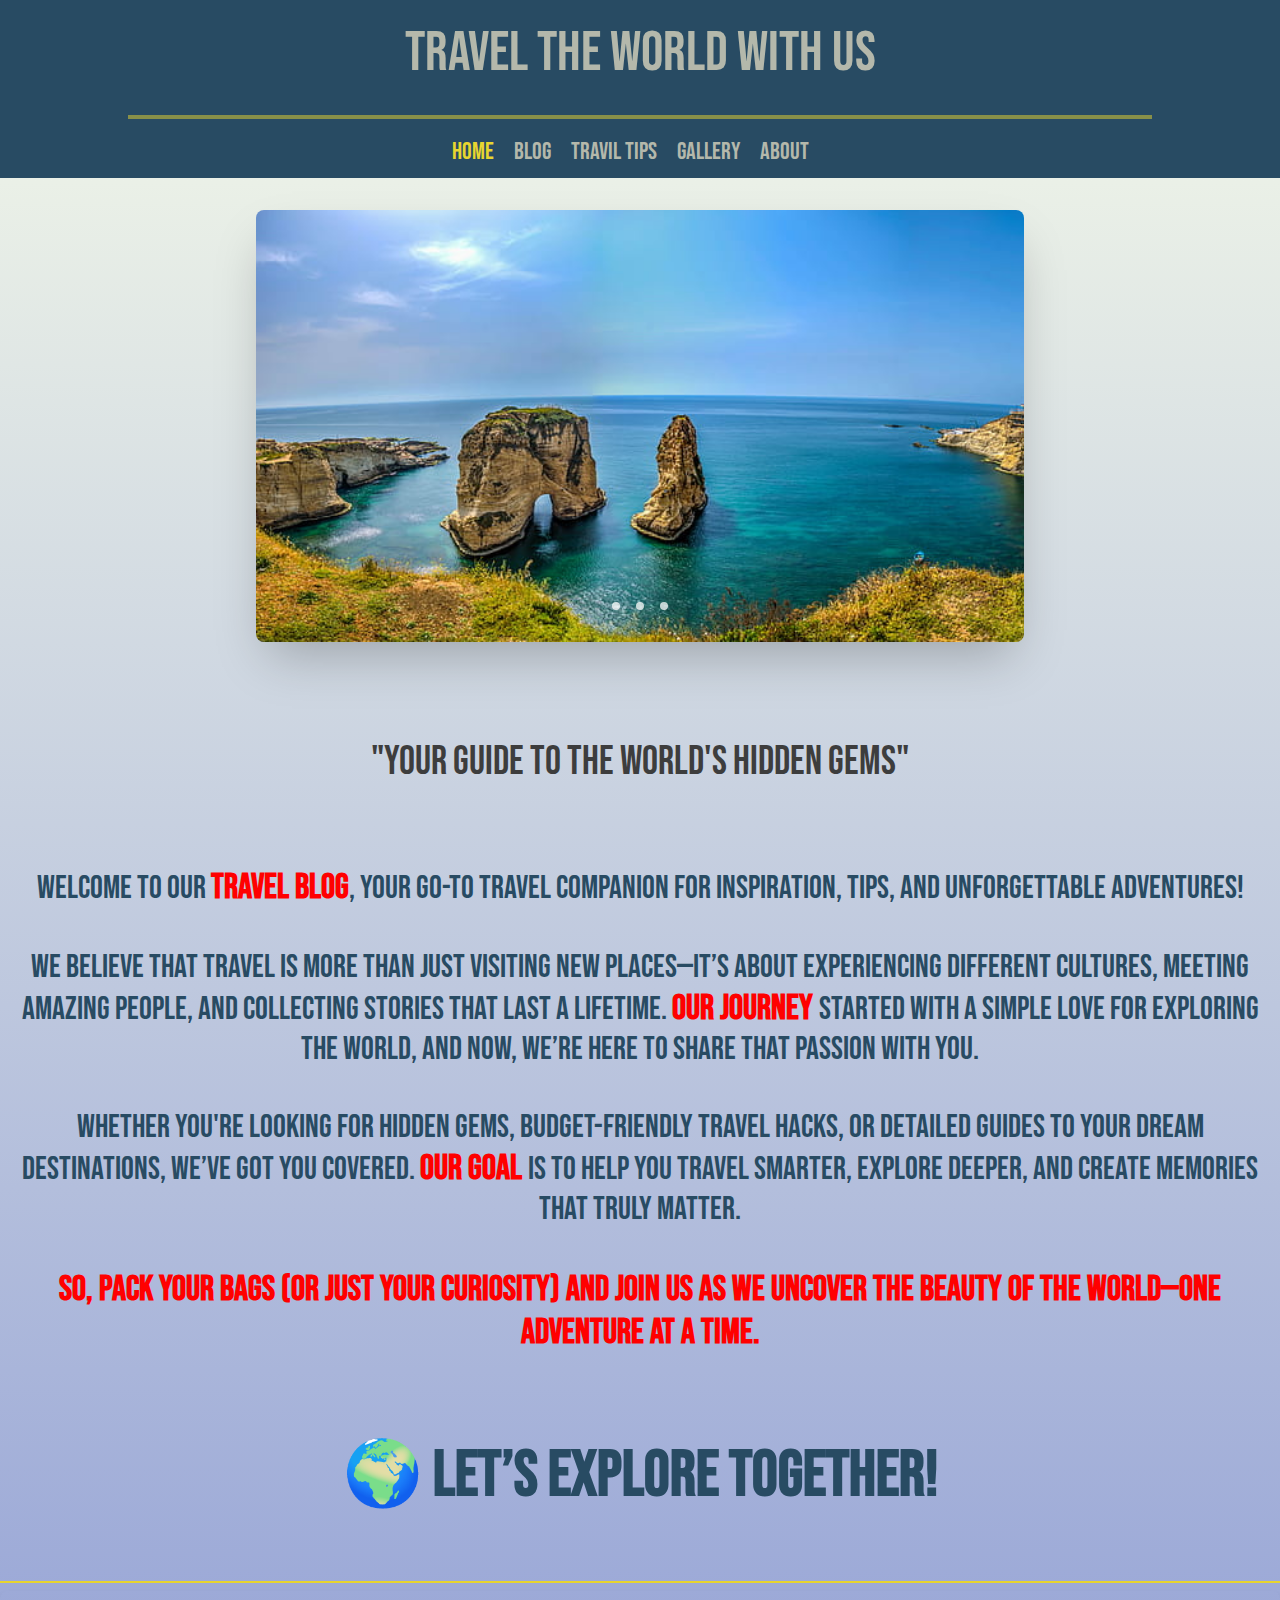
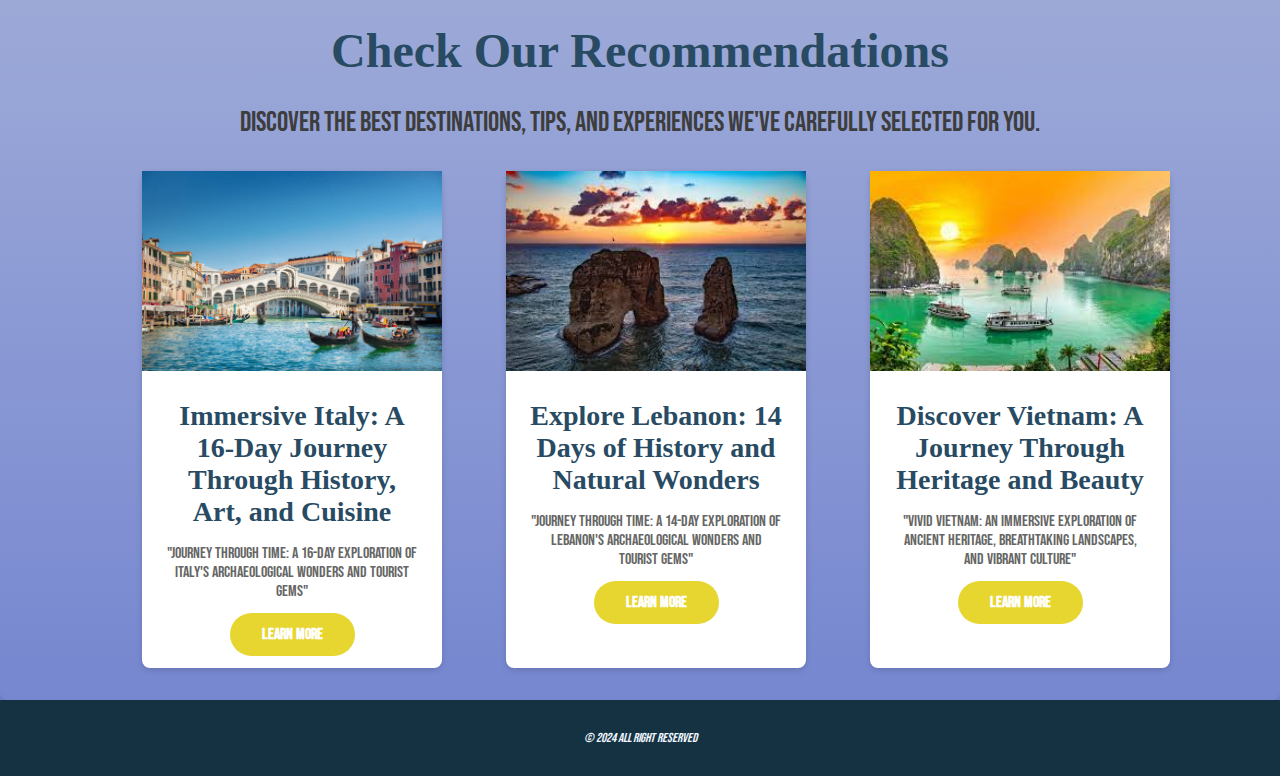
<file: index.html>
<!DOCTYPE html>
<html>
    <head>
        <meta charset="UTF-8">
        <link rel="stylesheet" href="home.css">
        <title>Travel Blog</title>
    </head>
    <body>
        <header>
            <div class="headtit">Travel The World With Us</div>
            <hr class="separator">
        </header>
        <main>
            <div class="navig">
                <nav>
                    <span><a href="index.html" style="color: #e7d530;">Home</a></span>
                    <span><a href="pages/blog.html">Blog</a></span>
                    <span><a href="pages/travel tips.html">travil tips</a></span>
                    <span><a href="pages/gallery.html">Gallery</a></span>
                    <span><a href="pages/about.html">About</a></span>
                </nav>
            </div>
            <section class="container">
                <div class="slider-wrapper">
                    <div class="slider">
                        <img id="slide-1" src="images/two-orange-and-red-flowers-with-drew-drops-wallpaper-preview.jpg">
                        <img id="slide-2" src="images/nature-landscape-turkey-uzungol-wallpaper-preview.jpg">
                        <img id="slide-3" src="images/paris.jpg">
                    </div>
                    <div class="slider-nav">
                        <a href="#slide-1"></a>
                        <a href="#slide-2"></a>
                        <a href="#slide-3"></a>
                    </div>
                </div>
            </section>
            <div class="slanger">"your guide to the world's hidden gems"</div>
            <div class="sub-slanger">
                Welcome to our <span class="spans"> Travel Blog</span>, your go-to travel companion for inspiration, tips, and unforgettable adventures!<br><br>
                We believe that travel is more than just visiting new places—it’s about experiencing different cultures, meeting amazing people, and collecting stories that last a lifetime. <span class="spans">Our journey </span>started with a simple love for exploring the world, and now, we’re here to share that passion with you.<br><br>
                Whether you're looking for hidden gems, budget-friendly travel hacks, or detailed guides to your dream destinations, we’ve got you covered. <span class="spans">Our goal </span>is to help you travel smarter, explore deeper, and create memories that truly matter.<br><br>
                <span class="spans">So, pack your bags (or just your curiosity) and join us as we uncover the beauty of the world—one adventure at a time.</span><br><br>
                <h1><a href="pages/blog.html">🌍 Let’s explore together!</a></h1>
            </div>
            <hr style="color: #000000;; border: 0px; border-top: 2px solid #e7d530;" >

            <section class="Destination">
                <h3>Check Our Recommendations</h3>
                <p class="subheading">Discover the best destinations, tips, and experiences we've carefully selected for you.</p>
                <div class="Destination-container">
                    <a href="./pages/continent/country/italy.html">
                    <div class="Destination-item">
                        <img src="images/italy.jpg" alt="Italy Destination">
                        <div class="Destination-content">
                            <h3>Immersive Italy: A 16-Day Journey Through History, Art, and Cuisine</h3>
                            <p>"Journey Through Time: A 16-Day Exploration of Italy's Archaeological Wonders and Tourist Gems"</p>
                            <a href="./pages/continent/country/italy.html" class="btn">Learn More</a>
                        </div>
                    </a>
                    </div>
                    <a href="./pages/continent/country/lebanon.html">
                        <div class="Destination-item">
                            <img src="images/lebanon.jpg" alt="Lebanon Destination">
                            <div class="Destination-content">
                                <h3>Explore Lebanon: 14 Days of History and Natural Wonders</h3>
                                <p>"Journey Through Time: A 14-Day Exploration of Lebanon's Archaeological Wonders and Tourist Gems"</p>
                                <a href="./pages/continent/country/lebanon.html" class="btn">Learn More</a>
                            </div>
                        </a>
                    </div>
                    <a href="./pages/continent/country/vietnam.html">
                        <div class="Destination-item">
                            <img src="images/vietnam.jpg" alt="Vietnam Destination">
                            <div class="Destination-content">
                                <h3>Discover Vietnam: A Journey Through Heritage and Beauty</h3>
                                <p>"Vivid Vietnam: An Immersive Exploration of Ancient Heritage, Breathtaking Landscapes, and Vibrant Culture"</p>
                                <a href="./pages/continent/country/vietnam.html" class="btn">Learn More</a>
                            </div>
                        </a>
                        </div>
                </div>
            </section>
            


        </main>
        <footer>
            <span style="color: aliceblue; font-size: small;"><i>&copy; 2024 All Right Reserved </i></span>
        </footer>
    </body>
</html>
</file>
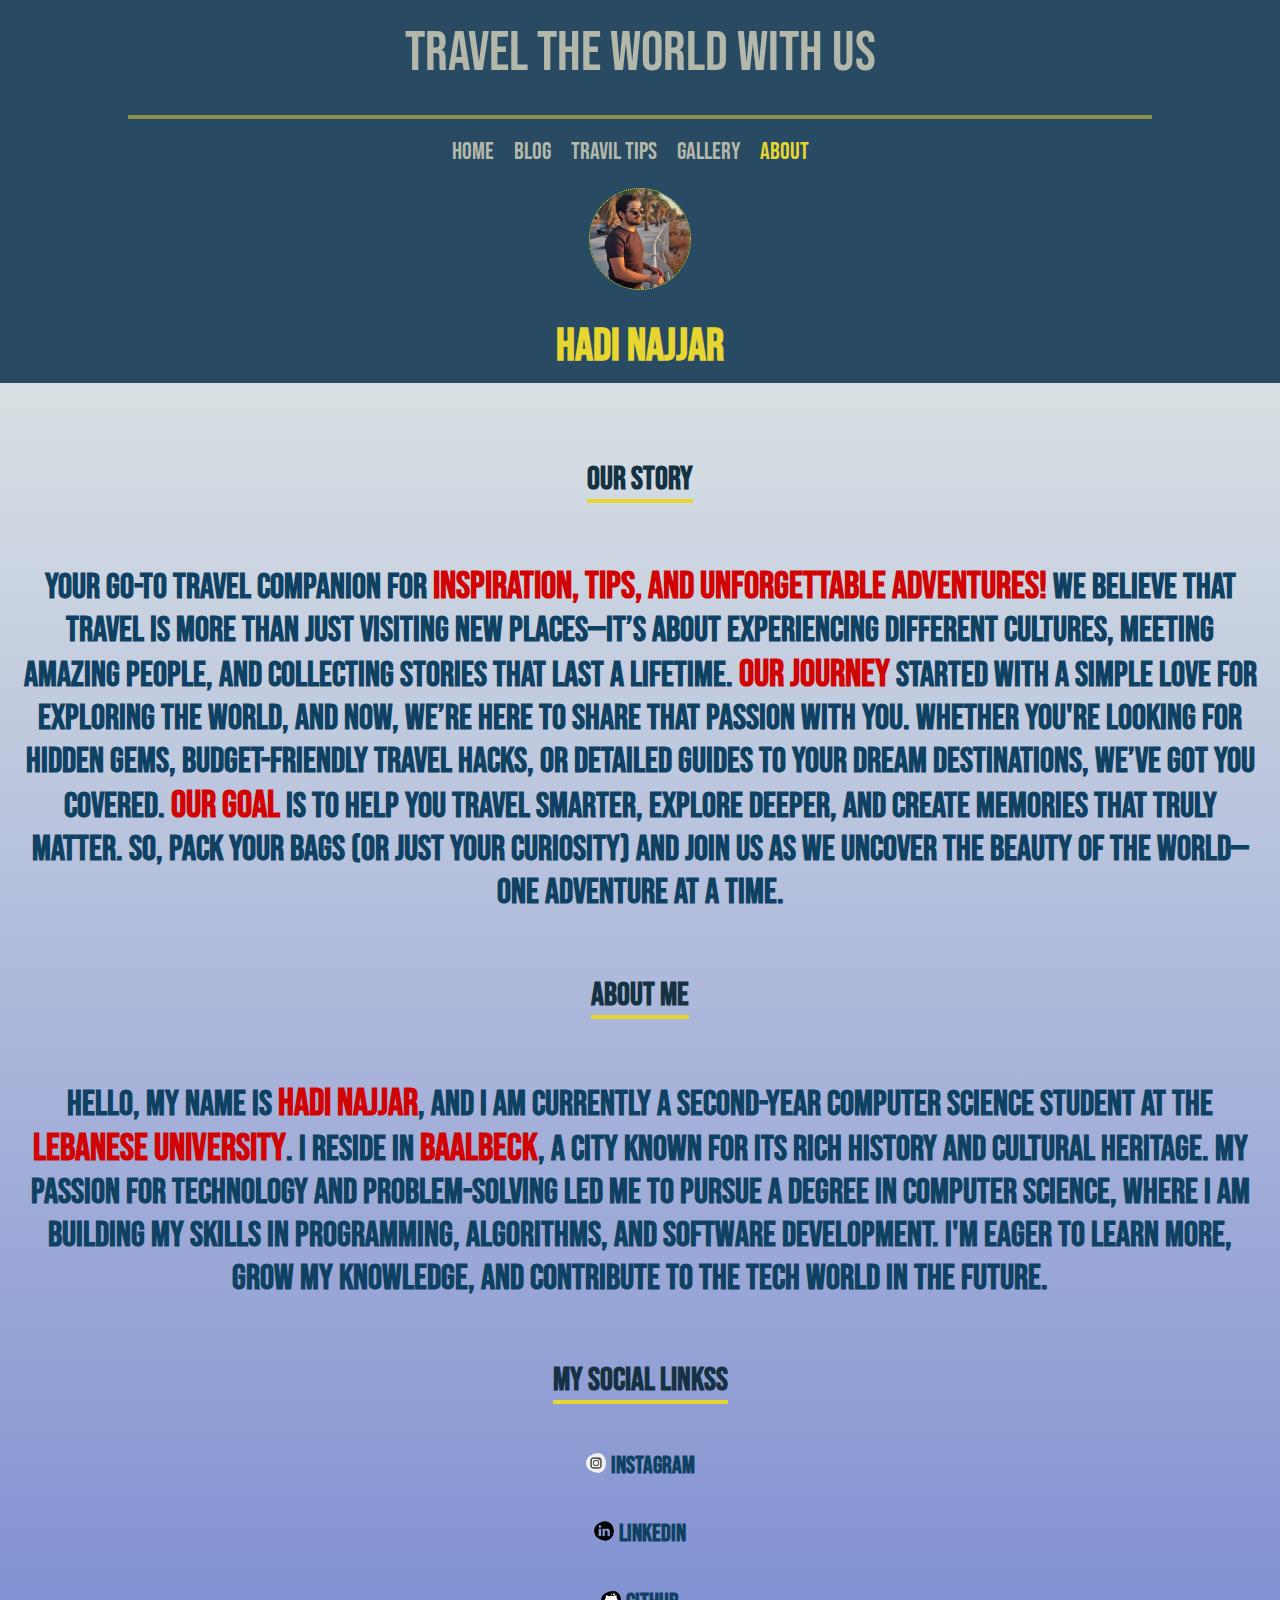
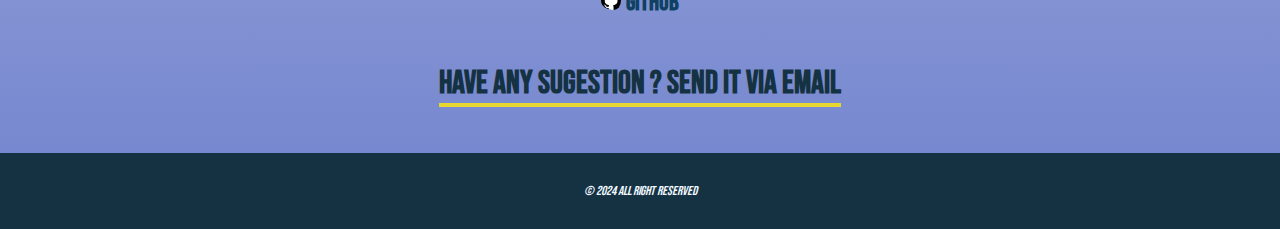
<file: pages/about.html>
<!DOCTYPE html>
<html>
    <head>
        <meta charset="UTF-8">
        <link rel="stylesheet" href="about.css">
        <link href="https://fonts.googleapis.com/css2?family=Bebas+Neue&display=swap" rel="stylesheet">
        <link href="https://fonts.googleapis.com/css2?family=Ysabeau+SC:wght@400;700&display=swap" rel="stylesheet">
        <title>About</title>
    </head>
    <body>
        <header>
            <div class="headtit">Travel The World With Us</div>
            <hr class="separator">
        </header>
        <main> 
               <div class="navig">
                <nav>
                    <span><a href="../index.html">Home</a></span>
                    <span><a href="blog.html">Blog</a></span>
                    <span><a href="travel tips.html">travil tips</a></span>
                    <span><a href="gallery.html">Gallery</a></span>
                    <span><a href="about.html" style="color: #e7d530;">About</a></span>
                </nav>
            </div>
            <div class="info-n-i">
                <div class="imgset">
                    <img src="../images/hadi.jpg" width=100px; class="img">
                </div>
                <div>
                    <h1 class="name-hadi">Hadi Najjar</h1>
                </div>
            </div>
            <div class="information">
                <div class="info-grid">
                    <h2 class="subtitle">Our Story</h2>
                    <p class="par"><b>your go-to travel companion for <span class="spans">inspiration, tips, and unforgettable adventures!</span>

                        We believe that travel is more than just visiting new places—it’s about experiencing different cultures, meeting amazing people, and collecting stories that last a lifetime. <span class="spans">Our journey </span>started with a simple love for exploring the world, and now, we’re here to share that passion with you.
                        
                        Whether you're looking for hidden gems, budget-friendly travel hacks, or detailed guides to your dream destinations, we’ve got you covered. <span class="spans">Our goal </span>is to help you travel smarter, explore deeper, and create memories that truly matter.
                        
                        So, pack your bags (or just your curiosity) and join us as we uncover the beauty of the world—one adventure at a time.</b></p>
                </div>
                <div class="info-grid">
                    <h2 class="subtitle">About Me</h2>
                    <p class="par"><b>Hello, my name is <span class="spans"> Hadi Najjar</span>, and I am currently a second-year Computer Science student at the <span class="spans">Lebanese University</span>. I reside in <span class="spans">Baalbeck</span>, a city known for its rich history and cultural heritage. My passion for technology and problem-solving led me to pursue a degree in Computer Science, where I am building my skills in programming, algorithms, and software development. I'm eager to learn more, grow my knowledge, and contribute to the tech world in the future.</b></p>
                </div>
                <div class="info-grid">
                    <h2 class="subtitle">My Social LinksS</h2>
                    <h2 class="social"><a href="https://www.instagram.com/hadi_m_najjar/"><img src="../images/instagram.jpg" class="icons" >instagram</a></h2>
                    <h2 class="social"><a href="https:/linkedin.com/in/hadi-najjar-38404b315"><img src="../images/linkedin.png" class="icons" >linkedin</a></h2>
                    <h2 class="social"><a href="https://github.com/HAD1111"><img src="../images/github.png" class="icons" >github</a></h2>
                    
                </div>
                <div class="info-grid">
                    <h2 class="subtitle">have any sugestion ? send it via <a href="https://mail.google.com/mail/?view=cm&fs=1&to=hadi.n.j05@gmail.com">email</a> </h2>
                </div>
            </div>
        </main>
        <footer>
            <span style="color: aliceblue; font-size: small;"><i>&copy; 2024 All Right Reserved </i></span>
        </footer>
    </body>
</html>
</file>
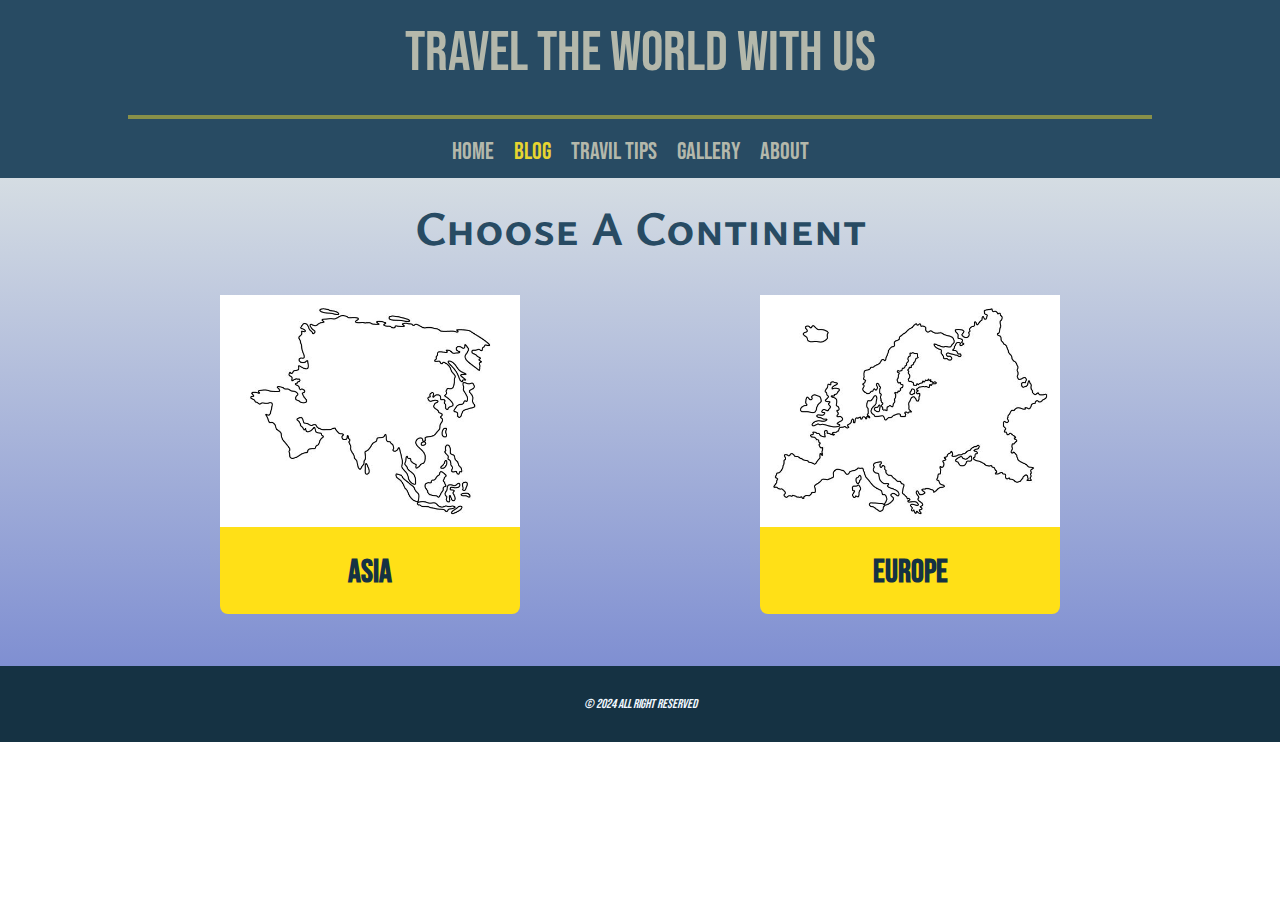
<file: pages/blog.html>
<!DOCTYPE html>
<html>
    <head>
        <meta charset="UTF-8">
        <link rel="stylesheet" href="blog.css">
        <link href="https://fonts.googleapis.com/css2?family=Bebas+Neue&display=swap" rel="stylesheet">
        <link href="https://fonts.googleapis.com/css2?family=Ysabeau+SC:wght@400;700&display=swap" rel="stylesheet">
        <title>Blog</title>
    </head>
    <body>
        <header>
            <div class="headtit">Travel The World With Us</div>
            <hr class="separator">
        </header>
        <main>
            <div class="navig">
                <nav>
                    <span><a href="../index.html">Home</a></span>
                    <span><a href="blog.html" style="color: #e7d530;">Blog</a></span>
                    <span><a href="travel tips.html">travil tips</a></span>
                    <span><a href="gallery.html">Gallery</a></span>
                    <span><a href="about.html">About</a></span>
                </nav>
            </div>
            <div class="chooser">Choose A Continent</div>
            <div class="articles">
                    <article class="post">
                        <a href="continent/asia.html">
                        <img src="../images/asia.jpg">
                        <h1 class="nmcnt">Asia</h1>
                    </a></article>
                    <article class="post">
                        <a href="continent/europe.html">
                        <img src="../images/europe.jpg">
                        <h1 class="nmcnt">Europe</h1>
                    </a></article> 
                    <!-- <article class="post">
                        <a href="continent/africa.html">
                        <img src="../images/africa.jpg">
                        <h1 class="nmcnt">Africa</h1>
                    </a></article> -->          
                </div>
        </main>
        <footer>
            <span style="color: aliceblue; font-size: small;"><i>&copy; 2024 All Right Reserved </i></span>
        </footer>
    </body>
</html>
</file>
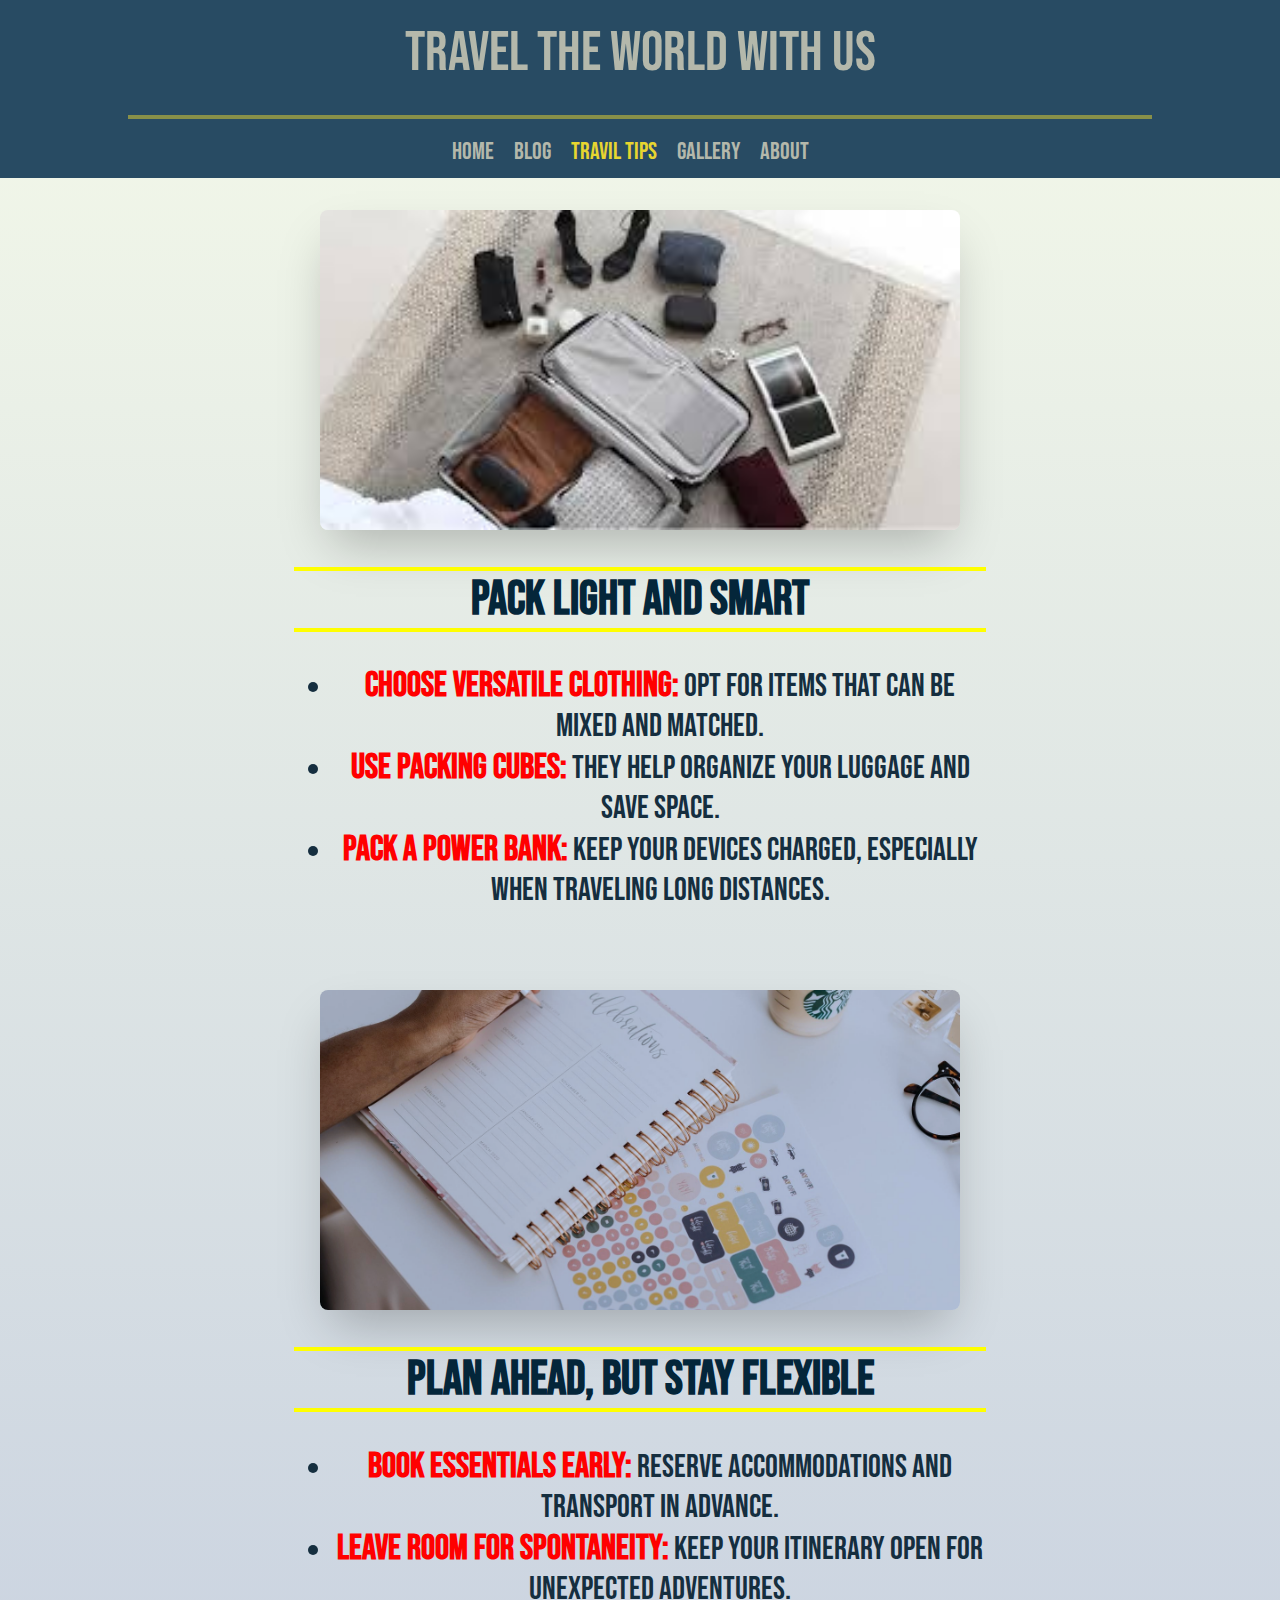
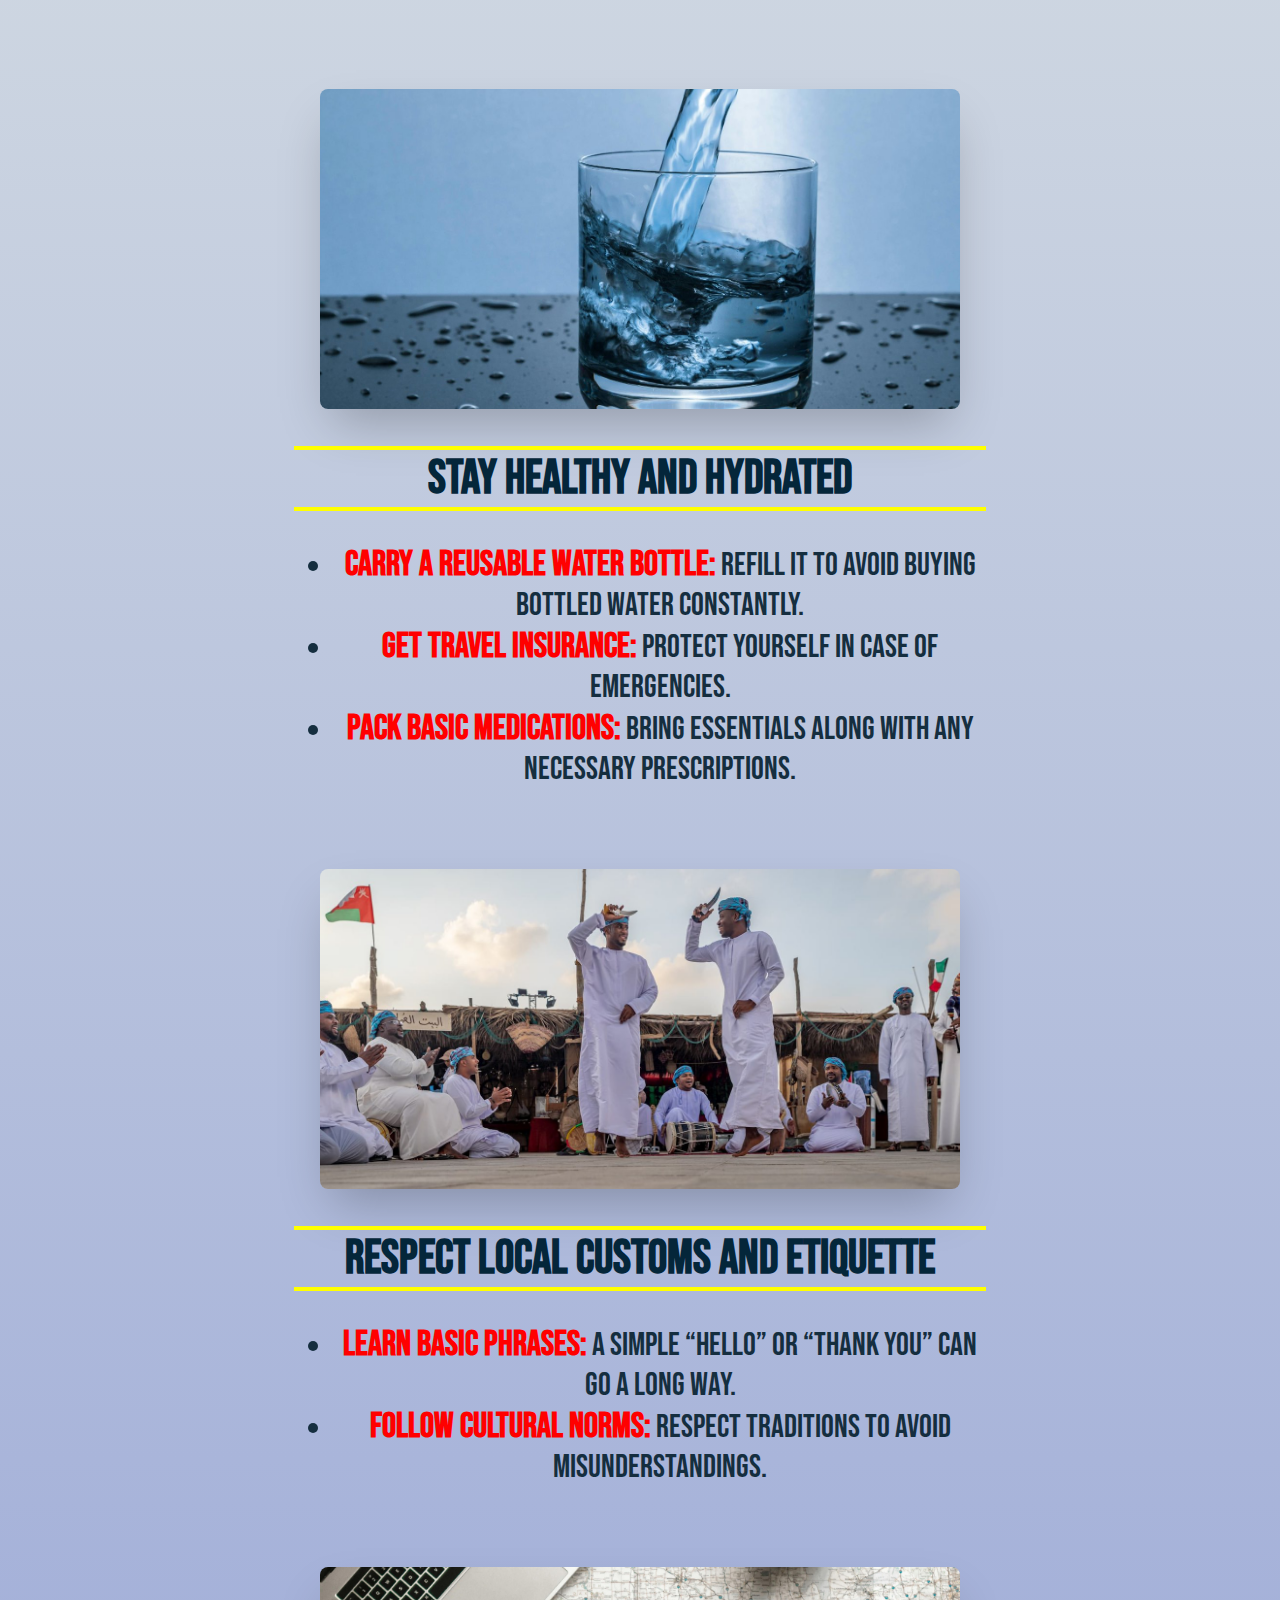
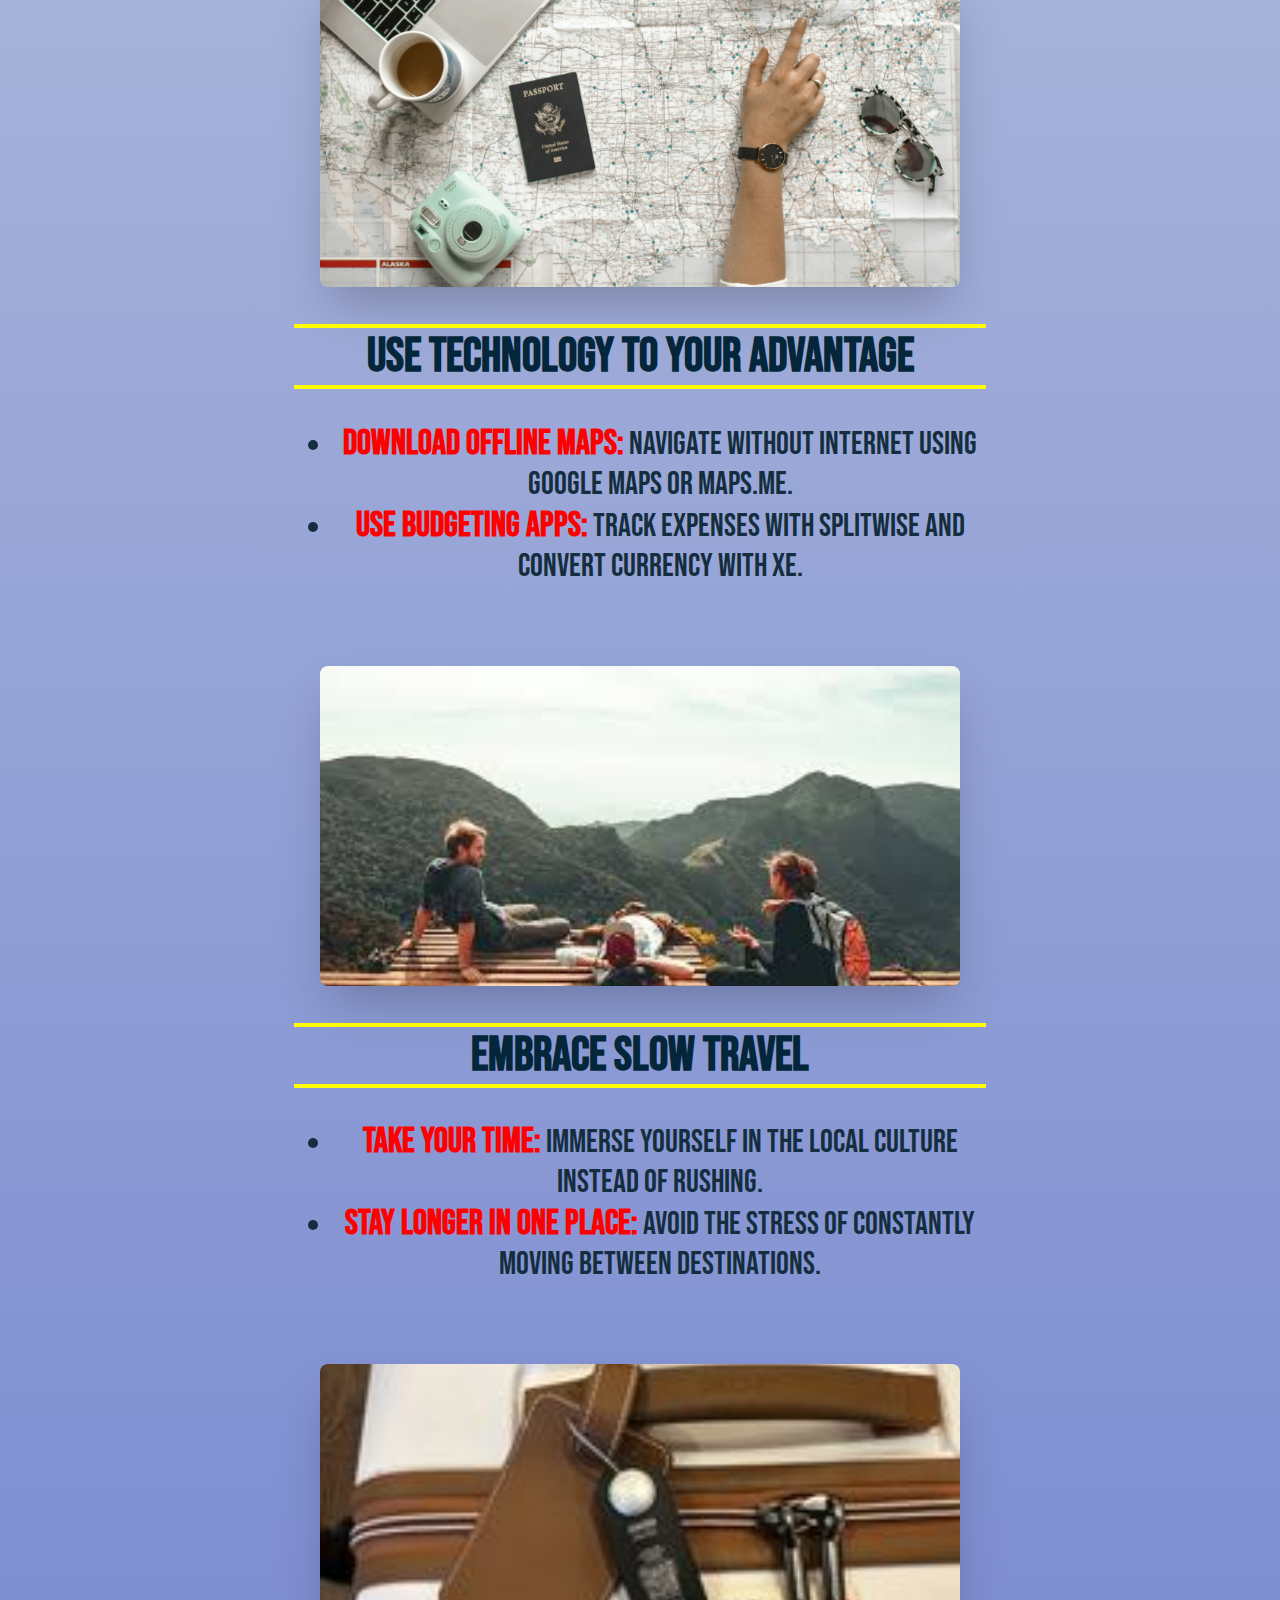
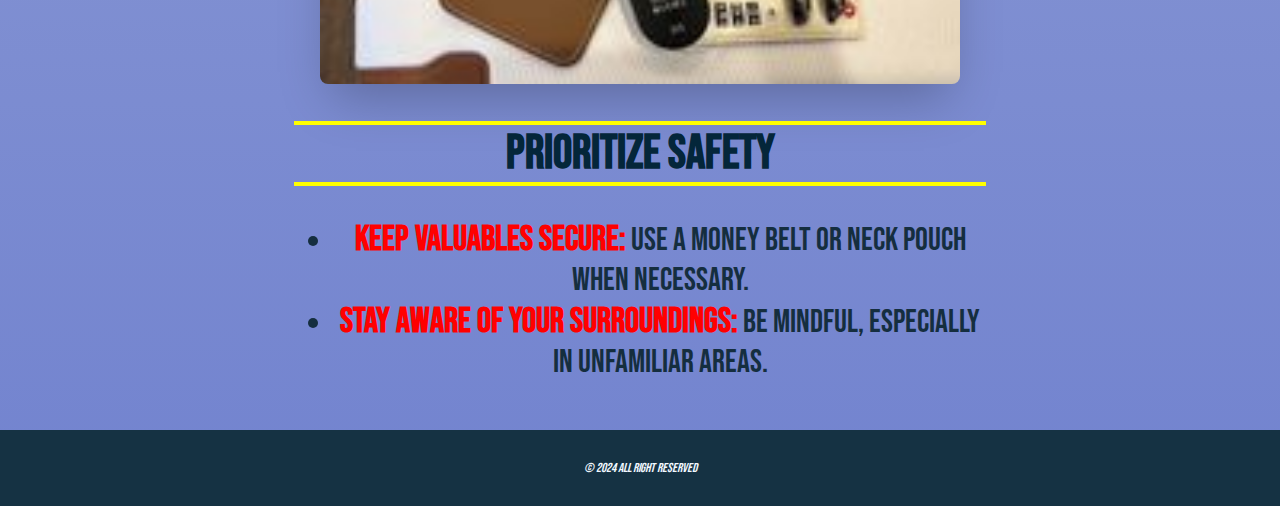
<file: pages/travel tips.html>
<!DOCTYPE html>
<html>
    <head>
        <meta charset="UTF-8">
        <link rel="stylesheet" href="travel tips.css">
        <link href="https://fonts.googleapis.com/css2?family=Bebas+Neue&display=swap" rel="stylesheet">
        <link href="https://fonts.googleapis.com/css2?family=Ysabeau+SC:wght@400;700&display=swap" rel="stylesheet">
        <title>Travil Tips</title>
    </head>
    <body>
        <header>
            <div class="headtit">Travel The World With Us</div>
            <hr class="separator">
        </header>
        <main>
                <div class="navig">
                <nav>
                    <span><a href="../index.html">Home</a></span>
                    <span><a href="blog.html">Blog</a></span>
                    <span><a href="travel tips.html " style="color: #e7d530;" >travil tips</a></span>
                    <span><a href="gallery.html">Gallery</a></span>
                    <span><a href="about.html">About</a></span>
                </nav>
            </div>
            <div class="tips-container">
                <div class="tips">
                    <div class="tips-image"><img src="../images/packlifht.jpg" alt="pack light pack smart"> </div>
                    <div class="tips-info">
                        <div class="tips-title"><h1>Pack Light and Smart</h1></div>
                        <ul>
                            <li class="tips-li"><span class="spans">Choose versatile clothing:</span> Opt for items that can be mixed and matched.</li>
                            <li class="tips-li"><span class="spans">Use packing cubes:</span> They help organize your luggage and save space.</li>
                            <li class="tips-li"><span class="spans">Pack a power bank:</span> Keep your devices charged, especially when traveling long distances.</li>
                        </ul>
                    </div>
                </div>
                <div class="tips">
                    <div class="tips-image"><img src="../images/planahead.webp" alt="Plan Ahead, But Stay Flexible"> </div>
                    <div class="tips-info">
                        <div class="tips-title"><h1>Plan Ahead, But Stay Flexible</h1></div>
                        <ul>
                            <li class="tips-li"><span class="spans">Book essentials early:</span> Reserve accommodations and transport in advance.</li>
                            <li class="tips-li"><span class="spans">Leave room for spontaneity:</span> Keep your itinerary open for unexpected adventures.</li>
                        </ul>
                    </div>
                </div>
                <div class="tips">
                    <div class="tips-image"><img src="../images/hydrated.jpg" alt="Stay Healthy and Hydrated"> </div>
                    <div class="tips-info">
                        <div class="tips-title"><h1>Stay Healthy and Hydrated</h1></div>
                        <ul>
                            <li class="tips-li"><span class="spans">Carry a reusable water bottle:</span> Refill it to avoid buying bottled water constantly.</li>
                            <li class="tips-li"><span class="spans">Get travel insurance:</span> Protect yourself in case of emergencies.</li>
                            <li class="tips-li"><span class="spans">Pack basic medications:</span> Bring essentials along with any necessary prescriptions.</li>
                        </ul>
                    </div>
                </div>
                <div class="tips">
                    <div class="tips-image"><img src="../images/respectlocal.jpg" alt=" Respect Local Customs and Etiquette"> </div>
                    <div class="tips-info">
                        <div class="tips-title"><h1>Respect Local Customs and Etiquette</h1></div>
                        <ul>
                            <li class="tips-li"><span class="spans">Learn basic phrases:</span> A simple “hello” or “thank you” can go a long way.</li>
                            <li class="tips-li"><span class="spans">Follow cultural norms:</span> Respect traditions to avoid misunderstandings.</li>
                        </ul>
                    </div>
                </div>
                <div class="tips">
                    <div class="tips-image"><img src="../images/offlinemaps.jpg" alt="Use Technology to Your Advantage"> </div>
                    <div class="tips-info">
                        <div class="tips-title"><h1>Use Technology to Your Advantage</h1></div>
                        <ul>
                            <li class="tips-li"><span class="spans">Download offline maps:</span> Navigate without internet using Google Maps or Maps.me.</li>
                            <li class="tips-li"><span class="spans">Use budgeting apps:</span> Track expenses with Splitwise and convert currency with XE.</li>
                        </ul>
                    </div>
                </div>
                <div class="tips">
                    <div class="tips-image"><img src="../images/slowtravel.jpg" alt="Embrace Slow Travel"> </div>
                    <div class="tips-info">
                        <div class="tips-title"><h1>Embrace Slow Travel</h1></div>
                        <ul>
                            <li class="tips-li"><span class="spans">Take your time:</span> Immerse yourself in the local culture instead of rushing.</li>
                            <li class="tips-li"><span class="spans">Stay longer in one place:</span> Avoid the stress of constantly moving between destinations.</li>
                        </ul>
                    </div>
                </div>
                <div class="tips">
                    <div class="tips-image"><img src="../images/safety.jpeg" alt="Prioritize Safety"> </div>
                    <div class="tips-info">
                        <div class="tips-title"><h1>Prioritize Safety</h1></div>
                        <ul>
                            <li class="tips-li"><span class="spans">Keep valuables secure:</span> Use a money belt or neck pouch when necessary.</li>
                            <li class="tips-li"><span class="spans">Stay aware of your surroundings:</span> Be mindful, especially in unfamiliar areas.</li>
                        </ul>
                    </div>
                </div>
            </div>
        </main>
        <footer>
            <span style="color: aliceblue; font-size: small;"><i>&copy; 2024 All Right Reserved </i></span>
        </footer>
    </body>
</html>
</file>
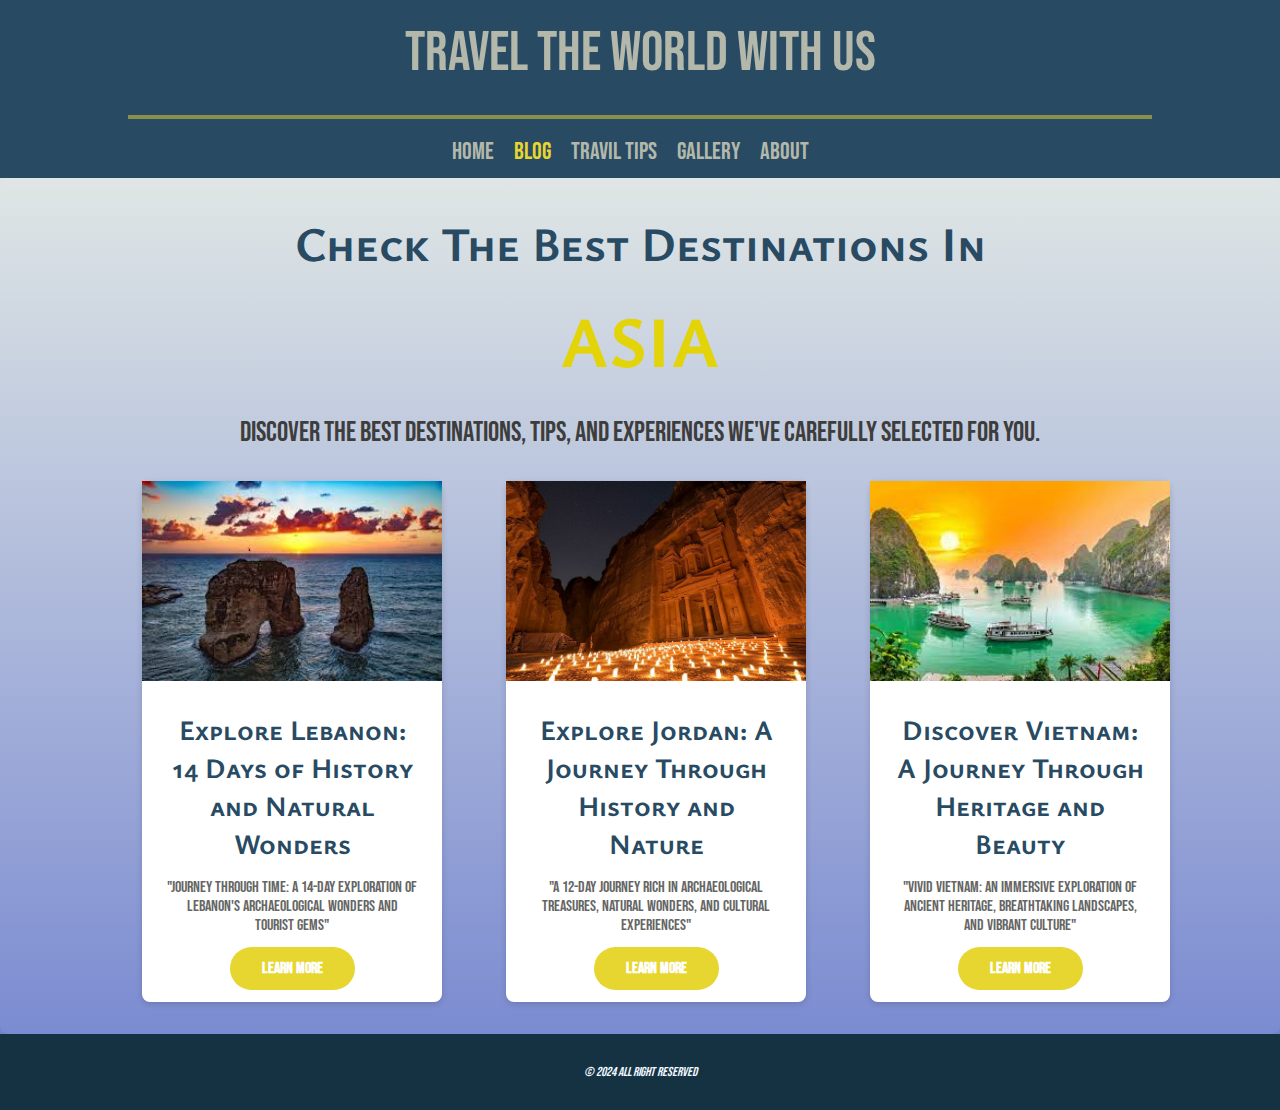
<file: pages/continent/asia.html>
<!DOCTYPE html>
<html>
    <head>
        <meta charset="UTF-8">
        <link rel="stylesheet" href="asia.css">
        <link href="https://fonts.googleapis.com/css2?family=Bebas+Neue&display=swap" rel="stylesheet">
        <link href="https://fonts.googleapis.com/css2?family=Ysabeau+SC:wght@400;700&display=swap" rel="stylesheet">
        <title>Blog | Asia</title>
    </head>
    <body>
        <header>
            <div class="headtit">Travel The World With Us</div>
            <hr class="separator">
        </header>
        <main> 
               <div class="navig">
                <nav>
                    <span><a href="../../index.html">Home</a></span>
                    <span><a href="../blog.html" style="color: #e7d530;">Blog</a></span>
                    <span><a href="../travel tips.html">travil tips</a></span>
                    <span><a href="../gallery.html">Gallery</a></span>
                    <span><a href="../about.html">About</a></span>
                </nav>
            </div>
        
            <section class="Destination">
                <h3>Check The Best Destinations In</h3>
                <h3 style="color: #e2d409; font-size: 4.5rem;">ASIA</h3>
                <p class="subheading">Discover the best destinations, tips, and experiences we've carefully selected for you.</p>
                <div class="Destination-container">
                    <a href="country/lebanon.html">
                    <div class="Destination-item">
                        <img src="../../images/lebanon.jpg" alt="Lebanon Destination">
                        <div class="Destination-content">
                            <h3>Explore Lebanon: 14 Days of History and Natural Wonders</h3>
                            <p>"Journey Through Time: A 14-Day Exploration of Lebanon's Archaeological Wonders and Tourist Gems"</p>
                            <a href="country/lebanon.html" class="btn">Learn More</a>
                        </div>
                    </a>
                    </div>
                    <a href="country/jordan.html">
                    <div class="Destination-item">
                        <img src="../../images/jordan.jpg" alt="Jordan Destination">
                        <div class="Destination-content">
                            <h3>Explore Jordan: A Journey Through History and Nature</h3>
                            <p>"A 12-Day journey rich in archaeological treasures, natural wonders, and cultural experiences"</p>
                            <a href="country/jordan.html" class="btn">Learn More</a>
                        </div>
                    </a>
                    </div>
                    <a href="country/vietnam.html">
                        <div class="Destination-item">
                            <img src="../../images/vietnam.jpg" alt="Vietnam Destination">
                            <div class="Destination-content">
                                <h3>Discover Vietnam: A Journey Through Heritage and Beauty</h3>
                                <p>"Vivid Vietnam: An Immersive Exploration of Ancient Heritage, Breathtaking Landscapes, and Vibrant Culture"</p>
                                <a href="country/vietnam.html" class="btn">Learn More</a>
                            </div>
                        </a>
                        </div>
                </div>
            </section>

        </main>
        <footer>
            <span style="color: aliceblue; font-size: small;"><i>&copy; 2024 All Right Reserved </i></span>
        </footer>
    </body>
</html>
</file>
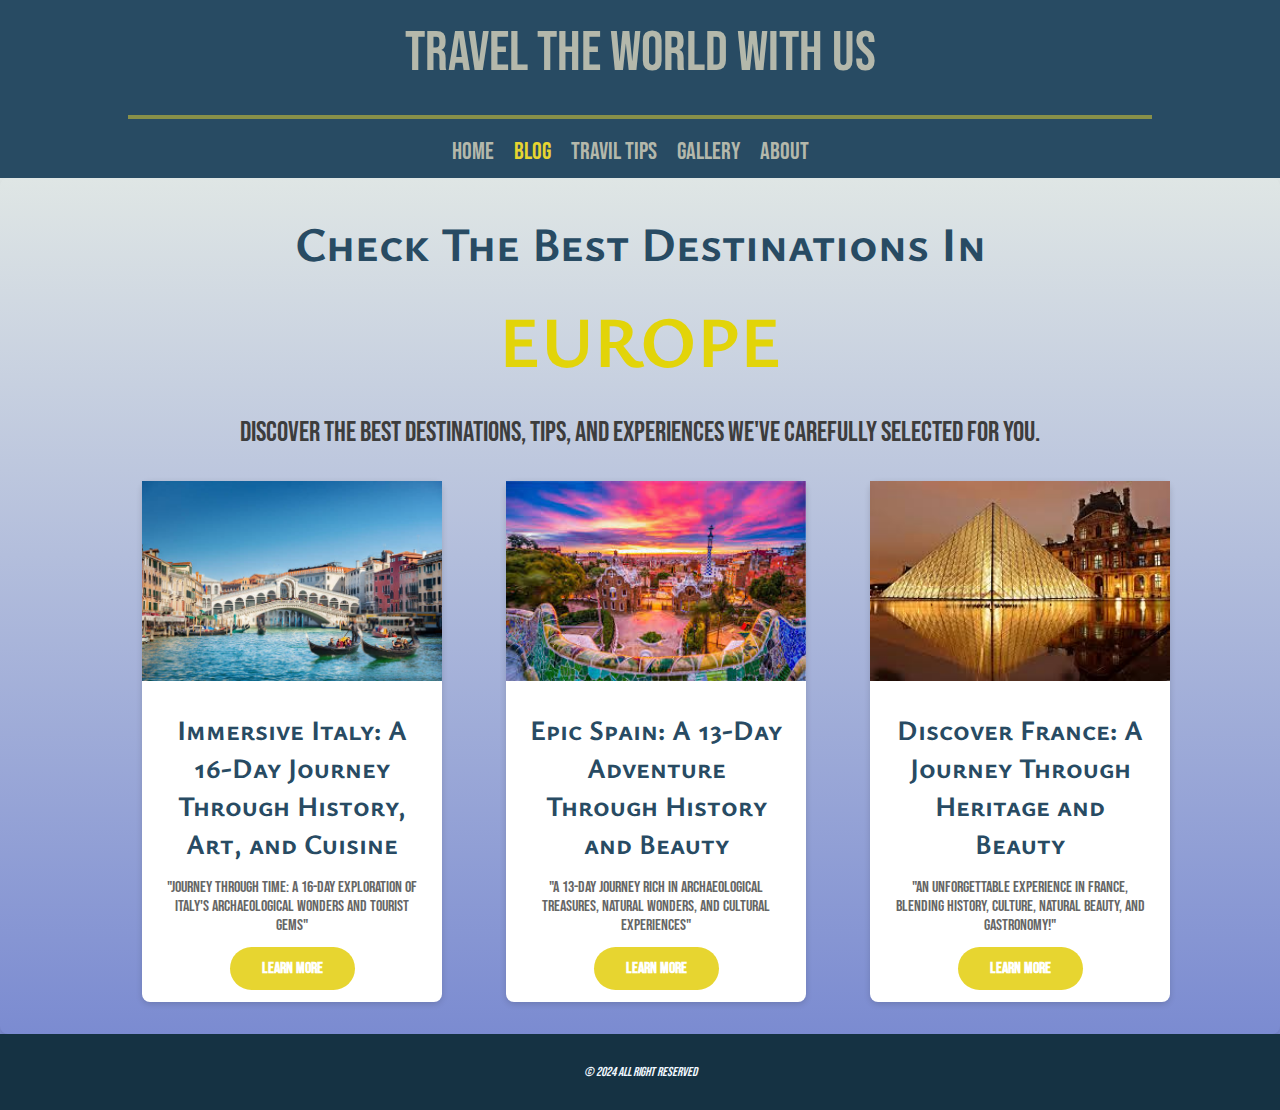
<file: pages/continent/europe.html>
<!DOCTYPE html>
<html>
    <head>
        <meta charset="UTF-8">
        <link rel="stylesheet" href="europe.css">
        <link href="https://fonts.googleapis.com/css2?family=Bebas+Neue&display=swap" rel="stylesheet">
        <link href="https://fonts.googleapis.com/css2?family=Ysabeau+SC:wght@400;700&display=swap" rel="stylesheet">
        <title>Blog | Europe</title>
    </head>
    <body>
        <header>
            <div class="headtit">Travel The World With Us</div>
            <hr class="separator">
        </header>
        <main> 
               <div class="navig">
                <nav>
                    <span><a href="../../index.html">Home</a></span>
                    <span><a href="../blog.html" style="color: #e7d530;">Blog</a></span>
                    <span><a href="../travel tips.html">travil tips</a></span>
                    <span><a href="../gallery.html">Gallery</a></span>
                    <span><a href="../about.html">About</a></span>
                </nav>
            </div>
        
            <section class="Destination">
                <h3>Check The Best Destinations In</h3>
                <h3 style="color: #e2d409; font-size: 4.5rem;">EUROPE</h3>
                <p class="subheading">Discover the best destinations, tips, and experiences we've carefully selected for you.</p>
                <div class="Destination-container">
                    <a href="country/italy.html">
                    <div class="Destination-item">
                        <img src="../../images/italy.jpg" alt="Italy Destination">
                        <div class="Destination-content">
                            <h3>Immersive Italy: A 16-Day Journey Through History, Art, and Cuisine</h3>
                            <p>"Journey Through Time: A 16-Day Exploration of Italy's Archaeological Wonders and Tourist Gems"</p>
                            <a href="country/italy.html" class="btn">Learn More</a>
                        </div>
                    </a>
                    </div>
                    <a href="country/spain.html">
                    <div class="Destination-item">
                        <img src="../../images/spain.jpg" alt="Spain Destination">
                        <div class="Destination-content">
                            <h3>Epic Spain: A 13-Day Adventure Through History and Beauty</h3>
                            <p>"A 13-Day journey rich in archaeological treasures, natural wonders, and cultural experiences"</p>
                            <a href="country/spain.html" class="btn">Learn More</a>
                        </div>
                    </a>
                    </div>
                    <a href="country/france.html">
                        <div class="Destination-item">
                            <img src="../../images/france.jpg" alt="France Destination">
                            <div class="Destination-content">
                                <h3>Discover France: A Journey Through Heritage and Beauty</h3>
                                <p>"An unforgettable experience in France, blending history, culture, natural beauty, and gastronomy!"</p>
                                <a href="country/france.html" class="btn">Learn More</a>
                            </div>
                        </a>
                        </div>
                </div>
            </section>

        </main>
        <footer>
            <span style="color: aliceblue; font-size: small;"><i>&copy; 2024 All Right Reserved </i></span>
        </footer>
    </body>
</html>
</file>
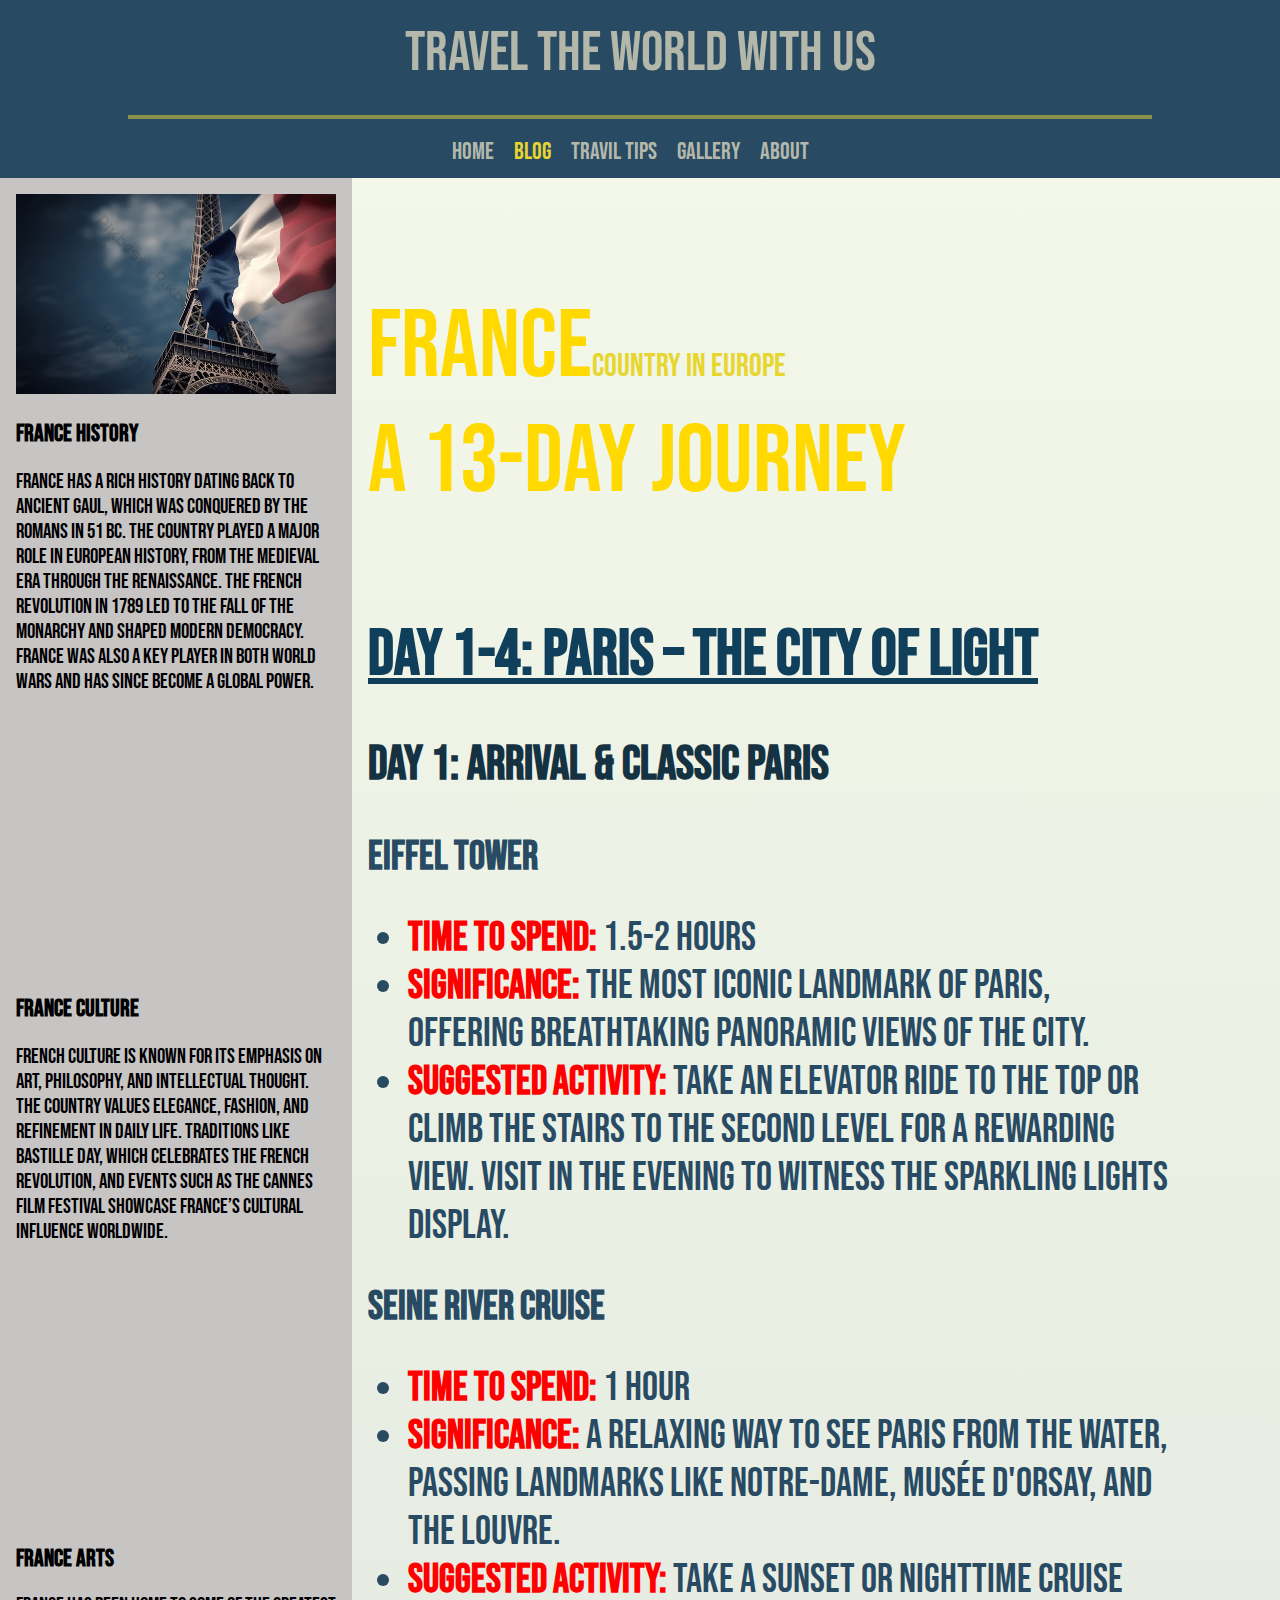
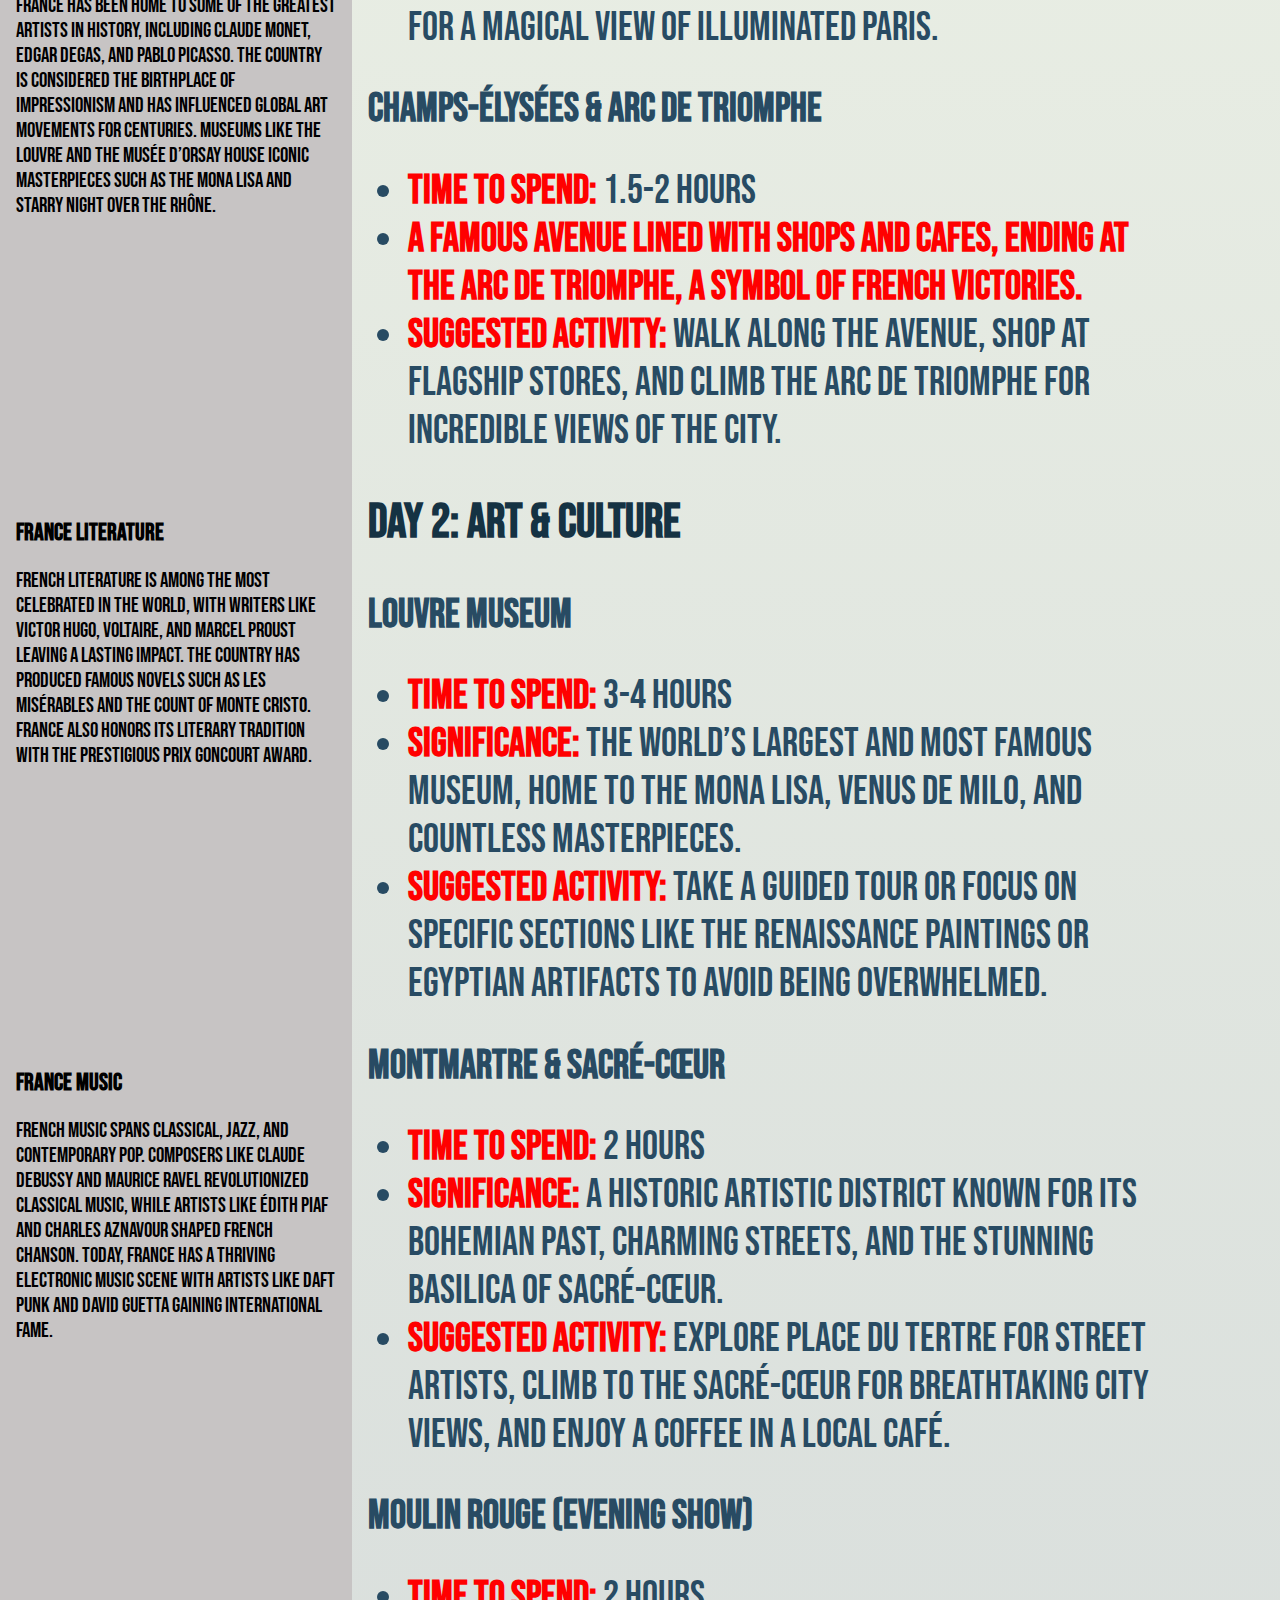
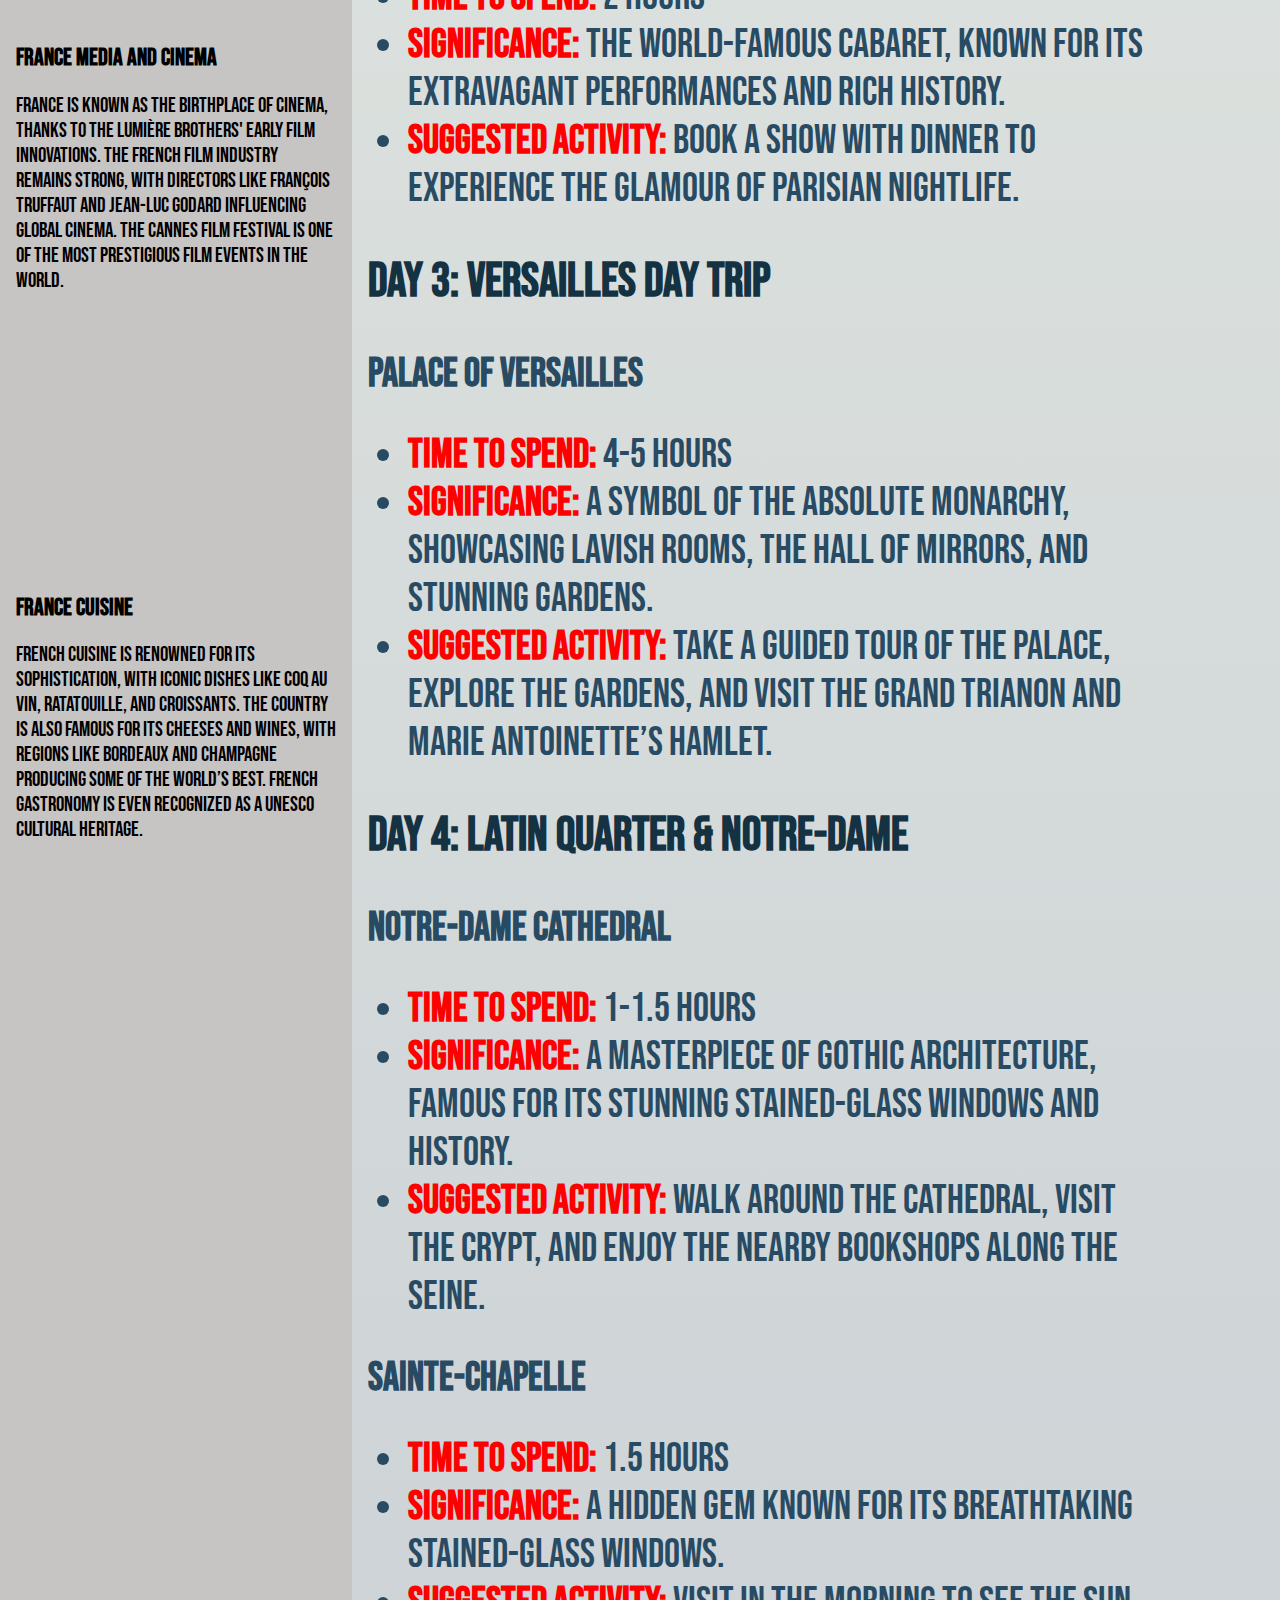
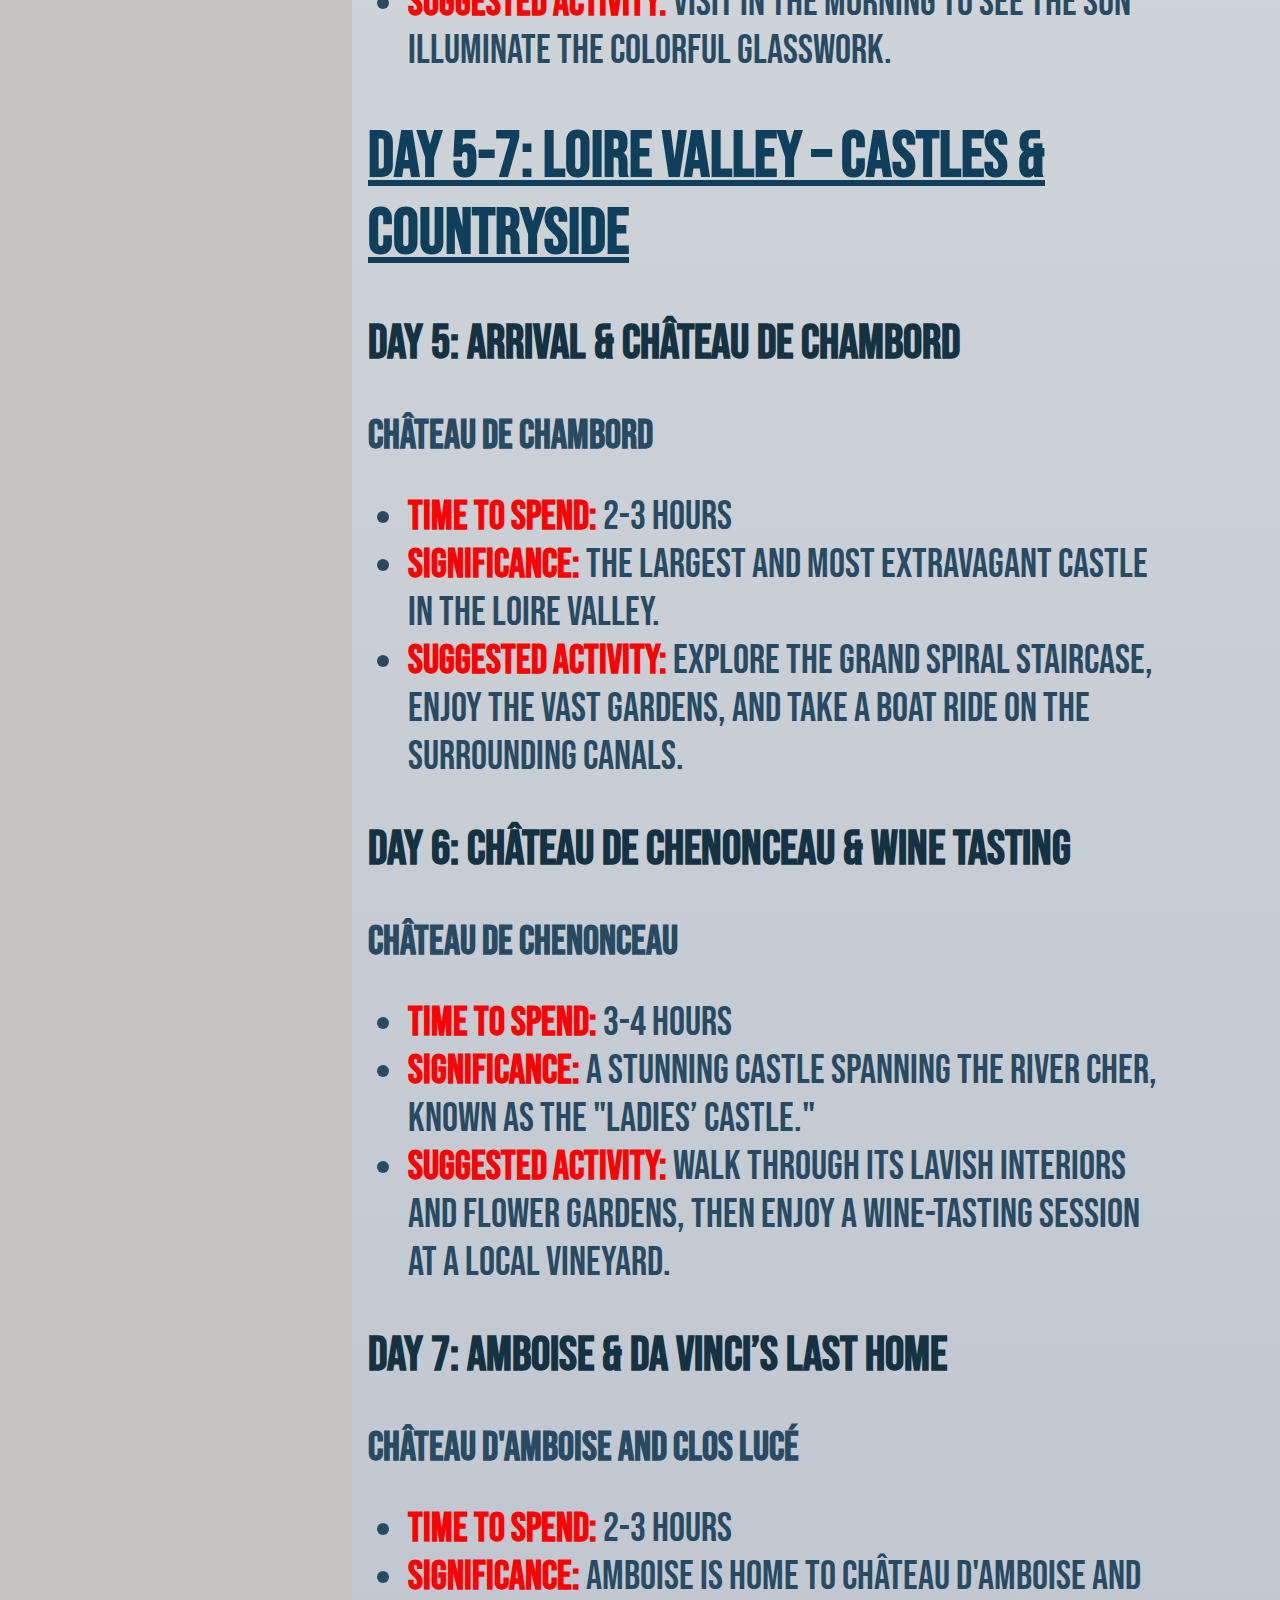
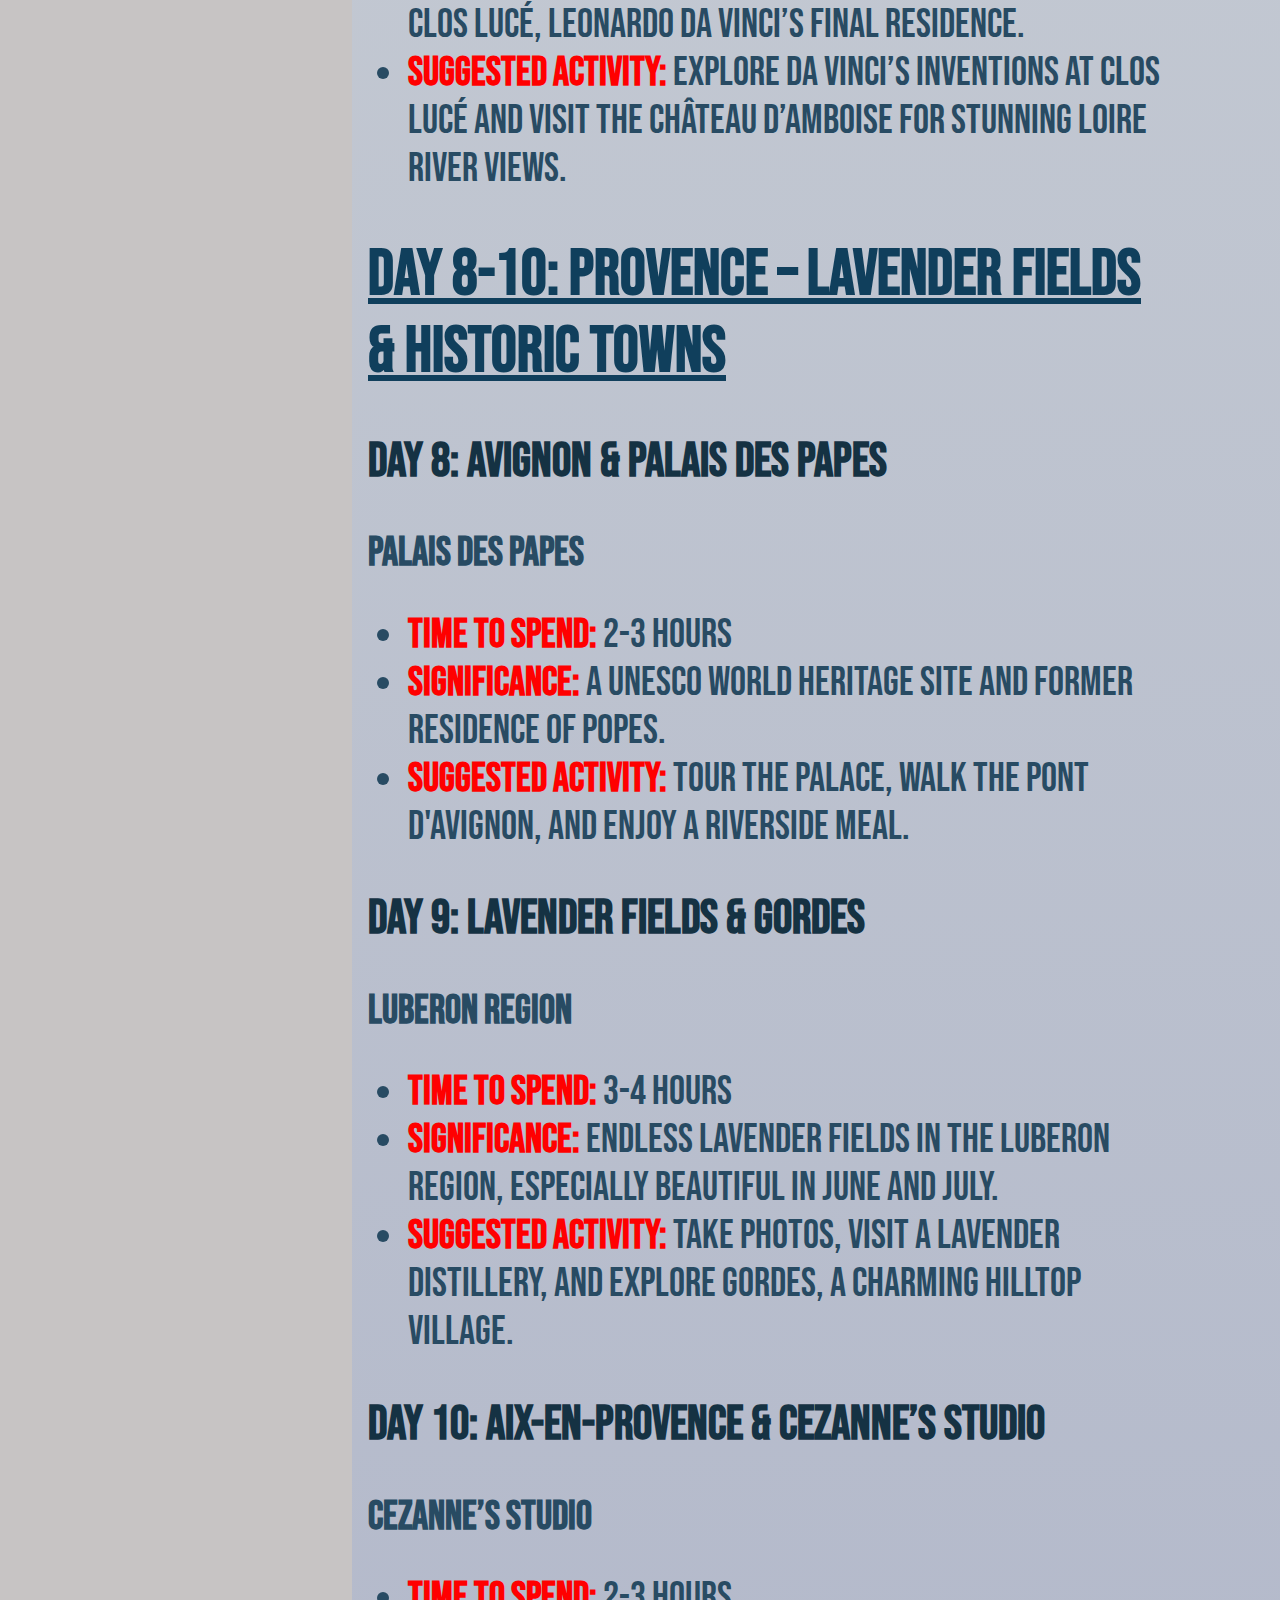
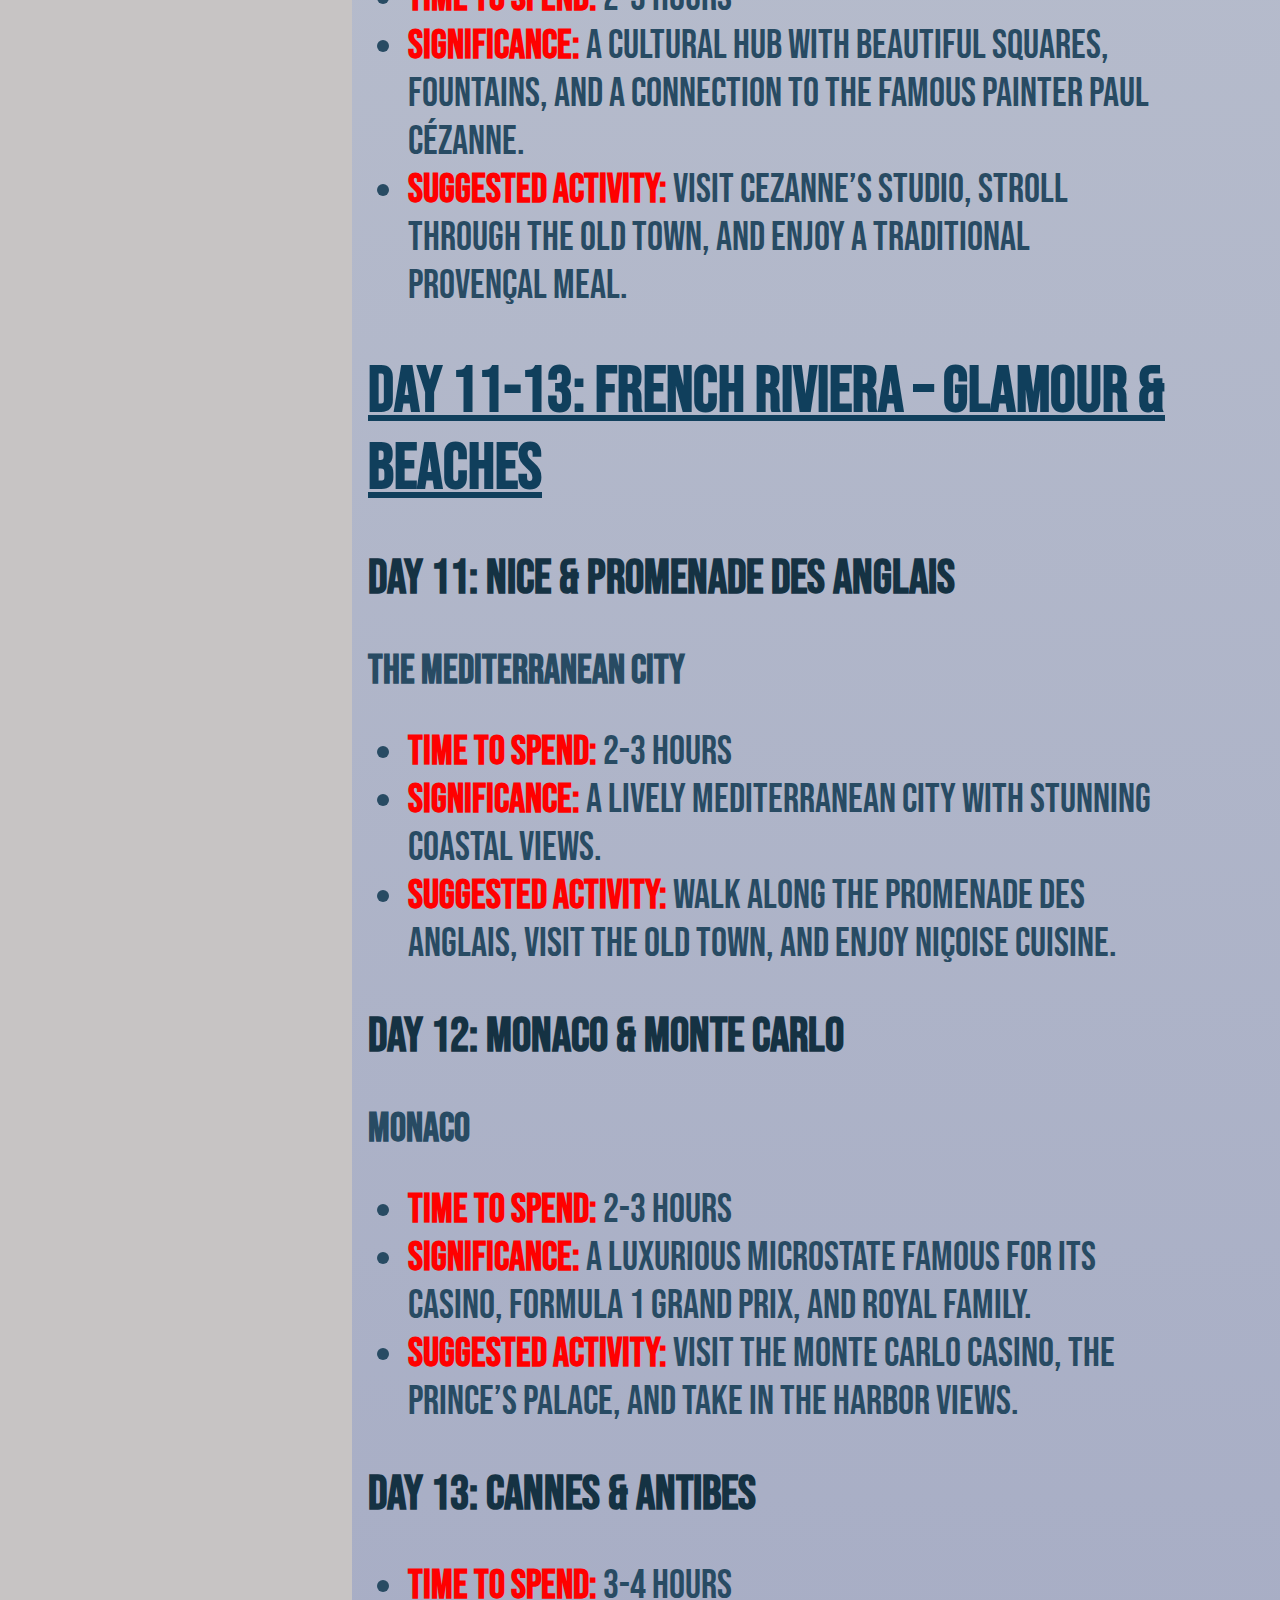
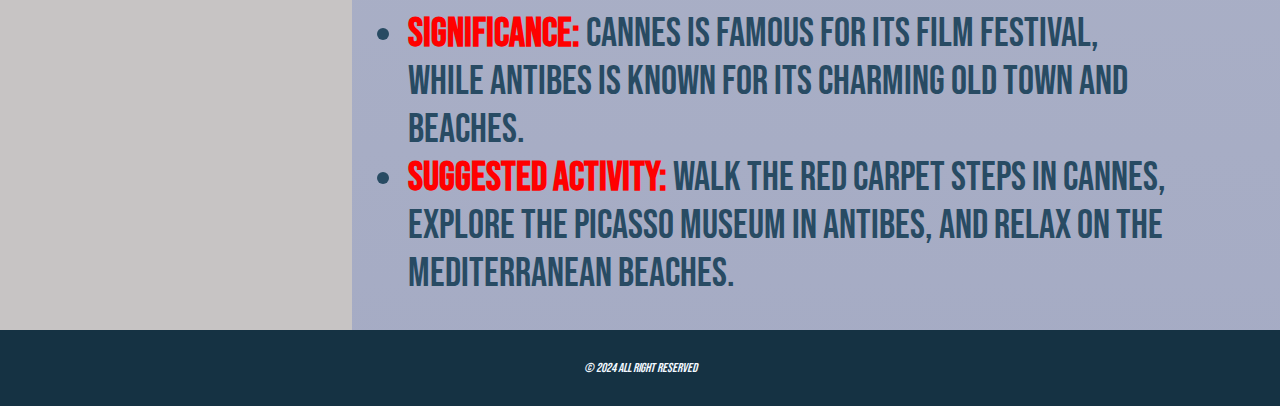
<file: pages/continent/country/france.html>
<!DOCTYPE html>
<html>

<head>
    <meta charset="UTF-8">
    <link rel="stylesheet" href="france.css">
    <link href="https://fonts.googleapis.com/css2?family=Bebas+Neue&display=swap" rel="stylesheet">
    <link href="https://fonts.googleapis.com/css2?family=Ysabeau+SC:wght@400;700&display=swap" rel="stylesheet">
    <title>Blog | Europe | France</title>
</head>

<body>
    <header>
        <div class="headtit">Travel The World With Us</div>
        <hr class="separator">
    </header>
    <main>
        <div class="navig">
            <nav>
                <span><a href="../../../index.html">Home</a></span>
                <span><a href="../../blog.html" style="color: #e7d530;">Blog</a></span>
                <span><a href="../../travel tips.html">travil tips</a></span>
                <span><a href="../../gallery.html">Gallery</a></span>
                <span><a href="../../about.html">About</a></span>
            </nav>
        </div>

        <div style="display: flex;">
            <div class="leftarea">
                <img src="../../../images/franceflag.jpg!w700wp" alt="France">
                <section class="paragraph">
                    <h2 class="info-title">France History</h2>
                    <p class="info">France has a rich history dating back to ancient Gaul, which was conquered by the
                        Romans in 51 BC. The country played a major role in European history, from the medieval era
                        through the Renaissance. The French Revolution in 1789 led to the fall of the monarchy and
                        shaped modern democracy. France was also a key player in both World Wars and has since become a
                        global power.</p>
                </section>
                <section class="paragraph">
                    <h2 class="info-title">France Culture</h2>
                    <p class="info">French culture is known for its emphasis on art, philosophy, and intellectual
                        thought. The country values elegance, fashion, and refinement in daily life. Traditions like
                        Bastille Day, which celebrates the French Revolution, and events such as the Cannes Film
                        Festival showcase France’s cultural influence worldwide.</p>
                </section>
                <section class="paragraph">
                    <h2 class="info-title">France Arts</h2>
                    <p class="info">France has been home to some of the greatest artists in history, including Claude
                        Monet, Edgar Degas, and Pablo Picasso. The country is considered the birthplace of Impressionism
                        and has influenced global art movements for centuries. Museums like the Louvre and the Musée
                        d’Orsay house iconic masterpieces such as the Mona Lisa and Starry Night Over the Rhône.</p>
                </section>
                <section class="paragraph">
                    <h2 class="info-title">France Literature</h2>
                    <p class="info">French literature is among the most celebrated in the world, with writers like
                        Victor Hugo, Voltaire, and Marcel Proust leaving a lasting impact. The country has produced
                        famous novels such as Les Misérables and The Count of Monte Cristo. France also honors its
                        literary tradition with the prestigious Prix Goncourt award.</p>
                </section>
                <section class="paragraph">
                    <h2 class="info-title">France Music</h2>
                    <p class="info">French music spans classical, jazz, and contemporary pop. Composers like Claude
                        Debussy and Maurice Ravel revolutionized classical music, while artists like Édith Piaf and
                        Charles Aznavour shaped French chanson. Today, France has a thriving electronic music scene with
                        artists like Daft Punk and David Guetta gaining international fame.</p>
                </section>
                <section class="paragraph">
                    <h2 class="info-title">France Media And Cinema</h2>
                    <p class="info">France is known as the birthplace of cinema, thanks to the Lumière brothers' early
                        film innovations. The French film industry remains strong, with directors like François Truffaut
                        and Jean-Luc Godard influencing global cinema. The Cannes Film Festival is one of the most
                        prestigious film events in the world.</p>
                </section>
                <section class="paragraph">
                    <h2 class="info-title">France cuisine</h2>
                    <p class="info">French cuisine is renowned for its sophistication, with iconic dishes like coq au
                        vin, ratatouille, and croissants. The country is also famous for its cheeses and wines, with
                        regions like Bordeaux and Champagne producing some of the world’s best. French gastronomy is
                        even recognized as a UNESCO cultural heritage.</p>
                </section>
            </div>

            <div class="rightarea">
                <p>FRANCE<span style="font-size: 2rem; color:#e7d530 ;">Country in Europe
                    </span><br>A 13-Day Journey</p>
                <div class="day" id="day1-4">
                    <h1>Day 1-4: Paris – The City of Light</h1>
                    <div class="day-section" id="day1">
                        <h2>Day 1: Arrival & Classic Paris</h2>
                        <div class="activity">
                            <h2>Eiffel Tower</h2>
                            <ul>
                                <li><span class="small-title">Time to Spend:</span> 1.5-2 hours</li>
                                <li><span class="small-title">Significance:</span> The most iconic landmark of Paris,
                                    offering breathtaking panoramic views of the city.</li>
                                <li><span class="small-title">Suggested Activity:</span> Take an elevator ride to the
                                    top or climb the stairs to the second level for a rewarding view. Visit in the
                                    evening to witness the sparkling lights display.</li>
                            </ul>
                        </div>

                        <div class="activity">
                            <h2>Seine River Cruise</h2>
                            <ul>
                                <li><span class="small-title">Time to Spend:</span> 1 hour</li>
                                <li><span class="small-title">Significance:</span> A relaxing way to see Paris from the
                                    water, passing landmarks like Notre-Dame, Musée d'Orsay, and the Louvre.</li>
                                <li><span class="small-title">Suggested Activity:</span> Take a sunset or nighttime
                                    cruise for a magical view of illuminated Paris.</li>
                            </ul>
                        </div>

                        <div class="activity">
                            <h2>Champs-Élysées & Arc de Triomphe</h2>
                            <ul>
                                <li><span class="small-title">Time to Spend:</span> 1.5-2 hours</li>
                                <li><span class="small-title">A famous avenue lined with shops and cafes, ending at the
                                        Arc de Triomphe, a symbol of French victories.
                                </li>
                                <li><span class="small-title">Suggested Activity:</span> Walk along the avenue, shop at
                                    flagship stores, and climb the Arc de Triomphe for incredible views of the city.
                                </li>
                            </ul>
                        </div>
                    </div>

                    <div class="day-section" id="day2">
                        <h2>Day 2: Art & Culture</h2>
                        <div class="activity">
                            <h2>Louvre Museum</h2>
                            <ul>
                                <li><span class="small-title">Time to Spend:</span> 3-4 hours</li>
                                <li><span class="small-title">Significance:</span> The world’s largest and most famous
                                    museum, home to the Mona Lisa, Venus de Milo, and countless masterpieces.</li>
                                <li><span class="small-title">Suggested Activity:</span> Take a guided tour or focus on
                                    specific sections like the Renaissance paintings or Egyptian artifacts to avoid
                                    being overwhelmed.</li>
                            </ul>
                        </div>

                        <div class="activity">
                            <h2>Montmartre & Sacré-Cœur</h2>
                            <ul>
                                <li><span class="small-title">Time to Spend:</span> 2 hours</li>
                                <li><span class="small-title">Significance:</span> A historic artistic district known
                                    for its bohemian past, charming streets, and the stunning Basilica of Sacré-Cœur.
                                </li>
                                <li><span class="small-title">Suggested Activity:</span> Explore Place du Tertre for
                                    street artists, climb to the Sacré-Cœur for breathtaking city views, and enjoy a
                                    coffee in a local café.</li>
                            </ul>
                        </div>

                        <div class="activity">
                            <h2>Moulin Rouge (Evening Show)</h2>
                            <ul>
                                <li><span class="small-title">Time to Spend:</span> 2 hours</li>
                                <li><span class="small-title">Significance:</span> The world-famous cabaret, known for
                                    its extravagant performances and rich history.</li>
                                <li><span class="small-title">Suggested Activity:</span> Book a show with dinner to
                                    experience the glamour of Parisian nightlife.
                                </li>
                            </ul>
                        </div>
                    </div>

                    <div class="day-section" id="day3">
                        <h2>Day 3: Versailles Day Trip</h2>
                        <div class="activity">
                            <h2>Palace of Versailles</h2>
                            <ul>
                                <li><span class="small-title">Time to Spend:</span> 4-5 hours</li>
                                <li><span class="small-title">Significance:</span> A symbol of the absolute monarchy,
                                    showcasing lavish rooms, the Hall of Mirrors, and stunning gardens.</li>
                                <li><span class="small-title">Suggested Activity:</span> Take a guided tour of the
                                    palace, explore the gardens, and visit the Grand Trianon and Marie Antoinette’s
                                    Hamlet.</li>
                            </ul>
                        </div>
                    </div>

                    <div class="day-section" id="day4">
                        <h2>Day 4: Latin Quarter & Notre-Dame</h2>
                        <div class="activity">
                            <h2>Notre-Dame Cathedral</h2>
                            <ul>
                                <li><span class="small-title">Time to Spend:</span> 1-1.5 hours</li>
                                <li><span class="small-title">Significance:</span> A masterpiece of Gothic architecture,
                                    famous for its stunning stained-glass windows and history.</li>
                                <li><span class="small-title">Suggested Activity:</span> Walk around the cathedral,
                                    visit the crypt, and enjoy the nearby bookshops along the Seine.</li>
                            </ul>
                        </div>

                        <div class="activity">
                            <h2>Sainte-Chapelle</h2>
                            <ul>
                                <li><span class="small-title">Time to Spend:</span> 1.5 hours</li>
                                <li><span class="small-title">Significance:</span> A hidden gem known for its
                                    breathtaking stained-glass windows.</li>
                                <li><span class="small-title">Suggested Activity:</span> Visit in the morning to see the
                                    sun illuminate the colorful glasswork.</li>
                            </ul>
                        </div>
                    </div>

                </div>
                <div class="day" id="day5-7">
                    <h1>Day 5-7: Loire Valley – Castles & Countryside</h1>

                    <div class="day-section" id="day5">
                        <h2>Day 5: Arrival & Château de Chambord</h2>
                        <div class="activity">
                            <h2>Château de Chambord</h2>
                            <ul>
                                <li><span class="small-title">Time to Spend:</span> 2-3 hours</li>
                                <li><span class="small-title">Significance:</span> The largest and most extravagant
                                    castle in the Loire Valley.</li>
                                <li><span class="small-title">Suggested Activity:</span> Explore the grand spiral
                                    staircase, enjoy the vast gardens, and take a boat ride on the surrounding canals.
                                </li>
                            </ul>
                        </div>
                    </div>

                    <div class="day-section" id="day6">
                        <h2>Day 6: Château de Chenonceau & Wine Tasting</h2>
                        <div class="activity">
                            <h2> Château de Chenonceau</h2>
                            <ul>
                                <li><span class="small-title">Time to Spend:</span> 3-4 hours</li>
                                <li><span class="small-title">Significance:</span> A stunning castle spanning the River
                                    Cher, known as the "Ladies’ Castle."</li>
                                <li><span class="small-title">Suggested Activity:</span> Walk through its lavish
                                    interiors and flower gardens, then enjoy a wine-tasting session at a local vineyard.
                                </li>
                            </ul>
                        </div>
                    </div>

                    <div class="day-section" id="day7">
                        <h2>Day 7: Amboise & Da Vinci’s Last Home</h2>
                        <div class="activity">
                            <h2>Château d'Amboise and Clos Lucé</h2>
                            <ul>
                                <li><span class="small-title">Time to Spend:</span> 2-3 hours</li>
                                <li><span class="small-title">Significance:</span> Amboise is home to Château d'Amboise
                                    and Clos Lucé, Leonardo da Vinci’s final residence.</li>
                                <li><span class="small-title">Suggested Activity:</span> Explore da Vinci’s inventions
                                    at Clos Lucé and visit the Château d’Amboise for stunning Loire River views.</li>
                            </ul>
                        </div>
                    </div>
                </div>

                <div class="day" id="day8-10">
                    <h1>Day 8-10: Provence – Lavender Fields & Historic Towns</h1>

                    <div class="day-section" id="day8">
                        <h2>Day 8: Avignon & Palais des Papes</h2>
                        <div class="activity">
                            <h2>Palais des Papes</h2>
                            <ul>
                                <li><span class="small-title">Time to Spend:</span> 2-3 hours</li>
                                <li><span class="small-title">Significance:</span> A UNESCO World Heritage site and
                                    former residence of popes.</li>
                                <li><span class="small-title">Suggested Activity:</span> Tour the palace, walk the Pont
                                    d'Avignon, and enjoy a riverside meal.</li>
                            </ul>
                        </div>
                    </div>

                    <div class="day-section" id="day9">
                        <h2>Day 9: Lavender Fields & Gordes</h2>
                        <div class="activity">
                            <h2>Luberon region</h2>
                            <ul>
                                <li><span class="small-title">Time to Spend:</span> 3-4 hours</li>
                                <li><span class="small-title">Significance:</span> Endless lavender fields in the
                                    Luberon region, especially beautiful in June and July.</li>
                                <li><span class="small-title">Suggested Activity:</span> Take photos, visit a lavender
                                    distillery, and explore Gordes, a charming hilltop village.</li>
                            </ul>
                        </div>
                    </div>

                    <div class="day-section" id="day10">
                        <h2>Day 10: Aix-en-Provence & Cezanne’s Studio</h2>
                        <div class="activity">
                            <h2>Cezanne’s Studio</h2>
                            <ul>
                                <li><span class="small-title">Time to Spend:</span> 2-3 hours</li>
                                <li><span class="small-title">Significance:</span> A cultural hub with beautiful
                                    squares, fountains, and a connection to the famous painter Paul Cézanne.</li>
                                <li><span class="small-title">Suggested Activity:</span> Visit Cezanne’s studio, stroll
                                    through the old town, and enjoy a traditional Provençal meal.</li>
                            </ul>
                        </div>
                    </div>
                </div>

                <div class="day" id="day11-13">
                    <h1>Day 11-13: French Riviera – Glamour & Beaches</h1>

                    <div class="day-section" id="day5">
                        <h2>Day 11: Nice & Promenade des Anglais</h2>
                        <div class="activity">
                            <h2>The Mediterranean City</h2>
                            <ul>
                                <li><span class="small-title">Time to Spend:</span> 2-3 hours</li>
                                <li><span class="small-title">Significance:</span> A lively Mediterranean city with
                                    stunning coastal views.</li>
                                <li><span class="small-title">Suggested Activity:</span> Walk along the Promenade des
                                    Anglais, visit the Old Town, and enjoy Niçoise cuisine.</li>
                            </ul>
                        </div>
                    </div>

                    <div class="day-section" id="day12">
                        <h2>Day 12: Monaco & Monte Carlo</h2>
                        <div class="activity">
                            <h2>Monaco</h2>
                            <ul>
                                <li><span class="small-title">Time to Spend:</span> 2-3 hours</li>
                                <li><span class="small-title">Significance:</span> A luxurious microstate famous for its
                                    casino, Formula 1 Grand Prix, and royal family.</li>
                                <li><span class="small-title">Suggested Activity:</span> Visit the Monte Carlo Casino,
                                    the Prince’s Palace, and take in the harbor views.</li>
                            </ul>
                        </div>
                    </div>

                    <div class="day-section" id="day7">
                        <h2>Day 13: Cannes & Antibes</h2>
                        <div class="activity">
                            <h2></h2>
                            <ul>
                                <li><span class="small-title">Time to Spend:</span> 3-4 hours</li>
                                <li><span class="small-title">Significance:</span> Cannes is famous for its film
                                    festival, while Antibes is known for its charming old town and beaches.</li>
                                <li><span class="small-title">Suggested Activity:</span> Walk the red carpet steps in
                                    Cannes, explore the Picasso Museum in Antibes, and relax on the Mediterranean
                                    beaches.</li>
                            </ul>
                        </div>
                    </div>
                </div>
            </div>
    </main>
    <footer style="clear: both;">
        <span style="color: aliceblue; font-size: small;"><i>&copy; 2024 All Right Reserved </i></span>
    </footer>
</body>

</html>
</file>
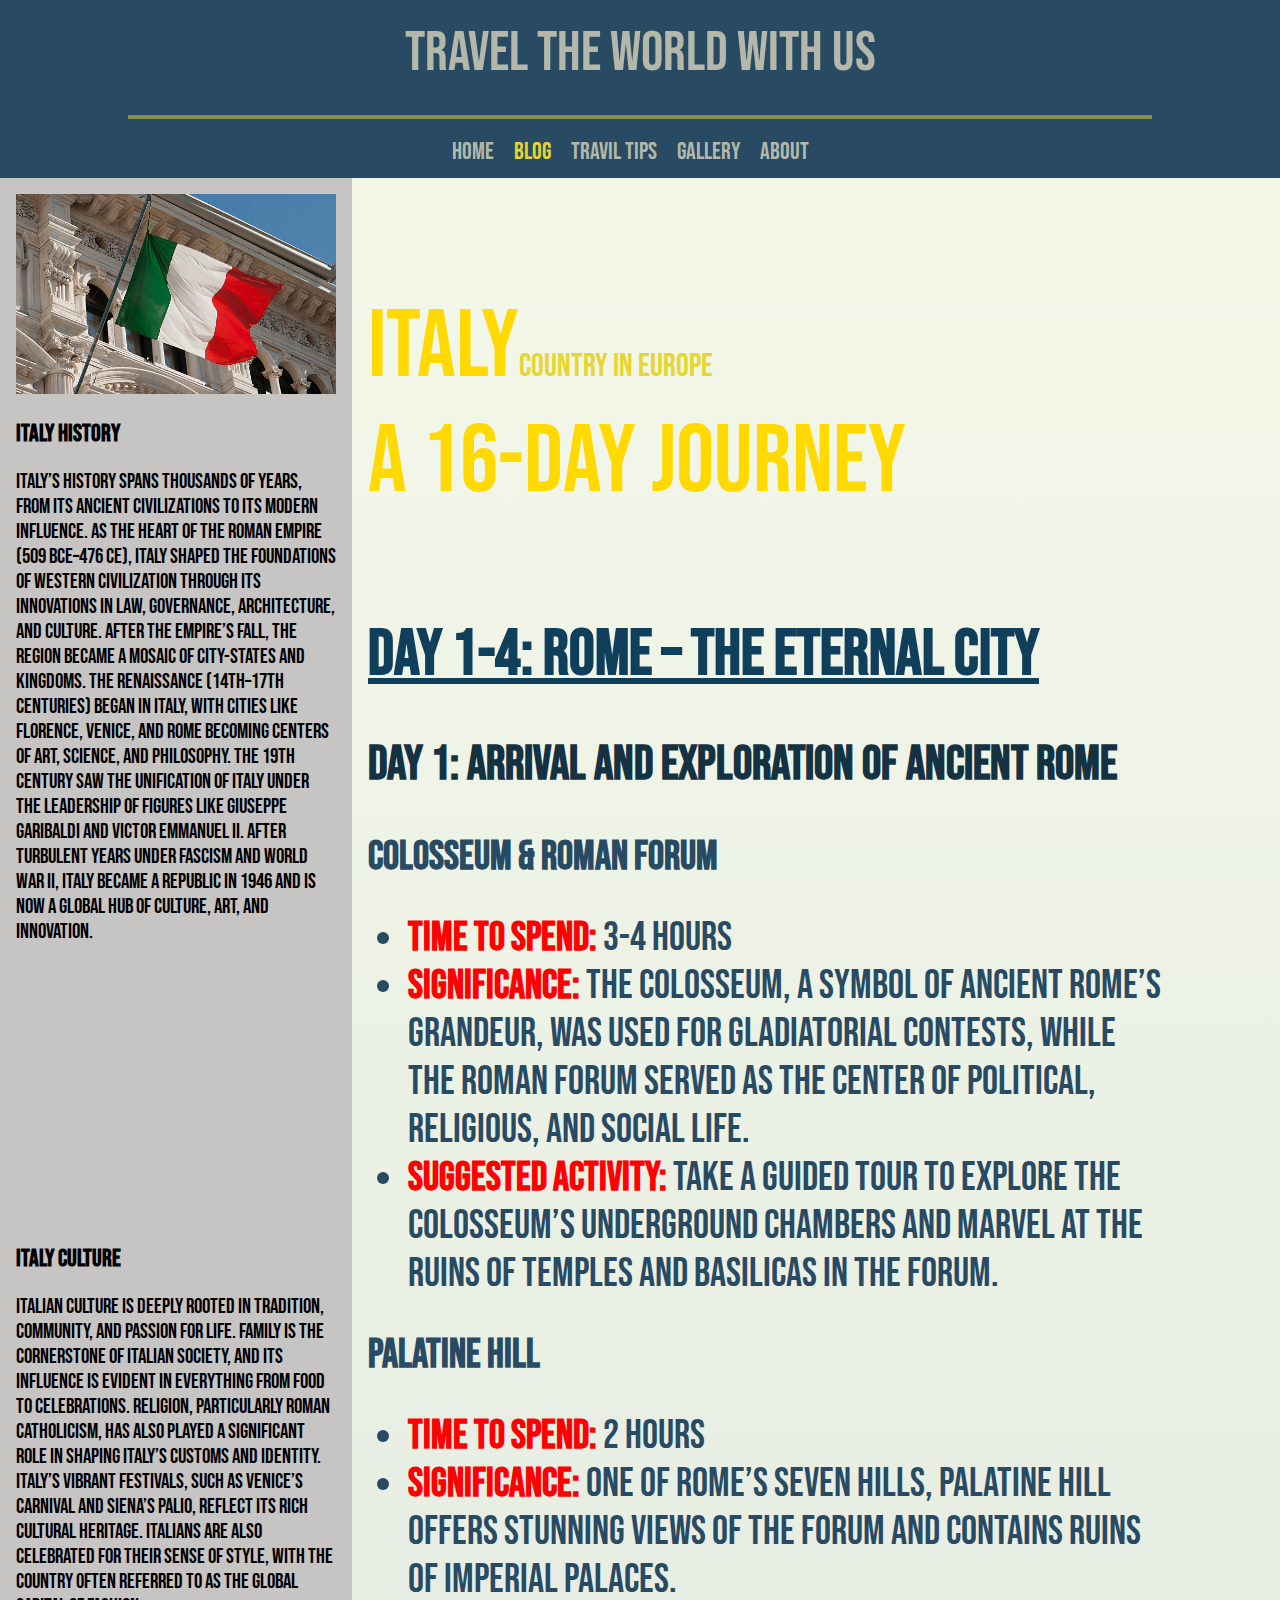
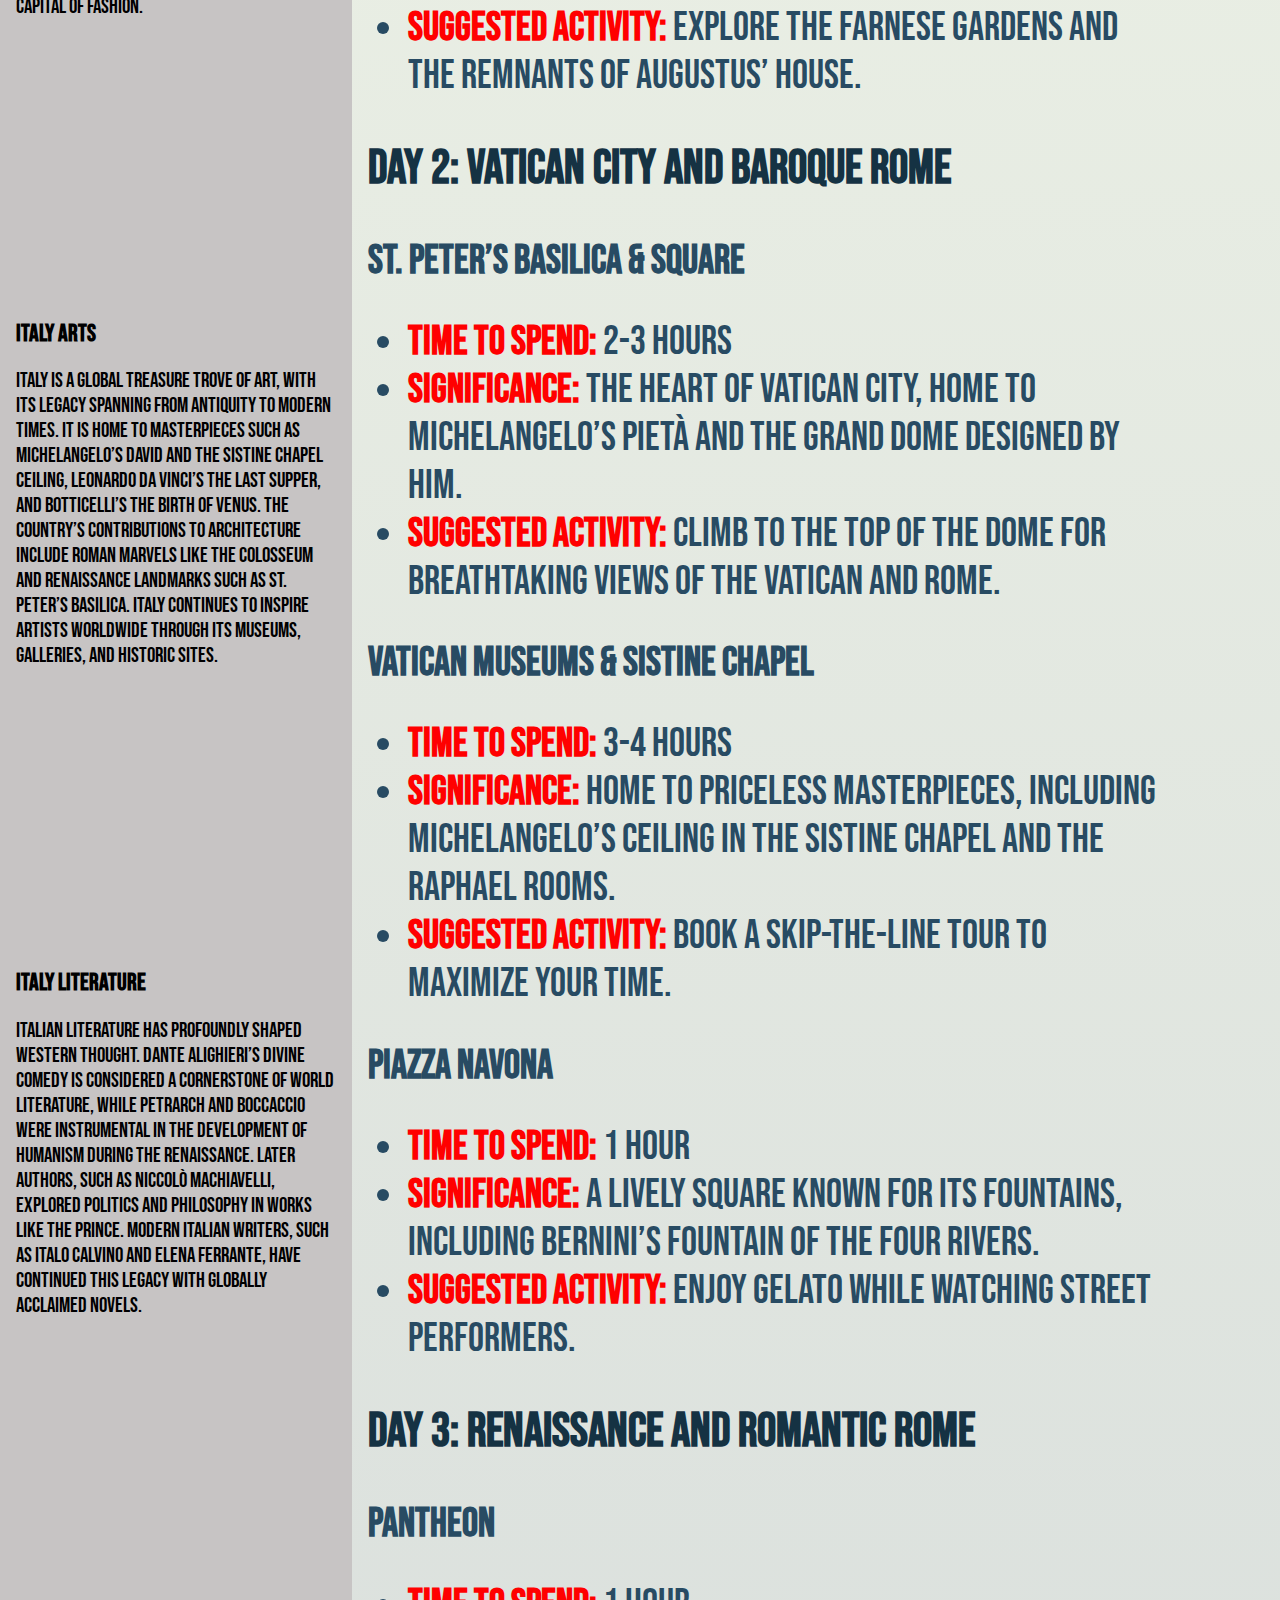
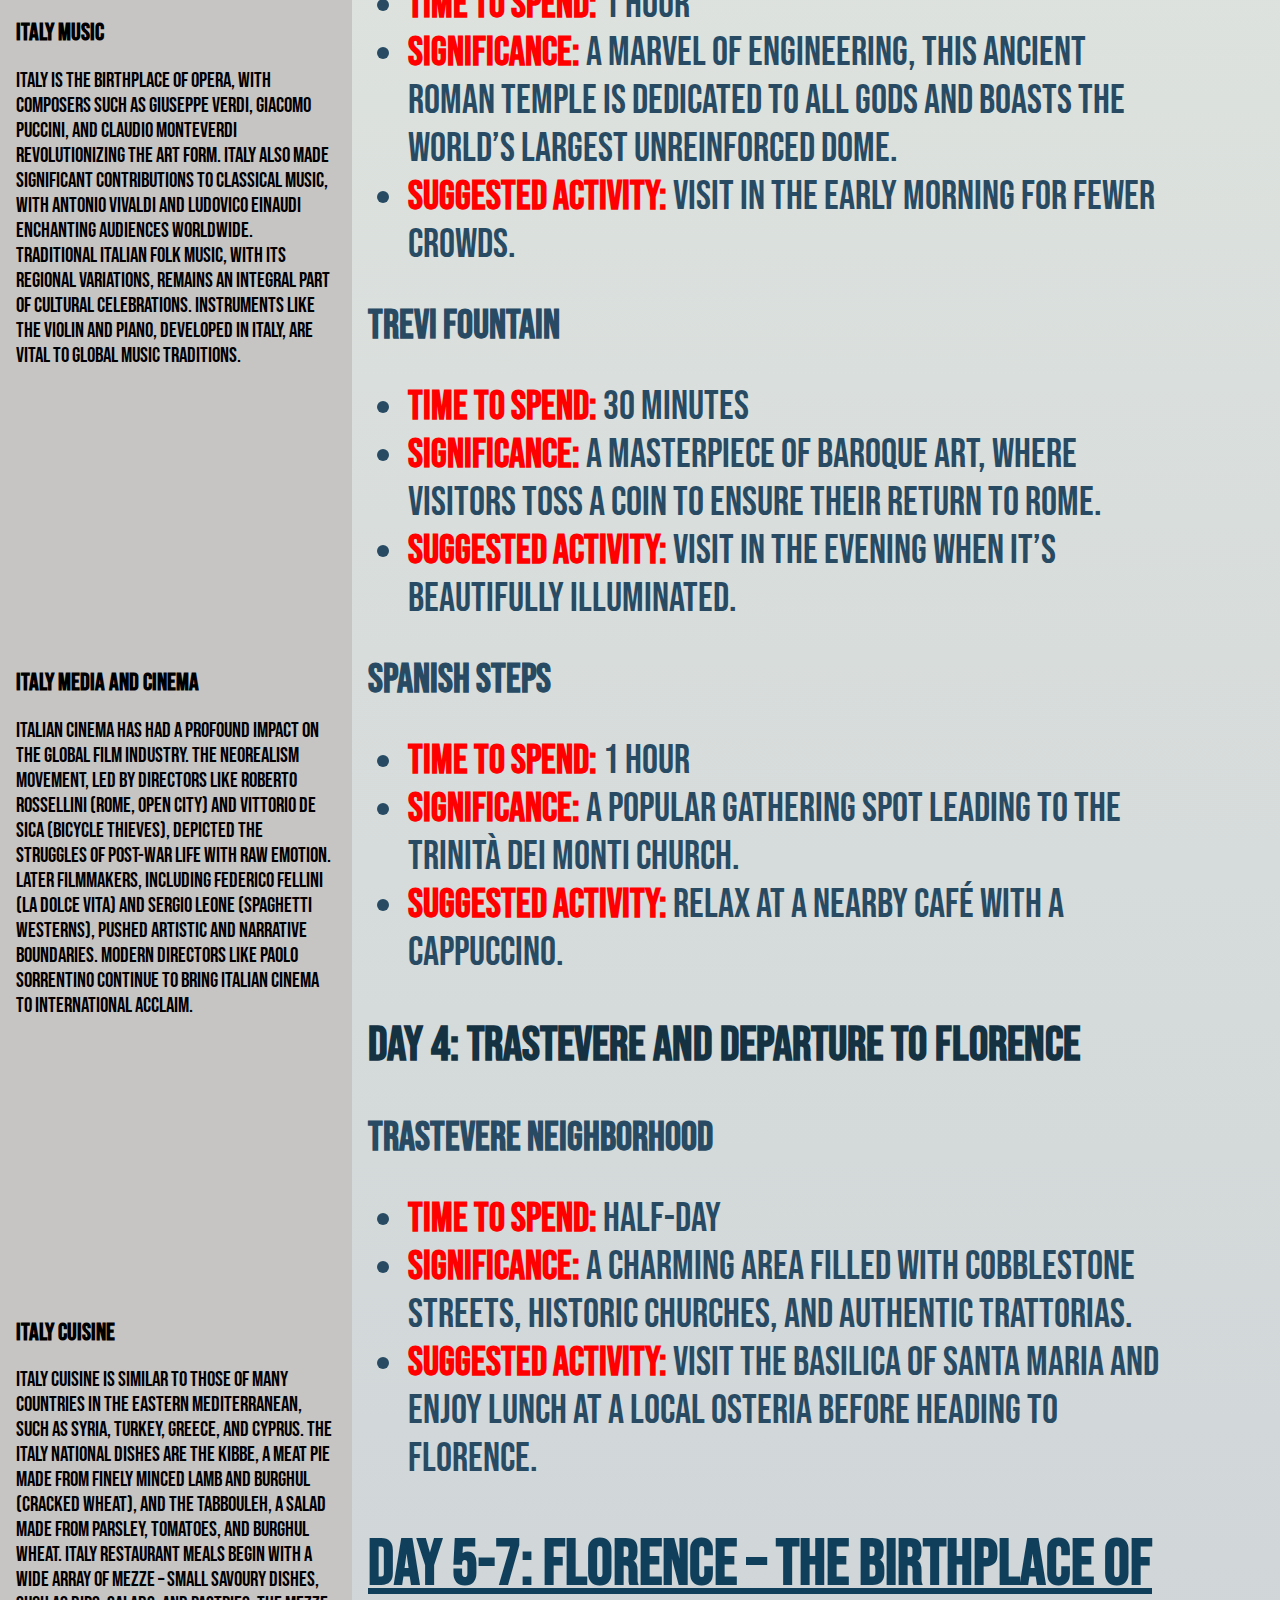
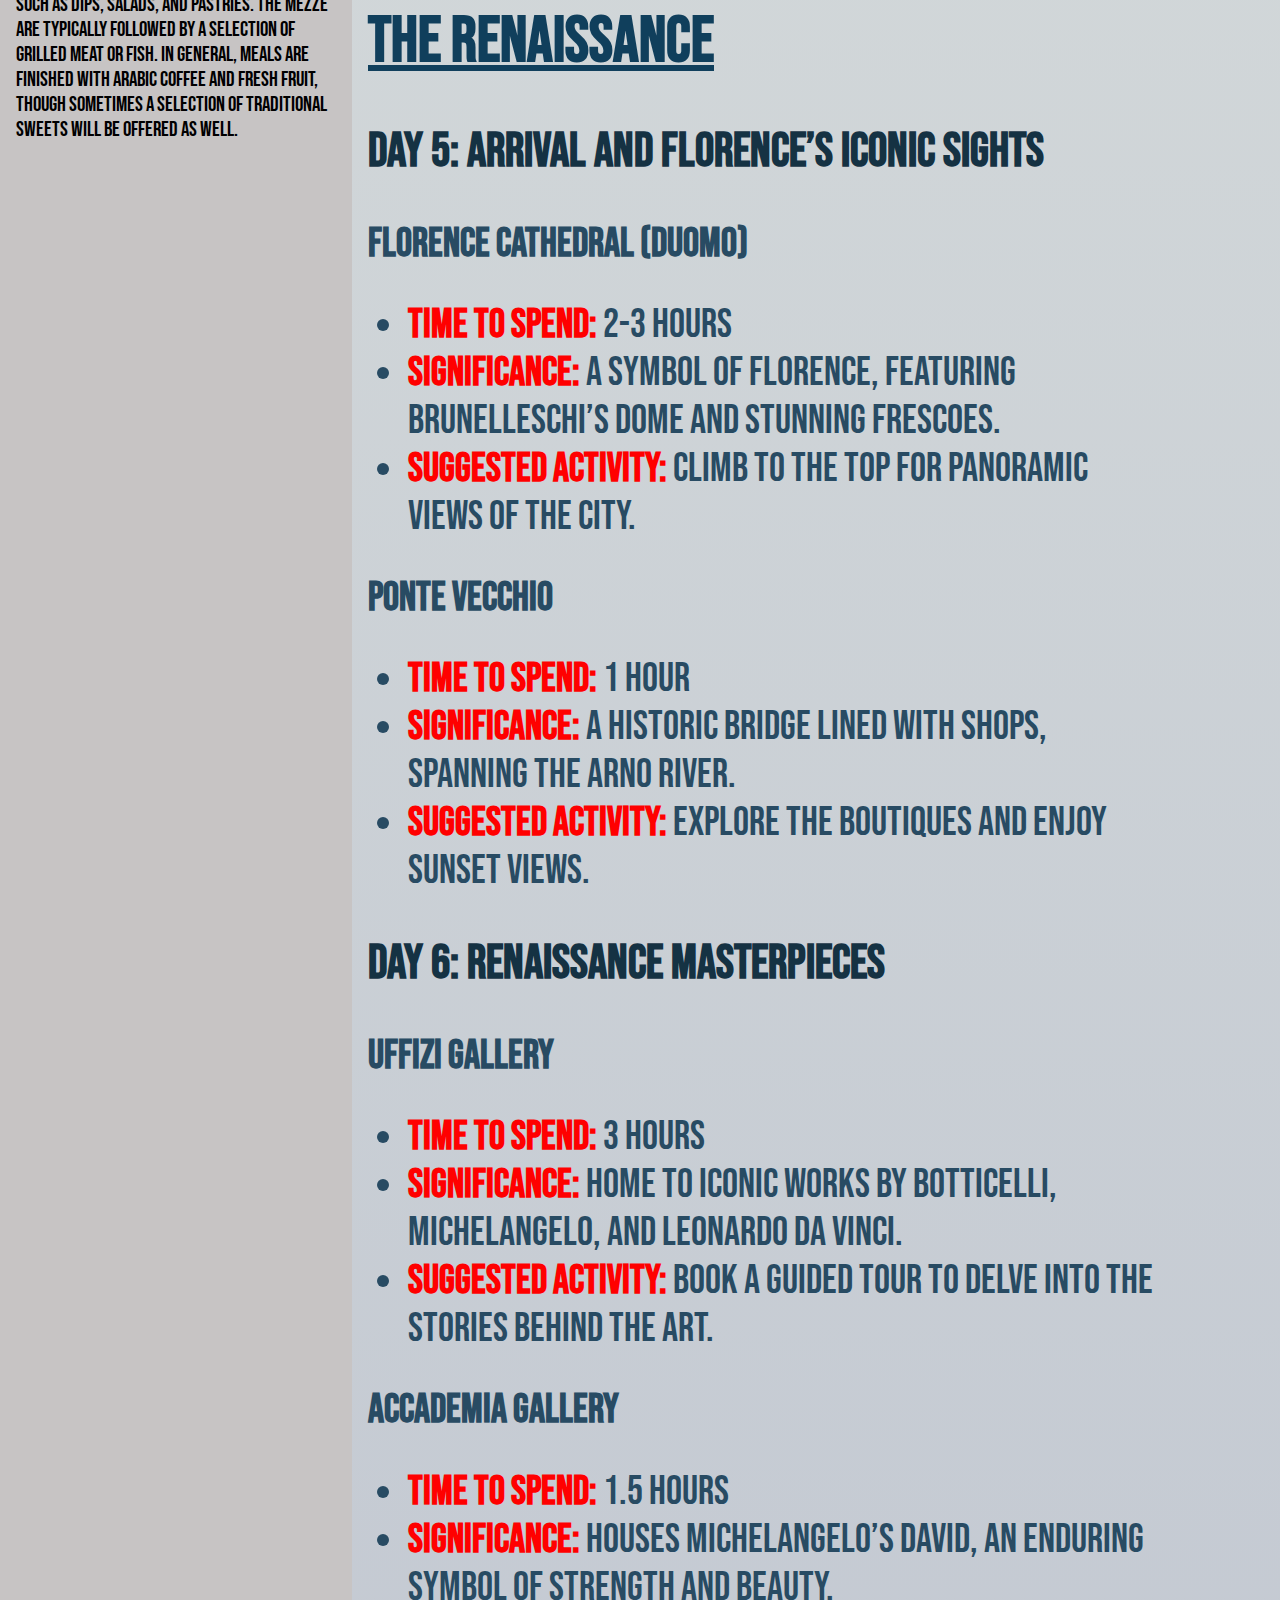
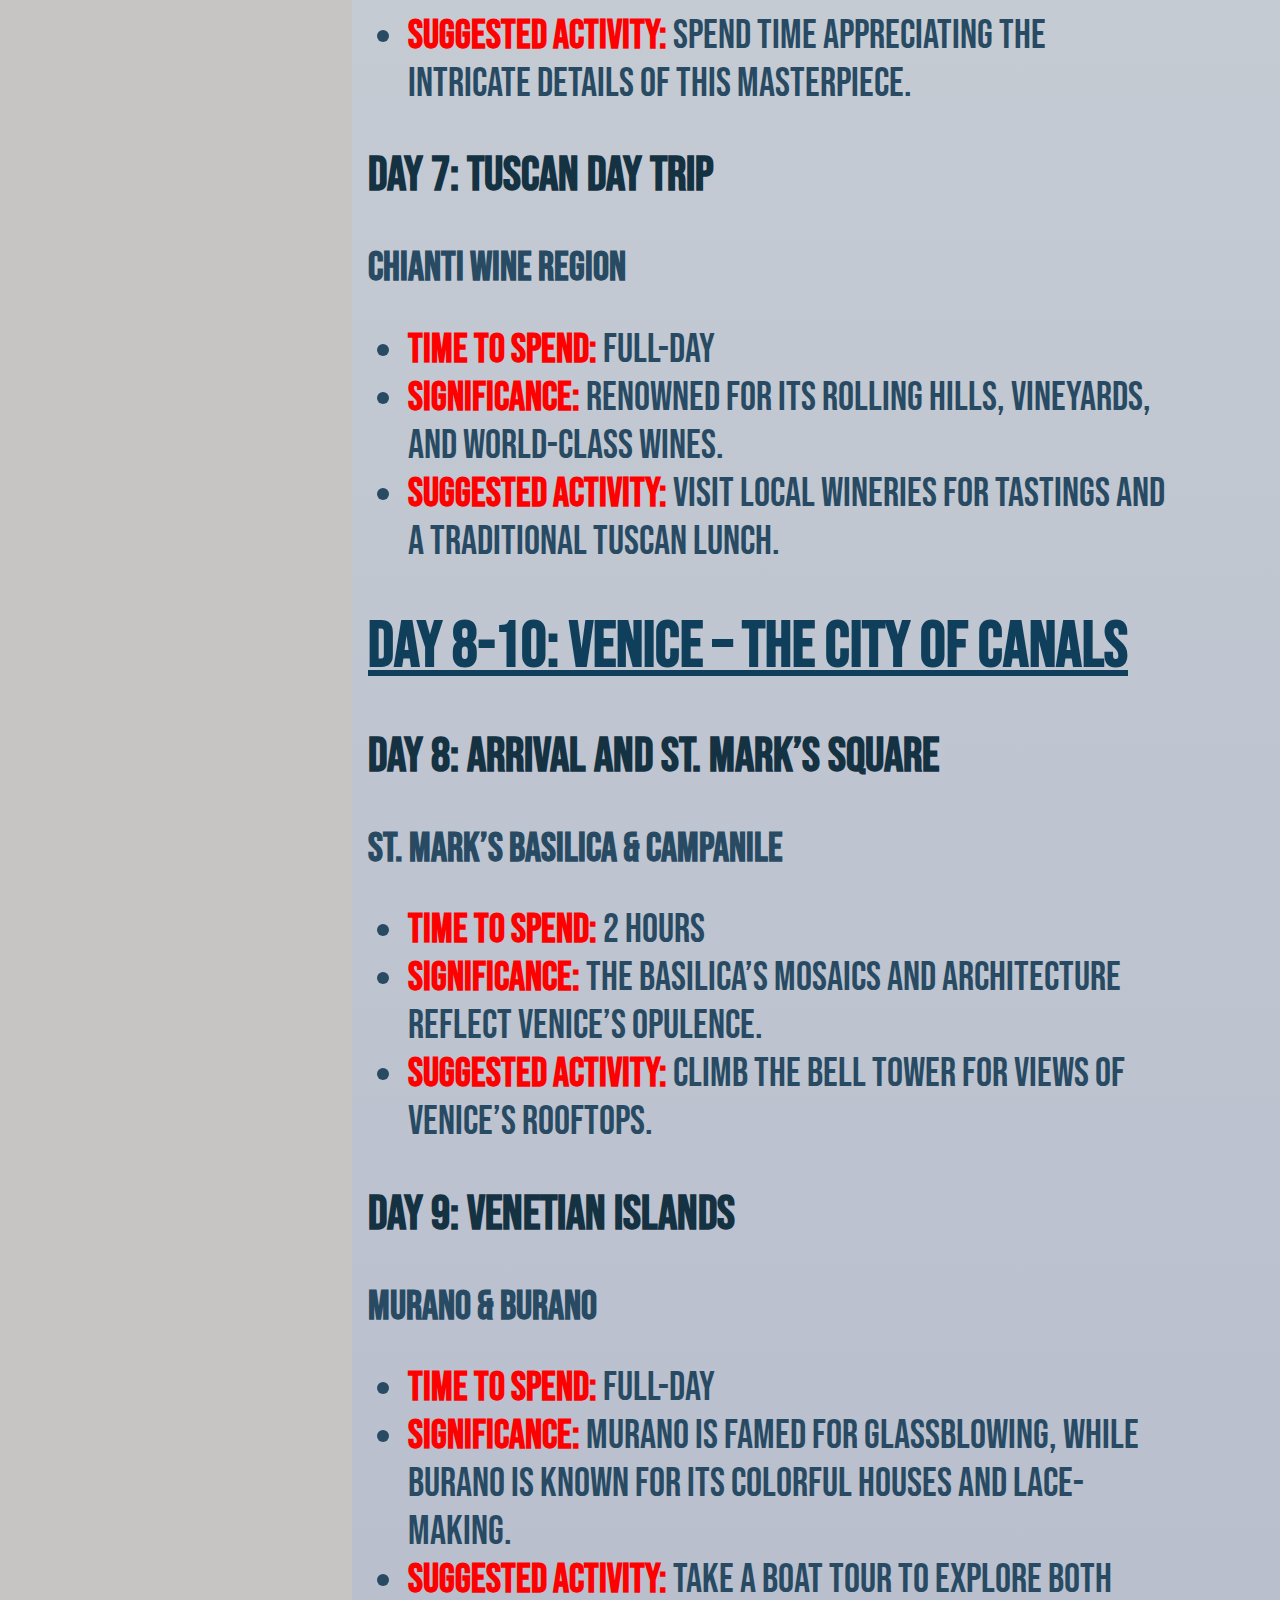
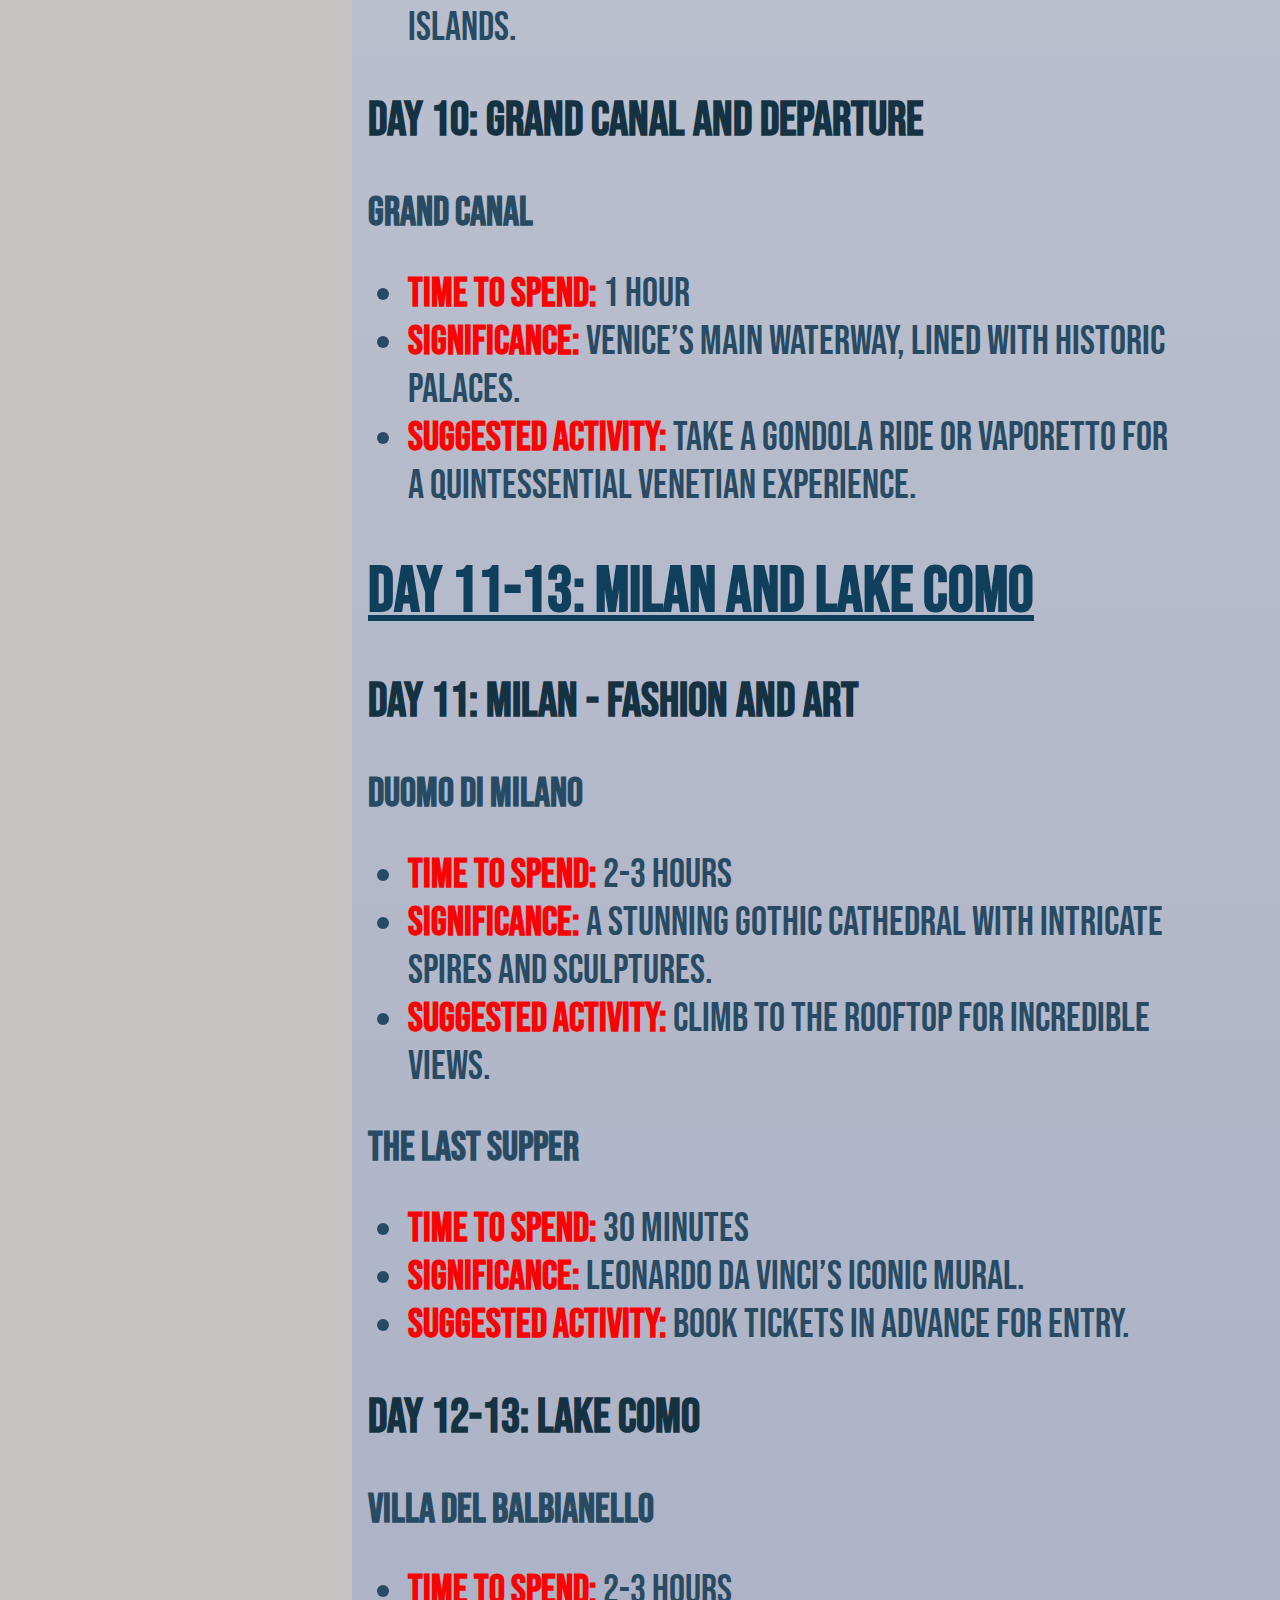
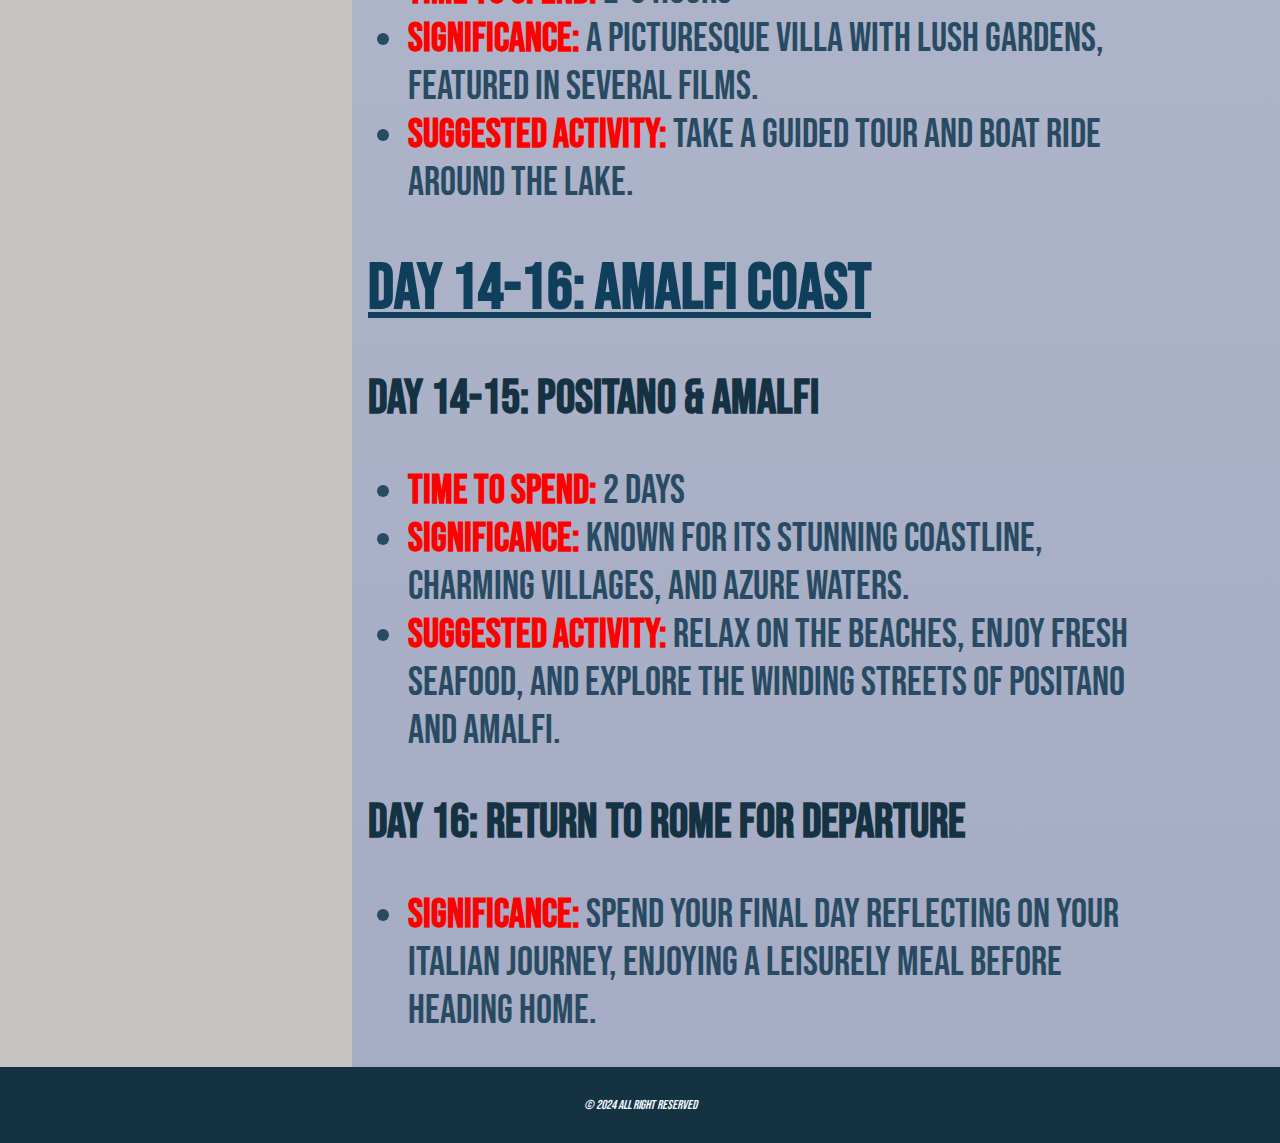
<file: pages/continent/country/italy.html>
<!DOCTYPE html>
<html>
    <head>
        <meta charset="UTF-8">
        <link rel="stylesheet" href="italy.css">
        <link href="https://fonts.googleapis.com/css2?family=Bebas+Neue&display=swap" rel="stylesheet">
        <link href="https://fonts.googleapis.com/css2?family=Ysabeau+SC:wght@400;700&display=swap" rel="stylesheet">
        <title>Blog | Europe | Italy</title>
    </head>
    <body>
        <header>
            <div class="headtit">Travel The World With Us</div>
            <hr class="separator">
        </header>
        <main> 
               <div class="navig">
                <nav>
                    <span><a href="../../../index.html">Home</a></span>
                    <span><a href="../../blog.html" style="color: #e7d530;">Blog</a></span>
                    <span><a href="../../travel tips.html">travil tips</a></span>
                    <span><a href="../../gallery.html">Gallery</a></span>
                    <span><a href="../../about.html">About</a></span>
                </nav>
            </div>
            
            <div style="display: flex;">
                <div class="leftarea">
                    <img src="../../../images/italyflag.jpg" alt="Italy">
                    <section class="paragraph">
                        <h2 class="info-title">Italy History</h2>
                        <p class="info">Italy’s history spans thousands of years, from its ancient civilizations to its modern influence. As the heart of the Roman Empire (509 BCE–476 CE), Italy shaped the foundations of Western civilization through its innovations in law, governance, architecture, and culture. After the empire’s fall, the region became a mosaic of city-states and kingdoms. The Renaissance (14th–17th centuries) began in Italy, with cities like Florence, Venice, and Rome becoming centers of art, science, and philosophy. The 19th century saw the unification of Italy under the leadership of figures like Giuseppe Garibaldi and Victor Emmanuel II. After turbulent years under Fascism and World War II, Italy became a republic in 1946 and is now a global hub of culture, art, and innovation.</p>
                    </section>
                    <section class="paragraph">
                        <h2 class="info-title">Italy Culture</h2>
                        <p class="info">Italian culture is deeply rooted in tradition, community, and passion for life. Family is the cornerstone of Italian society, and its influence is evident in everything from food to celebrations. Religion, particularly Roman Catholicism, has also played a significant role in shaping Italy’s customs and identity. Italy’s vibrant festivals, such as Venice’s Carnival and Siena’s Palio, reflect its rich cultural heritage. Italians are also celebrated for their sense of style, with the country often referred to as the global capital of fashion.</p>
                    </section>
                    <section class="paragraph">
                        <h2 class="info-title">Italy Arts</h2>
                        <p class="info">Italy is a global treasure trove of art, with its legacy spanning from antiquity to modern times. It is home to masterpieces such as Michelangelo’s David and the Sistine Chapel ceiling, Leonardo da Vinci’s The Last Supper, and Botticelli’s The Birth of Venus. The country’s contributions to architecture include Roman marvels like the Colosseum and Renaissance landmarks such as St. Peter’s Basilica. Italy continues to inspire artists worldwide through its museums, galleries, and historic sites.</p>
                    </section>
                    <section class="paragraph">
                        <h2 class="info-title">Italy Literature</h2>
                        <p class="info">Italian literature has profoundly shaped Western thought. Dante Alighieri’s Divine Comedy is considered a cornerstone of world literature, while Petrarch and Boccaccio were instrumental in the development of humanism during the Renaissance. Later authors, such as Niccolò Machiavelli, explored politics and philosophy in works like The Prince. Modern Italian writers, such as Italo Calvino and Elena Ferrante, have continued this legacy with globally acclaimed novels.</p>
                    </section>
                    <section class="paragraph">
                        <h2 class="info-title">Italy Music</h2>
                        <p class="info">Italy is the birthplace of opera, with composers such as Giuseppe Verdi, Giacomo Puccini, and Claudio Monteverdi revolutionizing the art form. Italy also made significant contributions to classical music, with Antonio Vivaldi and Ludovico Einaudi enchanting audiences worldwide. Traditional Italian folk music, with its regional variations, remains an integral part of cultural celebrations. Instruments like the violin and piano, developed in Italy, are vital to global music traditions.</p>
                    </section>
                    <section class="paragraph">
                        <h2 class="info-title">Italy Media And Cinema</h2>
                        <p class="info">Italian cinema has had a profound impact on the global film industry. The neorealism movement, led by directors like Roberto Rossellini (Rome, Open City) and Vittorio De Sica (Bicycle Thieves), depicted the struggles of post-war life with raw emotion. Later filmmakers, including Federico Fellini (La Dolce Vita) and Sergio Leone (spaghetti westerns), pushed artistic and narrative boundaries. Modern directors like Paolo Sorrentino continue to bring Italian cinema to international acclaim.</p>
                    </section>
                    <section class="paragraph">
                        <h2 class="info-title">Italy cuisine</h2>
                        <p class="info">Italy cuisine is similar to those of many countries in the Eastern Mediterranean, such as Syria, Turkey, Greece, and Cyprus. The Italy national dishes are the kibbe, a meat pie made from finely minced lamb and burghul (cracked wheat), and the tabbouleh, a salad made from parsley, tomatoes, and burghul wheat. Italy restaurant meals begin with a wide array of mezze – small savoury dishes, such as dips, salads, and pastries. The mezze are typically followed by a selection of grilled meat or fish. In general, meals are finished with Arabic coffee and fresh fruit, though sometimes a selection of traditional sweets will be offered as well.</p>
                    </section>
                </div>
            
            <div class="rightarea">
                    <p>ITALY<span style="font-size: 2rem; color:#e7d530 ;">Country in Europe
                    </span><br>A 16-Day Journey</p>
                    <div class="day" id="day1-4">
                        <h1>Day 1-4: Rome – The Eternal City</h1>
                
                        <div class="day-section" id="day1">
                            <h2>Day 1: Arrival and Exploration of Ancient Rome</h2>
                            <div class="activity">
                                <h2>Colosseum & Roman Forum</h2>
                                <ul>
                                    <li><span class="small-title">Time to Spend:</span> 3-4 hours</li>
                                    <li><span class="small-title">Significance:</span> The Colosseum, a symbol of Ancient Rome’s grandeur, was used for gladiatorial contests, while the Roman Forum served as the center of political, religious, and social life.</li>
                                    <li><span class="small-title">Suggested Activity:</span> Take a guided tour to explore the Colosseum’s underground chambers and marvel at the ruins of temples and basilicas in the Forum.</li>
                                </ul>
                            </div>
                            <div class="activity">
                                <h2>Palatine Hill</h2>
                                <ul>
                                    <li><span class="small-title">Time to Spend:</span> 2 hours</li>
                                    <li><span class="small-title">Significance:</span> One of Rome’s seven hills, Palatine Hill offers stunning views of the Forum and contains ruins of imperial palaces.</li>
                                    <li><span class="small-title">Suggested Activity:</span> Explore the Farnese Gardens and the remnants of Augustus’ house.</li>
                                </ul>
                            </div>
                        </div>
                
                        <div class="day-section" id="day2">
                            <h2>Day 2: Vatican City and Baroque Rome</h2>
                            <div class="activity">
                                <h2>St. Peter’s Basilica & Square</h2>
                                <ul>
                                    <li><span class="small-title">Time to Spend:</span> 2-3 hours</li>
                                    <li><span class="small-title">Significance:</span> The heart of Vatican City, home to Michelangelo’s Pietà and the grand dome designed by him.</li>
                                    <li><span class="small-title">Suggested Activity:</span> Climb to the top of the dome for breathtaking views of the Vatican and Rome.</li>
                                </ul>
                            </div>
                            <div class="activity">
                                <h2>Vatican Museums & Sistine Chapel</h2>
                                <ul>
                                    <li><span class="small-title">Time to Spend:</span> 3-4 hours</li>
                                    <li><span class="small-title">Significance:</span> Home to priceless masterpieces, including Michelangelo’s ceiling in the Sistine Chapel and the Raphael Rooms.</li>
                                    <li><span class="small-title">Suggested Activity:</span> Book a skip-the-line tour to maximize your time.</li>
                                </ul>
                            </div>
                            <div class="activity">
                                <h2>Piazza Navona</h2>
                                <ul>
                                    <li><span class="small-title">Time to Spend:</span> 1 hour</li>
                                    <li><span class="small-title">Significance:</span> A lively square known for its fountains, including Bernini’s Fountain of the Four Rivers.</li>
                                    <li><span class="small-title">Suggested Activity:</span> Enjoy gelato while watching street performers.</li>
                                </ul>
                            </div>
                        </div>
                
                        <div class="day-section" id="day3">
                            <h2>Day 3: Renaissance and Romantic Rome</h2>
                            <div class="activity">
                                <h2>Pantheon</h2>
                                <ul>
                                    <li><span class="small-title">Time to Spend:</span> 1 hour</li>
                                    <li><span class="small-title">Significance:</span> A marvel of engineering, this ancient Roman temple is dedicated to all gods and boasts the world’s largest unreinforced dome.</li>
                                    <li><span class="small-title">Suggested Activity:</span> Visit in the early morning for fewer crowds.</li>
                                </ul>
                            </div>
                            <div class="activity">
                                <h2>Trevi Fountain</h2>
                                <ul>
                                    <li><span class="small-title">Time to Spend:</span> 30 minutes</li>
                                    <li><span class="small-title">Significance:</span> A masterpiece of Baroque art, where visitors toss a coin to ensure their return to Rome.</li>
                                    <li><span class="small-title">Suggested Activity:</span> Visit in the evening when it’s beautifully illuminated.</li>
                                </ul>
                            </div>
                            <div class="activity">
                                <h2>Spanish Steps</h2>
                                <ul>
                                    <li><span class="small-title">Time to Spend:</span> 1 hour</li>
                                    <li><span class="small-title">Significance:</span> A popular gathering spot leading to the Trinità dei Monti church.</li>
                                    <li><span class="small-title">Suggested Activity:</span> Relax at a nearby café with a cappuccino.</li>
                                </ul>
                            </div>
                        </div>
                
                        <div class="day-section" id="day4">
                            <h2>Day 4: Trastevere and Departure to Florence</h2>
                            <div class="activity">
                                <h2>Trastevere Neighborhood</h2>
                                <ul>
                                    <li><span class="small-title">Time to Spend:</span> Half-day</li>
                                    <li><span class="small-title">Significance:</span> A charming area filled with cobblestone streets, historic churches, and authentic trattorias.</li>
                                    <li><span class="small-title">Suggested Activity:</span> Visit the Basilica of Santa Maria and enjoy lunch at a local osteria before heading to Florence.</li>
                                </ul>
                            </div>
                        </div>
                    
                
                    <div class="day" id="day5-7">
                        <h1>Day 5-7: Florence – The Birthplace of the Renaissance</h1>
                        <div class="day-section" id="day5">
                            <h2>Day 5: Arrival and Florence’s Iconic Sights</h2>
                            <div class="activity">
                                <h2>Florence Cathedral (Duomo)</h2>
                                <ul>
                                    <li><span class="small-title">Time to Spend:</span> 2-3 hours</li>
                                    <li><span class="small-title">Significance:</span> A symbol of Florence, featuring Brunelleschi’s dome and stunning frescoes.</li>
                                    <li><span class="small-title">Suggested Activity:</span> Climb to the top for panoramic views of the city.</li>
                                </ul>
                            </div>
                            <div class="activity">
                                <h2>Ponte Vecchio</h2>
                                <ul>
                                    <li><span class="small-title">Time to Spend:</span> 1 hour</li>
                                    <li><span class="small-title">Significance:</span> A historic bridge lined with shops, spanning the Arno River.</li>
                                    <li><span class="small-title">Suggested Activity:</span> Explore the boutiques and enjoy sunset views.</li>
                                </ul>
                            </div>
                        </div>
                
                        <div class="day-section" id="day6">
                            <h2>Day 6: Renaissance Masterpieces</h2>
                            <div class="activity">
                                <h2>Uffizi Gallery</h2>
                                <ul>
                                    <li><span class="small-title">Time to Spend:</span> 3 hours</li>
                                    <li><span class="small-title">Significance:</span> Home to iconic works by Botticelli, Michelangelo, and Leonardo da Vinci.</li>
                                    <li><span class="small-title">Suggested Activity:</span> Book a guided tour to delve into the stories behind the art.</li>
                                </ul>
                            </div>
                            <div class="activity">
                                <h2>Accademia Gallery</h2>
                                <ul>
                                    <li><span class="small-title">Time to Spend:</span> 1.5 hours</li>
                                    <li><span class="small-title">Significance:</span> Houses Michelangelo’s David, an enduring symbol of strength and beauty.</li>
                                    <li><span class="small-title">Suggested Activity:</span> Spend time appreciating the intricate details of this masterpiece.</li>
                                </ul>
                            </div>
                        </div>
                </div>
                <div class="day-section" id="day7">
                    <h2>Day 7: Tuscan Day Trip</h2>
                    <div class="activity">
                        <h2>Chianti Wine Region</h2>
                        <ul>
                            <li><span class="small-title">Time to Spend:</span> Full-day</li>
                            <li><span class="small-title">Significance:</span> Renowned for its rolling hills, vineyards, and world-class wines.</li>
                            <li><span class="small-title">Suggested Activity:</span> Visit local wineries for tastings and a traditional Tuscan lunch.</li>
                        </ul>
                    </div>
                </div>
            </div>
        
            <div class="day" id="day8-10">
                <h1>Day 8-10: Venice – The City of Canals</h1>
        
                <div class="day-section" id="day8">
                    <h2>Day 8: Arrival and St. Mark’s Square</h2>
                    <div class="activity">
                        <h2>St. Mark’s Basilica & Campanile</h2>
                        <ul>
                            <li><span class="small-title">Time to Spend:</span> 2 hours</li>
                            <li><span class="small-title">Significance:</span> The basilica’s mosaics and architecture reflect Venice’s opulence.</li>
                            <li><span class="small-title">Suggested Activity:</span> Climb the bell tower for views of Venice’s rooftops.</li>
                        </ul>
                    </div>
                </div>
        
                <div class="day-section" id="day9">
                    <h2>Day 9: Venetian Islands</h2>
                    <div class="activity">
                        <h2>Murano & Burano</h2>
                        <ul>
                            <li><span class="small-title">Time to Spend:</span> Full-day</li>
                            <li><span class="small-title">Significance:</span> Murano is famed for glassblowing, while Burano is known for its colorful houses and lace-making.</li>
                            <li><span class="small-title">Suggested Activity:</span> Take a boat tour to explore both islands.</li>
                        </ul>
                    </div>
                </div>
        
                <div class="day-section" id="day10">
                    <h2>Day 10: Grand Canal and Departure</h2>
                    <div class="activity">
                        <h2>Grand Canal</h2>
                        <ul>
                            <li><span class="small-title">Time to Spend:</span> 1 hour</li>
                            <li><span class="small-title">Significance:</span> Venice’s main waterway, lined with historic palaces.</li>
                            <li><span class="small-title">Suggested Activity:</span> Take a gondola ride or vaporetto for a quintessential Venetian experience.</li>
                        </ul>
                    </div>
                </div>
            </div>
        
            <div class="day" id="day11-13">
                <h1>Day 11-13: Milan and Lake Como</h1>
        
                <div class="day-section" id="day11">
                    <h2>Day 11: Milan - Fashion and Art</h2>
                    <div class="activity">
                        <h2>Duomo di Milano</h2>
                        <ul>
                            <li><span class="small-title">Time to Spend:</span> 2-3 hours</li>
                            <li><span class="small-title">Significance:</span> A stunning Gothic cathedral with intricate spires and sculptures.</li>
                            <li><span class="small-title">Suggested Activity:</span> Climb to the rooftop for incredible views.</li>
                        </ul>
                    </div>
                    <div class="activity">
                        <h2>The Last Supper</h2>
                        <ul>
                            <li><span class="small-title">Time to Spend:</span> 30 minutes</li>
                            <li><span class="small-title">Significance:</span> Leonardo da Vinci’s iconic mural.</li>
                            <li><span class="small-title">Suggested Activity:</span> Book tickets in advance for entry.</li>
                        </ul>
                    </div>
                </div>
        
                <div class="day-section" id="day12-13">
                    <h2>Day 12-13: Lake Como</h2>
                    <div class="activity">
                        <h2>Villa del Balbianello</h2>
                        <ul>
                            <li><span class="small-title">Time to Spend:</span> 2-3 hours</li>
                            <li><span class="small-title">Significance:</span> A picturesque villa with lush gardens, featured in several films.</li>
                            <li><span class="small-title">Suggested Activity:</span> Take a guided tour and boat ride around the lake.</li>
                        </ul>
                    </div>
                </div>
            </div>
        
            <div class="day" id="day14-16">
                <h1>Day 14-16: Amalfi Coast</h1>
        
                <div class="day-section" id="day14-15">
                    <h2>Day 14-15: Positano & Amalfi</h2>
                    <div class="activity">
                        <ul>
                            <li><span class="small-title">Time to Spend:</span> 2 days</li>
                            <li><span class="small-title">Significance:</span> Known for its stunning coastline, charming villages, and azure waters.</li>
                            <li><span class="small-title">Suggested Activity:</span> Relax on the beaches, enjoy fresh seafood, and explore the winding streets of Positano and Amalfi.</li>
                        </ul>
                    </div>
                </div>
        
                <div class="day-section" id="day16">
                    <h2>Day 16: Return to Rome for Departure</h2>
                    <div class="activity">
                        <ul>
                            <li><span class="small-title">Significance:</span> Spend your final day reflecting on your Italian journey, enjoying a leisurely meal before heading home.</li>
                        </ul>
                    </div>
                </div>
            </div>
        </main>
        <footer style="clear: both;">
            <span style="color: aliceblue; font-size: small;"><i>&copy; 2024 All Right Reserved </i></span>
        </footer>
    </body>
</html>
</file>
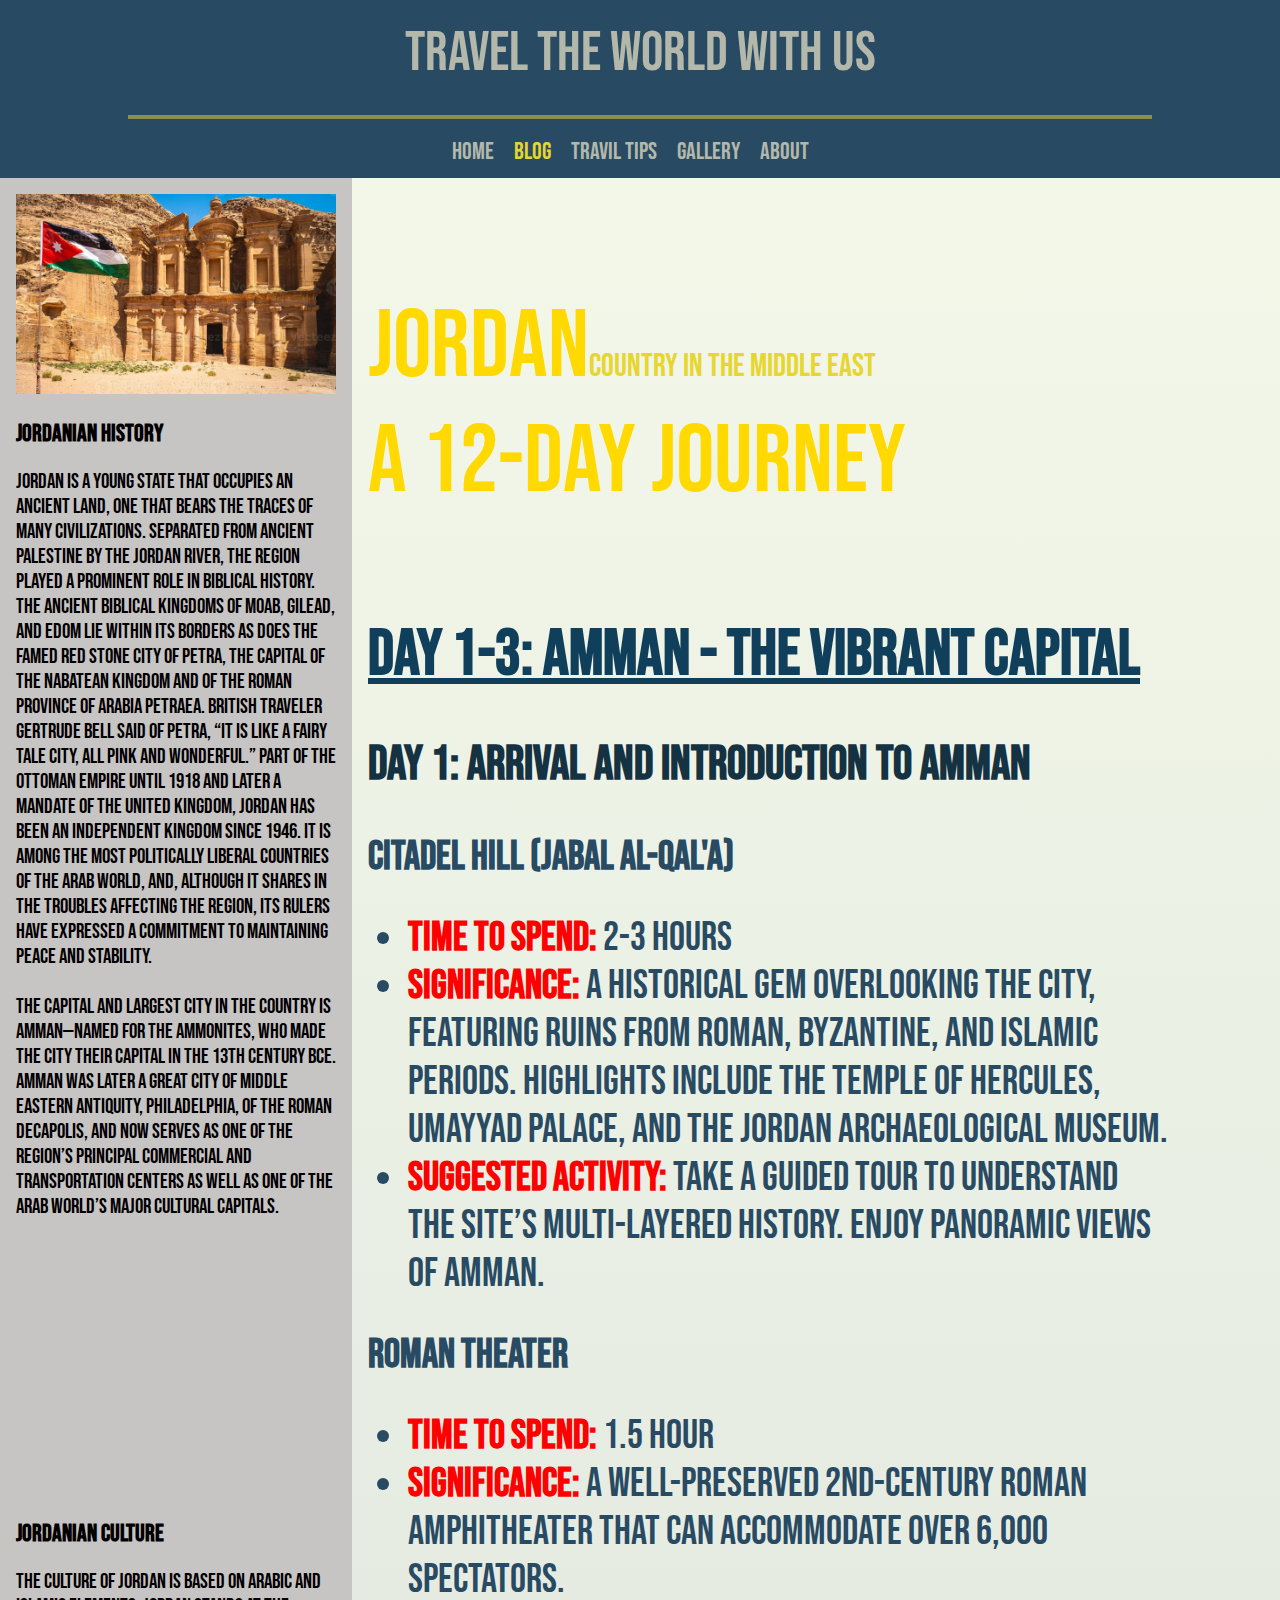
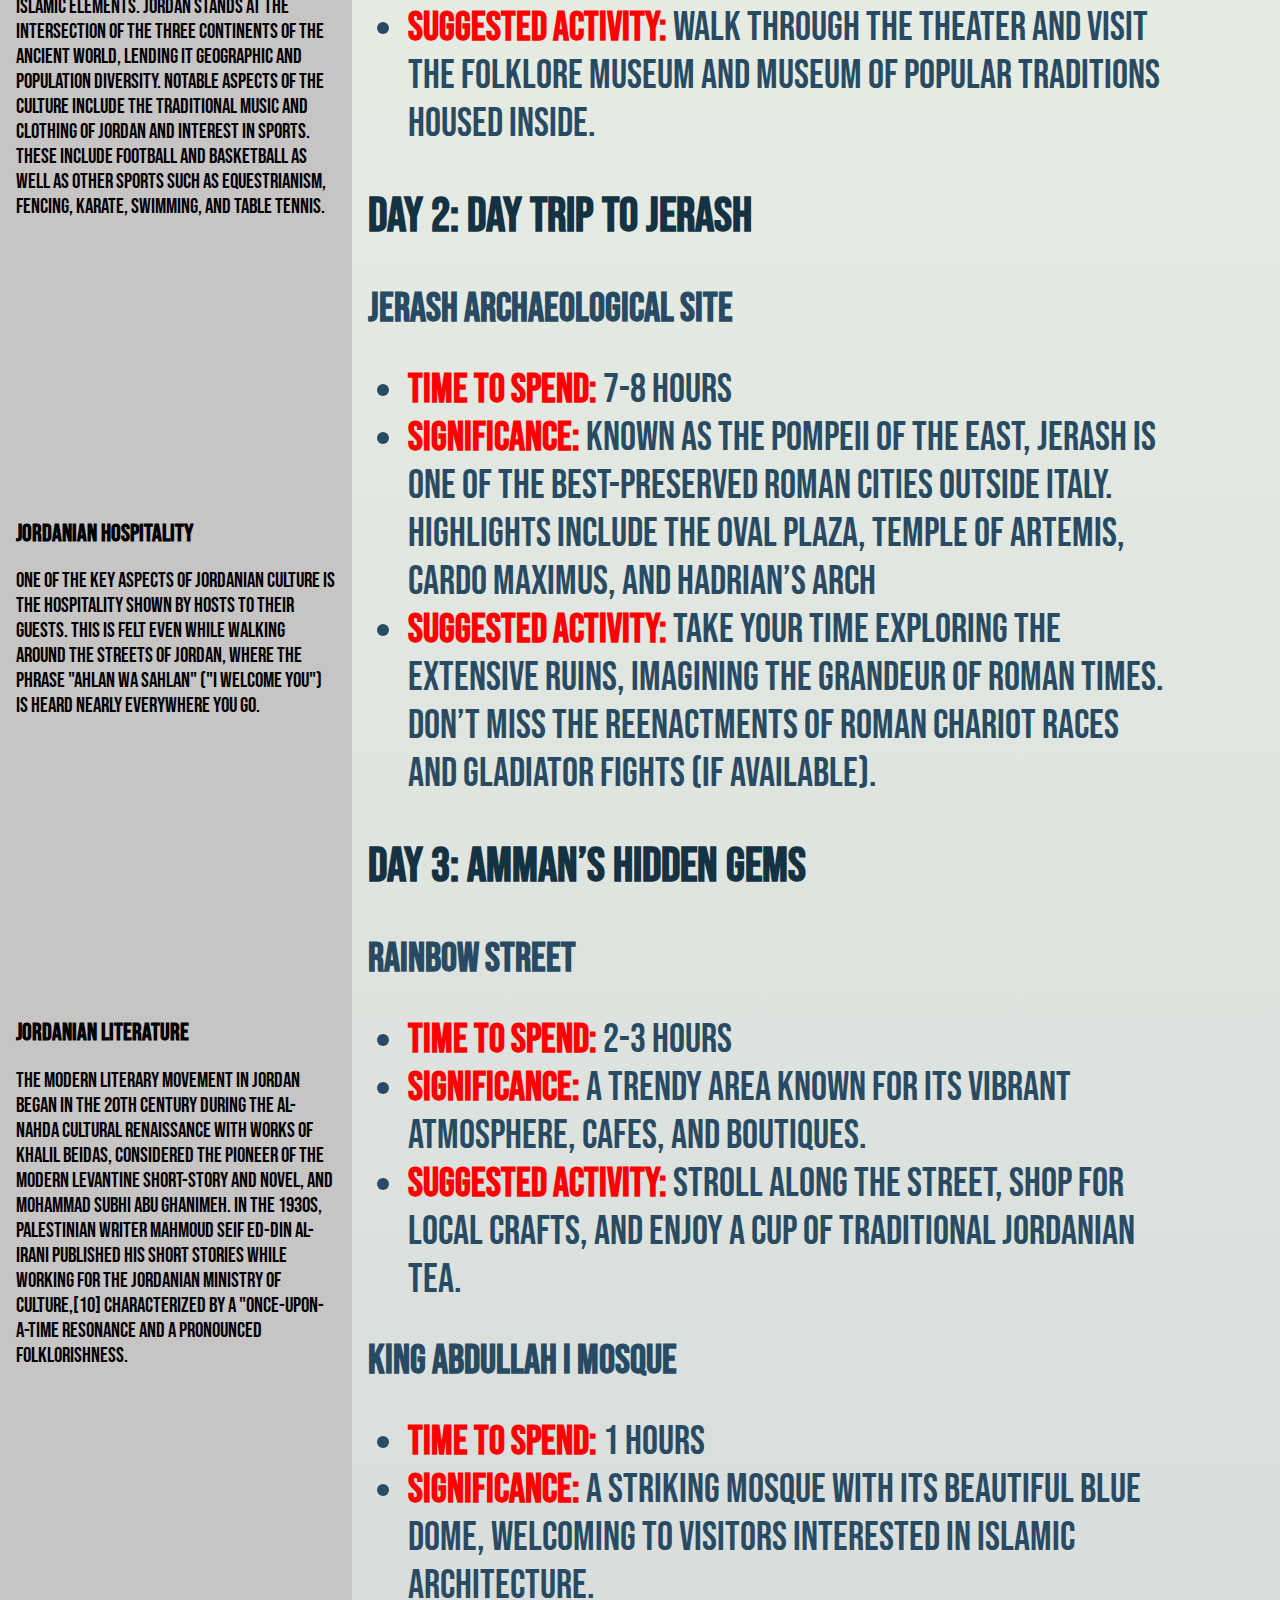
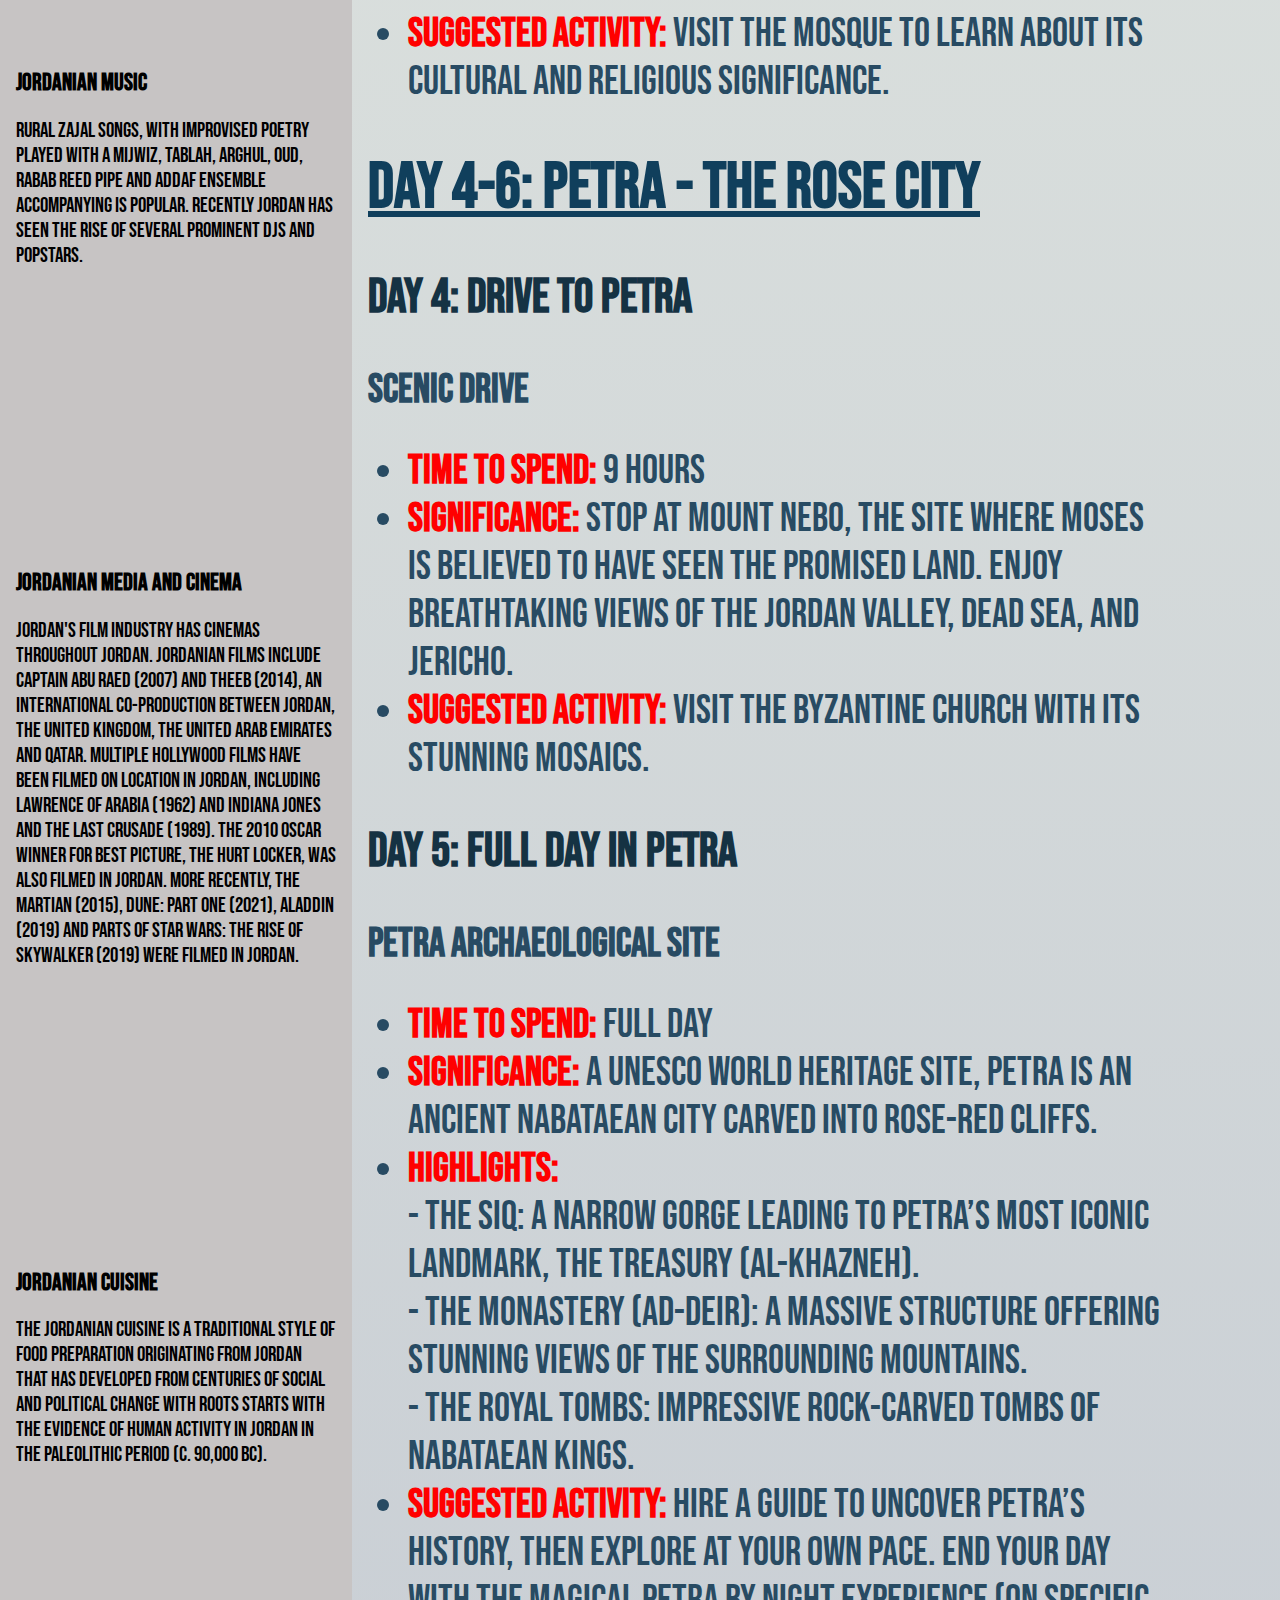
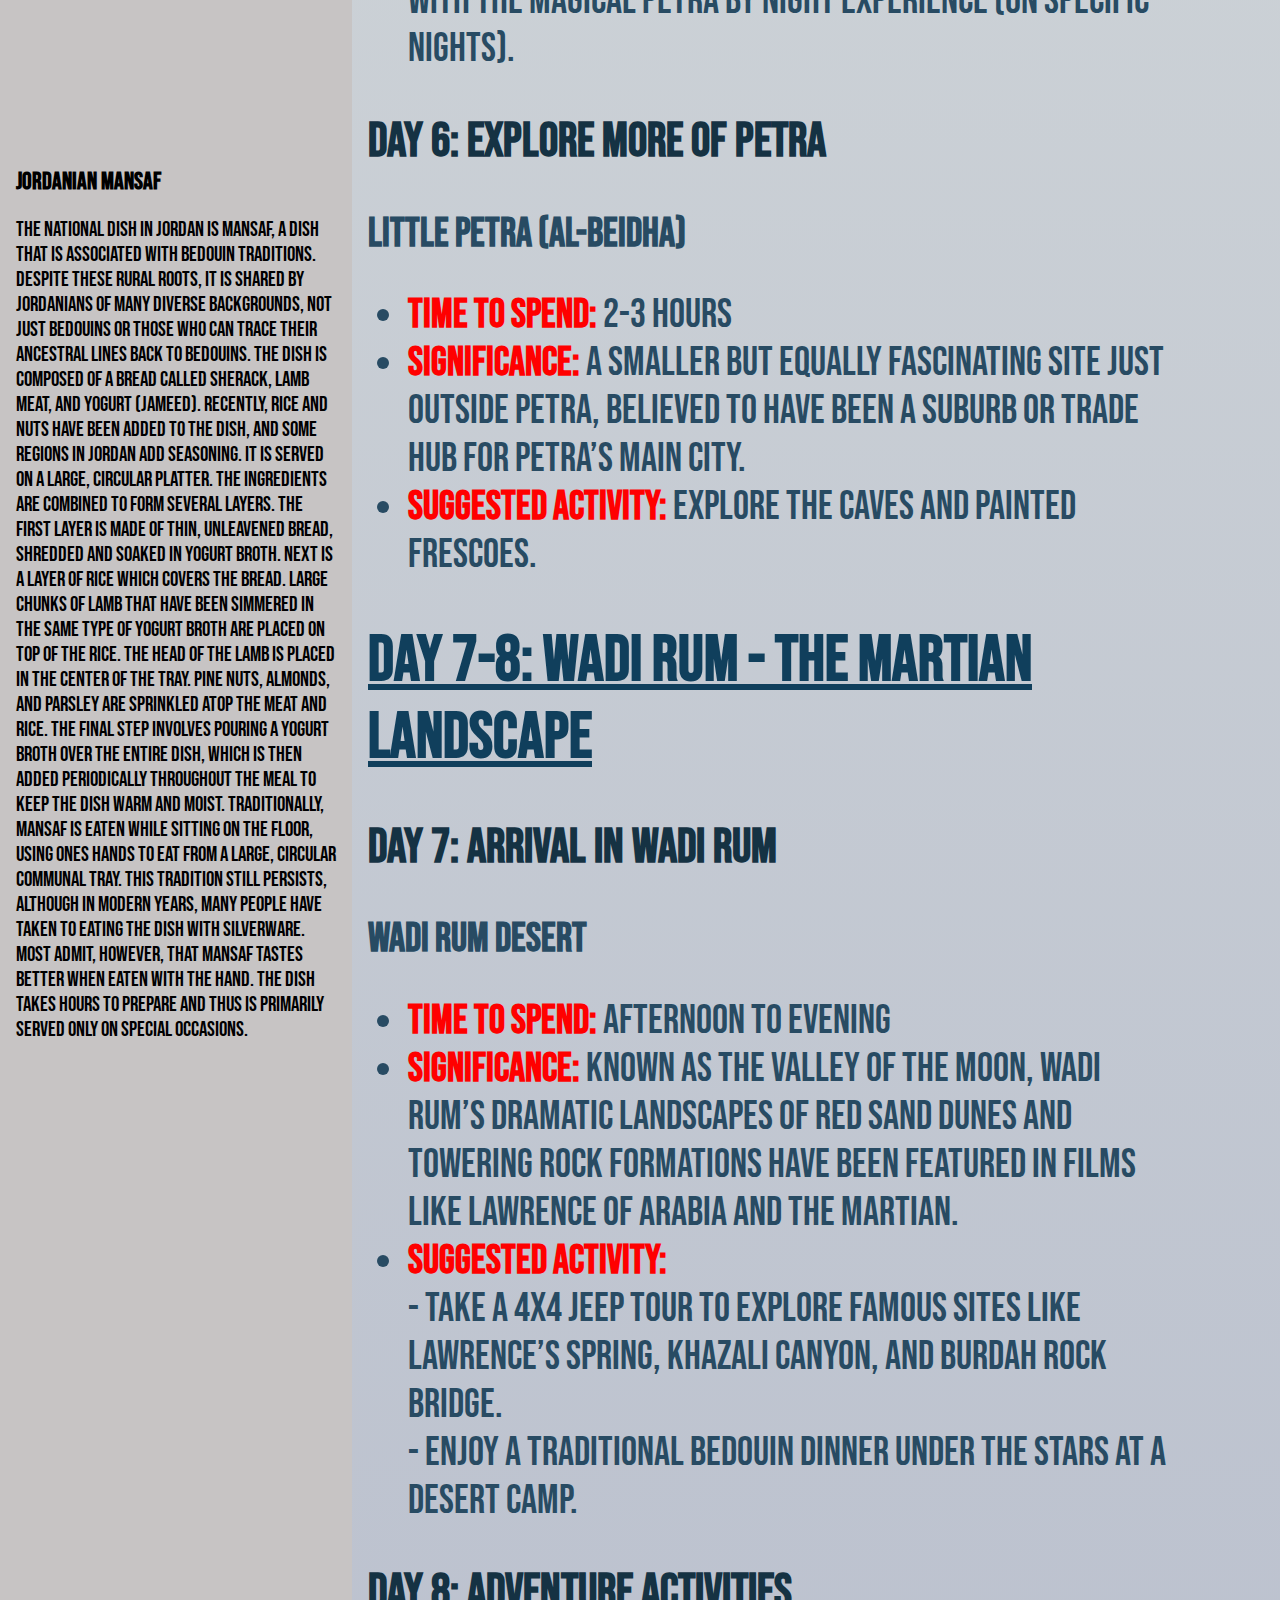
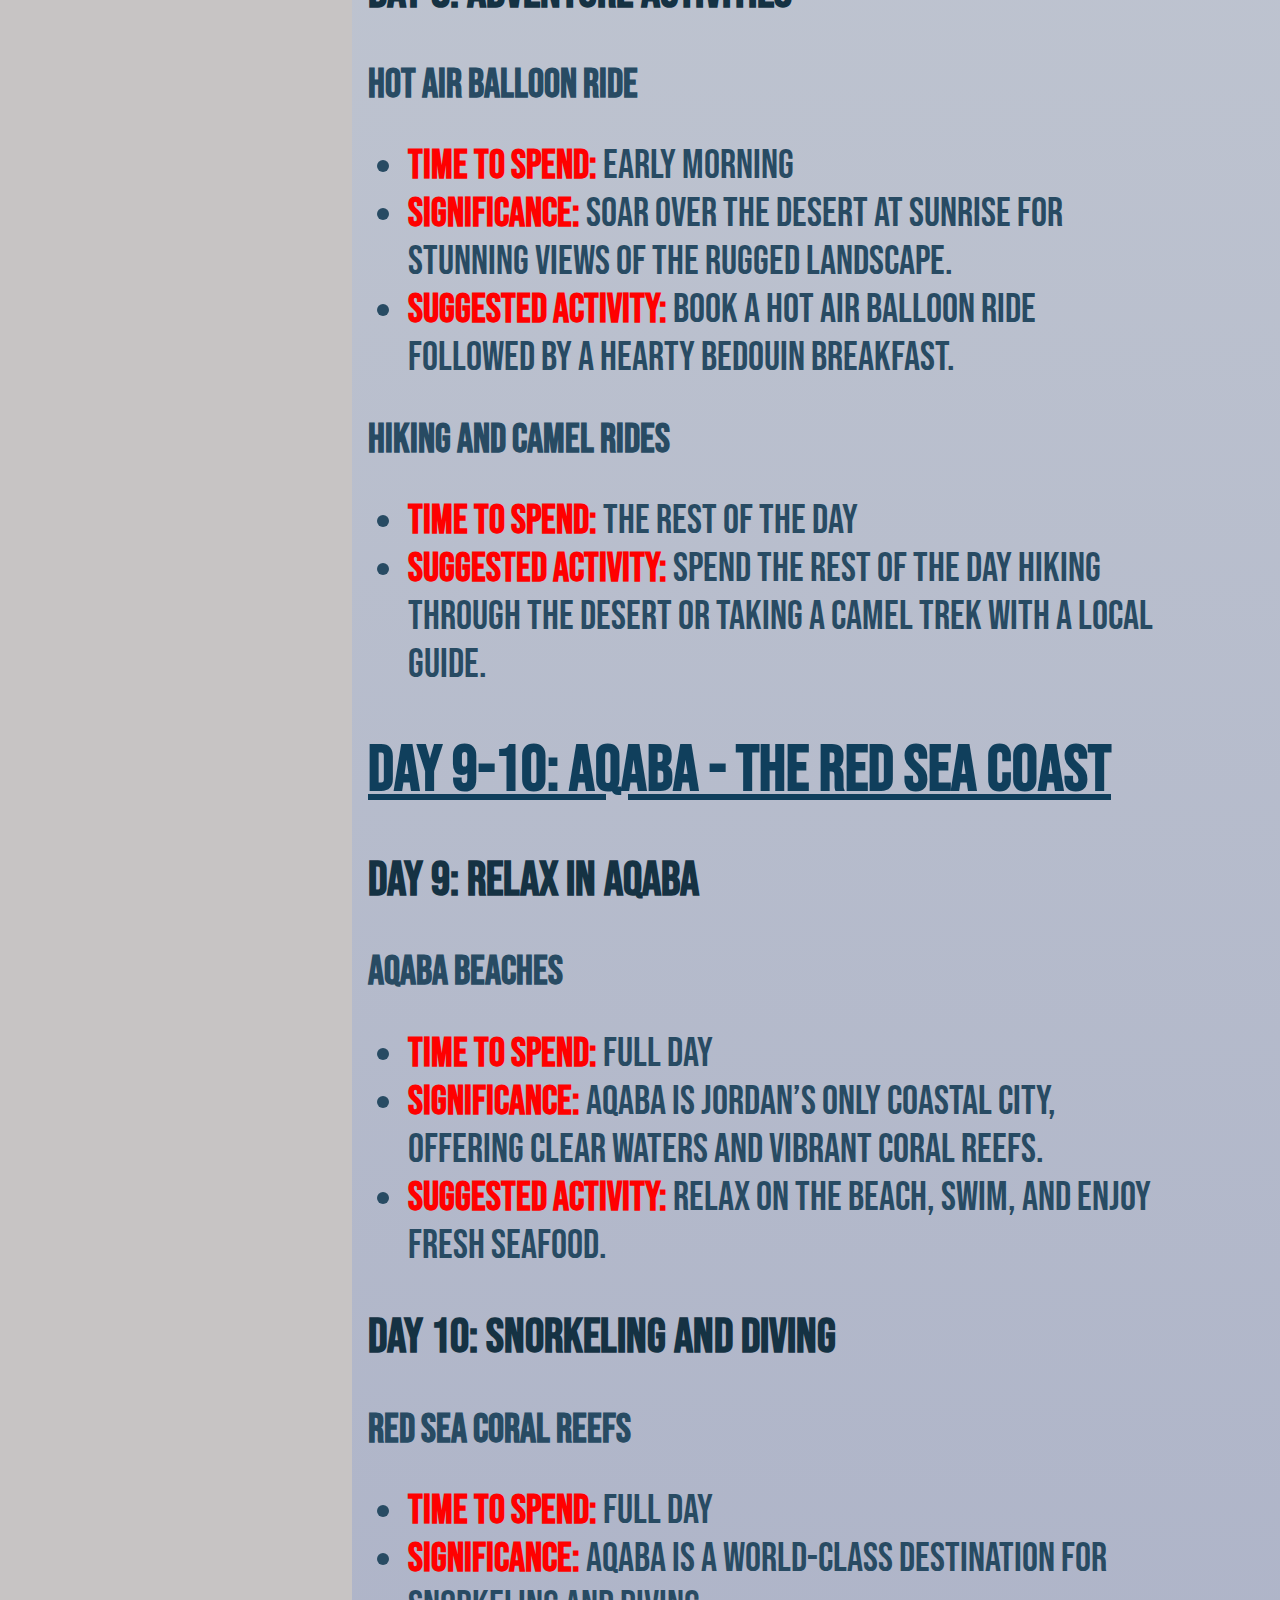
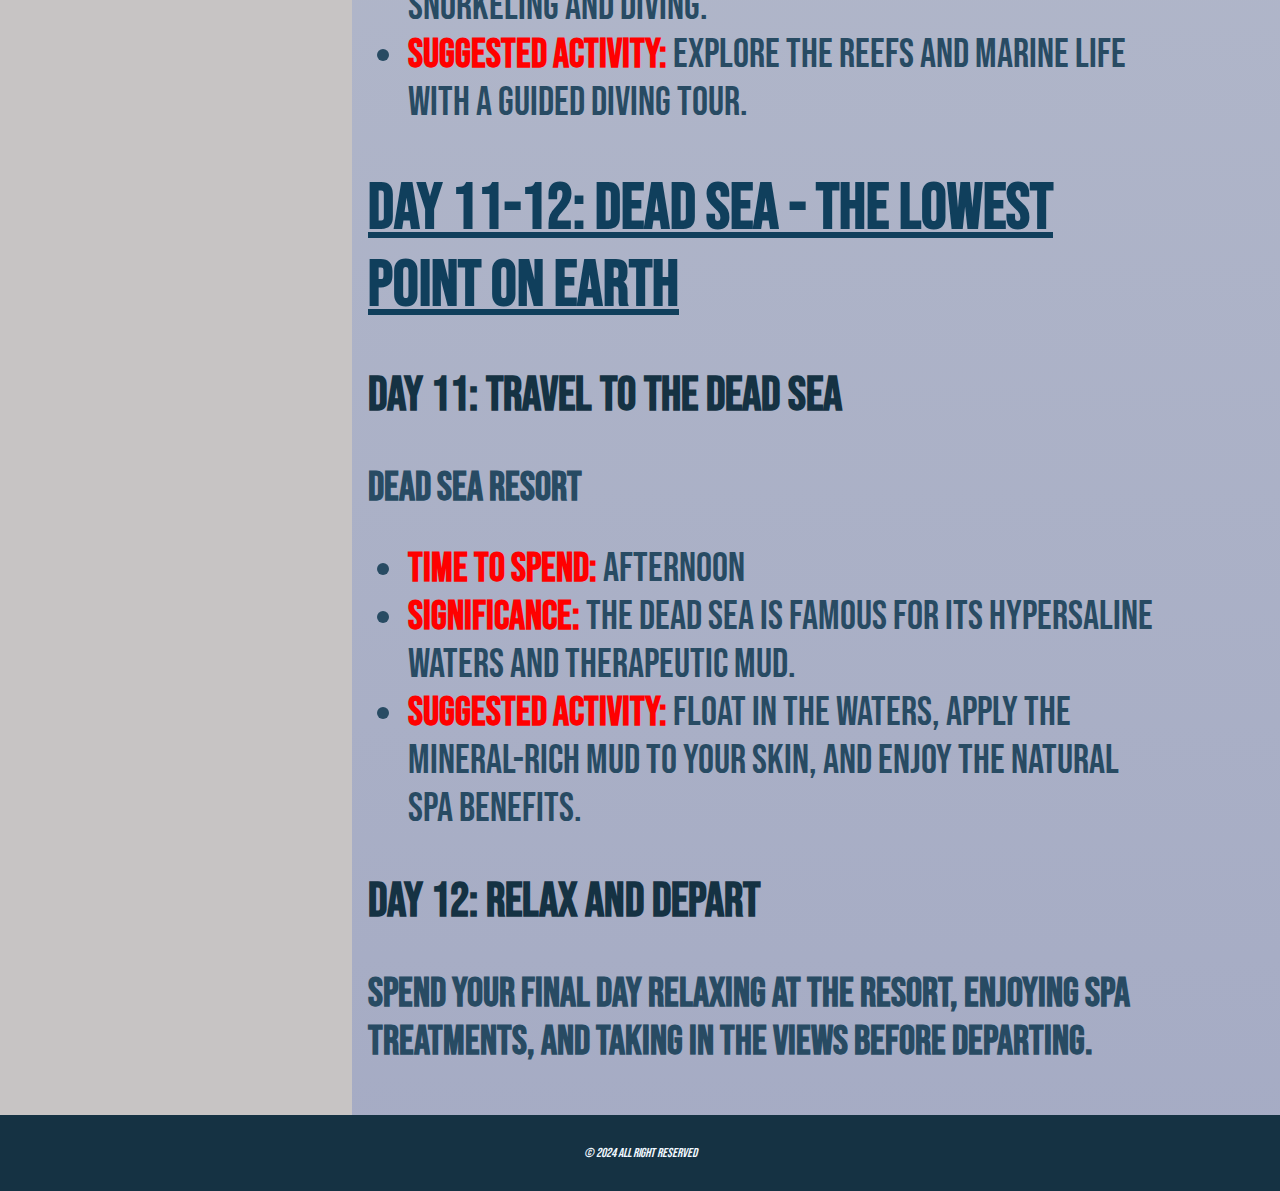
<file: pages/continent/country/jordan.html>
<!DOCTYPE html>
<html>

<head>
    <meta charset="UTF-8">
    <link rel="stylesheet" href="jordan.css">
    <link href="https://fonts.googleapis.com/css2?family=Bebas+Neue&display=swap" rel="stylesheet">
    <link href="https://fonts.googleapis.com/css2?family=Ysabeau+SC:wght@400;700&display=swap" rel="stylesheet">
    <title>Blog | Asia | Jordan</title>
</head>

<body>
    <header>
        <div class="headtit">Travel The World With Us</div>
        <hr class="separator">
    </header>
    <main>
        <div class="navig">
            <nav>
                <span><a href="../../../index.html">Home</a></span>
                <span><a href="../../blog.html" style="color: #e7d530;">Blog</a></span>
                <span><a href="../../travel tips.html">travil tips</a></span>
                <span><a href="../../gallery.html">Gallery</a></span>
                <span><a href="../../about.html">About</a></span>
            </nav>
        </div>

        <div style="display: flex;">
            <div class="leftarea">
                <img src="../../../images/jordanflag.jpeg" alt="Jordan">
                <section class="paragraph">
                    <h2 class="info-title">Jordanian History</h2>
                    <p class="info">Jordan is a young state that occupies an ancient land, one that bears the traces of
                        many civilizations. Separated from ancient Palestine by the Jordan River, the region played a
                        prominent role in biblical history. The ancient biblical kingdoms of Moab, Gilead, and Edom lie
                        within its borders as does the famed red stone city of Petra, the capital of the Nabatean
                        kingdom and of the Roman province of Arabia Petraea. British traveler Gertrude Bell said of
                        Petra, “It is like a fairy tale city, all pink and wonderful.” Part of the Ottoman Empire until
                        1918 and later a mandate of the United Kingdom, Jordan has been an independent kingdom since
                        1946. It is among the most politically liberal countries of the Arab world, and, although it
                        shares in the troubles affecting the region, its rulers have expressed a commitment to
                        maintaining peace and stability.<br><br>The capital and largest city in the country is
                        Amman—named for the Ammonites, who made the city their capital in the 13th century bce. Amman
                        was later a great city of Middle Eastern antiquity, Philadelphia, of the Roman Decapolis, and
                        now serves as one of the region’s principal commercial and transportation centers as well as one
                        of the Arab world’s major cultural capitals.</p>
                </section>
                <section class="paragraph">
                    <h2 class="info-title">Jordanian Culture</h2>
                    <p class="info">The culture of Jordan is based on Arabic and Islamic elements. Jordan stands at the
                        intersection of the three continents of the ancient world, lending it geographic and population
                        diversity. Notable aspects of the culture include the traditional music and clothing of Jordan
                        and interest in sports. These include football and basketball as well as other sports such as
                        equestrianism, fencing, karate, swimming, and table tennis.</p>
                </section>
                <section class="paragraph">
                    <h2 class="info-title">Jordanian Hospitality</h2>
                    <p class="info">One of the key aspects of Jordanian culture is the hospitality shown by hosts to
                        their guests. This is felt even while walking around the streets of Jordan, where the phrase
                        "ahlan wa sahlan" ("I welcome you") is heard nearly everywhere you go.</p>
                </section>
                <section class="paragraph">
                    <h2 class="info-title">Jordanian Literature</h2>
                    <p class="info">The modern literary movement in Jordan began in the 20th century during the Al-Nahda
                        cultural renaissance with works of Khalil Beidas, considered the pioneer of the modern Levantine
                        short-story and novel, and Mohammad Subhi Abu Ghanimeh. In the 1930s, Palestinian writer Mahmoud
                        Seif ed-Din al-Irani published his short stories while working for the Jordanian Ministry of
                        Culture,[10] characterized by a "once-upon-a-time resonance and a pronounced folklorishness.</p>
                </section>
                <section class="paragraph">
                    <h2 class="info-title">Jordanian Music</h2>
                    <p class="info">Rural Zajal songs, with improvised poetry played with a Mijwiz, Tablah, Arghul, Oud,
                        Rabab reed pipe and ADdaf ensemble accompanying is popular. Recently Jordan has seen the rise of
                        several prominent DJs and popstars.</p>
                </section>
                <section class="paragraph">
                    <h2 class="info-title">Jordanian Media And Cinema</h2>
                    <p class="info">Jordan's film industry has cinemas throughout Jordan. Jordanian films include
                        Captain Abu Raed (2007) and Theeb (2014), an international co-production between Jordan, the
                        United Kingdom, the United Arab Emirates and Qatar. Multiple Hollywood films have been filmed on
                        location in Jordan, including Lawrence of Arabia (1962) and Indiana Jones and the Last Crusade
                        (1989). The 2010 Oscar winner for Best Picture, The Hurt Locker, was also filmed in Jordan. More
                        recently, The Martian (2015), Dune: Part One (2021), Aladdin (2019) and parts of Star Wars: The
                        Rise of Skywalker (2019) were filmed in Jordan.</p>
                </section>
                <section class="paragraph">
                    <h2 class="info-title">Jordanian cuisine</h2>
                    <p class="info">The Jordanian cuisine is a traditional style of food preparation originating from
                        Jordan that has developed from centuries of social and political change with roots starts with
                        the evidence of human activity in Jordan in the Paleolithic period (c. 90,000 BC).</p>
                </section>
                <section class="paragraph">
                    <h2 class="info-title">Jordanian Mansaf</h2>
                    <p class="info">The national dish in Jordan is mansaf, a dish that is associated with Bedouin
                        traditions. Despite these rural roots, it is shared by Jordanians of many diverse backgrounds,
                        not just Bedouins or those who can trace their ancestral lines back to Bedouins. The dish is
                        composed of a bread called sherack, lamb meat, and yogurt (jameed). Recently, rice and nuts have
                        been added to the dish, and some regions in Jordan add seasoning. It is served on a large,
                        circular platter. The ingredients are combined to form several layers. The first layer is made
                        of thin, unleavened bread, shredded and soaked in yogurt broth. Next is a layer of rice which
                        covers the bread. Large chunks of lamb that have been simmered in the same type of yogurt broth
                        are placed on top of the rice. The head of the lamb is placed in the center of the tray. Pine
                        nuts, almonds, and parsley are sprinkled atop the meat and rice. The final step involves pouring
                        a yogurt broth over the entire dish, which is then added periodically throughout the meal to
                        keep the dish warm and moist. Traditionally, mansaf is eaten while sitting on the floor, using
                        ones hands to eat from a large, circular communal tray. This tradition still persists, although
                        in modern years, many people have taken to eating the dish with silverware. Most admit, however,
                        that mansaf tastes better when eaten with the hand. The dish takes hours to prepare and thus is
                        primarily served only on special occasions.</p>
                </section>
            </div>

            <div class="rightarea">
                <p>JORDAN<span style="font-size: 2rem; color:#e7d530 ;">Country in the Middle East
                    </span><br>A 12-Day Journey</p>
                <div class="day" id="day1-4">
                    <h1>Day 1-3: Amman - The Vibrant Capital</h1>
                    <div class="day-section" id="day1">
                        <h2>Day 1: Arrival and Introduction to Amman</h2>
                        <div class="activity">
                            <h2>Citadel Hill (Jabal al-Qal'a)</h2>
                            <ul>
                                <li><span class="small-title">Time to Spend:</span> 2-3 hours</li>
                                <li><span class="small-title">Significance:</span> A historical gem overlooking the
                                    city, featuring ruins from Roman, Byzantine, and Islamic periods. Highlights include
                                    the Temple of Hercules, Umayyad Palace, and the Jordan Archaeological Museum.</li>
                                <li><span class="small-title">Suggested Activity:</span> Take a guided tour to
                                    understand the site’s multi-layered history. Enjoy panoramic views of Amman.</li>
                            </ul>
                        </div>

                        <div class="activity">
                            <h2>Roman Theater</h2>
                            <ul>
                                <li><span class="small-title">Time to Spend:</span> 1.5 hour</li>
                                <li><span class="small-title">Significance:</span> A well-preserved 2nd-century Roman
                                    amphitheater that can accommodate over 6,000 spectators.</li>
                                <li><span class="small-title">Suggested Activity:</span> Walk through the theater and
                                    visit the Folklore Museum and Museum of Popular Traditions housed inside.</li>
                            </ul>
                        </div>
                    </div>

                    <div class="day-section" id="day2">
                        <h2>Day 2: Day Trip to Jerash</h2>
                        <div class="activity">
                            <h2>Jerash Archaeological Site</h2>
                            <ul>
                                <li><span class="small-title">Time to Spend:</span> 7-8 hours</li>
                                <li><span class="small-title">Significance:</span> Known as the Pompeii of the East,
                                    Jerash is one of the best-preserved Roman cities outside Italy. Highlights include
                                    the Oval Plaza, Temple of Artemis, Cardo Maximus, and Hadrian’s Arch</li>
                                <li><span class="small-title">Suggested Activity:</span> Take your time exploring the
                                    extensive ruins, imagining the grandeur of Roman times. Don’t miss the reenactments
                                    of Roman chariot races and gladiator fights (if available).</li>
                            </ul>
                        </div>

                        <div class="day-section" id="day3">
                            <h2>Day 3: Amman’s Hidden Gems</h2>
                            <div class="activity">
                                <h2>Rainbow Street</h2>
                                <ul>
                                    <li><span class="small-title">Time to Spend:</span> 2-3 hours</li>
                                    <li><span class="small-title">Significance:</span> A trendy area known for its
                                        vibrant atmosphere, cafes, and boutiques.</li>
                                    <li><span class="small-title">Suggested Activity:</span> Stroll along the street,
                                        shop for local crafts, and enjoy a cup of traditional Jordanian tea.</li>
                                </ul>
                            </div>

                            <div class="activity">
                                <h2>King Abdullah I Mosque</h2>
                                <ul>
                                    <li><span class="small-title">Time to Spend:</span> 1 hours</li>
                                    <li><span class="small-title">Significance:</span> A striking mosque with its
                                        beautiful blue dome, welcoming to visitors interested in Islamic architecture.
                                    </li>
                                    <li><span class="small-title">Suggested Activity:</span> Visit the mosque to learn
                                        about its cultural and religious significance.</li>
                                </ul>
                            </div>
                        </div>
                        <h1>Day 4-6: Petra - The Rose City</h1>
                        <div class="day-section" id="day4">
                            <h2>Day 4: Drive to Petra</h2>
                            <div class="activity">
                                <h2>Scenic Drive</h2>
                                <ul>
                                    <li><span class="small-title">Time to Spend:</span> 9 hours</li>
                                    <li><span class="small-title">Significance:</span> Stop at Mount Nebo, the site
                                        where Moses is believed to have seen the Promised Land. Enjoy breathtaking views
                                        of the Jordan Valley, Dead Sea, and Jericho.</li>
                                    <li><span class="small-title">Suggested Activity:</span> Visit the Byzantine Church
                                        with its stunning mosaics.</li>
                                </ul>
                            </div>
                            <h2>Day 5: Full Day in Petra</h2>
                            <div class="activity">
                                <h2>Petra Archaeological Site</h2>
                                <ul>
                                    <li><span class="small-title">Time to Spend:</span> Full Day</li>
                                    <li><span class="small-title">Significance:</span> A UNESCO World Heritage Site,
                                        Petra is an ancient Nabataean city carved into rose-red cliffs.</li>
                                    <li><span class="small-title">Highlights:</span> <br> - The Siq: A narrow gorge
                                        leading to Petra’s most iconic landmark, the Treasury (Al-Khazneh).<br> - The
                                        Monastery (Ad-Deir): A massive structure offering stunning views of the
                                        surrounding mountains.<br> - The Royal Tombs: Impressive rock-carved tombs of
                                        Nabataean kings.</li>
                                    <li><span class="small-title">Suggested Activity:</span> Hire a guide to uncover
                                        Petra’s history, then explore at your own pace. End your day with the magical
                                        Petra by Night experience (on specific nights).</li>
                                </ul>
                            </div>
                        </div>

                    </div>

                    <div class="day" id="day5-8">
                        <div class="day-section" id="day5">
                            <h2>Day 6: Explore More of Petra</h2>
                            <div class="activity">
                                <h2>Little Petra (Al-Beidha)</h2>
                                <ul>
                                    <li><span class="small-title">Time to Spend:</span> 2-3 hours</li>
                                    <li><span class="small-title">Significance:</span> A smaller but equally fascinating
                                        site just outside Petra, believed to have been a suburb or trade hub for Petra’s
                                        main city.</li>
                                    <li><span class="small-title">Suggested Activity:</span> Explore the caves and
                                        painted frescoes.</li>
                                </ul>
                            </div>
                            <h1>Day 7-8: Wadi Rum - The Martian Landscape</h1>
                            <div class="day-section" id="day6">
                                <h2>Day 7: Arrival in Wadi Rum</h2>
                                <div class="activity">
                                    <h2>Wadi Rum Desert</h2>
                                    <ul>
                                        <li><span class="small-title">Time to Spend:</span> Afternoon to Evening</li>
                                        <li><span class="small-title">Significance:</span> Known as the Valley of the
                                            Moon, Wadi Rum’s dramatic landscapes of red sand dunes and towering rock
                                            formations have been featured in films like Lawrence of Arabia and The
                                            Martian.</li>
                                        <li><span class="small-title">Suggested Activity:</span><br> - Take a 4x4 jeep
                                            tour to explore famous sites like Lawrence’s Spring, Khazali Canyon, and
                                            Burdah Rock Bridge.<br> - Enjoy a traditional Bedouin dinner under the stars
                                            at a desert camp.</li>
                                    </ul>
                                </div>
                                <h2>Day 8: Adventure Activities</h2>
                                <div class="activity">
                                    <h2>Hot Air Balloon Ride</h2>
                                    <ul>
                                        <li><span class="small-title">Time to Spend:</span> Early Morning</li>
                                        <li><span class="small-title">Significance:</span> Soar over the desert at
                                            sunrise for stunning views of the rugged landscape.</li>
                                        <li><span class="small-title">Suggested Activity:</span> Book a hot air balloon
                                            ride followed by a hearty Bedouin breakfast.</li>
                                    </ul>
                                </div>

                                <div class="activity">
                                    <h2>Hiking and Camel Rides</h2>
                                    <ul>
                                        <li><span class="small-title">Time to Spend:</span> The rest of the day</li>
                                        <li><span class="small-title">Suggested Activity:</span> Spend the rest of the
                                            day hiking through the desert or taking a camel trek with a local guide.
                                        </li>
                                    </ul>
                                </div>
                            </div>


                        </div>
                        <div class="day" id="day7-8">
                            <h1>Day 9-10: Aqaba - The Red Sea Coast</h1>

                            <div class="day-section" id="day7">
                                <h2>Day 9: Relax in Aqaba</h2>
                                <div class="activity">
                                    <h2>Aqaba Beaches</h2>
                                    <ul>
                                        <li><span class="small-title">Time to Spend:</span> Full Day</li>
                                        <li><span class="small-title">Significance:</span> Aqaba is Jordan’s only
                                            coastal city, offering clear waters and vibrant coral reefs.</li>
                                        <li><span class="small-title">Suggested Activity:</span> Relax on the beach,
                                            swim, and enjoy fresh seafood.</li>
                                    </ul>
                                </div>
                            </div>

                            <div class="day-section" id="day8">
                                <h2>Day 10: Snorkeling and Diving</h2>
                                <div class="activity">
                                    <h2>Red Sea Coral Reefs</h2>
                                    <ul>
                                        <li><span class="small-title">Time to Spend:</span> Full Day</li>
                                        <li><span class="small-title">Significance:</span> Aqaba is a world-class
                                            destination for snorkeling and diving.</li>
                                        <li><span class="small-title">Suggested Activity:</span> Explore the reefs and
                                            marine life with a guided diving tour.</li>
                                    </ul>
                                </div>
                            </div>

                        </div>

                        <div class="day" id="day9-12">
                            <h1>Day 11-12: Dead Sea - The Lowest Point on Earth</h1>

                            <div class="day-section" id="day9">
                                <h2>Day 11: Travel to the Dead Sea</h2>
                                <div class="activity">
                                    <h2>Dead Sea Resort</h2>
                                    <ul>
                                        <li><span class="small-title">Time to Spend:</span> Afternoon</li>
                                        <li><span class="small-title">Significance:</span> The Dead Sea is famous for
                                            its hypersaline waters and therapeutic mud.</li>
                                        <li><span class="small-title">Suggested Activity:</span> Float in the waters,
                                            apply the mineral-rich mud to your skin, and enjoy the natural spa benefits.
                                        </li>
                                    </ul>
                                </div>



                                <div class="day-section" id="day10-12">
                                    <h2>Day 12: Relax and Depart</h2>
                                    <div class="activity">
                                        <h2>Spend your final day relaxing at the resort, enjoying spa treatments, and
                                            taking in the views before departing.</h2>

                                    </div>
                                </div>
                            </div>
    </main>
    <footer style="clear: both;">
        <span style="color: aliceblue; font-size: small;"><i>&copy; 2024 All Right Reserved </i></span>
    </footer>
</body>

</html>
</file>
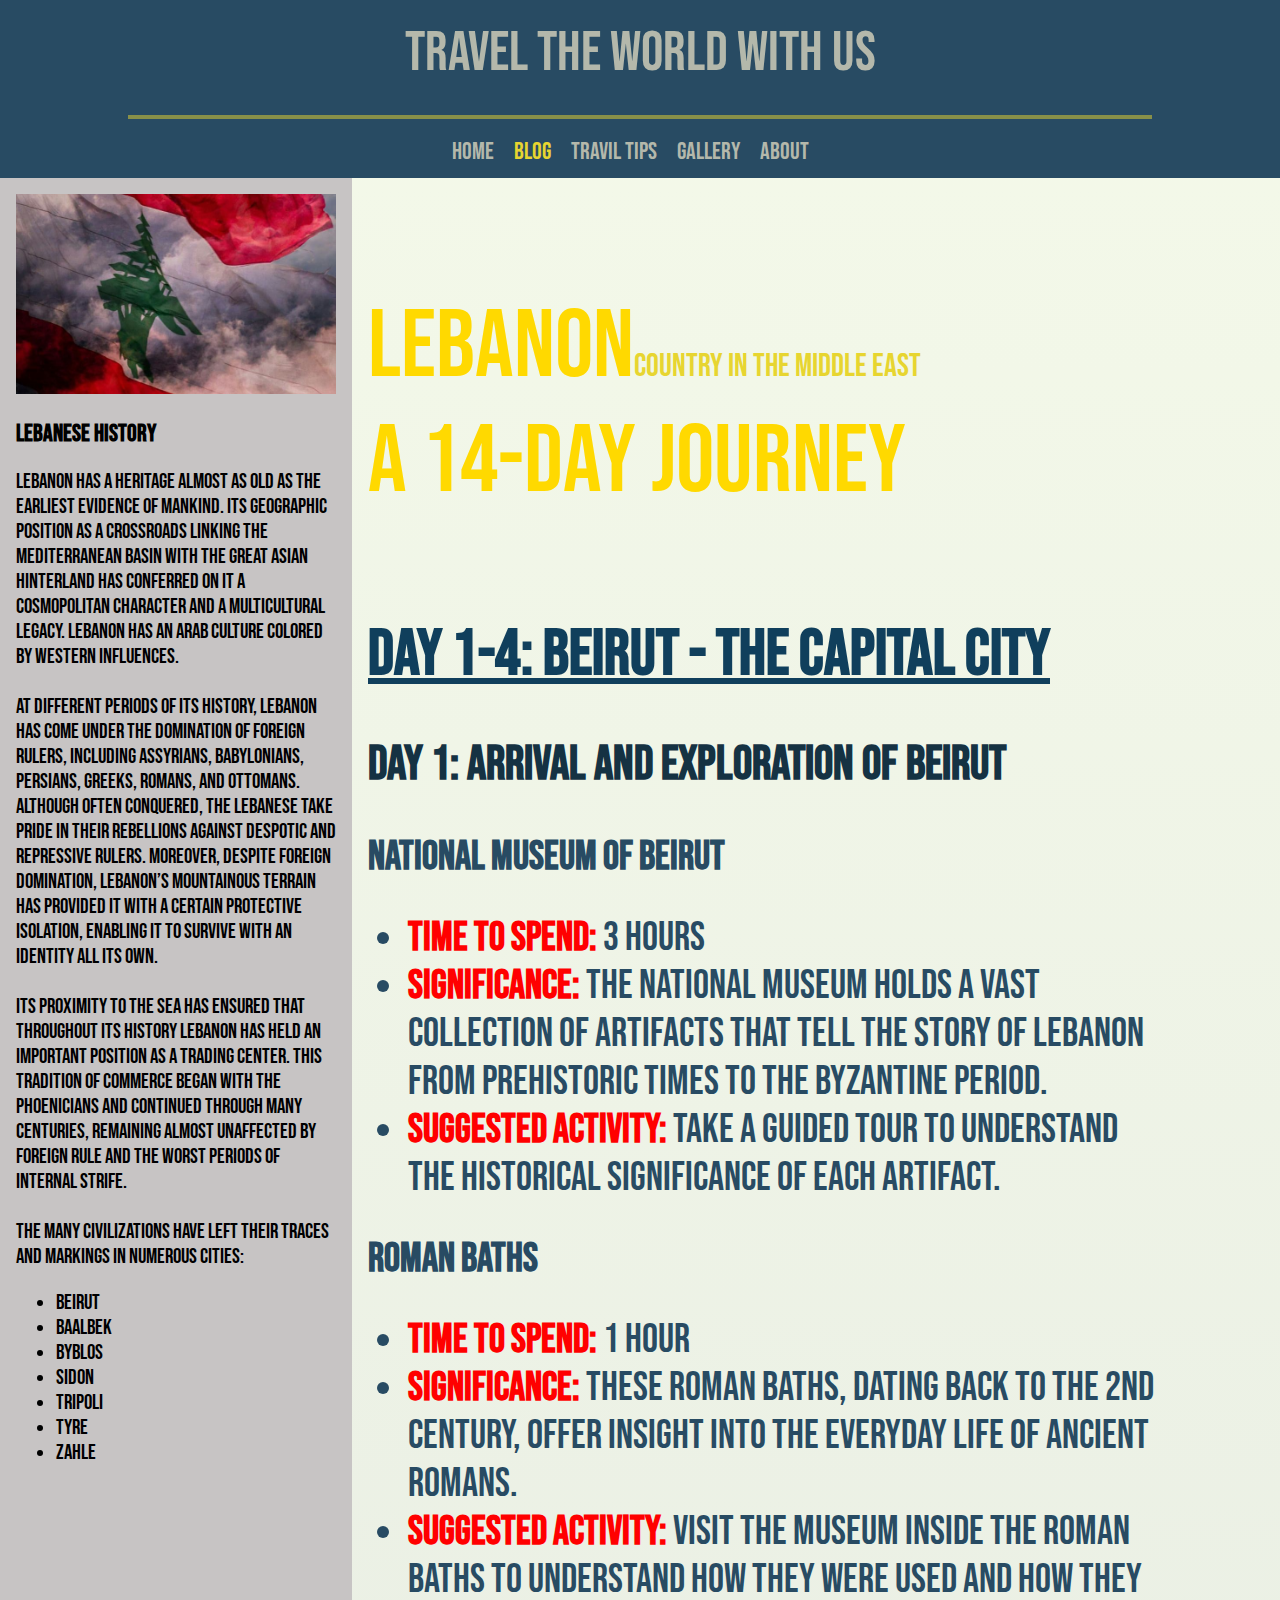
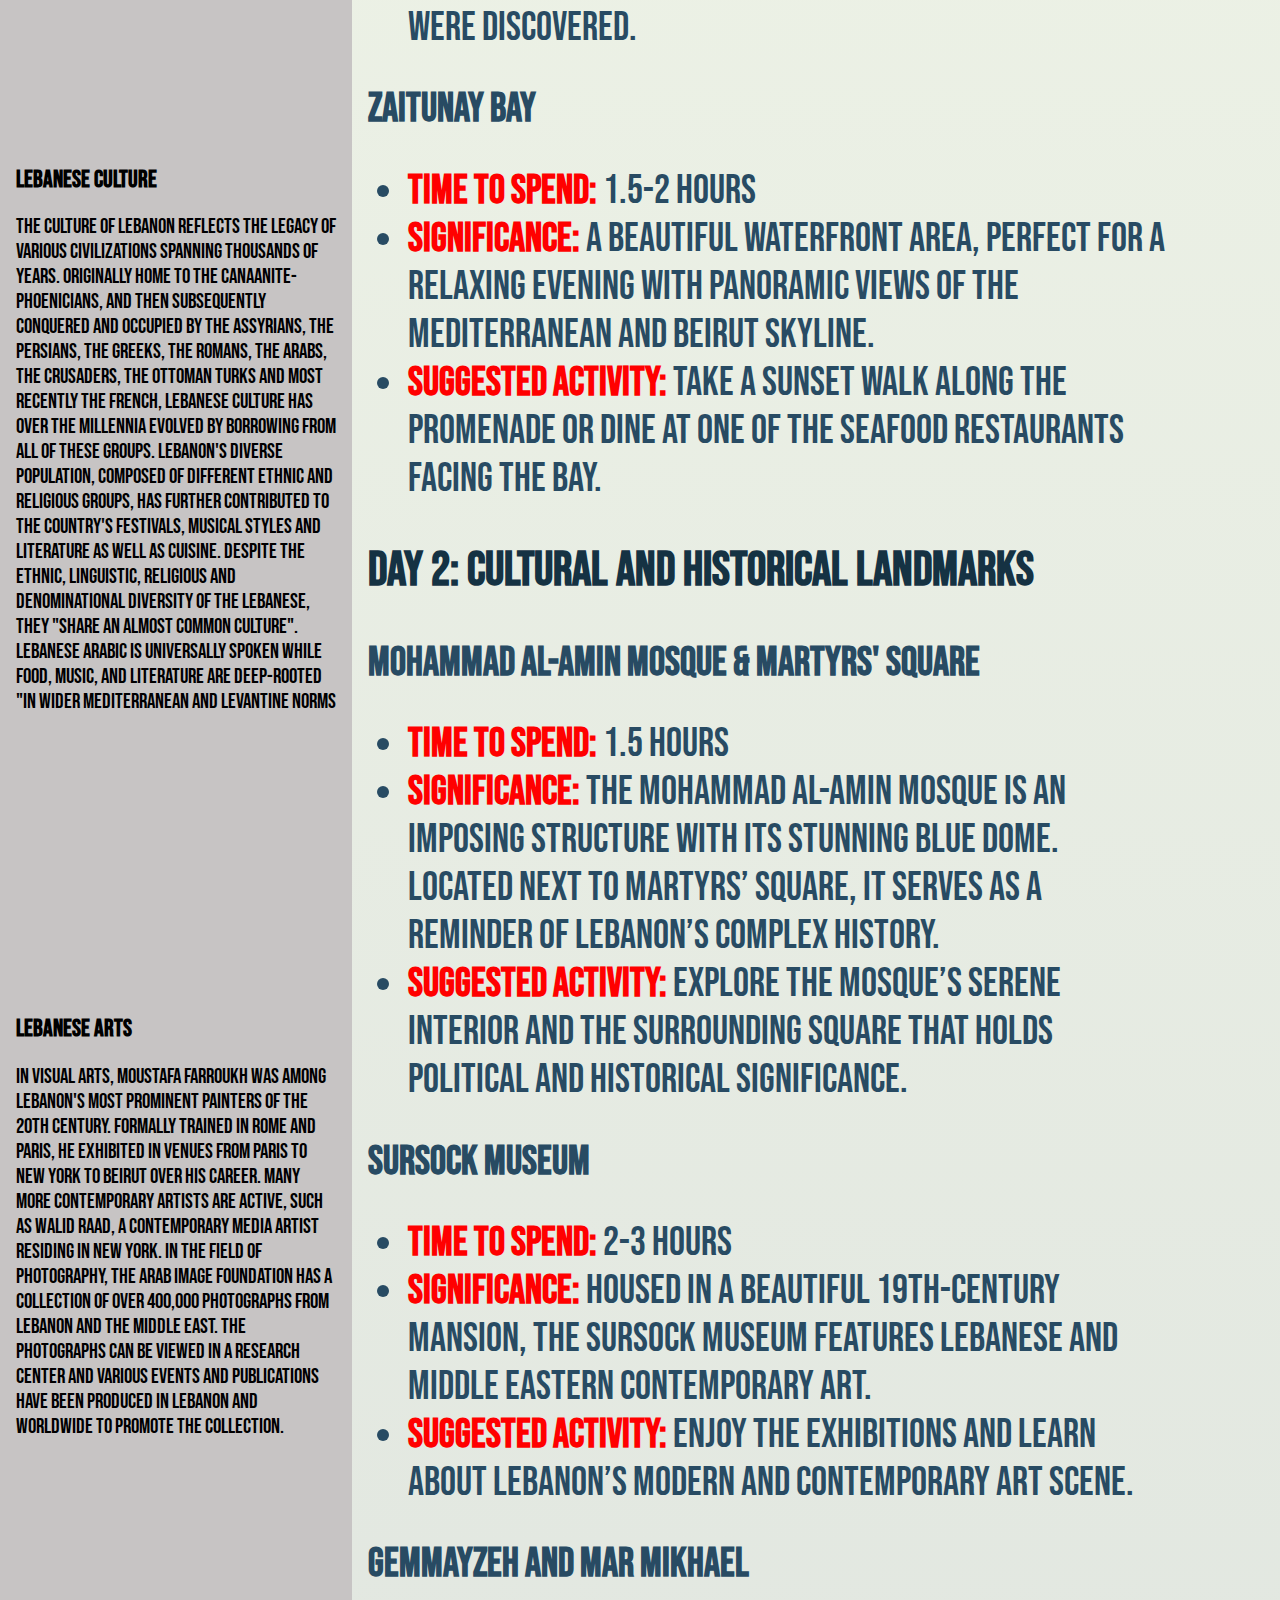
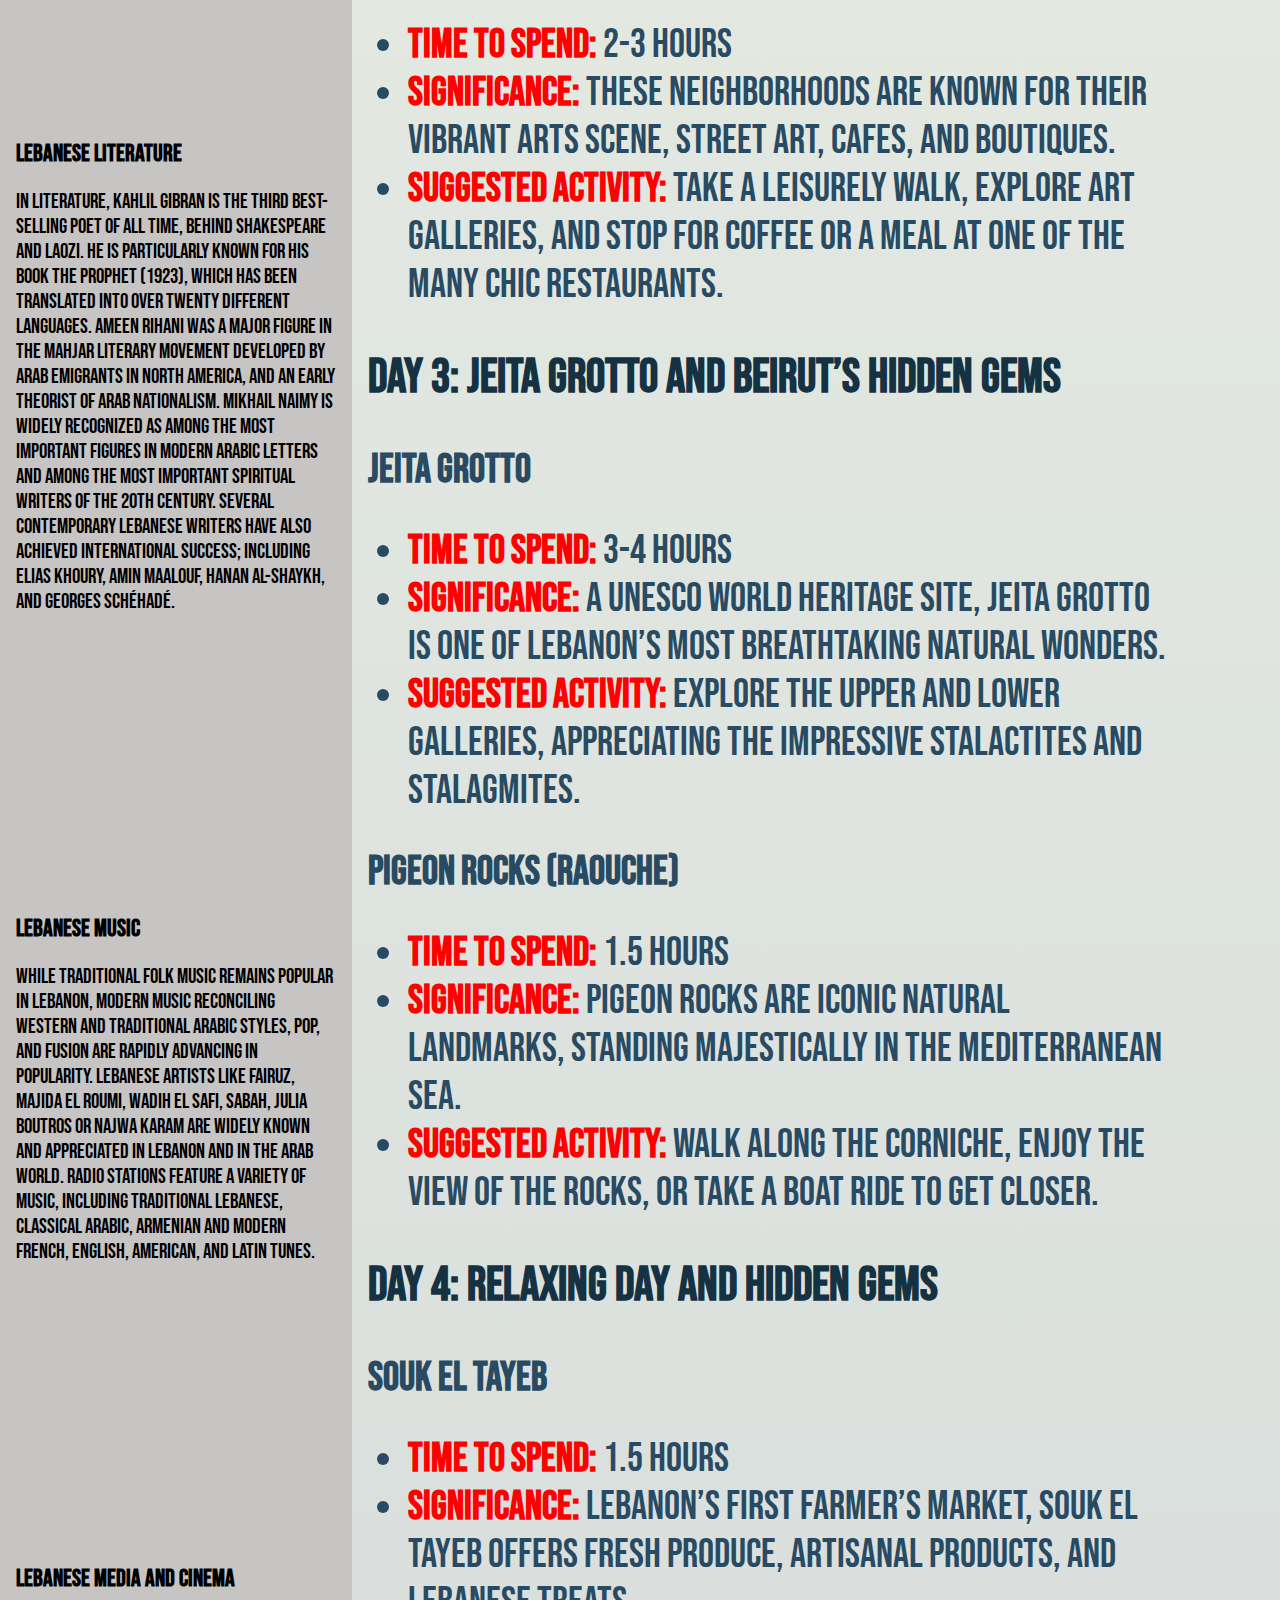
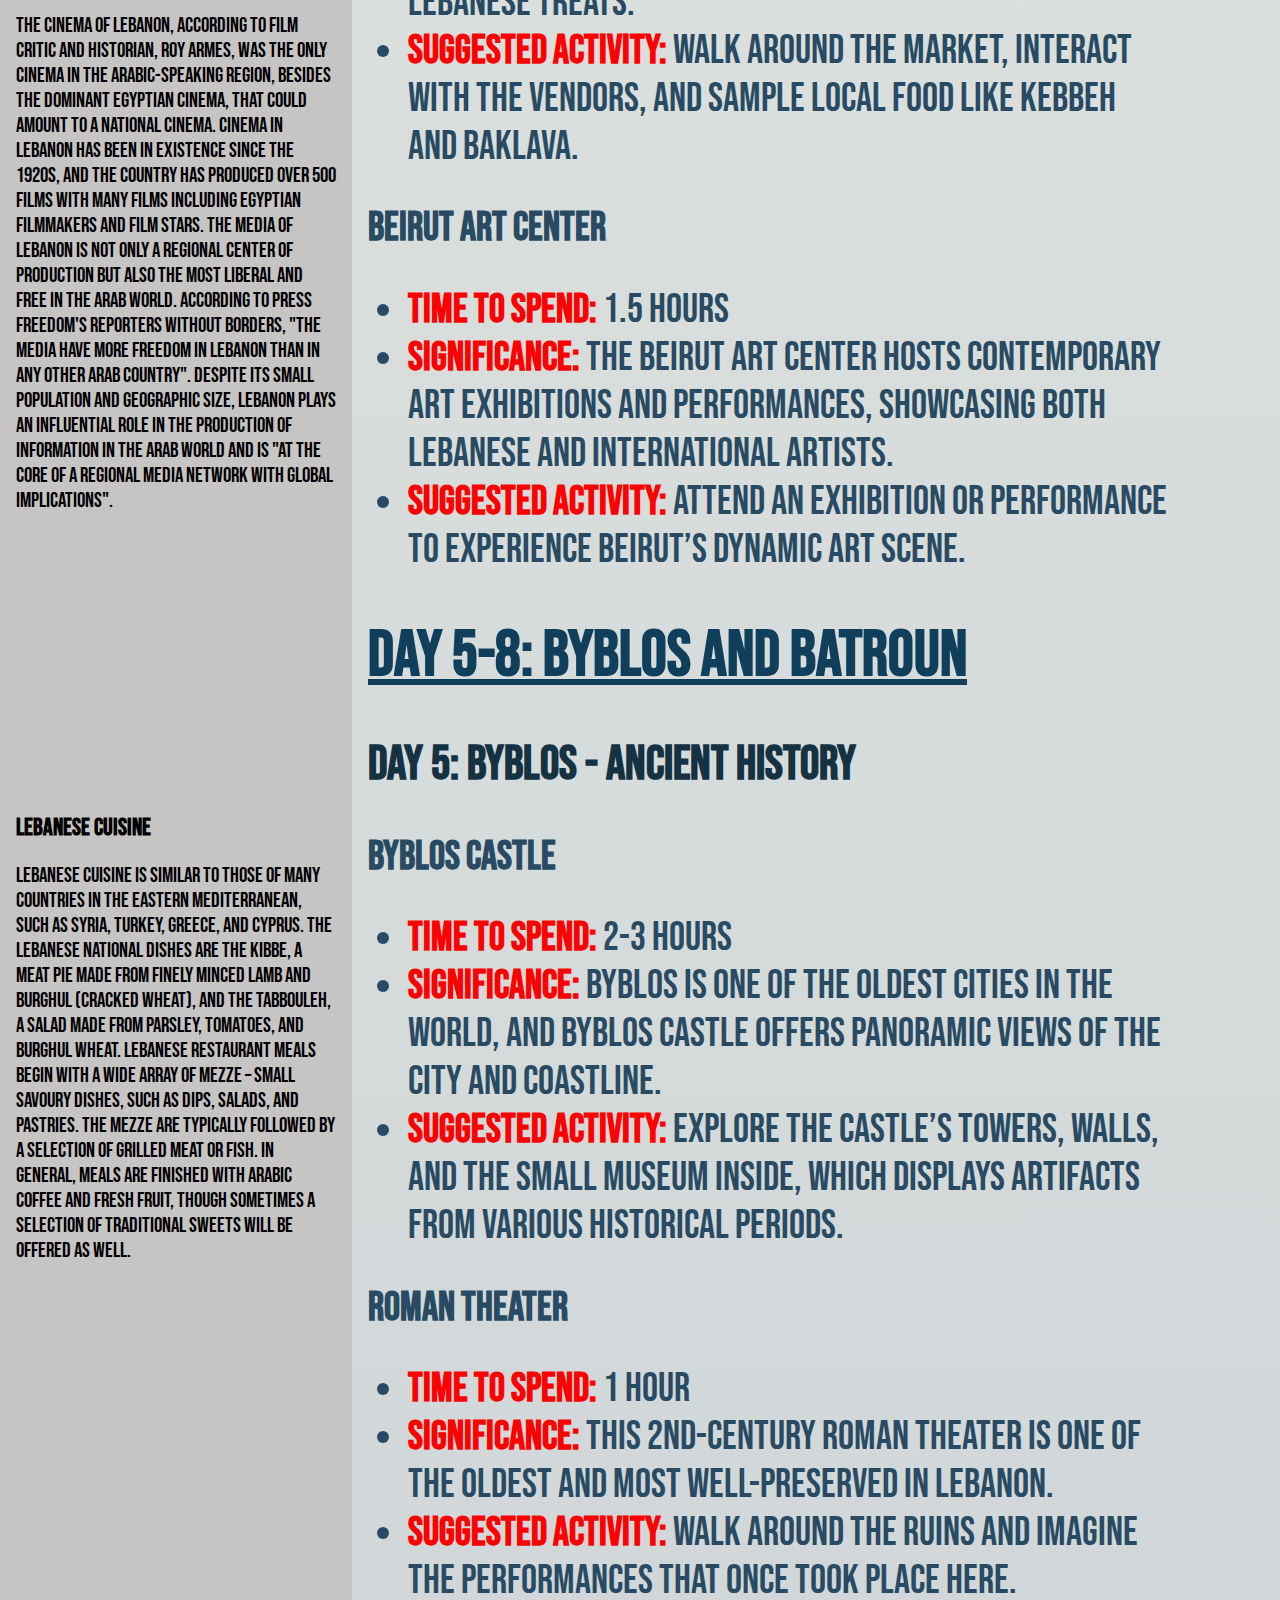
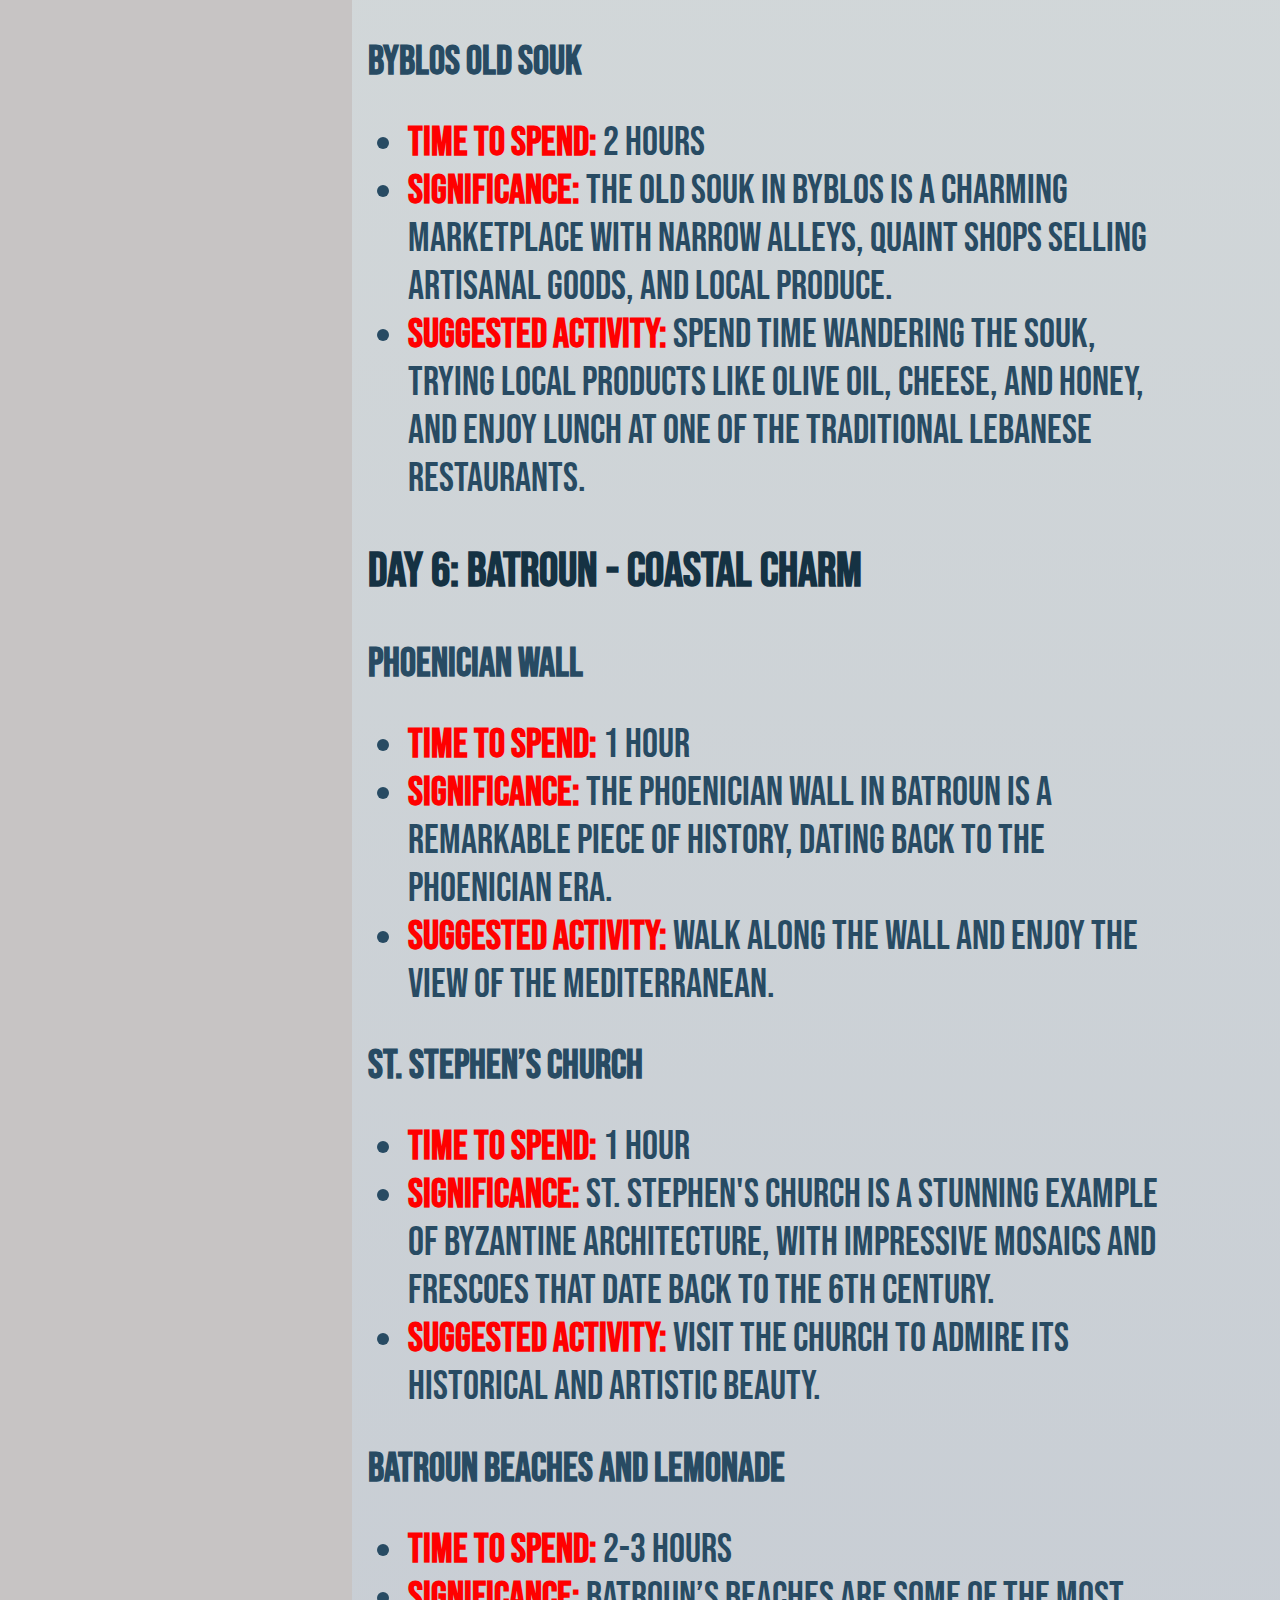
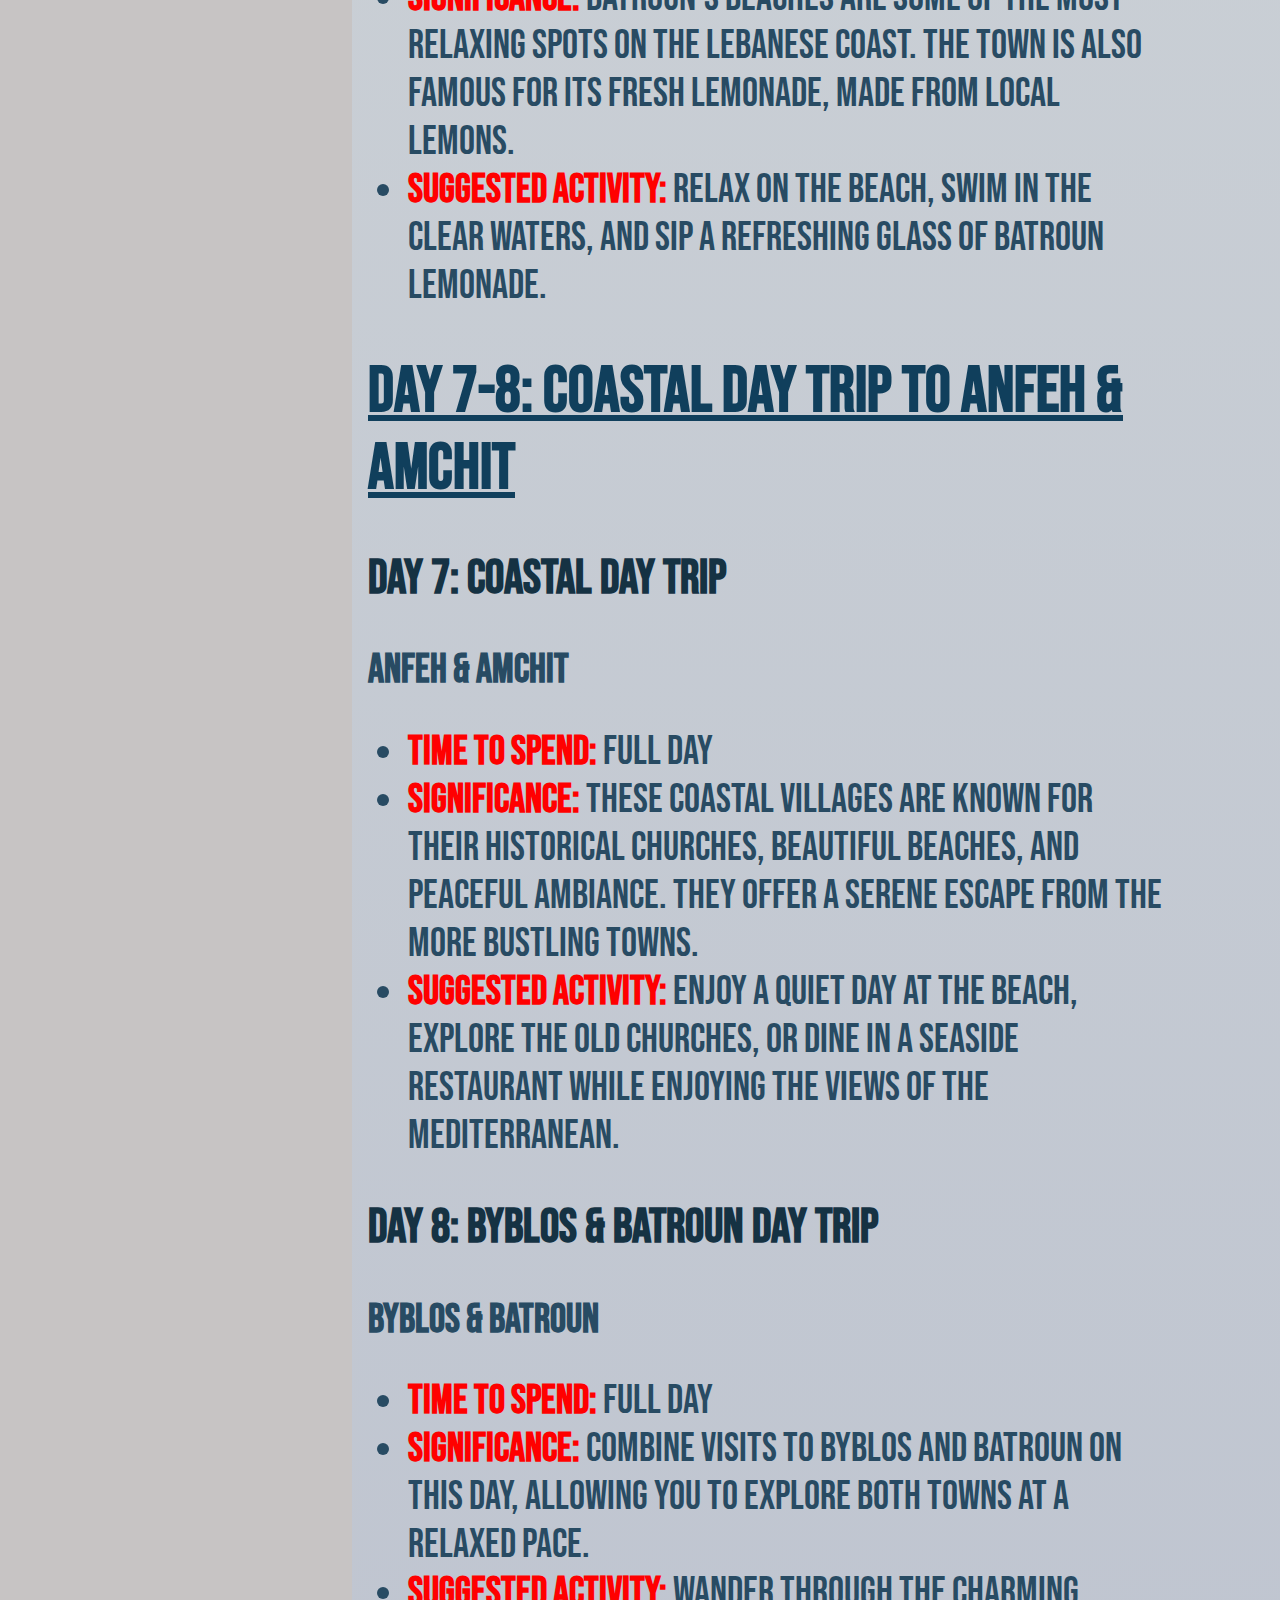
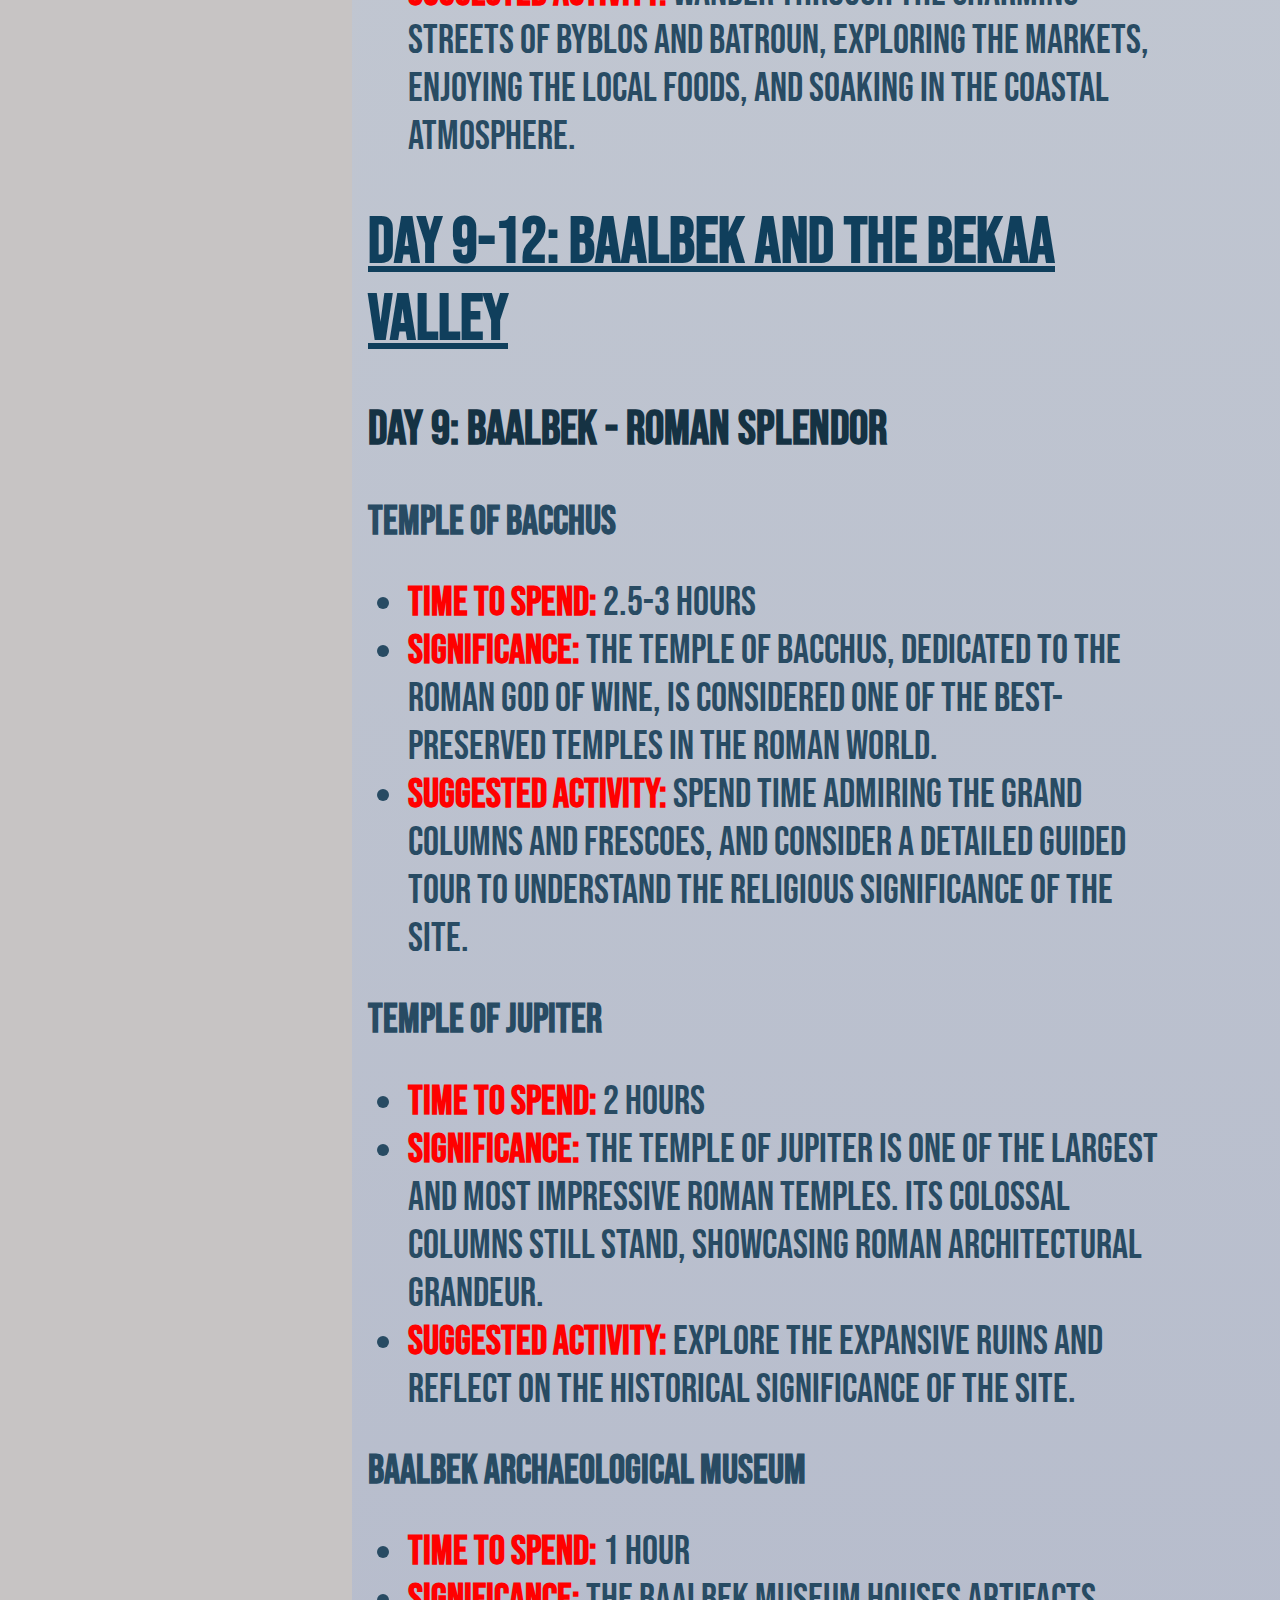
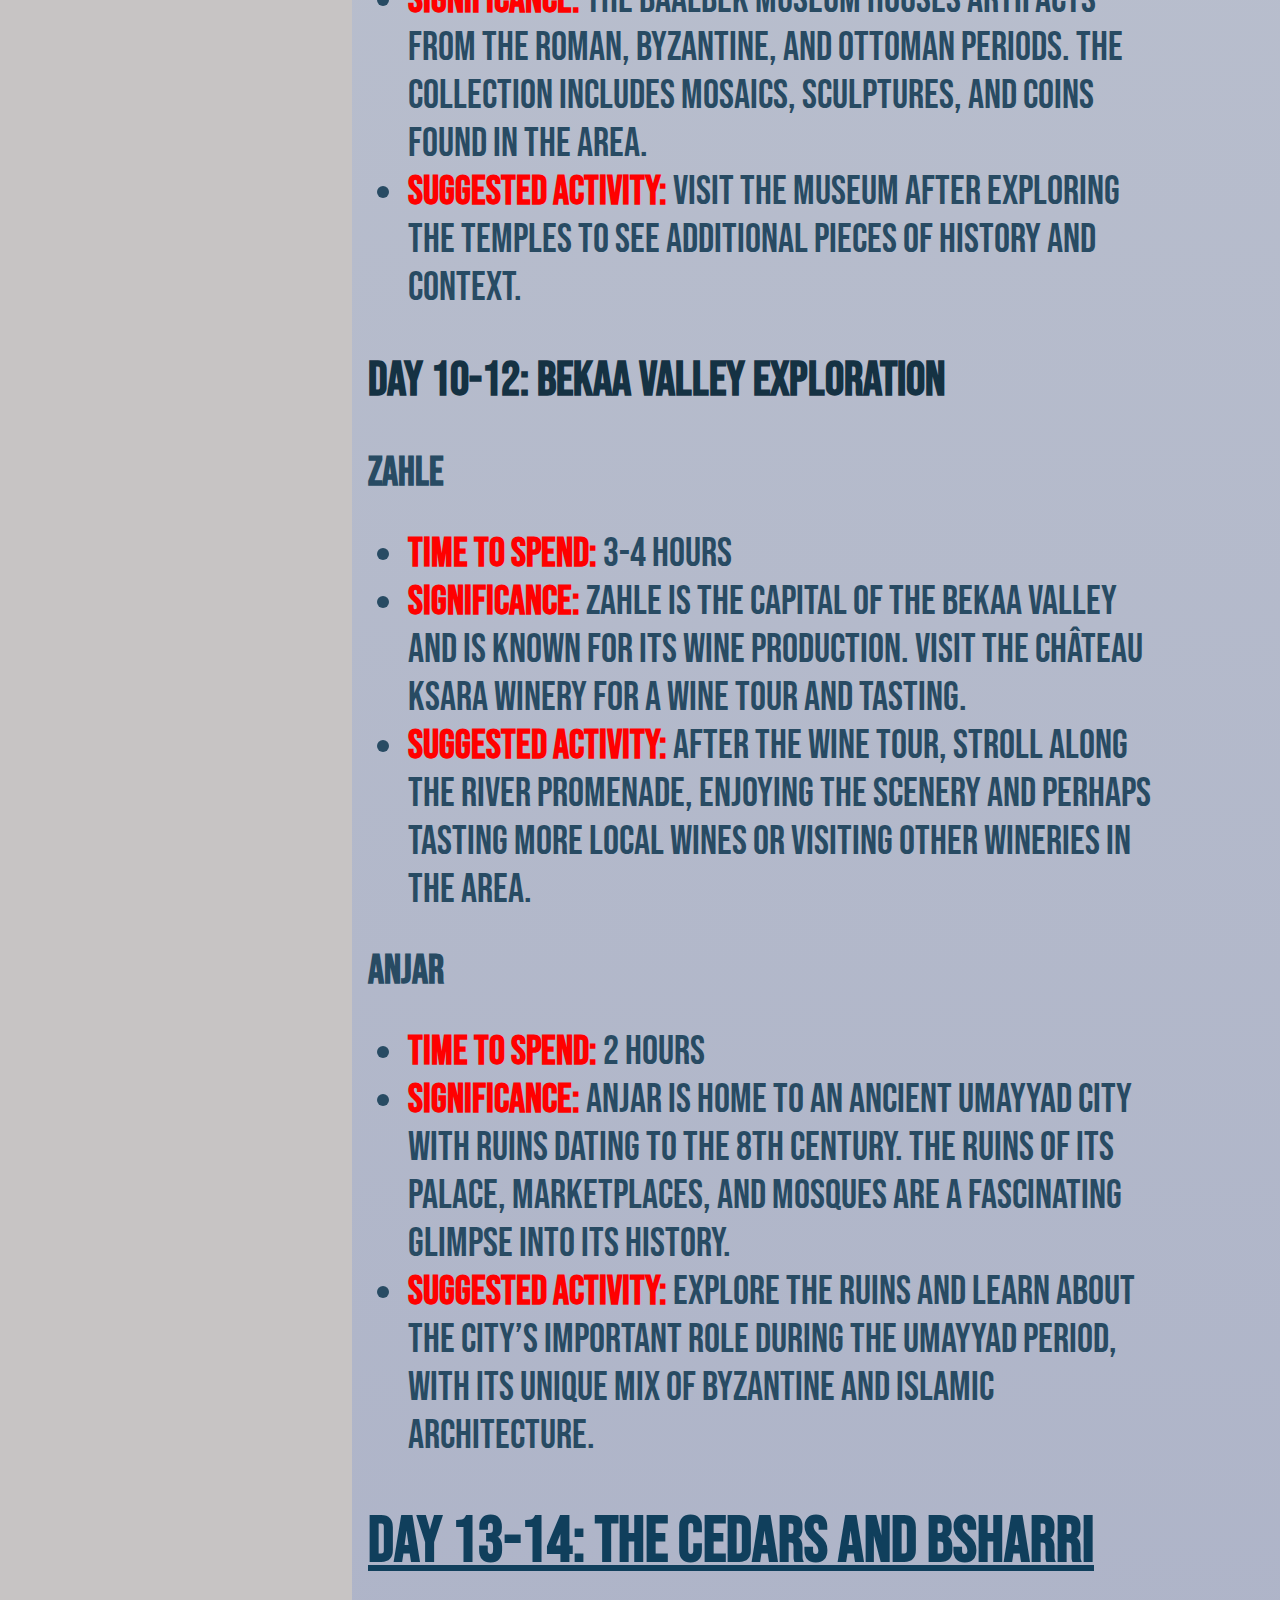
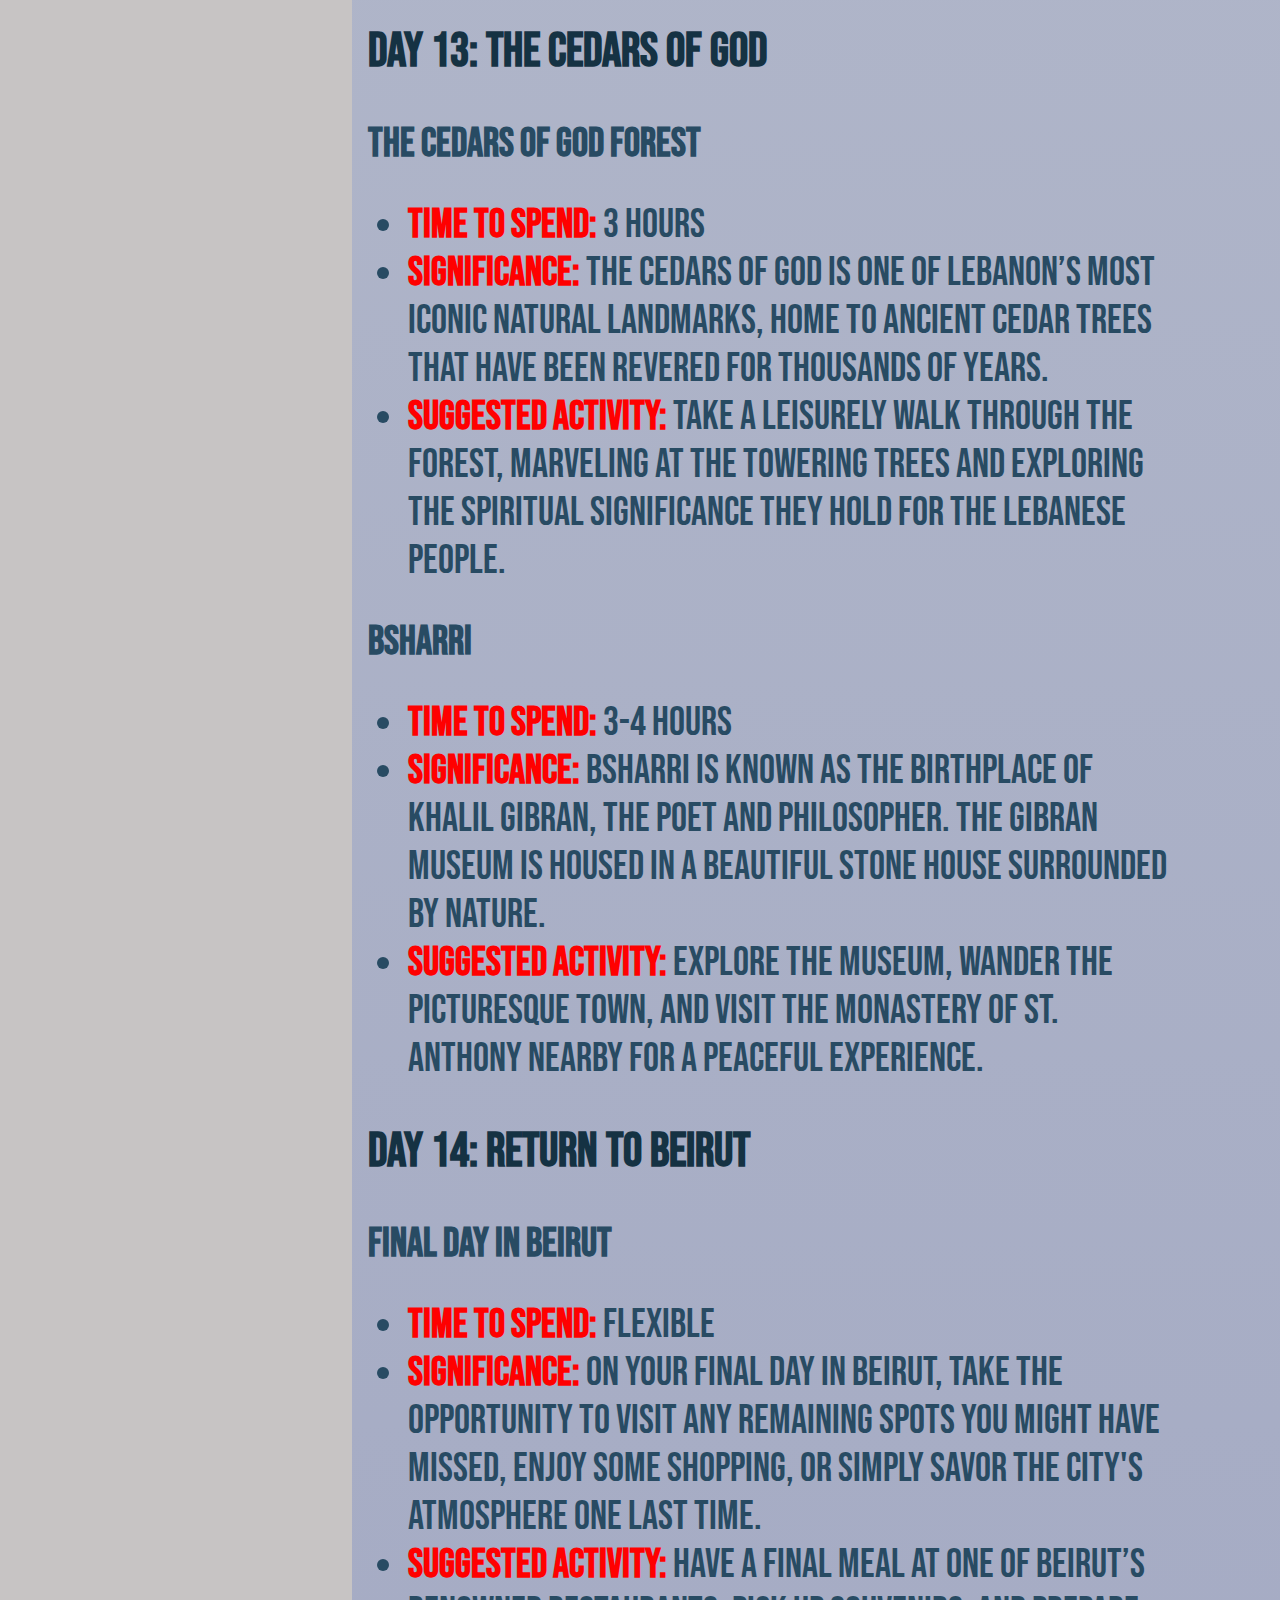
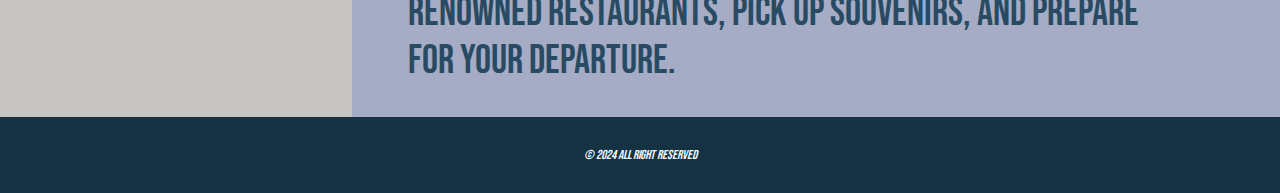
<file: pages/continent/country/lebanon.html>
<!DOCTYPE html>
<html>
    <head>
        <meta charset="UTF-8">
        <link rel="stylesheet" href="lebanon.css">
        <link href="https://fonts.googleapis.com/css2?family=Bebas+Neue&display=swap" rel="stylesheet">
        <link href="https://fonts.googleapis.com/css2?family=Ysabeau+SC:wght@400;700&display=swap" rel="stylesheet">
        <title>Blog | Asia | Lebanon</title>
    </head>
    <body>
        <header>
            <div class="headtit">Travel The World With Us</div>
            <hr class="separator">
        </header>
        <main> 
               <div class="navig">
                <nav>
                    <span><a href="../../../index.html">Home</a></span>
                    <span><a href="../../blog.html" style="color: #e7d530;">Blog</a></span>
                    <span><a href="../../travel tips.html">travil tips</a></span>
                    <span><a href="../../gallery.html">Gallery</a></span>
                    <span><a href="../../about.html">About</a></span>
                </nav>
            </div>
            
            <div style="display: flex;">
            <div class="leftarea">
                <img src="../../../images/lebflag.jpg" alt="Lebanon">
                <section class="paragraph">
                    <h2 class="info-title">Lebanese History</h2>
                    <p class="info">Lebanon has a heritage almost as old as the earliest evidence of mankind. Its geographic position as a crossroads linking the Mediterranean Basin with the great Asian hinterland has conferred on it a cosmopolitan character and a multicultural legacy. Lebanon has an Arab culture colored by Western influences.

                        <br><br>At different periods of its history, Lebanon has come under the domination of foreign rulers, including Assyrians, Babylonians, Persians, Greeks, Romans, and Ottomans. Although often conquered, the Lebanese take pride in their rebellions against despotic and repressive rulers. Moreover, despite foreign domination, Lebanon’s mountainous terrain has provided it with a certain protective isolation, enabling it to survive with an identity all its own.
                        
                        <br><br>Its proximity to the sea has ensured that throughout its history Lebanon has held an important position as a trading center. This tradition of commerce began with the Phoenicians and continued through many centuries, remaining almost unaffected by foreign rule and the worst periods of internal strife.
                        
                        <br><br>The many civilizations have left their traces and markings in numerous cities:</p>
                        <ul>
                            <li>Beirut</li>
                            <li>Baalbek</li>
                            <li>Byblos</li>
                            <li>Sidon</li>
                            <li>Tripoli</li>
                            <li>Tyre</li>
                            <li>Zahle</li>
                        </ul>
                </section>
                <section class="paragraph">
                    <h2 class="info-title">Lebanese Culture</h2>
                    <p class="info">The culture of Lebanon reflects the legacy of various civilizations spanning thousands of years. Originally home to the Canaanite-Phoenicians, and then subsequently conquered and occupied by the Assyrians, the Persians, the Greeks, the Romans, the Arabs, the Crusaders, the Ottoman Turks and most recently the French, Lebanese culture has over the millennia evolved by borrowing from all of these groups. Lebanon's diverse population, composed of different ethnic and religious groups, has further contributed to the country's festivals, musical styles and literature as well as cuisine. Despite the ethnic, linguistic, religious and denominational diversity of the Lebanese, they "share an almost common culture". Lebanese Arabic is universally spoken while food, music, and literature are deep-rooted "in wider Mediterranean and Levantine norms</p>
                </section>
                <section class="paragraph">
                    <h2 class="info-title">Lebanese Arts</h2>
                    <p class="info">In visual arts, Moustafa Farroukh was among Lebanon's most prominent painters of the 20th century. Formally trained in Rome and Paris, he exhibited in venues from Paris to New York to Beirut over his career. Many more contemporary artists are active, such as Walid Raad, a contemporary media artist residing in New York. In the field of photography, the Arab Image Foundation has a collection of over 400,000 photographs from Lebanon and the Middle East. The photographs can be viewed in a research center and various events and publications have been produced in Lebanon and worldwide to promote the collection.</p>
                </section>
                <section class="paragraph">
                    <h2 class="info-title">Lebanese Literature</h2>
                    <p class="info">In literature, Kahlil Gibran is the third best-selling poet of all time, behind Shakespeare and Laozi. He is particularly known for his book The Prophet (1923), which has been translated into over twenty different languages. Ameen Rihani was a major figure in the mahjar literary movement developed by Arab emigrants in North America, and an early theorist of Arab nationalism. Mikhail Naimy is widely recognized as among the most important figures in modern Arabic letters and among the most important spiritual writers of the 20th century. Several contemporary Lebanese writers have also achieved international success; including Elias Khoury, Amin Maalouf, Hanan al-Shaykh, and Georges Schéhadé.</p>
                </section>
                <section class="paragraph">
                    <h2 class="info-title">Lebanese Music</h2>
                    <p class="info">While traditional folk music remains popular in Lebanon, modern music reconciling Western and traditional Arabic styles, pop, and fusion are rapidly advancing in popularity. Lebanese artists like Fairuz, Majida El Roumi, Wadih El Safi, Sabah, Julia Boutros or Najwa Karam are widely known and appreciated in Lebanon and in the Arab world. Radio stations feature a variety of music, including traditional Lebanese, classical Arabic, Armenian and modern French, English, American, and Latin tunes.</p>
                </section>
                <section class="paragraph">
                    <h2 class="info-title">Lebanese Media And Cinema</h2>
                    <p class="info">The cinema of Lebanon, according to film critic and historian, Roy Armes, was the only cinema in the Arabic-speaking region, besides the dominant Egyptian cinema, that could amount to a national cinema. Cinema in Lebanon has been in existence since the 1920s, and the country has produced over 500 films with many films including Egyptian filmmakers and film stars. The media of Lebanon is not only a regional center of production but also the most liberal and free in the Arab world. According to Press freedom's Reporters Without Borders, "the media have more freedom in Lebanon than in any other Arab country". Despite its small population and geographic size, Lebanon plays an influential role in the production of information in the Arab world and is "at the core of a regional media network with global implications".</p>
                </section>
                <section class="paragraph">
                    <h2 class="info-title">Lebanese cuisine</h2>
                    <p class="info">Lebanese cuisine is similar to those of many countries in the Eastern Mediterranean, such as Syria, Turkey, Greece, and Cyprus. The Lebanese national dishes are the kibbe, a meat pie made from finely minced lamb and burghul (cracked wheat), and the tabbouleh, a salad made from parsley, tomatoes, and burghul wheat. Lebanese restaurant meals begin with a wide array of mezze – small savoury dishes, such as dips, salads, and pastries. The mezze are typically followed by a selection of grilled meat or fish. In general, meals are finished with Arabic coffee and fresh fruit, though sometimes a selection of traditional sweets will be offered as well.</p>
                </section>
            </div>
            
            <div class="rightarea">
                    <p>LEBANON<span style="font-size: 2rem; color:#e7d530 ;">Country in the Middle East
                    </span><br>A 14-Day Journey</p>
                    <div class="day" id="day1-4">
                        <h1>Day 1-4: Beirut - The Capital City</h1>
                        <div class="day-section" id="day1">
                            <h2>Day 1: Arrival and Exploration of Beirut</h2>
                            <div class="activity">
                                <h2>National Museum of Beirut</h2>
                                <ul>
                                    <li><span class="small-title">Time to Spend:</span> 3 hours</li>
                                    <li><span class="small-title">Significance:</span> The National Museum holds a vast collection of artifacts that tell the story of Lebanon from prehistoric times to the Byzantine period.</li>
                                    <li><span class="small-title">Suggested Activity:</span> Take a guided tour to understand the historical significance of each artifact.</li>
                                </ul>
                            </div>
                
                            <div class="activity">
                                <h2>Roman Baths</h2>
                                <ul>
                                    <li><span class="small-title">Time to Spend:</span> 1 hour</li>
                                    <li><span class="small-title">Significance:</span> These Roman Baths, dating back to the 2nd century, offer insight into the everyday life of ancient Romans.</li>
                                    <li><span class="small-title">Suggested Activity:</span> Visit the museum inside the Roman Baths to understand how they were used and how they were discovered.</li>
                                </ul>
                            </div>
                
                            <div class="activity">
                                <h2>Zaitunay Bay</h2>
                                <ul>
                                    <li><span class="small-title">Time to Spend:</span> 1.5-2 hours</li>
                                    <li><span class="small-title">Significance:</span> A beautiful waterfront area, perfect for a relaxing evening with panoramic views of the Mediterranean and Beirut skyline.</li>
                                    <li><span class="small-title">Suggested Activity:</span> Take a sunset walk along the promenade or dine at one of the seafood restaurants facing the bay.</li>
                                </ul>
                            </div>
                        </div>
                
                        <div class="day-section" id="day2">
                            <h2>Day 2: Cultural and Historical Landmarks</h2>
                            <div class="activity">
                                <h2>Mohammad Al-Amin Mosque & Martyrs' Square</h2>
                                <ul>
                                    <li><span class="small-title">Time to Spend:</span> 1.5 hours</li>
                                    <li><span class="small-title">Significance:</span> The Mohammad Al-Amin Mosque is an imposing structure with its stunning blue dome. Located next to Martyrs’ Square, it serves as a reminder of Lebanon’s complex history.</li>
                                    <li><span class="small-title">Suggested Activity:</span> Explore the mosque’s serene interior and the surrounding square that holds political and historical significance.</li>
                                </ul>
                            </div>
                
                            <div class="activity">
                                <h2>Sursock Museum</h2>
                                <ul>
                                    <li><span class="small-title">Time to Spend:</span> 2-3 hours</li>
                                    <li><span class="small-title">Significance:</span> Housed in a beautiful 19th-century mansion, the Sursock Museum features Lebanese and Middle Eastern contemporary art.</li>
                                    <li><span class="small-title">Suggested Activity:</span> Enjoy the exhibitions and learn about Lebanon’s modern and contemporary art scene.</li>
                                </ul>
                            </div>
                
                            <div class="activity">
                                <h2>Gemmayzeh and Mar Mikhael</h2>
                                <ul>
                                    <li><span class="small-title">Time to Spend:</span> 2-3 hours</li>
                                    <li><span class="small-title">Significance:</span> These neighborhoods are known for their vibrant arts scene, street art, cafes, and boutiques.</li>
                                    <li><span class="small-title">Suggested Activity:</span> Take a leisurely walk, explore art galleries, and stop for coffee or a meal at one of the many chic restaurants.</li>
                                </ul>
                            </div>
                        </div>
                
                        <div class="day-section" id="day3">
                            <h2>Day 3: Jeita Grotto and Beirut’s Hidden Gems</h2>
                            <div class="activity">
                                <h2>Jeita Grotto</h2>
                                <ul>
                                    <li><span class="small-title">Time to Spend:</span> 3-4 hours</li>
                                    <li><span class="small-title">Significance:</span> A UNESCO World Heritage Site, Jeita Grotto is one of Lebanon’s most breathtaking natural wonders.</li>
                                    <li><span class="small-title">Suggested Activity:</span> Explore the upper and lower galleries, appreciating the impressive stalactites and stalagmites.</li>
                                </ul>
                            </div>
                
                            <div class="activity">
                                <h2>Pigeon Rocks (Raouche)</h2>
                                <ul>
                                    <li><span class="small-title">Time to Spend:</span> 1.5 hours</li>
                                    <li><span class="small-title">Significance:</span> Pigeon Rocks are iconic natural landmarks, standing majestically in the Mediterranean Sea.</li>
                                    <li><span class="small-title">Suggested Activity:</span> Walk along the Corniche, enjoy the view of the rocks, or take a boat ride to get closer.</li>
                                </ul>
                            </div>
                        </div>
                
                        <div class="day-section" id="day4">
                            <h2>Day 4: Relaxing Day and Hidden Gems</h2>
                            <div class="activity">
                                <h2>Souk El Tayeb</h2>
                                <ul>
                                    <li><span class="small-title">Time to Spend:</span> 1.5 hours</li>
                                    <li><span class="small-title">Significance:</span> Lebanon’s first farmer’s market, Souk El Tayeb offers fresh produce, artisanal products, and Lebanese treats.</li>
                                    <li><span class="small-title">Suggested Activity:</span> Walk around the market, interact with the vendors, and sample local food like kebbeh and baklava.</li>
                                </ul>
                            </div>
                
                            <div class="activity">
                                <h2>Beirut Art Center</h2>
                                <ul>
                                    <li><span class="small-title">Time to Spend:</span> 1.5 hours</li>
                                    <li><span class="small-title">Significance:</span> The Beirut Art Center hosts contemporary art exhibitions and performances, showcasing both Lebanese and international artists.</li>
                                    <li><span class="small-title">Suggested Activity:</span> Attend an exhibition or performance to experience Beirut’s dynamic art scene.</li>
                                </ul>
                            </div>
                        </div>
                
                    </div>
                
                    <div class="day" id="day5-8">
                        <h1>Day 5-8: Byblos and Batroun</h1>
                
                        <div class="day-section" id="day5">
                            <h2>Day 5: Byblos - Ancient History</h2>
                            <div class="activity">
                                <h2>Byblos Castle</h2>
                                <ul>
                                    <li><span class="small-title">Time to Spend:</span> 2-3 hours</li>
                                    <li><span class="small-title">Significance:</span> Byblos is one of the oldest cities in the world, and Byblos Castle offers panoramic views of the city and coastline.</li>
                                    <li><span class="small-title">Suggested Activity:</span> Explore the castle’s towers, walls, and the small museum inside, which displays artifacts from various historical periods.</li>
                                </ul>
                            </div>
                
                            <div class="activity">
                                <h2>Roman Theater</h2>
                                <ul>
                                    <li><span class="small-title">Time to Spend:</span> 1 hour</li>
                                    <li><span class="small-title">Significance:</span> This 2nd-century Roman theater is one of the oldest and most well-preserved in Lebanon.</li>
                                    <li><span class="small-title">Suggested Activity:</span> Walk around the ruins and imagine the performances that once took place here.</li>
                                </ul>
                            </div>
                
                            <div class="activity">
                                <h2>Byblos Old Souk</h2>
                                <ul>
                                    <li><span class="small-title">Time to Spend:</span> 2 hours</li>
                                    <li><span class="small-title">Significance:</span> The Old Souk in Byblos is a charming marketplace with narrow alleys, quaint shops selling artisanal goods, and local produce.</li>
                                    <li><span class="small-title">Suggested Activity:</span> Spend time wandering the souk, trying local products like olive oil, cheese, and honey, and enjoy lunch at one of the traditional Lebanese restaurants.</li>
                                </ul>
                            </div>
                        </div>
                
                        <div class="day-section" id="day6">
                            <h2>Day 6: Batroun - Coastal Charm</h2>
                            <div class="activity">
                                <h2>Phoenician Wall</h2>
                                <ul>
                                    <li><span class="small-title">Time to Spend:</span> 1 hour</li>
                                    <li><span class="small-title">Significance:</span> The Phoenician Wall in Batroun is a remarkable piece of history, dating back to the Phoenician era.</li>
                                    <li><span class="small-title">Suggested Activity:</span> Walk along the wall and enjoy the view of the Mediterranean.</li>
                                </ul>
                            </div>
                
                            <div class="activity">
                                <h2>St. Stephen’s Church</h2>
                                <ul>
                                    <li><span class="small-title">Time to Spend:</span> 1 hour</li>
                                    <li><span class="small-title">Significance:</span> St. Stephen's Church is a stunning example of Byzantine architecture, with impressive mosaics and frescoes that date back to the 6th century.</li>
                                    <li><span class="small-title">Suggested Activity:</span> Visit the church to admire its historical and artistic beauty.</li>
                                </ul>
                            </div>
                
                            <div class="activity">
                                <h2>Batroun Beaches and Lemonade</h2>
                                <ul>
                                    <li><span class="small-title">Time to Spend:</span> 2-3 hours</li>
                                    <li><span class="small-title">Significance:</span> Batroun’s beaches are some of the most relaxing spots on the Lebanese coast. The town is also famous for its fresh lemonade, made from local lemons.</li>
                                    <li><span class="small-title">Suggested Activity:</span> Relax on the beach, swim in the clear waters, and sip a refreshing glass of Batroun Lemonade.</li>
                                </ul>
                            </div>
                        </div>
                    </div>
                    <div class="day" id="day7-8">
                        <h1>Day 7-8: Coastal Day Trip to Anfeh & Amchit</h1>
                
                        <div class="day-section" id="day7">
                            <h2>Day 7: Coastal Day Trip</h2>
                            <div class="activity">
                                <h2>Anfeh & Amchit</h2>
                                <ul>
                                    <li><span class="small-title">Time to Spend:</span> Full Day</li>
                                    <li><span class="small-title">Significance:</span> These coastal villages are known for their historical churches, beautiful beaches, and peaceful ambiance. They offer a serene escape from the more bustling towns.</li>
                                    <li><span class="small-title">Suggested Activity:</span> Enjoy a quiet day at the beach, explore the old churches, or dine in a seaside restaurant while enjoying the views of the Mediterranean.</li>
                                </ul>
                            </div>
                        </div>
                
                        <div class="day-section" id="day8">
                            <h2>Day 8: Byblos & Batroun Day Trip</h2>
                            <div class="activity">
                                <h2>Byblos & Batroun</h2>
                                <ul>
                                    <li><span class="small-title">Time to Spend:</span> Full Day</li>
                                    <li><span class="small-title">Significance:</span> Combine visits to Byblos and Batroun on this day, allowing you to explore both towns at a relaxed pace.</li>
                                    <li><span class="small-title">Suggested Activity:</span> Wander through the charming streets of Byblos and Batroun, exploring the markets, enjoying the local foods, and soaking in the coastal atmosphere.</li>
                                </ul>
                            </div>
                        </div>
                
                    </div>
                
                    <div class="day" id="day9-12">
                        <h1>Day 9-12: Baalbek and the Bekaa Valley</h1>
                
                        <div class="day-section" id="day9">
                            <h2>Day 9: Baalbek - Roman Splendor</h2>
                            <div class="activity">
                                <h2>Temple of Bacchus</h2>
                                <ul>
                                    <li><span class="small-title">Time to Spend:</span> 2.5-3 hours</li>
                                    <li><span class="small-title">Significance:</span> The Temple of Bacchus, dedicated to the Roman god of wine, is considered one of the best-preserved temples in the Roman world.</li>
                                    <li><span class="small-title">Suggested Activity:</span> Spend time admiring the grand columns and frescoes, and consider a detailed guided tour to understand the religious significance of the site.</li>
                                </ul>
                            </div>
                
                            <div class="activity">
                                <h2>Temple of Jupiter</h2>
                                <ul>
                                    <li><span class="small-title">Time to Spend:</span> 2 hours</li>
                                    <li><span class="small-title">Significance:</span> The Temple of Jupiter is one of the largest and most impressive Roman temples. Its colossal columns still stand, showcasing Roman architectural grandeur.</li>
                                    <li><span class="small-title">Suggested Activity:</span> Explore the expansive ruins and reflect on the historical significance of the site.</li>
                                </ul>
                            </div>
                
                            <div class="activity">
                                <h2>Baalbek Archaeological Museum</h2>
                                <ul>
                                    <li><span class="small-title">Time to Spend:</span> 1 hour</li>
                                    <li><span class="small-title">Significance:</span> The Baalbek Museum houses artifacts from the Roman, Byzantine, and Ottoman periods. The collection includes mosaics, sculptures, and coins found in the area.</li>
                                    <li><span class="small-title">Suggested Activity:</span> Visit the museum after exploring the temples to see additional pieces of history and context.</li>
                                </ul>
                            </div>
                        </div>
                
                        <div class="day-section" id="day10-12">
                            <h2>Day 10-12: Bekaa Valley Exploration</h2>
                            <div class="activity">
                                <h2>Zahle</h2>
                                <ul>
                                    <li><span class="small-title">Time to Spend:</span> 3-4 hours</li>
                                    <li><span class="small-title">Significance:</span> Zahle is the capital of the Bekaa Valley and is known for its wine production. Visit the Château Ksara Winery for a wine tour and tasting.</li>
                                    <li><span class="small-title">Suggested Activity:</span> After the wine tour, stroll along the river promenade, enjoying the scenery and perhaps tasting more local wines or visiting other wineries in the area.</li>
                                </ul>
                            </div>
                
                            <div class="activity">
                                <h2>Anjar</h2>
                                <ul>
                                    <li><span class="small-title">Time to Spend:</span> 2 hours</li>
                                    <li><span class="small-title">Significance:</span> Anjar is home to an ancient Umayyad city with ruins dating to the 8th century. The ruins of its palace, marketplaces, and mosques are a fascinating glimpse into its history.</li>
                                    <li><span class="small-title">Suggested Activity:</span> Explore the ruins and learn about the city’s important role during the Umayyad period, with its unique mix of Byzantine and Islamic architecture.</li>
                                </ul>
                            </div>
                        </div>
                
                    </div>
                
                    <div class="day" id="day13-14">
                        <h1>Day 13-14: The Cedars and Bsharri</h1>
                
                        <div class="day-section" id="day13">
                            <h2>Day 13: The Cedars of God</h2>
                            <div class="activity">
                                <h2>The Cedars of God Forest</h2>
                                <ul>
                                    <li><span class="small-title">Time to Spend:</span> 3 hours</li>
                                    <li><span class="small-title">Significance:</span> The Cedars of God is one of Lebanon’s most iconic natural landmarks, home to ancient cedar trees that have been revered for thousands of years.</li>
                                    <li><span class="small-title">Suggested Activity:</span> Take a leisurely walk through the forest, marveling at the towering trees and exploring the spiritual significance they hold for the Lebanese people.</li>
                                </ul>
                            </div>
                
                            <div class="activity">
                                <h2>Bsharri</h2>
                                <ul>
                                    <li><span class="small-title">Time to Spend:</span> 3-4 hours</li>
                                    <li><span class="small-title">Significance:</span> Bsharri is known as the birthplace of Khalil Gibran, the poet and philosopher. The Gibran Museum is housed in a beautiful stone house surrounded by nature.</li>
                                    <li><span class="small-title">Suggested Activity:</span> Explore the museum, wander the picturesque town, and visit the Monastery of St. Anthony nearby for a peaceful experience.</li>
                                </ul>
                            </div>
                        </div>
                
                        <div class="day-section" id="day14">
                            <h2>Day 14: Return to Beirut</h2>
                            <div class="activity">
                                <h2>Final Day in Beirut</h2>
                                <ul>
                                    <li><span class="small-title">Time to Spend:</span> Flexible</li>
                                    <li><span class="small-title">Significance:</span> On your final day in Beirut, take the opportunity to visit any remaining spots you might have missed, enjoy some shopping, or simply savor the city's atmosphere one last time.</li>
                                    <li><span class="small-title">Suggested Activity:</span> Have a final meal at one of Beirut’s renowned restaurants, pick up souvenirs, and prepare for your departure.</li>
                                </ul>
                            </div>
                        </div>
                
                    </div>
                </div>
            </div>
        </main>
        <footer style="clear: both;">
            <span style="color: aliceblue; font-size: small;"><i>&copy; 2024 All Right Reserved </i></span>
        </footer>
    </body>
</html>
</file>
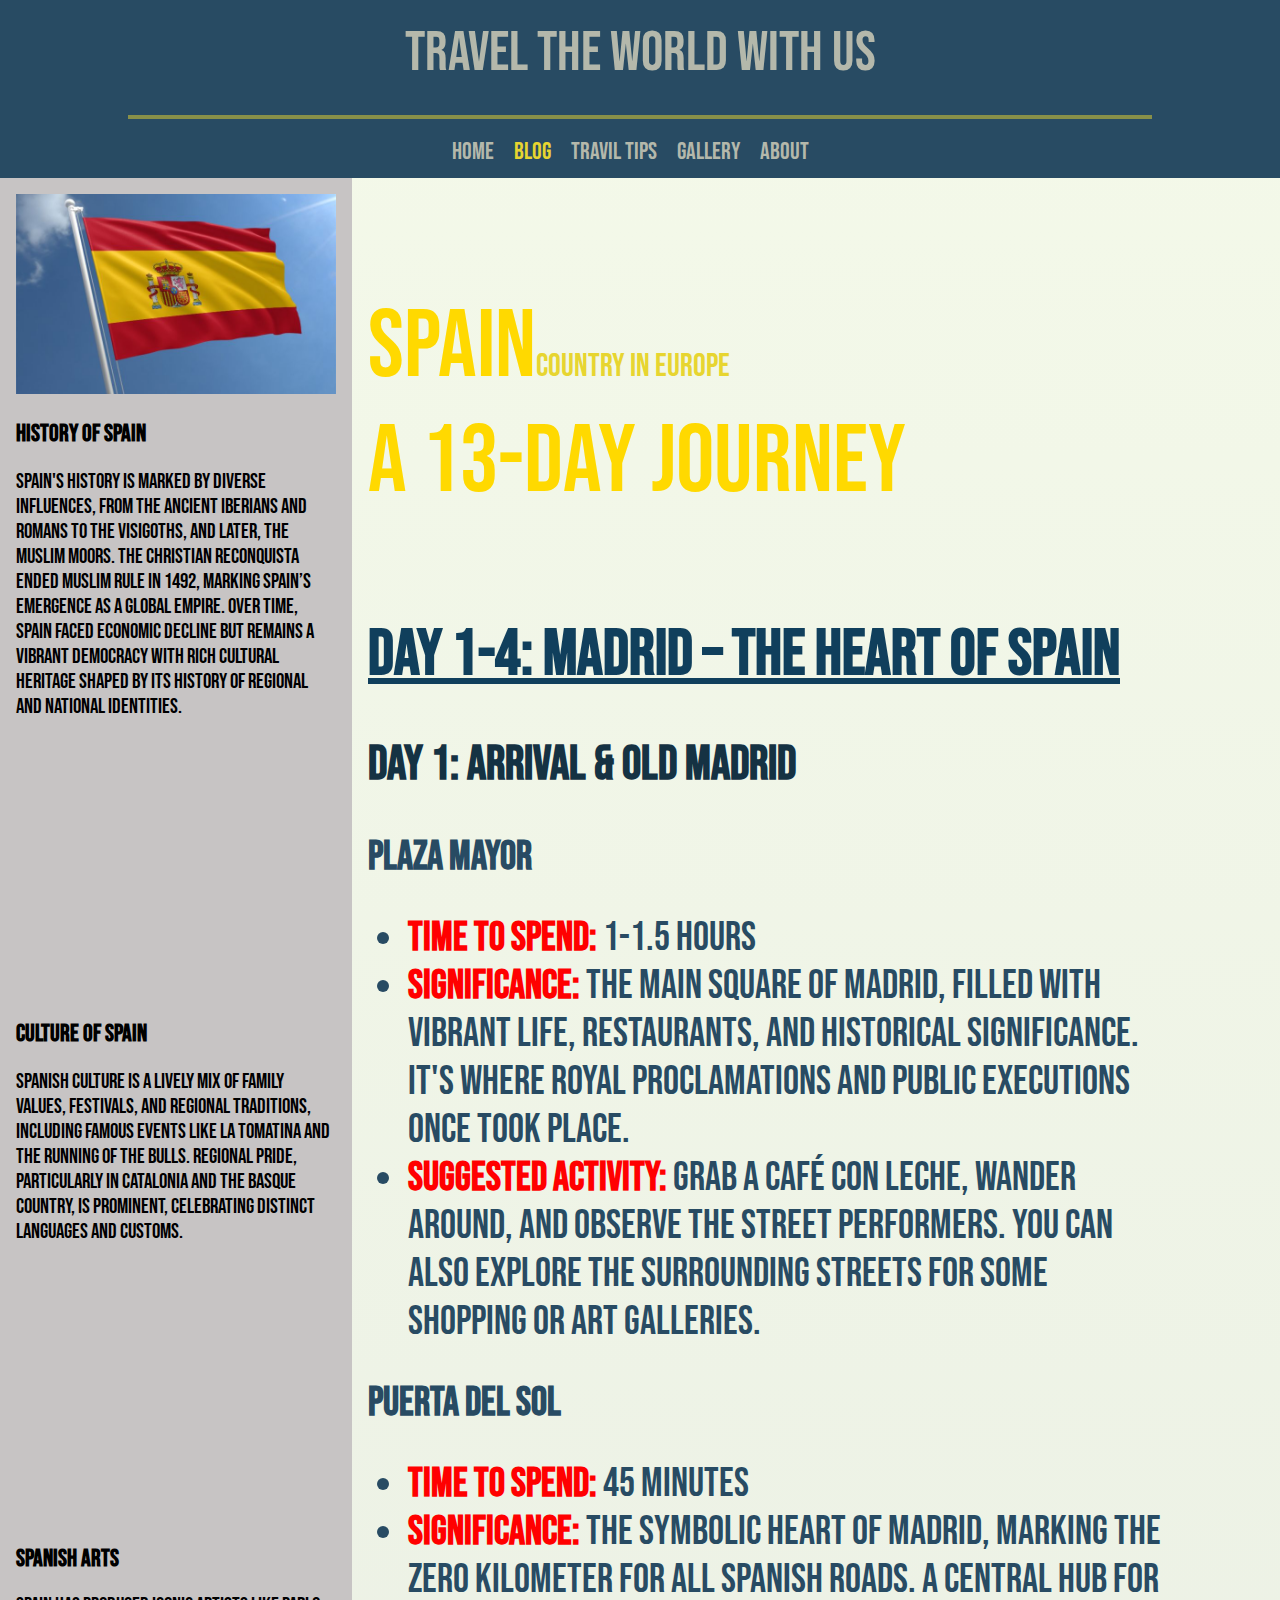
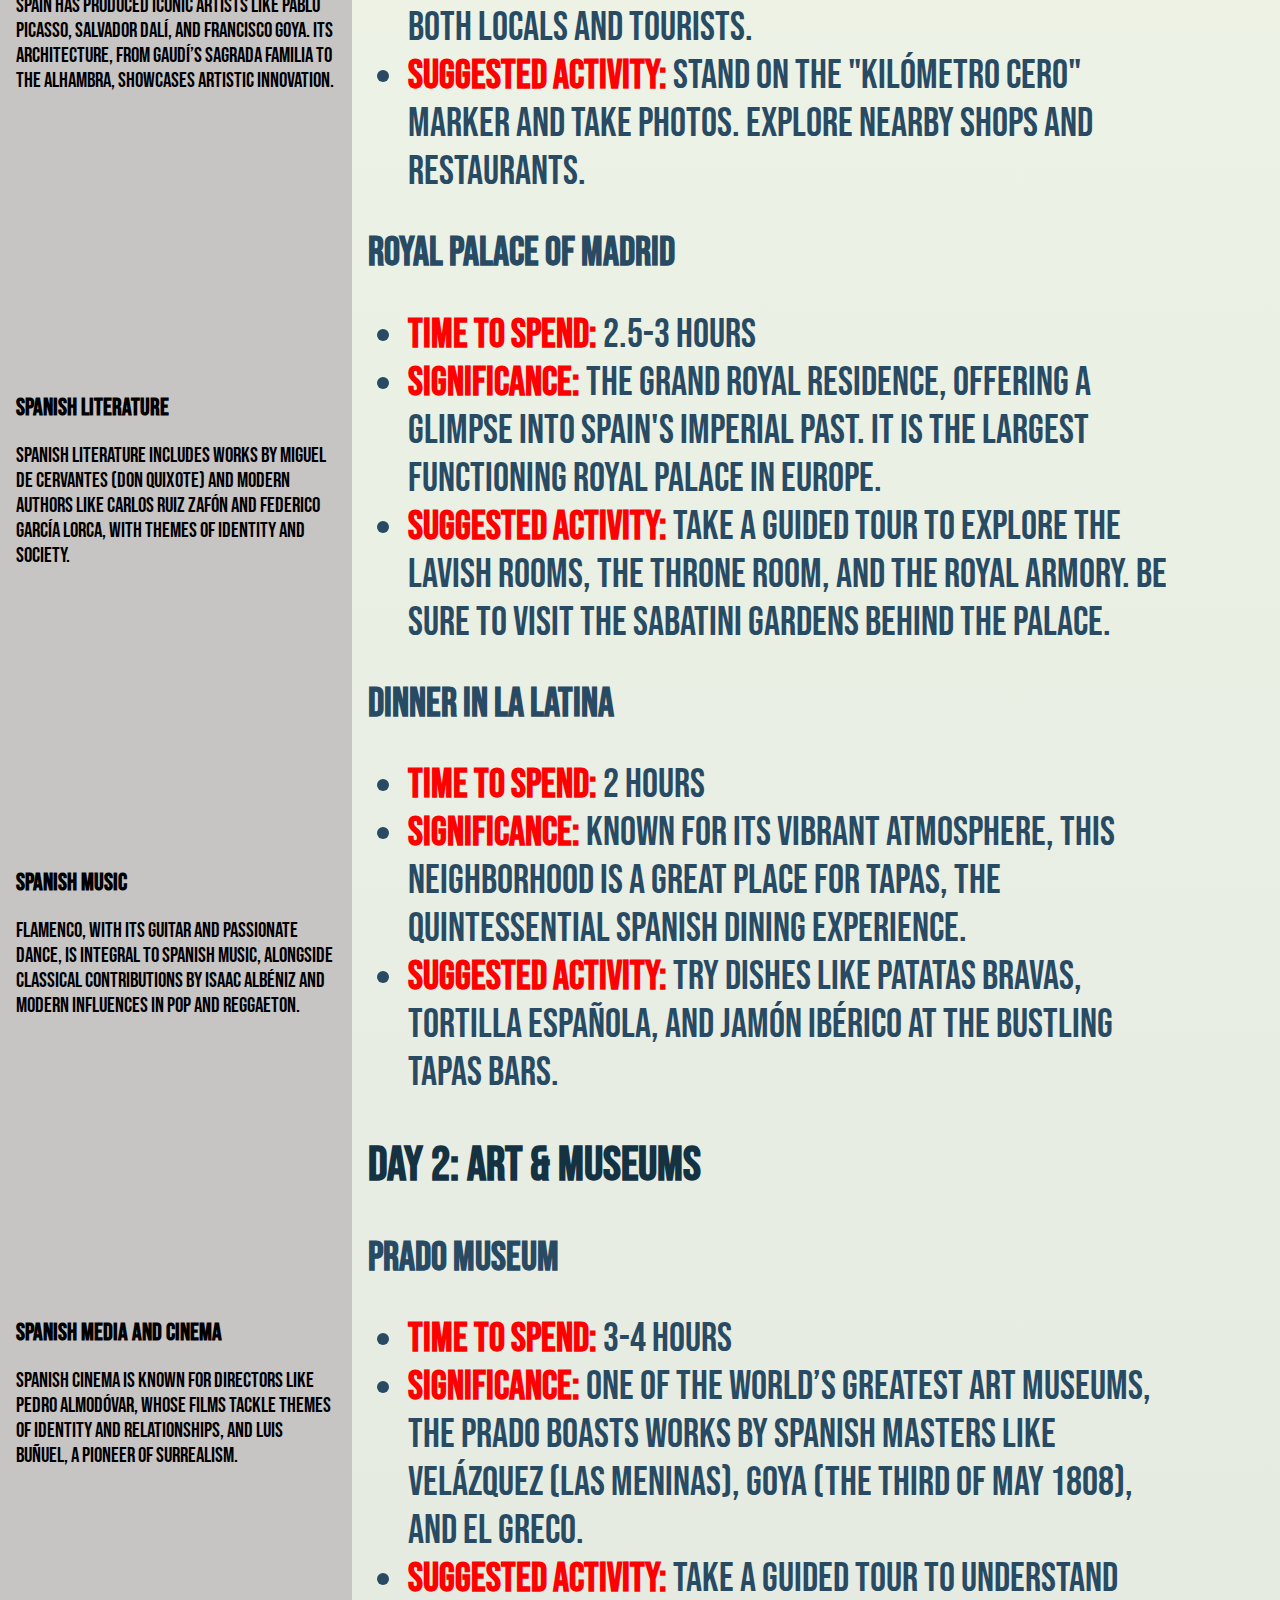
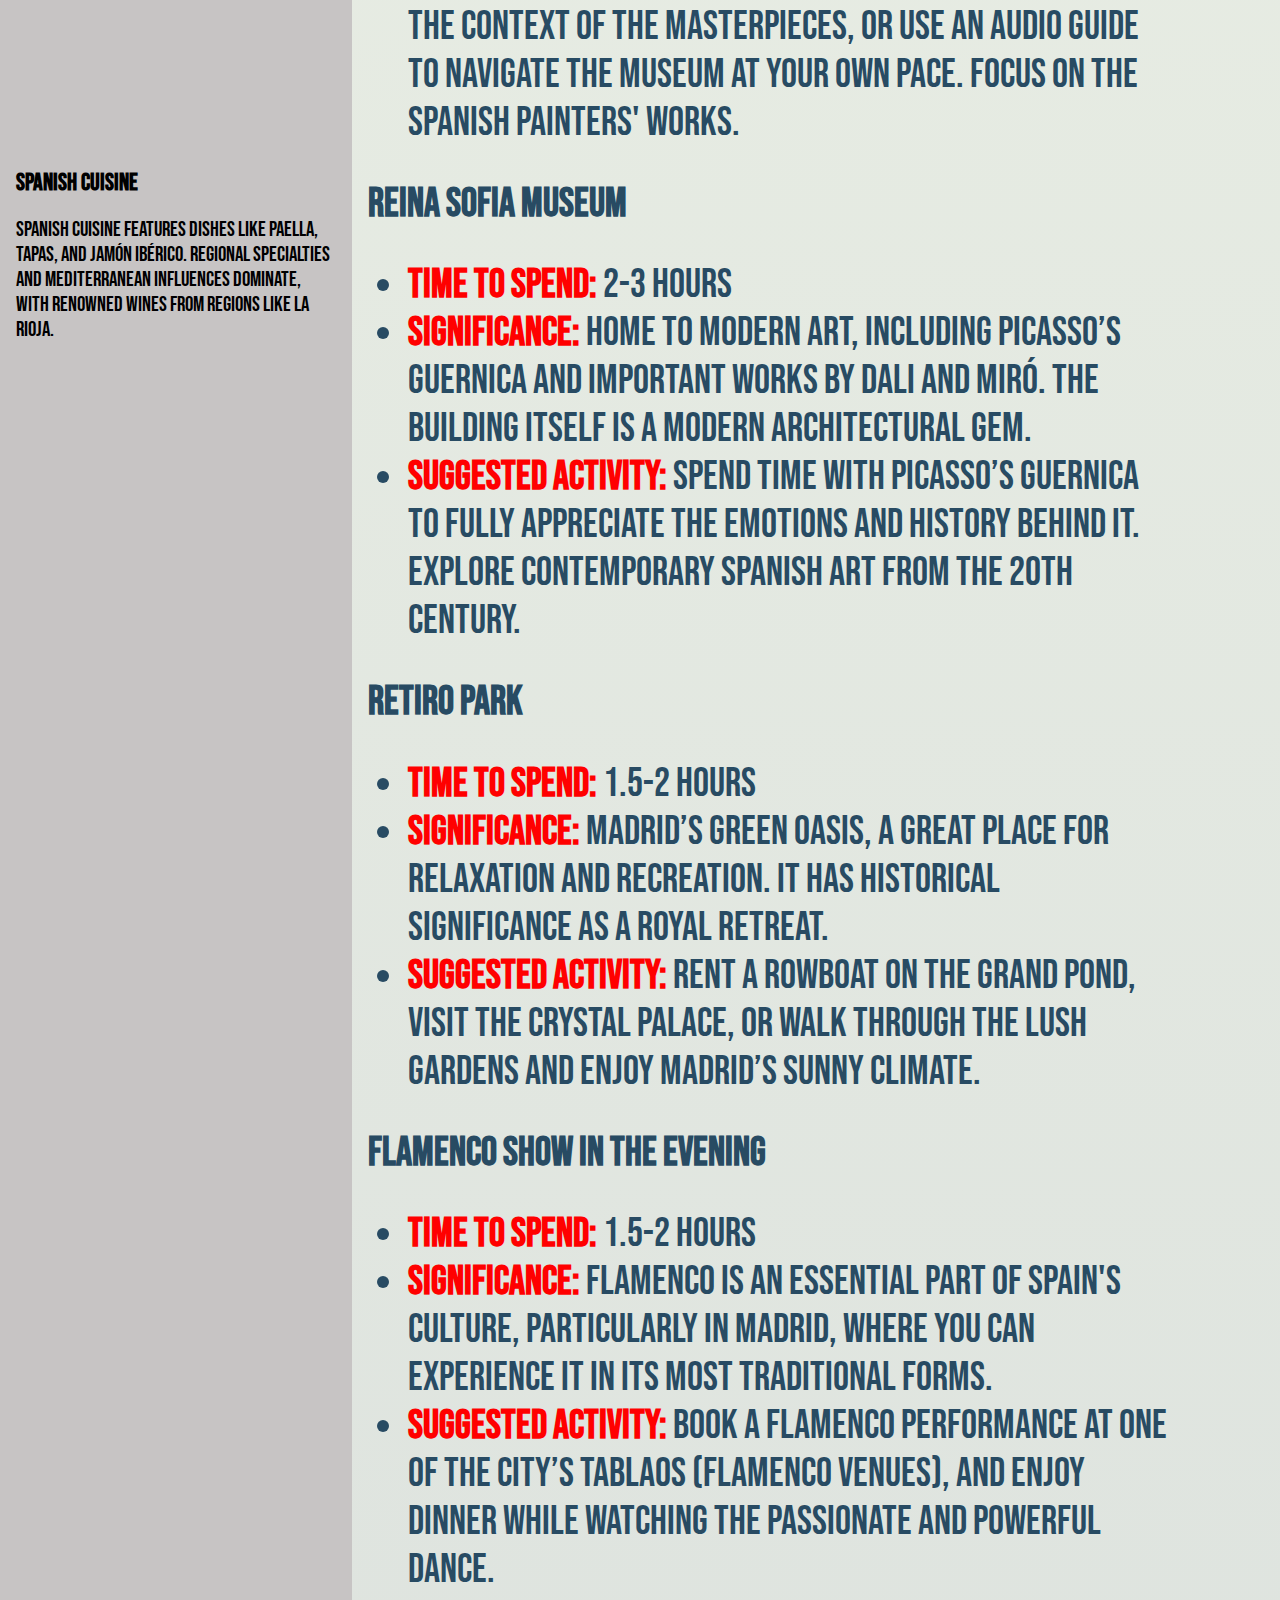
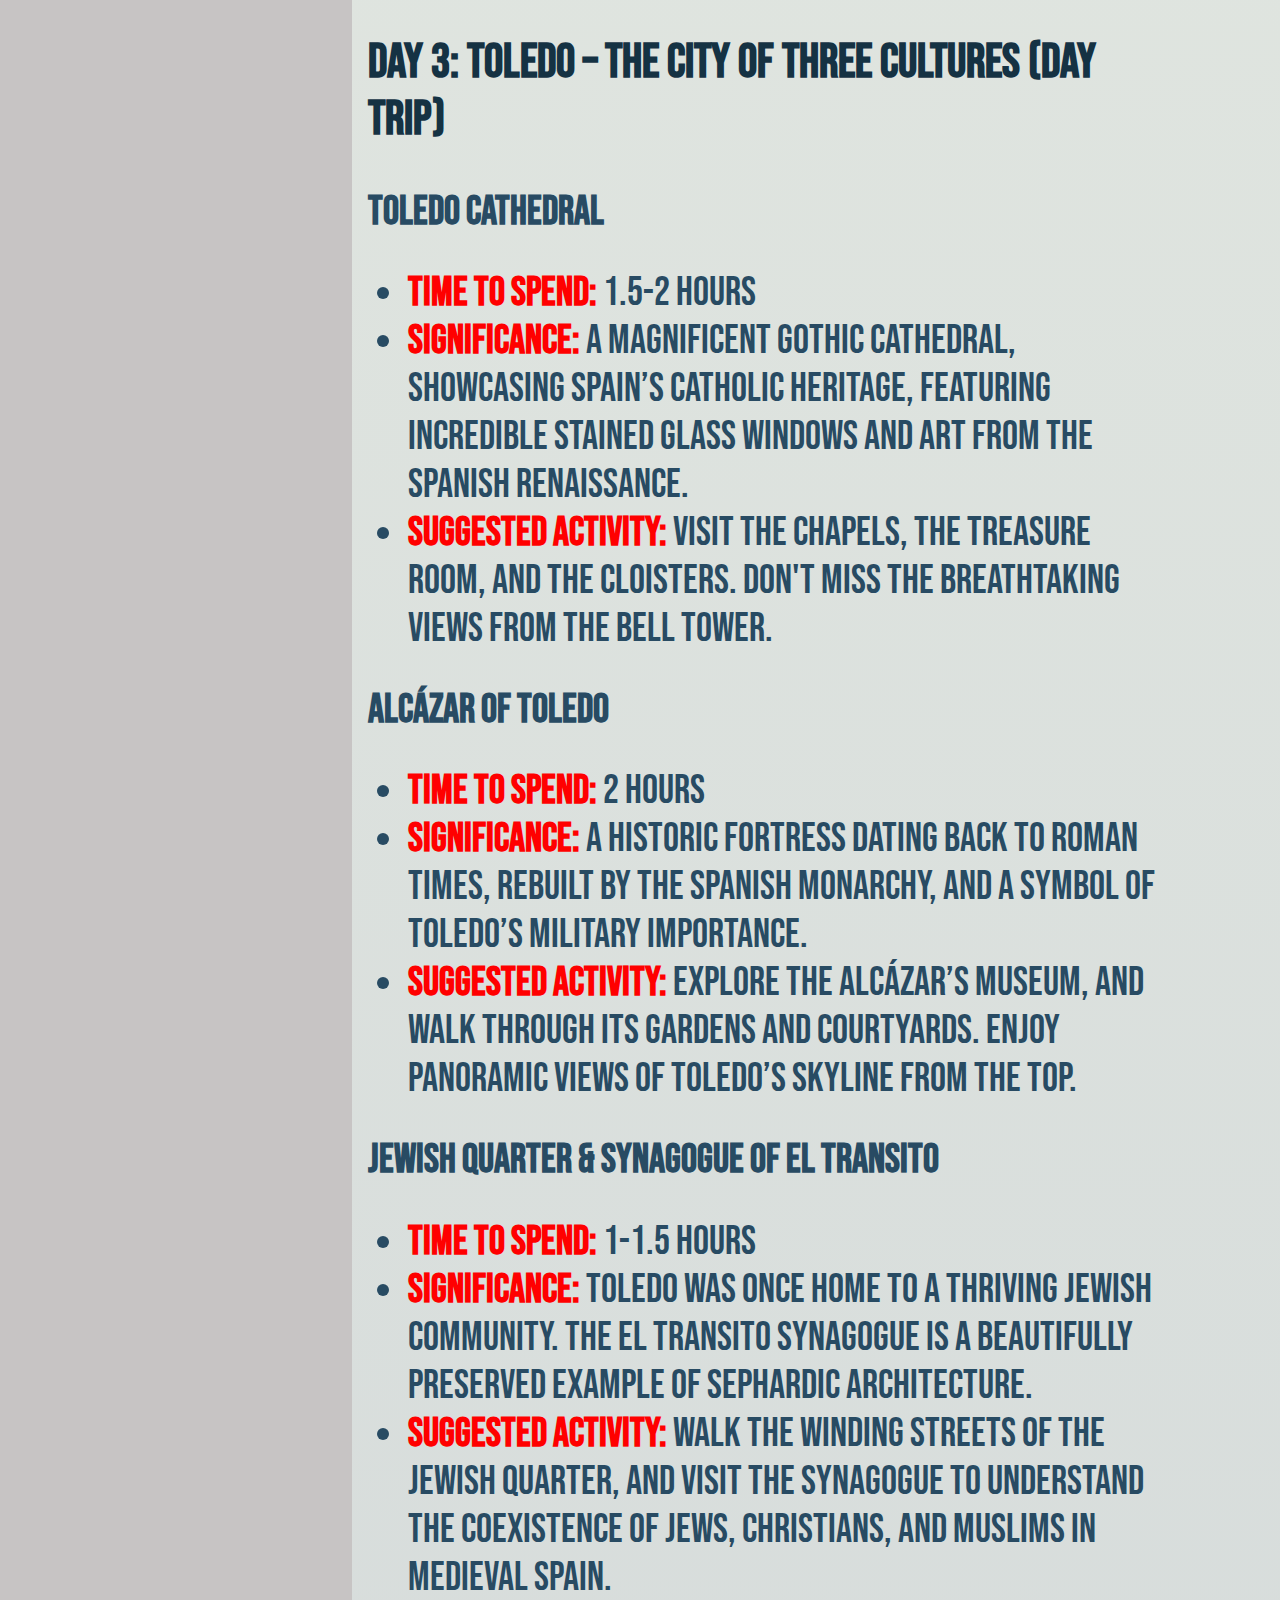
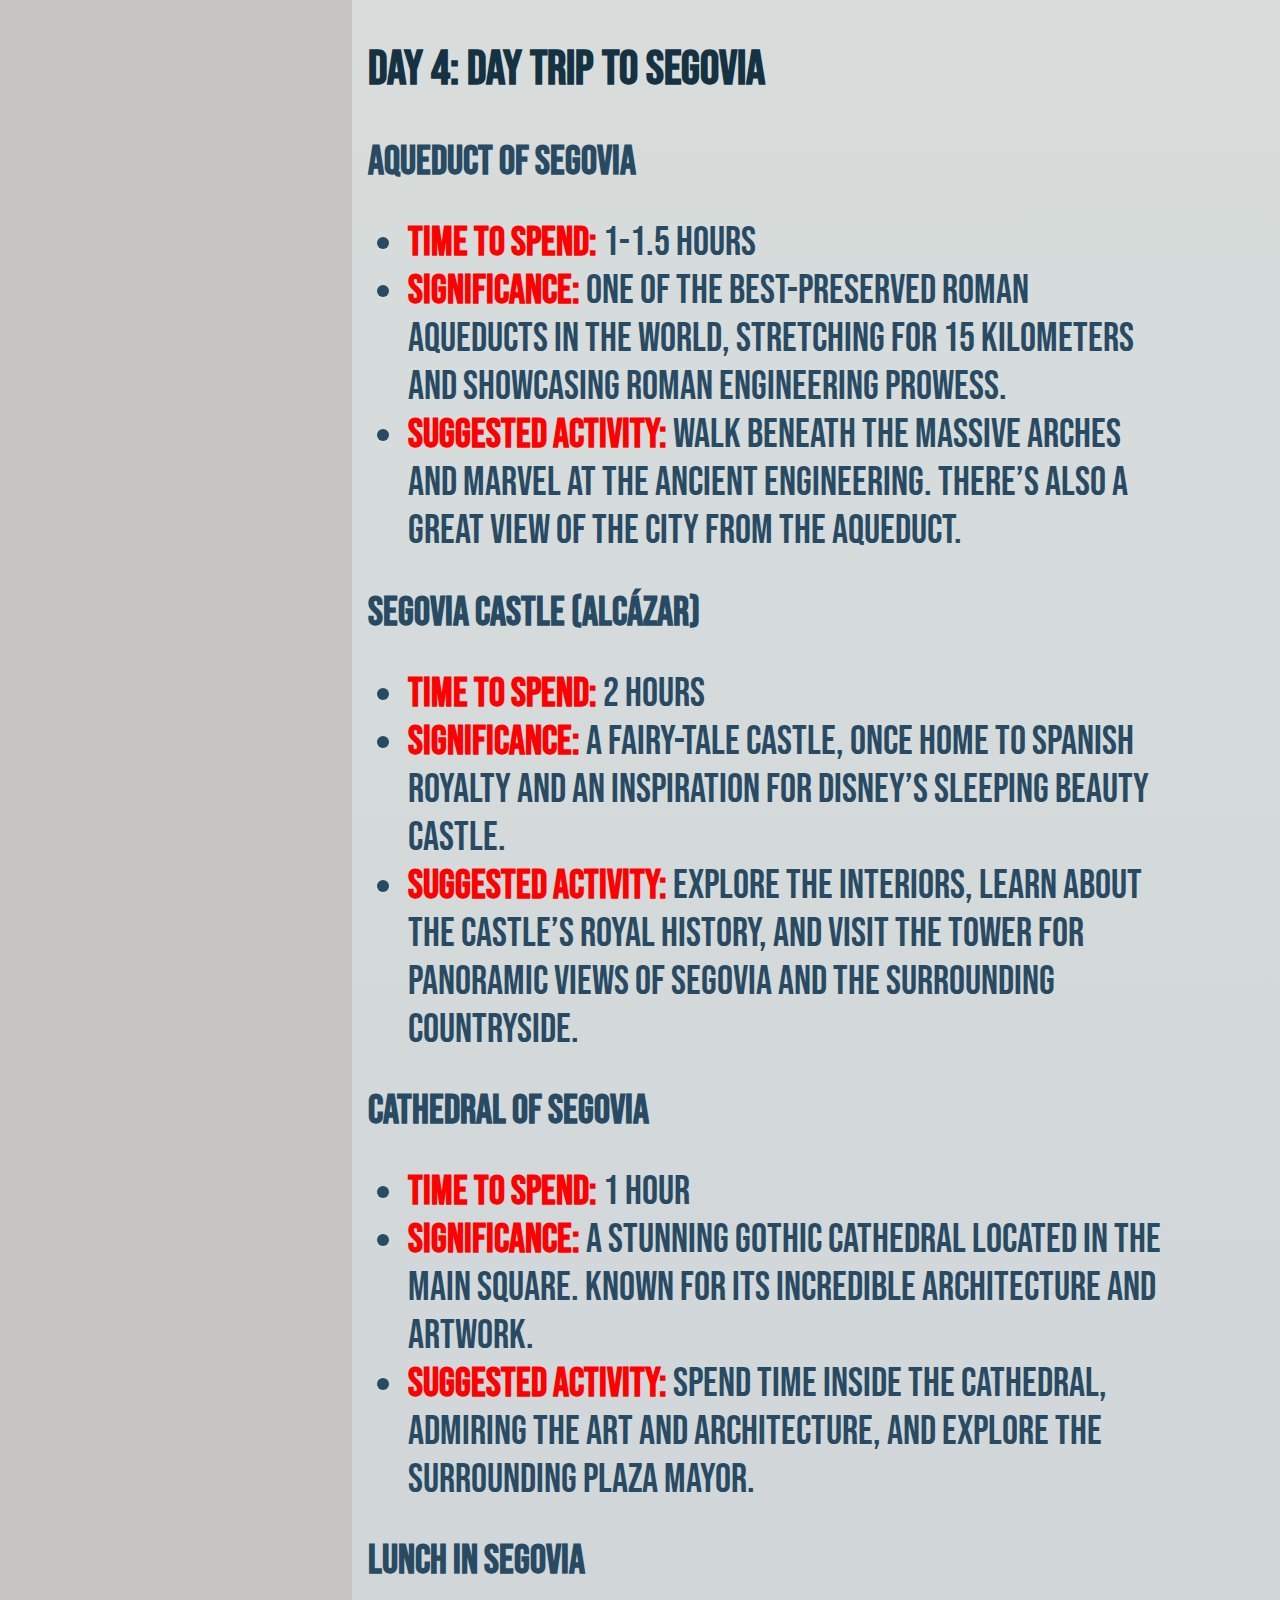
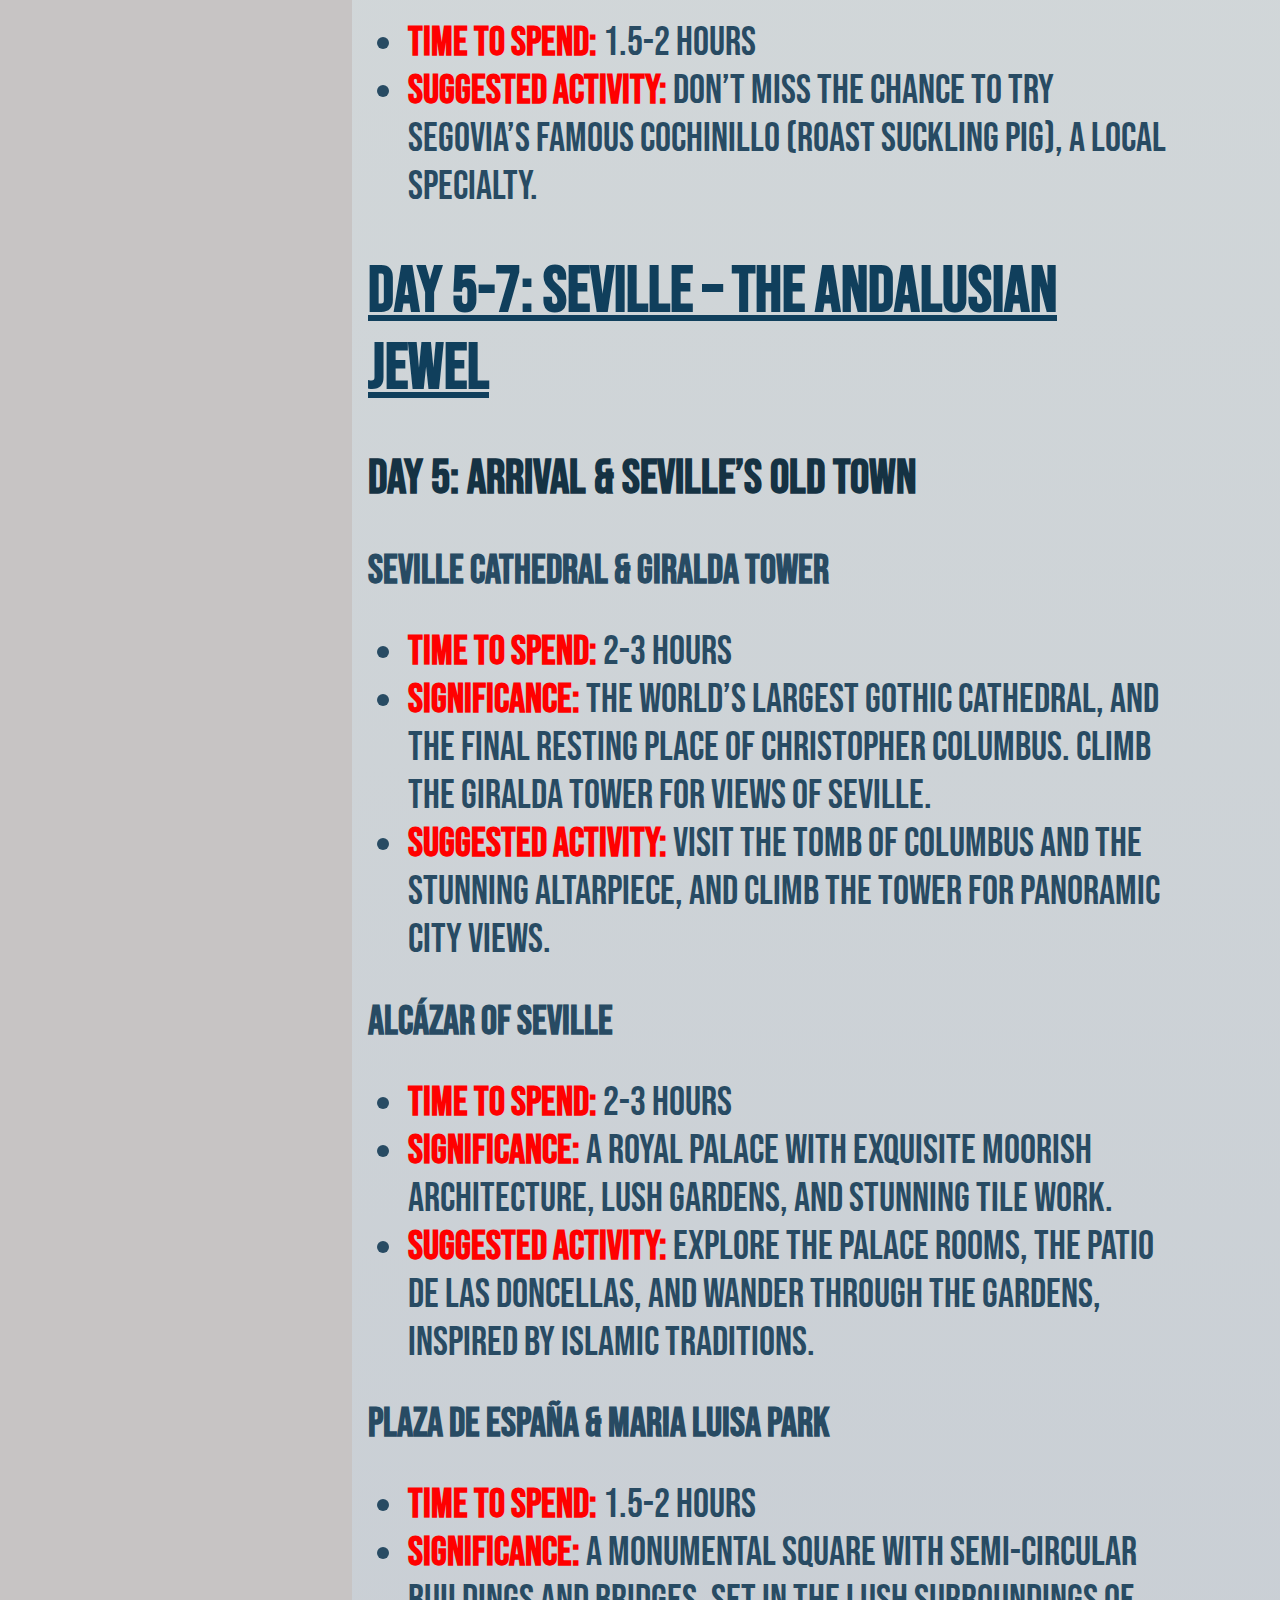
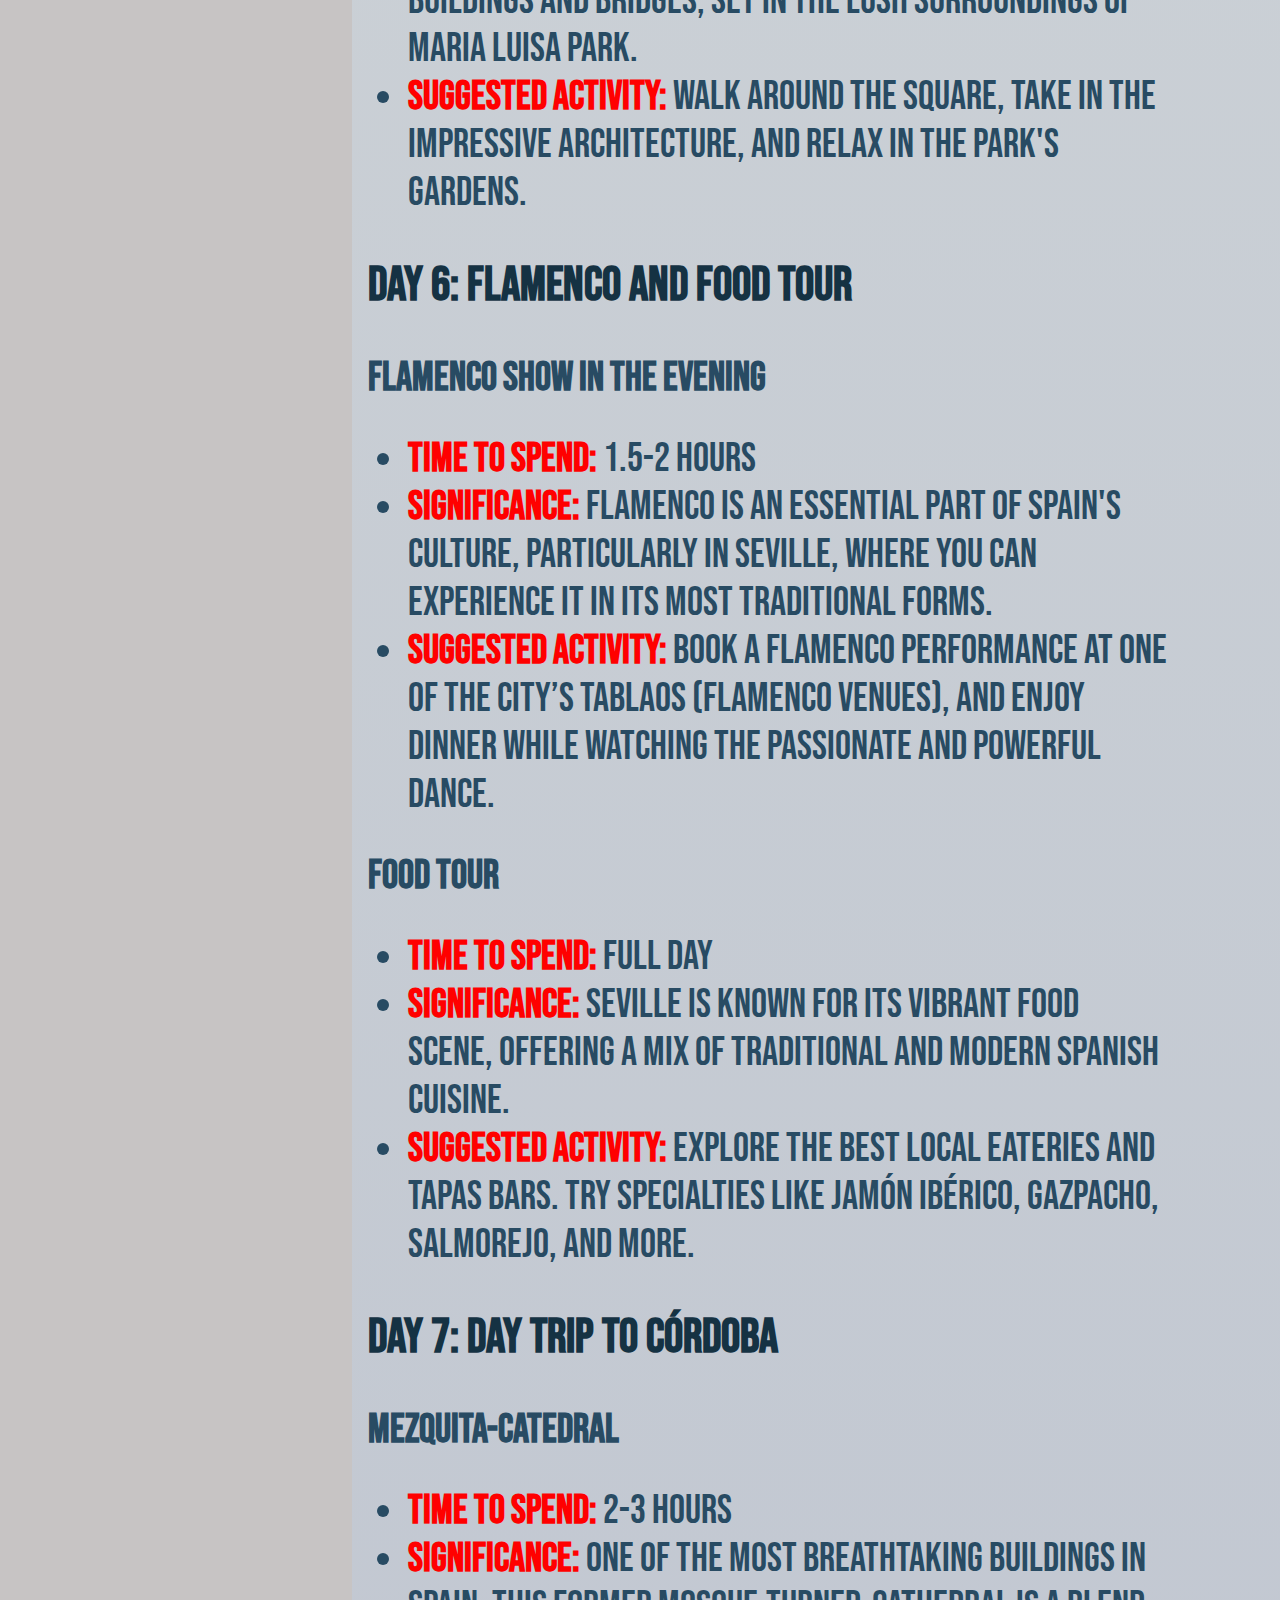
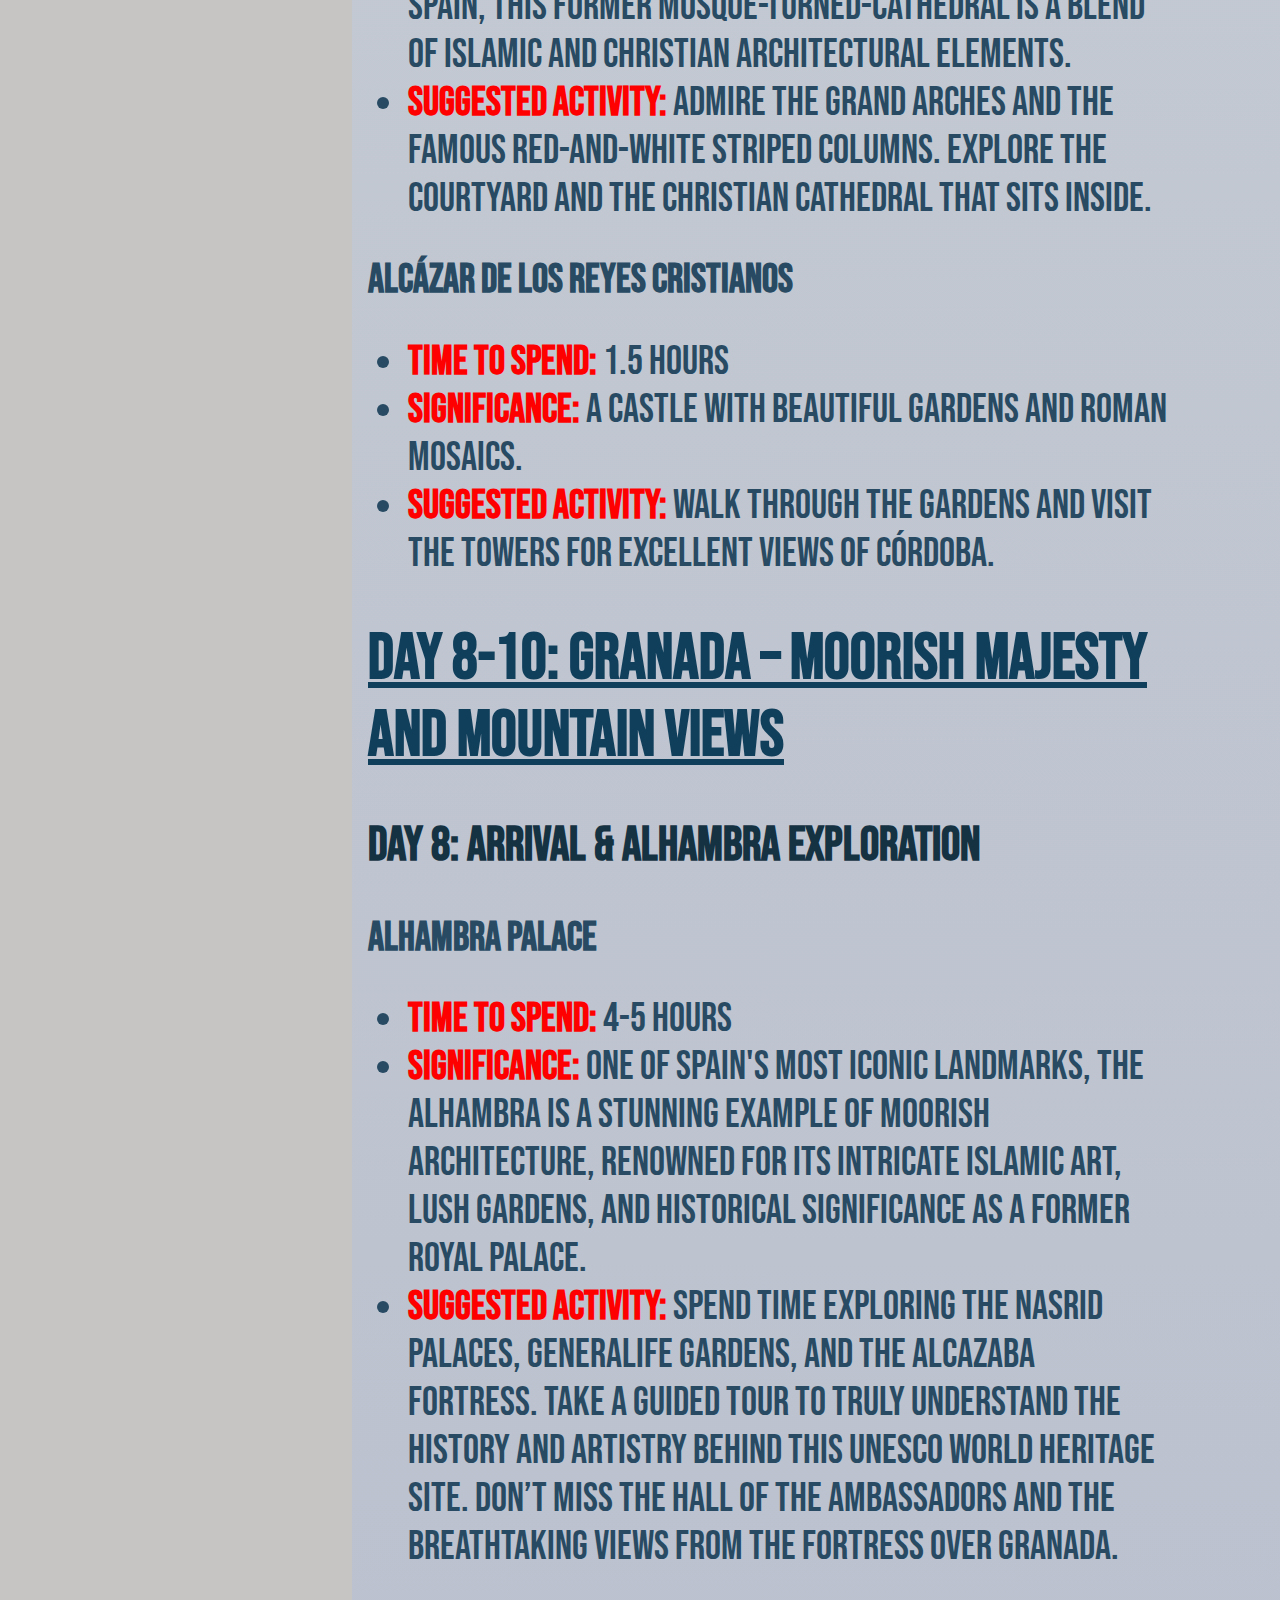
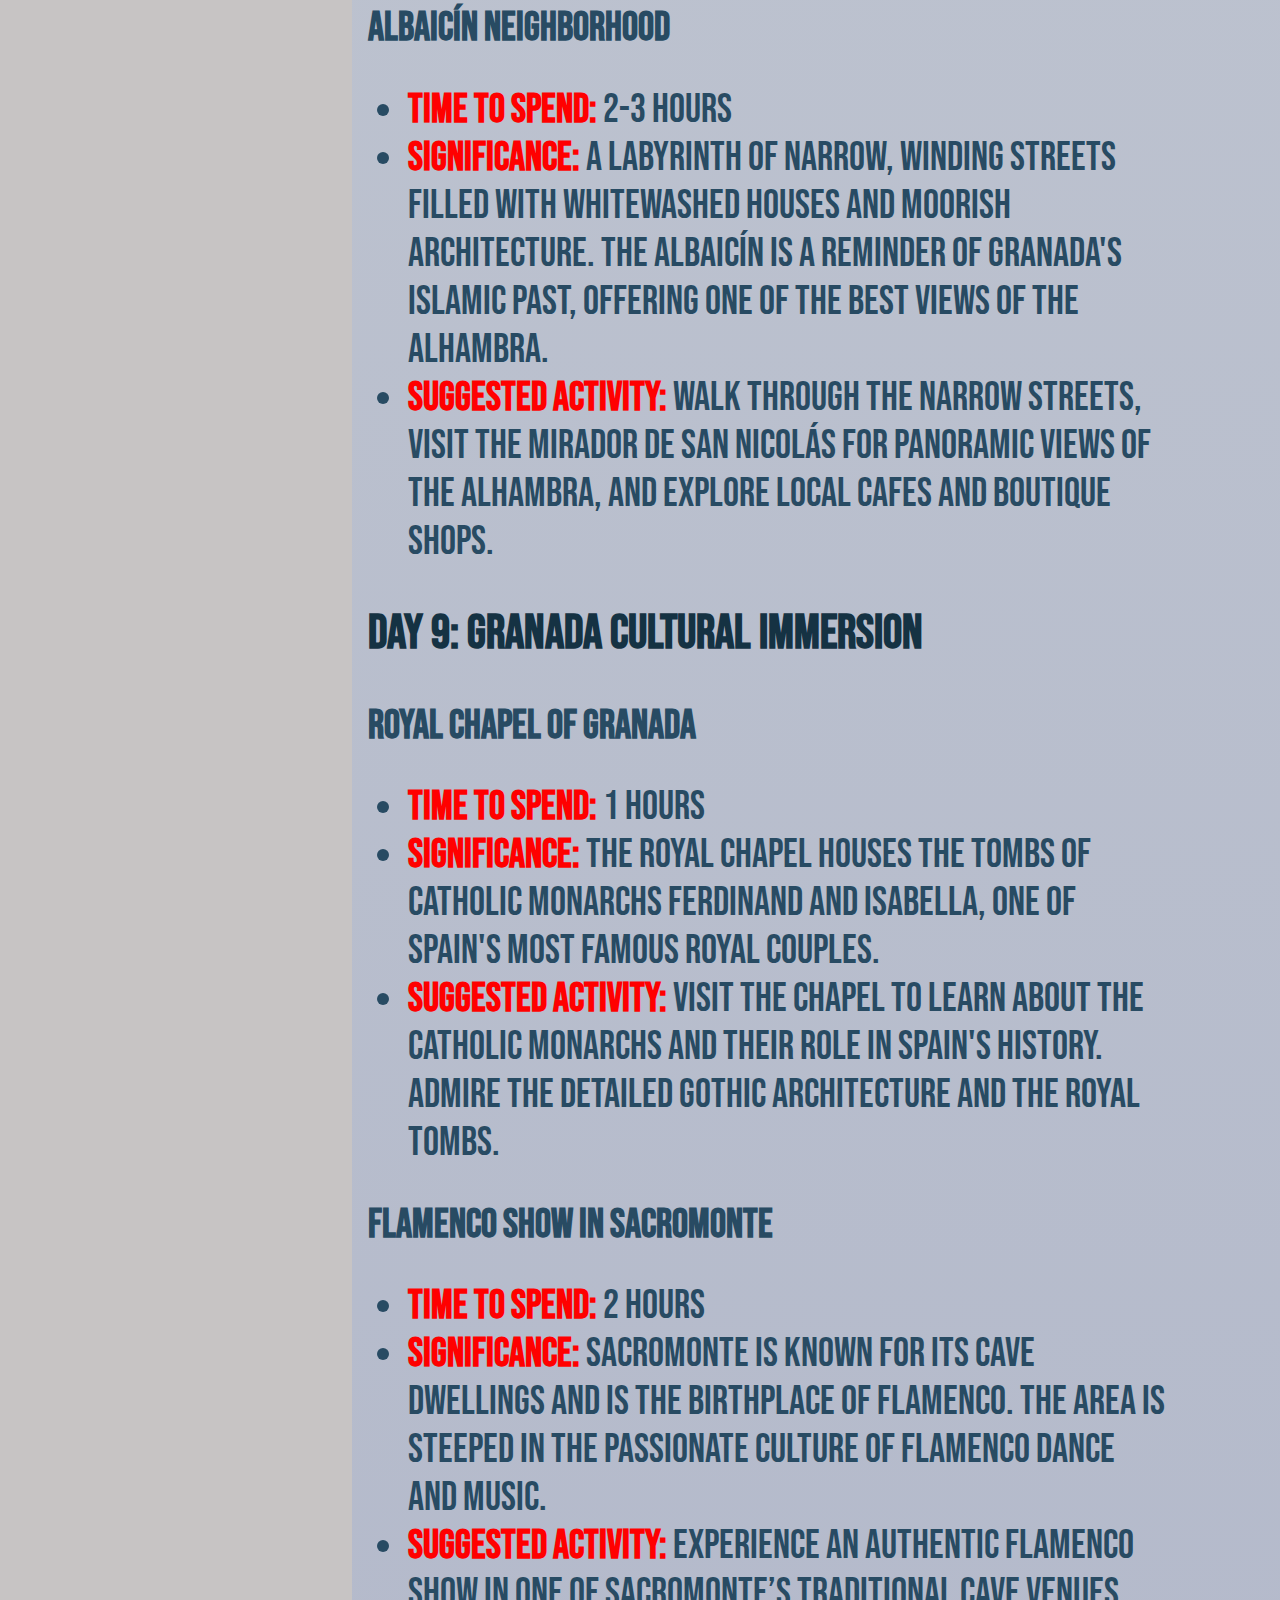
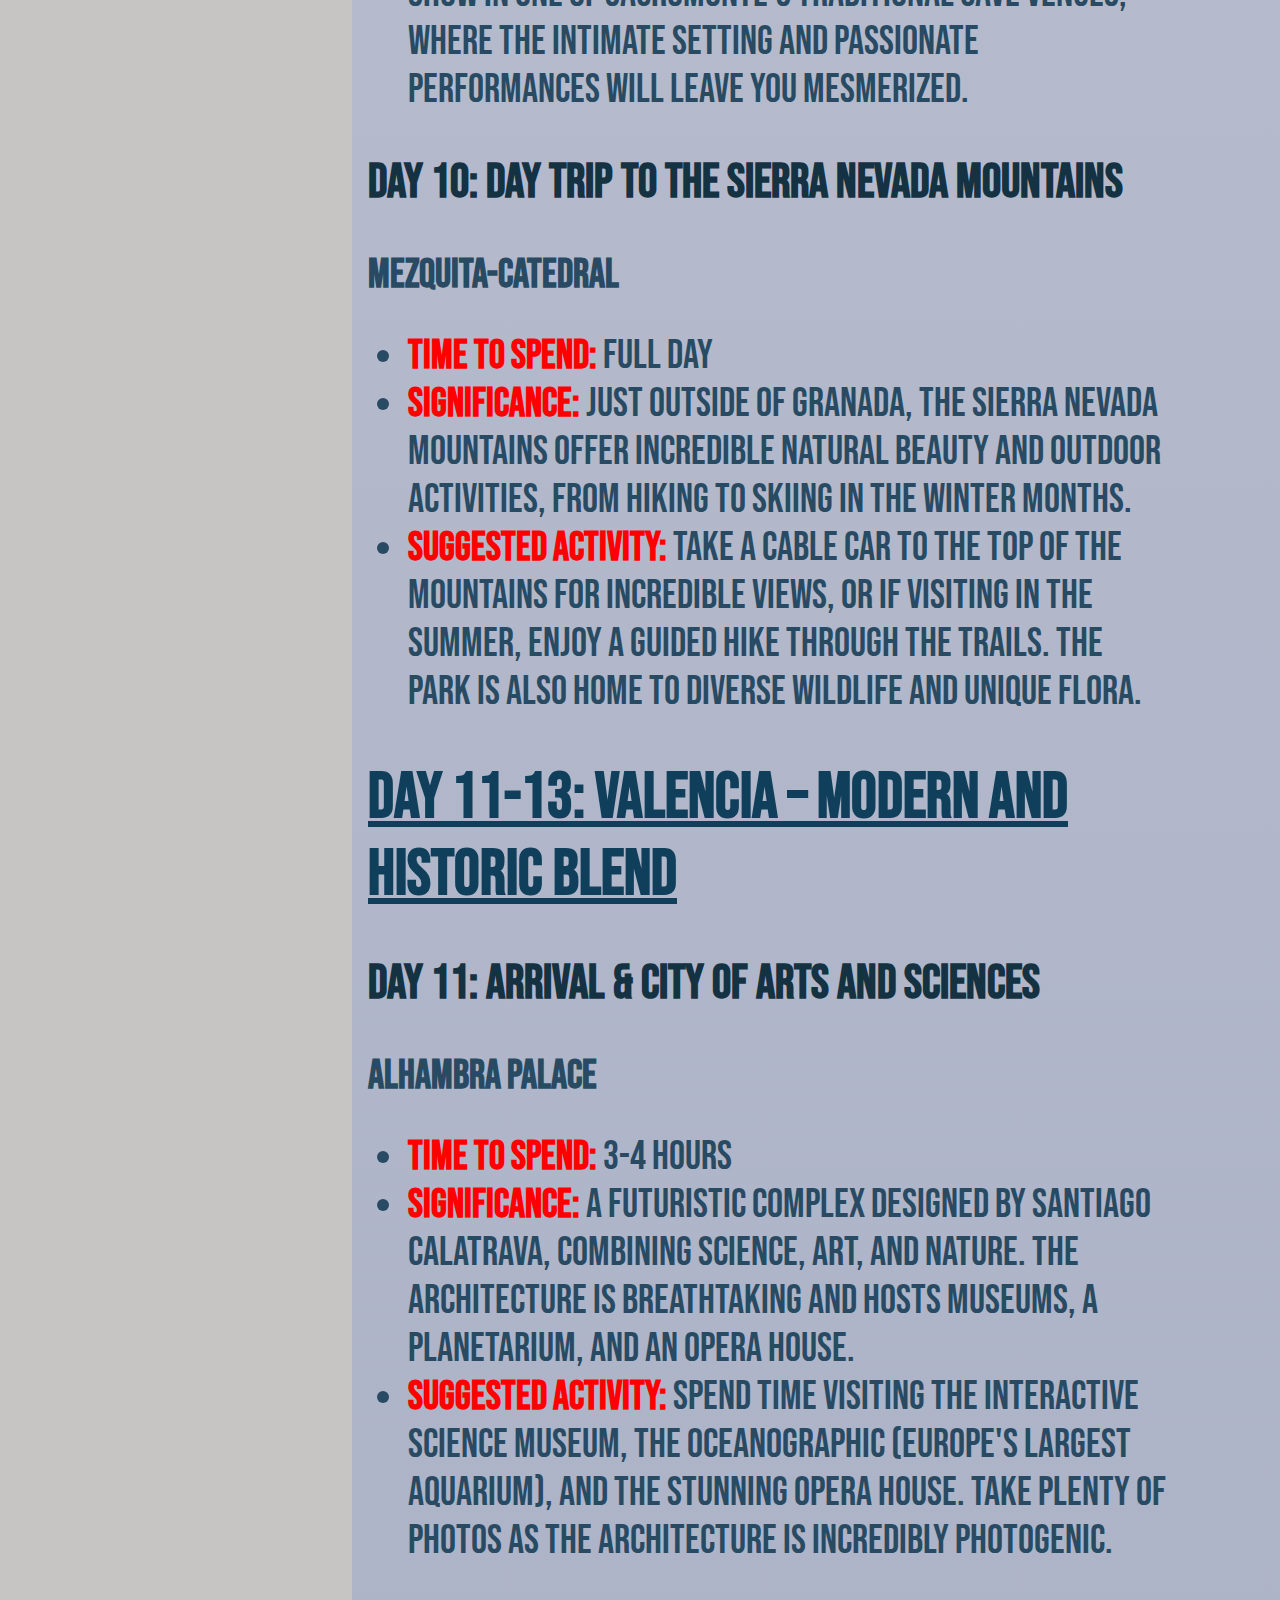
<file: pages/continent/country/spain.html>
<!DOCTYPE html>
<html>
    <head>
        <meta charset="UTF-8">
        <link rel="stylesheet" href="spain.css">
        <link href="https://fonts.googleapis.com/css2?family=Bebas+Neue&display=swap" rel="stylesheet">
        <link href="https://fonts.googleapis.com/css2?family=Ysabeau+SC:wght@400;700&display=swap" rel="stylesheet">
        <title>Blog | Europe | Spain</title>
    </head>
    <body>
        <header>
            <div class="headtit">Travel The World With Us</div>
            <hr class="separator">
        </header>
        <main> 
               <div class="navig">
                <nav>
                    <span><a href="../../../index.html">Home</a></span>
                    <span><a href="../../blog.html" style="color: #e7d530;">Blog</a></span>
                    <span><a href="../../travel tips.html">travil tips</a></span>
                    <span><a href="../../gallery.html">Gallery</a></span>
                    <span><a href="../../about.html">About</a></span>
                </nav>
            </div>
            
            <div style="display: flex;">
            <div class="leftarea">
                <img src="../../../images/spainflag.jpg" alt="Lebanon">
                <section class="paragraph">
                    <h2 class="info-title">History of Spain</h2>
                    <p class="info">Spain's history is marked by diverse influences, from the ancient Iberians and Romans to the Visigoths, and later, the Muslim Moors. The Christian Reconquista ended Muslim rule in 1492, marking Spain’s emergence as a global empire. Over time, Spain faced economic decline but remains a vibrant democracy with rich cultural heritage shaped by its history of regional and national identities.</p>
                </section>
                <section class="paragraph">
                    <h2 class="info-title">Culture of Spain</h2>
                    <p class="info">Spanish culture is a lively mix of family values, festivals, and regional traditions, including famous events like La Tomatina and the Running of the Bulls. Regional pride, particularly in Catalonia and the Basque Country, is prominent, celebrating distinct languages and customs.</p>
                </section>
                <section class="paragraph">
                    <h2 class="info-title">Spanish Arts</h2>
                    <p class="info">Spain has produced iconic artists like Pablo Picasso, Salvador Dalí, and Francisco Goya. Its architecture, from Gaudí’s Sagrada Familia to the Alhambra, showcases artistic innovation.</p>
                </section>
                <section class="paragraph">
                    <h2 class="info-title">Spanish Literature</h2>
                    <p class="info">Spanish literature includes works by Miguel de Cervantes (Don Quixote) and modern authors like Carlos Ruiz Zafón and Federico García Lorca, with themes of identity and society.</p>
                </section>
                <section class="paragraph">
                    <h2 class="info-title">Spanish Music</h2>
                    <p class="info">Flamenco, with its guitar and passionate dance, is integral to Spanish music, alongside classical contributions by Isaac Albéniz and modern influences in pop and reggaeton.</p>
                </section>
                <section class="paragraph">
                    <h2 class="info-title">Spanish Media And Cinema</h2>
                    <p class="info">Spanish cinema is known for directors like Pedro Almodóvar, whose films tackle themes of identity and relationships, and Luis Buñuel, a pioneer of surrealism.</p>
                </section>
                <section class="paragraph">
                    <h2 class="info-title">Spanish cuisine</h2>
                    <p class="info">Spanish cuisine features dishes like paella, tapas, and jamón ibérico. Regional specialties and Mediterranean influences dominate, with renowned wines from regions like La Rioja.</p>
                </section>
            </div>
            
            <div class="rightarea">
                    <p>SPAIN<span style="font-size: 2rem; color:#e7d530 ;">Country in EUROPE
                    </span><br>A 13-Day Journey</p>
                    <div class="day" id="day1-4">
        <h1>Day 1-4: Madrid – The Heart of Spain</h1>

        <div class="day-section" id="day1">
            <h2>Day 1: Arrival & Old Madrid</h2>
            <div class="activity">
                <h2>Plaza Mayor</h2>
                <ul>
                    <li><span class="small-title">Time to Spend:</span> 1-1.5 hours</li>
                    <li><span class="small-title">Significance:</span> The main square of Madrid, filled with vibrant life, restaurants, and historical significance. It's where royal proclamations and public executions once took place.</li>
                    <li><span class="small-title">Suggested Activity:</span> Grab a café con leche, wander around, and observe the street performers. You can also explore the surrounding streets for some shopping or art galleries.</li>
                </ul>
            </div>

            <div class="activity">
                <h2>Puerta del Sol</h2>
                <ul>
                    <li><span class="small-title">Time to Spend:</span> 45 minutes</li>
                    <li><span class="small-title">Significance:</span> The symbolic heart of Madrid, marking the zero kilometer for all Spanish roads. A central hub for both locals and tourists.</li>
                    <li><span class="small-title">Suggested Activity:</span> Stand on the "Kilómetro Cero" marker and take photos. Explore nearby shops and restaurants.</li>
                </ul>
            </div>

            <div class="activity">
                <h2>Royal Palace of Madrid</h2>
                <ul>
                    <li><span class="small-title">Time to Spend:</span> 2.5-3 hours</li>
                    <li><span class="small-title">Significance:</span> The grand royal residence, offering a glimpse into Spain's imperial past. It is the largest functioning royal palace in Europe.</li>
                    <li><span class="small-title">Suggested Activity:</span> Take a guided tour to explore the lavish rooms, the Throne Room, and the Royal Armory. Be sure to visit the Sabatini Gardens behind the palace.</li>
                </ul>
            </div>

            <div class="activity">
                <h2>Dinner in La Latina</h2>
                <ul>
                    <li><span class="small-title">Time to Spend:</span> 2 hours</li>
                    <li><span class="small-title">Significance:</span> Known for its vibrant atmosphere, this neighborhood is a great place for tapas, the quintessential Spanish dining experience.</li>
                    <li><span class="small-title">Suggested Activity:</span> Try dishes like patatas bravas, tortilla española, and jamón ibérico at the bustling tapas bars.</li>
                </ul>
            </div>
        </div>

        <div class="day-section" id="day2">
            <h2>Day 2: Art & Museums</h2>
            <div class="activity">
                <h2>Prado Museum</h2>
                <ul>
                    <li><span class="small-title">Time to Spend:</span> 3-4 hours</li>
                    <li><span class="small-title">Significance:</span> One of the world’s greatest art museums, the Prado boasts works by Spanish masters like Velázquez (Las Meninas), Goya (The Third of May 1808), and El Greco.</li>
                    <li><span class="small-title">Suggested Activity:</span> Take a guided tour to understand the context of the masterpieces, or use an audio guide to navigate the museum at your own pace. Focus on the Spanish painters' works.</li>
                </ul>
            </div>

            <div class="activity">
                <h2>Reina Sofia Museum</h2>
                <ul>
                    <li><span class="small-title">Time to Spend:</span> 2-3 hours</li>
                    <li><span class="small-title">Significance:</span> Home to modern art, including Picasso’s Guernica and important works by Dali and Miró. The building itself is a modern architectural gem.</li>
                    <li><span class="small-title">Suggested Activity:</span> Spend time with Picasso’s Guernica to fully appreciate the emotions and history behind it. Explore contemporary Spanish art from the 20th century.</li>
                </ul>
            </div>

            <div class="activity">
                <h2>Retiro Park</h2>
                <ul>
                    <li><span class="small-title">Time to Spend:</span> 1.5-2 hours</li>
                    <li><span class="small-title">Significance:</span> Madrid’s green oasis, a great place for relaxation and recreation. It has historical significance as a royal retreat.</li>
                    <li><span class="small-title">Suggested Activity:</span> Rent a rowboat on the Grand Pond, visit the Crystal Palace, or walk through the lush gardens and enjoy Madrid’s sunny climate.</li>
                </ul>
            </div>

            <div class="activity">
                <h2>Flamenco Show in the Evening</h2>
                <ul>
                    <li><span class="small-title">Time to Spend:</span> 1.5-2 hours</li>
                    <li><span class="small-title">Significance:</span> Flamenco is an essential part of Spain's culture, particularly in Madrid, where you can experience it in its most traditional forms.</li>
                    <li><span class="small-title">Suggested Activity:</span> Book a flamenco performance at one of the city’s tablaos (flamenco venues), and enjoy dinner while watching the passionate and powerful dance.</li>
                </ul>
            </div>
        </div>

        <div class="day-section" id="day3">
            <h2>Day 3: Toledo – The City of Three Cultures (Day Trip)</h2>
            <div class="activity">
                <h2>Toledo Cathedral</h2>
                <ul>
                    <li><span class="small-title">Time to Spend:</span> 1.5-2 hours</li>
                    <li><span class="small-title">Significance:</span> A magnificent Gothic cathedral, showcasing Spain’s Catholic heritage, featuring incredible stained glass windows and art from the Spanish Renaissance.</li>
                    <li><span class="small-title">Suggested Activity:</span> Visit the chapels, the treasure room, and the cloisters. Don't miss the breathtaking views from the bell tower.</li>
                </ul>
            </div>

            <div class="activity">
                <h2>Alcázar of Toledo</h2>
                <ul>
                    <li><span class="small-title">Time to Spend:</span> 2 hours</li>
                    <li><span class="small-title">Significance:</span> A historic fortress dating back to Roman times, rebuilt by the Spanish monarchy, and a symbol of Toledo’s military importance.</li>
                    <li><span class="small-title">Suggested Activity:</span> Explore the Alcázar’s museum, and walk through its gardens and courtyards. Enjoy panoramic views of Toledo’s skyline from the top.</li>
                </ul>
            </div>

            <div class="activity">
                <h2>Jewish Quarter & Synagogue of El Transito</h2>
                <ul>
                    <li><span class="small-title">Time to Spend:</span> 1-1.5 hours</li>
                    <li><span class="small-title">Significance:</span> Toledo was once home to a thriving Jewish community. The El Transito synagogue is a beautifully preserved example of Sephardic architecture.</li>
                    <li><span class="small-title">Suggested Activity:</span> Walk the winding streets of the Jewish Quarter, and visit the Synagogue to understand the coexistence of Jews, Christians, and Muslims in medieval Spain.</li>
                </ul>
            </div>
        </div>

        <div class="day-section" id="day4">
            <h2>Day 4: Day Trip to Segovia</h2>
            <div class="activity">
                <h2>Aqueduct of Segovia</h2>
                <ul>
                    <li><span class="small-title">Time to Spend:</span> 1-1.5 hours</li>
                    <li><span class="small-title">Significance:</span> One of the best-preserved Roman aqueducts in the world, stretching for 15 kilometers and showcasing Roman engineering prowess.</li>
                    <li><span class="small-title">Suggested Activity:</span> Walk beneath the massive arches and marvel at the ancient engineering. There’s also a great view of the city from the aqueduct.</li>
                </ul>
            </div>

            <div class="activity">
                <h2>Segovia Castle (Alcázar)</h2>
                <ul>
                    <li><span class="small-title">Time to Spend:</span> 2 hours</li>
                    <li><span class="small-title">Significance:</span> A fairy-tale castle, once home to Spanish royalty and an inspiration for Disney’s Sleeping Beauty Castle.</li>
                    <li><span class="small-title">Suggested Activity:</span> Explore the interiors, learn about the castle’s royal history, and visit the tower for panoramic views of Segovia and the surrounding countryside.</li>
                </ul>
            </div>

            <div class="activity">
                <h2>Cathedral of Segovia</h2>
                <ul>
                    <li><span class="small-title">Time to Spend:</span> 1 hour</li>
                    <li><span class="small-title">Significance:</span> A stunning Gothic cathedral located in the main square. Known for its incredible architecture and artwork.</li>
                    <li><span class="small-title">Suggested Activity:</span> Spend time inside the cathedral, admiring the art and architecture, and explore the surrounding Plaza Mayor.</li>
                </ul>
            </div>

            <div class="activity">
                <h2>Lunch in Segovia</h2>
                <ul>
                    <li><span class="small-title">Time to Spend:</span> 1.5-2 hours</li>
                    <li><span class="small-title">Suggested Activity:</span> Don’t miss the chance to try Segovia’s famous cochinillo (roast suckling pig), a local specialty.</li>
                </ul>
            </div>
        </div>
    </div>
    <div class="day" id="day5-7">
        <h1>Day 5-7: Seville – The Andalusian Jewel</h1>

        <div class="day-section" id="day5">
            <h2>Day 5: Arrival & Seville’s Old Town</h2>
            <div class="activity">
                <h2>Seville Cathedral & Giralda Tower</h2>
                <ul>
                    <li><span class="small-title">Time to Spend:</span> 2-3 hours</li>
                    <li><span class="small-title">Significance:</span> The world’s largest Gothic cathedral, and the final resting place of Christopher Columbus. Climb the Giralda Tower for views of Seville.</li>
                    <li><span class="small-title">Suggested Activity:</span> Visit the tomb of Columbus and the stunning altarpiece, and climb the tower for panoramic city views.</li>
                </ul>
            </div>

            <div class="activity">
                <h2>Alcázar of Seville</h2>
                <ul>
                    <li><span class="small-title">Time to Spend:</span> 2-3 hours</li>
                    <li><span class="small-title">Significance:</span> A royal palace with exquisite Moorish architecture, lush gardens, and stunning tile work.</li>
                    <li><span class="small-title">Suggested Activity:</span> Explore the palace rooms, the Patio de las Doncellas, and wander through the gardens, inspired by Islamic traditions.</li>
                </ul>
            </div>

            <div class="activity">
                <h2>Plaza de España & Maria Luisa Park</h2>
                <ul>
                    <li><span class="small-title">Time to Spend:</span> 1.5-2 hours</li>
                    <li><span class="small-title">Significance:</span> A monumental square with semi-circular buildings and bridges, set in the lush surroundings of Maria Luisa Park.</li>
                    <li><span class="small-title">Suggested Activity:</span> Walk around the square, take in the impressive architecture, and relax in the park's gardens.</li>
                </ul>
            </div>
        </div>

        <div class="day-section" id="day6">
            <h2>Day 6: Flamenco and Food Tour</h2>
            <div class="activity">
                <h2>Flamenco Show in the Evening</h2>
                <ul>
                    <li><span class="small-title">Time to Spend:</span> 1.5-2 hours</li>
                    <li><span class="small-title">Significance:</span> Flamenco is an essential part of Spain's culture, particularly in Seville, where you can experience it in its most traditional forms.</li>
                    <li><span class="small-title">Suggested Activity:</span> Book a flamenco performance at one of the city’s tablaos (flamenco venues), and enjoy dinner while watching the passionate and powerful dance.</li>
                </ul>
            </div>

            <div class="activity">
                <h2>Food Tour</h2>
                <ul>
                    <li><span class="small-title">Time to Spend:</span> Full Day</li>
                    <li><span class="small-title">Significance:</span> Seville is known for its vibrant food scene, offering a mix of traditional and modern Spanish cuisine.</li>
                    <li><span class="small-title">Suggested Activity:</span> Explore the best local eateries and tapas bars. Try specialties like jamón ibérico, gazpacho, salmorejo, and more.</li>
                </ul>
            </div>
        </div>

        <div class="day-section" id="day7">
            <h2>Day 7: Day Trip to Córdoba</h2>
            <div class="activity">
                <h2>Mezquita-Catedral</h2>
                <ul>
                    <li><span class="small-title">Time to Spend:</span> 2-3 hours</li>
                    <li><span class="small-title">Significance:</span> One of the most breathtaking buildings in Spain, this former mosque-turned-cathedral is a blend of Islamic and Christian architectural elements.</li>
                    <li><span class="small-title">Suggested Activity:</span> Admire the grand arches and the famous red-and-white striped columns. Explore the courtyard and the Christian cathedral that sits inside.</li>
                </ul>
            </div>

            <div class="activity">
                <h2>Alcázar de los Reyes Cristianos</h2>
                <ul>
                    <li><span class="small-title">Time to Spend:</span> 1.5 hours</li>
                    <li><span class="small-title">Significance:</span> A castle with beautiful gardens and Roman mosaics.</li>
                    <li><span class="small-title">Suggested Activity:</span> Walk through the gardens and visit the towers for excellent views of Córdoba.</li>
                </ul>
            </div>
        </div>
    </div>
    <div class="day" id="day5-7">
        <h1>Day 8-10: Granada – Moorish Majesty and Mountain Views</h1>

        <div class="day-section" id="day5">
            <h2>Day 8: Arrival & Alhambra Exploration</h2>
            <div class="activity">
                <h2>Alhambra Palace</h2>
                <ul>
                    <li><span class="small-title">Time to Spend:</span> 4-5 hours</li>
                    <li><span class="small-title">Significance:</span> One of Spain's most iconic landmarks, the Alhambra is a stunning example of Moorish architecture, renowned for its intricate Islamic art, lush gardens, and historical significance as a former royal palace.</li>
                    <li><span class="small-title">Suggested Activity:</span> Spend time exploring the Nasrid Palaces, Generalife Gardens, and the Alcazaba fortress. Take a guided tour to truly understand the history and artistry behind this UNESCO World Heritage site. Don’t miss the Hall of the Ambassadors and the breathtaking views from the fortress over Granada.</li>
                </ul>
            </div>

            <div class="activity">
                <h2>Albaicín Neighborhood</h2>
                <ul>
                    <li><span class="small-title">Time to Spend:</span> 2-3 hours</li>
                    <li><span class="small-title">Significance:</span> A labyrinth of narrow, winding streets filled with whitewashed houses and Moorish architecture. The Albaicín is a reminder of Granada's Islamic past, offering one of the best views of the Alhambra.</li>
                    <li><span class="small-title">Suggested Activity:</span> Walk through the narrow streets, visit the Mirador de San Nicolás for panoramic views of the Alhambra, and explore local cafes and boutique shops.</li>
                </ul>
            </div>
        </div>

        <div class="day-section" id="day6">
            <h2>Day 9: Granada Cultural Immersion</h2>
            <div class="activity">
                <h2>Royal Chapel of Granada</h2>
                <ul>
                    <li><span class="small-title">Time to Spend:</span> 1 hours</li>
                    <li><span class="small-title">Significance:</span> The Royal Chapel houses the tombs of Catholic Monarchs Ferdinand and Isabella, one of Spain's most famous royal couples.</li>
                    <li><span class="small-title">Suggested Activity:</span> Visit the chapel to learn about the Catholic Monarchs and their role in Spain's history. Admire the detailed Gothic architecture and the royal tombs.</li>
                </ul>
            </div>

            <div class="activity">
                <h2>Flamenco Show in Sacromonte</h2>
                <ul>
                    <li><span class="small-title">Time to Spend:</span> 2 hours</li>
                    <li><span class="small-title">Significance:</span> Sacromonte is known for its cave dwellings and is the birthplace of Flamenco. The area is steeped in the passionate culture of Flamenco dance and music.</li>
                    <li><span class="small-title">Suggested Activity:</span> Experience an authentic Flamenco show in one of Sacromonte’s traditional cave venues, where the intimate setting and passionate performances will leave you mesmerized.</li>
                </ul>
            </div>
        </div>

        <div class="day-section" id="day7">
            <h2>Day 10: Day Trip to the Sierra Nevada Mountains</h2>
            <div class="activity">
                <h2>Mezquita-Catedral</h2>
                <ul>
                    <li><span class="small-title">Time to Spend:</span> Full Day</li>
                    <li><span class="small-title">Significance:</span> Just outside of Granada, the Sierra Nevada mountains offer incredible natural beauty and outdoor activities, from hiking to skiing in the winter months.</li>
                    <li><span class="small-title">Suggested Activity:</span> Take a cable car to the top of the mountains for incredible views, or if visiting in the summer, enjoy a guided hike through the trails. The park is also home to diverse wildlife and unique flora.</li>
                </ul>
            </div>
        </div>
    </div>
    <div class="day" id="day5-7">
        <h1>Day 11-13: Valencia – Modern and Historic Blend</h1>

        <div class="day-section" id="day5">
            <h2>Day 11: Arrival & City of Arts and Sciences</h2>
            <div class="activity">
                <h2>Alhambra Palace</h2>
                <ul>
                    <li><span class="small-title">Time to Spend:</span> 3-4 hours</li>
                    <li><span class="small-title">Significance:</span> A futuristic complex designed by Santiago Calatrava, combining science, art, and nature. The architecture is breathtaking and hosts museums, a planetarium, and an opera house.</li>
                    <li><span class="small-title">Suggested Activity:</span> Spend time visiting the interactive science museum, the Oceanographic (Europe's largest aquarium), and the stunning opera house. Take plenty of photos as the architecture is incredibly photogenic.</li>
                </ul>
            </div>

            <div class="activity">
                <h2>Turia Gardens & Valencia Bioparc</h2>
                <ul>
                    <li><span class="small-title">Time to Spend:</span> 2-3 hours</li>
                    <li><span class="small-title">Significance:</span> The Turia Gardens are a vast green space running through Valencia, created in the former bed of the Turia River. Bioparc is an immersive zoo with naturalistic habitats for animals.</li>
                    <li><span class="small-title">Suggested Activity:</span> Rent a bike and cycle through the Turia Gardens, or visit the Bioparc to see wildlife from Africa up close.</li>
                </ul>
            </div>
        </div>

        <div class="day-section" id="day6">
            <h2>Day 12: Historical Valencia</h2>
            <div class="activity">
                <h2>La Lonja de la Seda</h2>
                <ul>
                    <li><span class="small-title">Time to Spend:</span> 1.5 hours</li>
                    <li><span class="small-title">Significance:</span> A UNESCO World Heritage site, this Gothic building was once a major trading center during Valencia's Silk Road trading era.</li>
                    <li><span class="small-title">Suggested Activity:</span> Explore the impressive architecture and learn about Valencia's history as a major economic hub in the Middle Ages.</li>
                </ul>
            </div>

            <div class="activity">
                <h2>Valencia Cathedral & El Micalet Tower</h2>
                <ul>
                    <li><span class="small-title">Time to Spend:</span> 1.5-2 hours</li>
                    <li><span class="small-title">Significance:</span> Valencia's cathedral houses what is believed to be the Holy Grail. The Micalet Tower offers stunning views of the city.</li>
                    <li><span class="small-title">Suggested Activity:</span> Visit the cathedral and climb the Micalet Tower for panoramic views of the old town.</li>
                </ul>
            </div>
        </div>

        <div class="day-section" id="day7">
            <h2>Day 13: Valencia Beaches & Modern Food Scene</h2>
            <div class="activity">
                <h2>Malvarrosa Beach</h2>
                <ul>
                    <li><span class="small-title">Time to Spend:</span> 2-3 hours</li>
                    <li><span class="small-title">Significance:</span> Valencia’s best-known beach, offering golden sand and clear Mediterranean waters.</li>
                    <li><span class="small-title">Suggested Activity:</span> Relax on the beach, enjoy some sun, and swim in the Mediterranean.</li>
                </ul>
            </div>
        </div>
        
    </div>
            </div>
        </main>
        <footer style="clear: both;">
            <span style="color: aliceblue; font-size: small;"><i>&copy; 2024 All Right Reserved </i></span>
        </footer>
    </body>
</html>
</file>
<file: home.css>
@font-face {
    font-family: 'YsabeauSC';
    src: url('fonts/Ysabeau_SC/YsabeauSC-VariableFont_wght.ttf') format('truetype');
    font-weight: normal;
    font-style: normal;
}

@font-face {
    font-family: 'Bebas Neue';
    src: url('fonts/Bebas_Neue/BebasNeue-Regular.ttf') format('truetype');
    font-weight: normal;
    font-style: normal;
}


body {
    font-family: 'YsabeauSC';
}


html body {
    margin: 0;
    padding: 0;
    width: 100%;
    min-height: 100%;
    background: linear-gradient(to bottom,#f4f9e9,#7283cf);
    background-size: cover;
    background-repeat: no-repeat;
    font-family: 'Bebas Neue', sans-serif;
}

header {
    background-color: #284b63;
    display: flex;
    flex-direction: column;
    align-items: center;
    justify-content: center;
}

.headtit {
    color: #b4b8ab;
    font-size: 3.5rem;
    padding: 20px 0;
    text-align: center;
}

.navig {
    display: flex;
    justify-content: center;
    align-items: center;
    position: sticky;
    top: 0;
    background-color: #284b63;
    z-index: 100;
    padding: 10px 10px;
}

nav {
    display: flex;
    justify-content: center;
    align-items: center;
    background-color: #284b63;
}

nav span {
    color: #b4b8ab;
    margin-right: 20px;
    text-align: center;
    font-size: 1.5rem;
    display: inline-block;
    border-bottom: 2px solid #284b63;
}

nav span:hover {
    color: #e7d530;
    border-bottom: 2px solid #e7d530;
    transition: ease 0.5s;
}

hr.separator {
    border: 0;
    border-top: 4px solid #e7d530;
    width: 80%;
    opacity: 0.5;
}

.container {
    padding: 2rem;
}

.slider-wrapper {
    position: relative;
    max-width: 48rem;
    margin: 0 auto;
}

.slider {
    display: flex;
    aspect-ratio: 16/9;
    overflow-x: auto;
    scroll-snap-type: x mandatory;
    scroll-behavior: smooth;
    box-shadow: 0 1.5rem 3rem -0.75rem hsla(0, 0%, 0%, 0.25);
    border-radius: 0.5rem;
    -webkit-overflow-scrolling: touch;
}

.slider::-webkit-scrollbar {
    display: none;
}

.slider img {
    flex: 1 0 100%;
    scroll-snap-align: start;
    object-fit: cover;
}

.slider-nav {
    display: flex;
    column-gap: 1rem;
    position: absolute;
    bottom: 2rem;
    left: 50%;
    transform: translateX(-50%);
    z-index: 1;
}

.slider-nav a {
    width: 0.5rem;
    height: 0.5rem;
    border-radius: 50%;
    background-color: #ffff;
    opacity: 0.75;
    transition: opacity ease 250ms;
}

.slider-nav a:hover {
    opacity: 1;
}


.slanger{
    display: flex;
    justify-content: center;
    align-content: center;
    text-align: center;
    font-size: 2.5rem;
    color: #3d3d3d;
    padding: 4rem 0rem;
}

.sub-slanger{
    align-content: center;
    text-align: center;
    color: #284b63;
    font-size: 2rem;
    padding: 1rem;
}

.spans{
    text-align: center;
    color: red;
    font-size: 2.2rem;
    font-weight: bold;
}

.Destination {
    text-align: center;
    padding: 2rem 2rem;
    border-radius: 0.5rem;
    box-shadow: 0 4px 6px rgba(0, 0, 0, 0.1);
}

h3{
    margin: 0px;
}

.Destination h3 {
    font-size: 3rem;
    color: #284b63;
    margin-bottom: 1rem;
    font-family: 'Ysabeau SC', serif;
}

.Destination .subheading {
    font-size: 1.75rem;
    color: #3d3d3d;
    margin-bottom: 2rem;
    font-family: 'Bebas Neue', sans-serif;
}

.Destination-container {
    display: flex;
    justify-content: center;
    gap: 2rem;
    flex-wrap: wrap;
    margin-top: 2rem;
}

.Destination-item {
    background-color: #fff;
    width: 300px;
    border-radius: 0.5rem;
    overflow: hidde;
    box-shadow: 0 2px 6px rgba(0, 0, 0, 0.15);
    transition: transform 0.3s ease, box-shadow 0.3s ease;
}

.Destination-item:hover {
    transform: scale(1.05);
    box-shadow: 0 8px 16px rgba(0, 0, 0, 0.2);
}

.Destination-item img {
    width: 100%;
    height: 200px;
    object-fit: cover;
}

.Destination-content {
    padding: 1.5rem;
}

.Destination-content h3 {
    font-size: 1.75rem;
    color: #284b63;
    margin-bottom: 1rem;
    font-family: 'Ysabeau SC', serif;
}

.Destination-content p {
    font-size: 1rem;
    color: #666;
    margin-bottom: 1.5rem;
}

.btn {
    background-color: #e7d530;
    color: #fff;
    text-decoration: none;
    padding: 0.75rem 2rem;
    font-size: 1rem;
    font-weight: bold;
    border-radius: 30px;
    transition: background-color 0.3s ease;
}

.btn:hover {
    background-color: #f4c10f;
    
}


a{
    all: unset;
}

a:hover{
    cursor: pointer;
    color: #e7d530;
    transition: ease-in-out 0.2s;
}


footer{
    background-color: #153243;
    display: flex;
    justify-content: center;
    align-content: center;
    padding: 30px;
}
</file>
<file: pages/about.css>
@font-face {
    font-family: 'YsabeauSC';
    src: url('fonts/Ysabeau_SC/YsabeauSC-VariableFont_wght.ttf') format('truetype');
    font-weight: normal;
    font-style: normal;
}

@font-face {
    font-family: 'Bebas Neue';
    src: url('fonts/Bebas_Neue/BebasNeue-Regular.ttf') format('truetype');
    font-weight: normal;
    font-style: normal;
}

html body {
    margin: 0;
    padding: 0;
    width: 100%;
    min-height: 100%;
    background: linear-gradient(to bottom,#f4f9e9,#7283cf);
    background-size: cover;
    background-repeat: no-repeat;
    font-family: 'Bebas Neue', sans-serif;
}

header {
    background-color: #284b63;
    display: flex;
    flex-direction: column;
    align-items: center;
    justify-content: center;
}

.headtit {
    color: #b4b8ab;
    font-size: 3.5rem;
    padding: 20px 0;
    text-align: center;
}

.navig {
    display: flex;
    justify-content: center;
    align-items: center;
    position: sticky;
    top: 0;
    background-color: #284b63;
    z-index: 100;
    padding: 10px 10px;
}

nav {
    display: flex;
    justify-content: center;
    align-items: center;
    background-color: #284b63;
}

nav span {
    color: #b4b8ab;
    margin-right: 20px;
    text-align: center;
    font-size: 1.5rem;
    display: inline-block;
    border-bottom: 2px solid #284b63;
}

nav span:hover {
    color: #e7d530;
    border-bottom: 2px solid #e7d530;
    transition: ease 0.5s;
}

hr.separator {
    border: 0;
    border-top: 4px solid #e7d530;
    width: 80%;
    opacity: 0.5;
}

.imgset{
    display: flex;
    align-content: center;
    justify-content: center;
    padding-top: 10px;    
}

.img{
    border-radius: 50%;
    border: dotted 1px yellow
}

.info-n-i{
    background-color:#284b63;

}

.subtitle{
    font-size: 2rem;
    color: #153243;
    border-bottom: #e7d530 4px solid;
    text-align: center;
}

.name-hadi{
    display: flex;
    align-content: center;
    justify-content: center;
    padding-bottom: 10px ;
    color: #e7d530;
    font-family: 'Bebas Neue';
    font-size: 2.8rem;
}

.information{
    color: #0f4163;
    display: flex;
    flex-direction: column;
    justify-content: center;
    align-items: center;
    padding: 20px;
}

.spans{
    color: #d10303;
    font-size: 38px;
}

.par{
    font-size: 35px;
    text-align: center;
}

.info-grid{
    display: flex;
    flex-direction: column;
    justify-content: center;
    align-items: center;
}


.icons{
    width: 20px;
    border-radius: 50%;
    padding-right: 5px;
}

a{
    all: unset;
}

a:hover{
    cursor: pointer;
    color: #e7d530;
    transition: ease-in-out 0.2s;
}

footer{
    background-color: #153243;
    display: flex;
    justify-content: center;
    align-content: center;
    padding: 30px;
}
</file>
<file: pages/blog.css>
@font-face {
    font-family: 'YsabeauSC';
    src: url('fonts/Ysabeau_SC/YsabeauSC-VariableFont_wght.ttf') format('truetype');
    font-weight: normal;
    font-style: normal;
}

@font-face {
    font-family: 'Bebas Neue';
    src: url('fonts/Bebas_Neue/BebasNeue-Regular.ttf') format('truetype');
    font-weight: normal;
    font-style: normal;
}

html body {
    margin: 0;
    padding: 0;
    width: 100%;
    min-height: 100%;
    background: linear-gradient(to bottom,#f4f9e9,#7283cf);
    background-size: cover;
    background-repeat: no-repeat;
    font-family: 'Bebas Neue', sans-serif;
}

header {
    background-color: #284b63;
    display: flex;
    flex-direction: column;
    align-items: center;
    justify-content: center;
}

.headtit {
    color: #b4b8ab;
    font-size: 3.5rem;
    padding: 20px 0;
    text-align: center;
}

.navig {
    display: flex;
    justify-content: center;
    align-items: center;
    position: sticky;
    top: 0;
    background-color: #284b63;
    z-index: 100;
    padding: 10px 10px;
}

nav {
    display: flex;
    justify-content: center;
    align-items: center;
    background-color: #284b63;
}

nav span {
    color: #b4b8ab;
    margin-right: 20px;
    text-align: center;
    font-size: 1.5rem;
    display: inline-block;
    border-bottom: 2px solid #284b63;
}

nav span:hover {
    color: #e7d530;
    border-bottom: 2px solid #e7d530;
    transition: ease 0.5s;
}

hr.separator {
    border: 0;
    border-top: 4px solid #e7d530;
    width: 80%;
    opacity: 0.5;
}

.articles{
    display: flex;
    justify-content: space-evenly;
    align-content: space-evenly;
    flex-wrap: wrap;
    margin-bottom: 2rem;
}

article{
    width: 500px;
    margin: 20px;
    background-color: #b4b8ab;
    display: flex;
    justify-content: center;
}

article a:hover{
    cursor: crosshair;
}

article img {
    width: 100%;
    height: auto;
}

.chooser{
    font-size: 3rem;
    font-family: 'Ysabeau SC', serif;
    text-align: center;
    color: #284b63;
    margin: 1rem 1rem;
    font-weight: bold;

}

.post{
    background-color: #ffe017;
    display: flex;
    width: 300px;
    max-width: 100%;
    flex-direction: column;
    border-radius: 0.5rem;
    transition: transform 0.3s ease, box-shadow 0.3s ease;
}

.post:hover{
    transform: scale(1.05);
    box-shadow: 0 8px 16px rgba(0, 0, 0, 0.2);
}

.nmcnt{
    text-align: center;
    color: #153243;
}

a{
    all: unset;
}

a:hover{
    cursor: pointer;
}

footer{
    background-color: #153243;
    display: flex;
    justify-content: center;
    align-content: center;
    padding: 30px;
}
</file>
<file: pages/travel tips.css>
@font-face {
    font-family: 'YsabeauSC';
    src: url('fonts/Ysabeau_SC/YsabeauSC-VariableFont_wght.ttf') format('truetype');
    font-weight: normal;
    font-style: normal;
}

@font-face {
    font-family: 'Bebas Neue';
    src: url('fonts/Bebas_Neue/BebasNeue-Regular.ttf') format('truetype');
    font-weight: normal;
    font-style: normal;
}

html body {
    margin: 0;
    padding: 0;
    width: 100%;
    min-height: 100%;
    background: linear-gradient(to bottom,#f4f9e9,#7283cf);
    background-size: cover;
    background-repeat: no-repeat;
    font-family: 'Bebas Neue', sans-serif;
}

header {
    background-color: #284b63;
    display: flex;
    flex-direction: column;
    align-items: center;
    justify-content: center;
}

.headtit {
    color: #b4b8ab;
    font-size: 3.5rem;
    padding: 20px 0;
    text-align: center;
}

.navig {
    display: flex;
    justify-content: center;
    align-items: center;
    position: sticky;
    top: 0;
    background-color: #284b63;
    z-index: 100;
    padding: 10px 10px;
}

nav {
    display: flex;
    justify-content: center;
    align-items: center;
    background-color: #284b63;
}

nav span {
    color: #b4b8ab;
    margin-right: 20px;
    text-align: center;
    font-size: 1.5rem;
    display: inline-block;
    border-bottom: 2px solid #284b63;
}

nav span:hover {
    color: #e7d530;
    border-bottom: 2px solid #e7d530;
    transition: ease 0.5s;
}

hr.separator {
    border: 0;
    border-top: 4px solid #e7d530;
    width: 80%;
    opacity: 0.5;
}

.tips-container{
    position: relative;
    display: flex;
    flex-direction: column;
    align-items: center;
    justify-content: center;
    padding: 2rem 0rem;
    gap: 4rem;
    max-width: 100%;
}

.tips{
    max-width: 48rem;
    display: flex;
    flex-direction: column;
    align-items: center;
    justify-content: center;
}

.tips-info{
    text-align: center;
    width: 90%;
    max-width: 55rem;
}



h1{
    border-top: 4px  solid yellow;
    border-bottom: 4px  solid yellow;
    color: #04263a;
    font-size: 3rem;
}

.spans{
    color: red;
    font-size: 2.2rem;
    font-weight: bold;
}

.tips-li{
    font-size: 2rem;
    color: #152e3f;
}
.tips-image img{
    object-fit: cover;
    box-shadow: 0 1.5rem 3rem -0.75rem hsla(0, 0%, 0%, 0.25);
    width: 40rem;
    height: 20rem;
    border-radius: 0.5rem;
}

a{
    all: unset;
}

a:hover{
    cursor: pointer;
}

footer{
    background-color: #153243;
    display: flex;
    justify-content: center;
    align-content: center;
    padding: 30px;
}
</file>
<file: pages/continent/asia.css>
@font-face {
    font-family: 'YsabeauSC';
    src: url('fonts/Ysabeau_SC/YsabeauSC-VariableFont_wght.ttf') format('truetype');
    font-weight: normal;
    font-style: normal;
}

@font-face {
    font-family: 'Bebas Neue';
    src: url('fonts/Bebas_Neue/BebasNeue-Regular.ttf') format('truetype');
    font-weight: normal;
    font-style: normal;
}

html body {
    margin: 0;
    padding: 0;
    width: 100%;
    min-height: 100%;
    background: linear-gradient(to bottom,#f4f9e9,#7283cf);
    background-size: cover;
    background-repeat: no-repeat;
    font-family: 'Bebas Neue', sans-serif;
}

header {
    background-color: #284b63;
    display: flex;
    flex-direction: column;
    align-items: center;
    justify-content: center;
}

.headtit {
    color: #b4b8ab;
    font-size: 3.5rem;
    padding: 20px 0;
    text-align: center;
}

.navig {
    display: flex;
    justify-content: center;
    align-items: center;
    position: sticky;
    top: 0;
    background-color: #284b63;
    z-index: 100;
    padding: 10px 10px;
}

nav {
    display: flex;
    justify-content: center;
    align-items: center;
    background-color: #284b63;
}

nav span {
    color: #b4b8ab;
    margin-right: 20px;
    text-align: center;
    font-size: 1.5rem;
    display: inline-block;
    border-bottom: 2px solid #284b63;
}

nav span:hover {
    color: #e7d530;
    border-bottom: 2px solid #e7d530;
    transition: ease 0.5s;
}

hr.separator {
    border: 0;
    border-top: 4px solid #e7d530;
    width: 80%;
    opacity: 0.5;
}

.Destination {
    text-align: center;
    padding: 2rem 2rem;
    border-radius: 0.5rem;
    box-shadow: 0 4px 6px rgba(0, 0, 0, 0.1);
}

h3{
    margin: 0px;
}

.Destination h3 {
    font-size: 3rem;
    color: #284b63;
    margin-bottom: 1rem;
    font-family: 'Ysabeau SC', serif;
}

.Destination .subheading {
    font-size: 1.75rem;
    color: #3d3d3d;
    margin-bottom: 2rem;
    font-family: 'Bebas Neue', sans-serif;
}

.Destination-container {
    display: flex;
    justify-content: center;
    gap: 2rem;
    flex-wrap: wrap;
    margin-top: 2rem;
}

.Destination-item {
    background-color: #fff;
    width: 300px;
    border-radius: 0.5rem;
    overflow: hidde;
    box-shadow: 0 2px 6px rgba(0, 0, 0, 0.15);
    transition: transform 0.3s ease, box-shadow 0.3s ease;
}

.Destination-item:hover {
    transform: scale(1.05);
    box-shadow: 0 8px 16px rgba(0, 0, 0, 0.2);
}

.Destination-item img {
    width: 100%;
    height: 200px;
    object-fit: cover;
}

.Destination-content {
    padding: 1.5rem;
}

.Destination-content h3 {
    font-size: 1.75rem;
    color: #284b63;
    margin-bottom: 1rem;
    font-family: 'Ysabeau SC', serif;
}

.Destination-content p {
    font-size: 1rem;
    color: #666;
    margin-bottom: 1.5rem;
}

.btn {
    background-color: #e7d530;
    color: #fff;
    text-decoration: none;
    padding: 0.75rem 2rem;
    font-size: 1rem;
    font-weight: bold;
    border-radius: 30px;
    transition: background-color 0.3s ease;
}

.btn:hover {
    background-color: #f4c10f;
    
}


a{
    all: unset;
}

a:hover{
    cursor: pointer;
}

footer{
    background-color: #153243;
    display: flex;
    justify-content: center;
    align-content: center;
    padding: 30px;
}
</file>
<file: pages/continent/europe.css>
@font-face {
    font-family: 'YsabeauSC';
    src: url('fonts/Ysabeau_SC/YsabeauSC-VariableFont_wght.ttf') format('truetype');
    font-weight: normal;
    font-style: normal;
}

@font-face {
    font-family: 'Bebas Neue';
    src: url('fonts/Bebas_Neue/BebasNeue-Regular.ttf') format('truetype');
    font-weight: normal;
    font-style: normal;
}

html body {
    margin: 0;
    padding: 0;
    width: 100%;
    min-height: 100%;
    background: linear-gradient(to bottom,#f4f9e9,#7283cf);
    background-size: cover;
    background-repeat: no-repeat;
    font-family: 'Bebas Neue', sans-serif;
}

header {
    background-color: #284b63;
    display: flex;
    flex-direction: column;
    align-items: center;
    justify-content: center;
}

.headtit {
    color: #b4b8ab;
    font-size: 3.5rem;
    padding: 20px 0;
    text-align: center;
}

.navig {
    display: flex;
    justify-content: center;
    align-items: center;
    position: sticky;
    top: 0;
    background-color: #284b63;
    z-index: 100;
    padding: 10px 10px;
}

nav {
    display: flex;
    justify-content: center;
    align-items: center;
    background-color: #284b63;
}

nav span {
    color: #b4b8ab;
    margin-right: 20px;
    text-align: center;
    font-size: 1.5rem;
    display: inline-block;
    border-bottom: 2px solid #284b63;
}

nav span:hover {
    color: #e7d530;
    border-bottom: 2px solid #e7d530;
    transition: ease 0.5s;
}

hr.separator {
    border: 0;
    border-top: 4px solid #e7d530;
    width: 80%;
    opacity: 0.5;
}

.Destination {
    text-align: center;
    padding: 2rem 2rem;
    border-radius: 0.5rem;
    box-shadow: 0 4px 6px rgba(0, 0, 0, 0.1);
}

h3{
    margin: 0px;
}

.Destination h3 {
    font-size: 3rem;
    color: #284b63;
    margin-bottom: 1rem;
    font-family: 'Ysabeau SC', serif;
}

.Destination .subheading {
    font-size: 1.75rem;
    color: #3d3d3d;
    margin-bottom: 2rem;
    font-family: 'Bebas Neue', sans-serif;
}

.Destination-container {
    display: flex;
    justify-content: center;
    gap: 2rem;
    flex-wrap: wrap;
    margin-top: 2rem;
}

.Destination-item {
    background-color: #fff;
    width: 300px;
    border-radius: 0.5rem;
    overflow: hidde;
    box-shadow: 0 2px 6px rgba(0, 0, 0, 0.15);
    transition: transform 0.3s ease, box-shadow 0.3s ease;
}

.Destination-item:hover {
    transform: scale(1.05);
    box-shadow: 0 8px 16px rgba(0, 0, 0, 0.2);
}

.Destination-item img {
    width: 100%;
    height: 200px;
    object-fit: cover;
}

.Destination-content {
    padding: 1.5rem;
}

.Destination-content h3 {
    font-size: 1.75rem;
    color: #284b63;
    margin-bottom: 1rem;
    font-family: 'Ysabeau SC', serif;
}

.Destination-content p {
    font-size: 1rem;
    color: #666;
    margin-bottom: 1.5rem;
}

.btn {
    background-color: #e7d530;
    color: #fff;
    text-decoration: none;
    padding: 0.75rem 2rem;
    font-size: 1rem;
    font-weight: bold;
    border-radius: 30px;
    transition: background-color 0.3s ease;
}

.btn:hover {
    background-color: #f4c10f;
    
}


a{
    all: unset;
}

a:hover{
    cursor: pointer;
}

footer{
    background-color: #153243;
    display: flex;
    justify-content: center;
    align-content: center;
    padding: 30px;
}
</file>
<file: pages/continent/country/france.css>
@font-face {
    font-family: 'YsabeauSC';
    src: url('fonts/Ysabeau_SC/YsabeauSC-VariableFont_wght.ttf') format('truetype');
    font-weight: normal;
    font-style: normal;
}

@font-face {
    font-family: 'Bebas Neue';
    src: url('fonts/Bebas_Neue/BebasNeue-Regular.ttf') format('truetype');
    font-weight: normal;
    font-style: normal;
}

html body {
    margin: 0;
    padding: 0;
    width: 100%;
    min-height: 100%;
    background: linear-gradient(to bottom,#f4f9e9,#a5abc4);
    background-size: cover;
    background-repeat: no-repeat;
    font-family: 'Bebas Neue', sans-serif;
}

header {
    background-color: #284b63;
    display: flex;
    flex-direction: column;
    align-items: center;
    justify-content: center;
}

.headtit {
    color: #b4b8ab;
    font-size: 3.5rem;
    padding: 20px 0;
    text-align: center;
}

.navig {
    display: flex;
    justify-content: center;
    align-items: center;
    position: sticky;
    top: 0;
    background-color: #284b63;
    z-index: 100;
    padding: 10px 10px;
}

nav {
    display: flex;
    justify-content: center;
    align-items: center;
    background-color: #284b63;
}

nav span {
    color: #b4b8ab;
    margin-right: 20px;
    text-align: center;
    font-size: 1.5rem;
    display: inline-block;
    border-bottom: 2px solid #284b63;
}

nav span:hover {
    color: #e7d530;
    border-bottom: 2px solid #e7d530;
    transition: ease 0.5s;
}

hr.separator {
    border: 0;
    border-top: 4px solid #e7d530;
    width: 80%;
    opacity: 0.5;
}

.leftarea{

    background-color: #c7c4c4;
    padding: 1rem;
    width: 20rem;

}

.leftarea img{
    width: 100%;
    height: 200px;
    aspect-ratio: 16/9;
    object-fit: cover;
}

.info{
    font-size: 1.3rem;
}

.paragraph{
    margin-top: 10px;
    margin-bottom: 300px;
}

.paragraph li{
    font-size: 1.3rem;
}

.rightarea{


    padding: 1rem;
    width: 50rem;

}

.rightarea P{
    font-size: 6rem;
    color: #ffd900;
}

.rightarea .day h1{
    text-decoration: underline;
    color: #103f5c;
    font-size: 4rem;
}

.day-section h2{
    color: #153243;
    font-size: 3rem;
}

.activity h2{
    color: #284b63 ;
    font-size: 2.5rem;
}

.activity li{
    font-size: 2.5rem;
    color: #284b63;
}

.small-title{
    color: #ff0000;
    font-weight: bold;
}


a{
    all: unset;
}

a:hover{
    cursor: pointer;
}

footer{
    background-color: #153243;
    display: flex;
    justify-content: center;
    align-content: center;
    padding: 30px;
}
</file>
<file: pages/continent/country/italy.css>
@font-face {
    font-family: 'YsabeauSC';
    src: url('fonts/Ysabeau_SC/YsabeauSC-VariableFont_wght.ttf') format('truetype');
    font-weight: normal;
    font-style: normal;
}

@font-face {
    font-family: 'Bebas Neue';
    src: url('fonts/Bebas_Neue/BebasNeue-Regular.ttf') format('truetype');
    font-weight: normal;
    font-style: normal;
}

html body {
    margin: 0;
    padding: 0;
    width: 100%;
    min-height: 100%;
    background: linear-gradient(to bottom,#f4f9e9,#a5abc4);
    background-size: cover;
    background-repeat: no-repeat;
    font-family: 'Bebas Neue', sans-serif;
}

header {
    background-color: #284b63;
    display: flex;
    flex-direction: column;
    align-items: center;
    justify-content: center;
}

.headtit {
    color: #b4b8ab;
    font-size: 3.5rem;
    padding: 20px 0;
    text-align: center;
}

.navig {
    display: flex;
    justify-content: center;
    align-items: center;
    position: sticky;
    top: 0;
    background-color: #284b63;
    z-index: 100;
    padding: 10px 10px;
}

nav {
    display: flex;
    justify-content: center;
    align-items: center;
    background-color: #284b63;
}

nav span {
    color: #b4b8ab;
    margin-right: 20px;
    text-align: center;
    font-size: 1.5rem;
    display: inline-block;
    border-bottom: 2px solid #284b63;
}

nav span:hover {
    color: #e7d530;
    border-bottom: 2px solid #e7d530;
    transition: ease 0.5s;
}

hr.separator {
    border: 0;
    border-top: 4px solid #e7d530;
    width: 80%;
    opacity: 0.5;
}

.leftarea{

    background-color: #c7c4c4;
    padding: 1rem;
    width: 20rem;

}

.leftarea img{
    width: 100%;
    height: 200px;
    aspect-ratio: 16/9;
    object-fit: cover;
}

.info{
    font-size: 1.3rem;
}

.paragraph{
    margin-top: 10px;
    margin-bottom: 300px;
}

.paragraph li{
    font-size: 1.3rem;
}

.rightarea{


    padding: 1rem;
    width: 50rem;

}

.rightarea P{
    font-size: 6rem;
    color: #ffd900;
}

.rightarea .day h1{
    text-decoration: underline;
    color: #103f5c;
    font-size: 4rem;
}

.day-section h2{
    color: #153243;
    font-size: 3rem;
}

.activity h2{
    color: #284b63 ;
    font-size: 2.5rem;
}

.activity li{
    font-size: 2.5rem;
    color: #284b63;
}

.small-title{
    color: #ff0000;
    font-weight: bold;
}


a{
    all: unset;
}

a:hover{
    cursor: pointer;
}

footer{
    background-color: #153243;
    display: flex;
    justify-content: center;
    align-content: center;
    padding: 30px;
}
</file>
<file: pages/continent/country/jordan.css>
@font-face {
    font-family: 'YsabeauSC';
    src: url('fonts/Ysabeau_SC/YsabeauSC-VariableFont_wght.ttf') format('truetype');
    font-weight: normal;
    font-style: normal;
}

@font-face {
    font-family: 'Bebas Neue';
    src: url('fonts/Bebas_Neue/BebasNeue-Regular.ttf') format('truetype');
    font-weight: normal;
    font-style: normal;
}

html body {
    margin: 0;
    padding: 0;
    width: 100%;
    min-height: 100%;
    background: linear-gradient(to bottom,#f4f9e9,#a5abc4);
    background-size: cover;
    background-repeat: no-repeat;
    font-family: 'Bebas Neue', sans-serif;
}

header {
    background-color: #284b63;
    display: flex;
    flex-direction: column;
    align-items: center;
    justify-content: center;
}

.headtit {
    color: #b4b8ab;
    font-size: 3.5rem;
    padding: 20px 0;
    text-align: center;
}

.navig {
    display: flex;
    justify-content: center;
    align-items: center;
    position: sticky;
    top: 0;
    background-color: #284b63;
    z-index: 100;
    padding: 10px 10px;
}

nav {
    display: flex;
    justify-content: center;
    align-items: center;
    background-color: #284b63;
}

nav span {
    color: #b4b8ab;
    margin-right: 20px;
    text-align: center;
    font-size: 1.5rem;
    display: inline-block;
    border-bottom: 2px solid #284b63;
}

nav span:hover {
    color: #e7d530;
    border-bottom: 2px solid #e7d530;
    transition: ease 0.5s;
}

hr.separator {
    border: 0;
    border-top: 4px solid #e7d530;
    width: 80%;
    opacity: 0.5;
}

.leftarea{

    background-color: #c7c4c4;
    padding: 1rem;
    width: 20rem;

}

.leftarea img{
    width: 100%;
    height: 200px;
    aspect-ratio: 16/9;
    object-fit: cover;
}

.info{
    font-size: 1.3rem;
}

.paragraph{
    margin-top: 10px;
    margin-bottom: 300px;
}

.paragraph li{
    font-size: 1.3rem;
}

.rightarea{


    padding: 1rem;
    width: 50rem;

}

.rightarea P{
    font-size: 6rem;
    color: #ffd900;
}

.rightarea .day h1{
    text-decoration: underline;
    color: #103f5c;
    font-size: 4rem;
}

.day-section h2{
    color: #153243;
    font-size: 3rem;
}

.activity h2{
    color: #284b63 ;
    font-size: 2.5rem;
}

.activity li{
    font-size: 2.5rem;
    color: #284b63;
}

.small-title{
    color: #ff0000;
    font-weight: bold;
}


a{
    all: unset;
}

a:hover{
    cursor: pointer;
}

footer{
    background-color: #153243;
    display: flex;
    justify-content: center;
    align-content: center;
    padding: 30px;
}
</file>
<file: pages/continent/country/lebanon.css>
@font-face {
    font-family: 'YsabeauSC';
    src: url('fonts/Ysabeau_SC/YsabeauSC-VariableFont_wght.ttf') format('truetype');
    font-weight: normal;
    font-style: normal;
}

@font-face {
    font-family: 'Bebas Neue';
    src: url('fonts/Bebas_Neue/BebasNeue-Regular.ttf') format('truetype');
    font-weight: normal;
    font-style: normal;
}

html body {
    margin: 0;
    padding: 0;
    width: 100%;
    min-height: 100%;
    background: linear-gradient(to bottom,#f4f9e9,#a5abc4);
    background-size: cover;
    background-repeat: no-repeat;
    font-family: 'Bebas Neue', sans-serif;
}

header {
    background-color: #284b63;
    display: flex;
    flex-direction: column;
    align-items: center;
    justify-content: center;
}

.headtit {
    color: #b4b8ab;
    font-size: 3.5rem;
    padding: 20px 0;
    text-align: center;
}

.navig {
    display: flex;
    justify-content: center;
    align-items: center;
    position: sticky;
    top: 0;
    background-color: #284b63;
    z-index: 100;
    padding: 10px 10px;
}

nav {
    display: flex;
    justify-content: center;
    align-items: center;
    background-color: #284b63;
}

nav span {
    color: #b4b8ab;
    margin-right: 20px;
    text-align: center;
    font-size: 1.5rem;
    display: inline-block;
    border-bottom: 2px solid #284b63;
}

nav span:hover {
    color: #e7d530;
    border-bottom: 2px solid #e7d530;
    transition: ease 0.5s;
}

hr.separator {
    border: 0;
    border-top: 4px solid #e7d530;
    width: 80%;
    opacity: 0.5;
}

.leftarea{

    background-color: #c7c4c4;
    padding: 1rem;
    width: 20rem;

}

.leftarea img{
    width: 100%;
    height: 200px;
    aspect-ratio: 16/9;
    object-fit: cover;
}

.info{
    font-size: 1.3rem;
}

.paragraph{
    margin-top: 10px;
    margin-bottom: 300px;
}

.paragraph li{
    font-size: 1.3rem;
}

.rightarea{


    padding: 1rem;
    width: 50rem;

}

.rightarea P{
    font-size: 6rem;
    color: #ffd900;
}

.rightarea .day h1{
    text-decoration: underline;
    color: #103f5c;
    font-size: 4rem;
}

.day-section h2{
    color: #153243;
    font-size: 3rem;
}

.activity h2{
    color: #284b63 ;
    font-size: 2.5rem;
}

.activity li{
    font-size: 2.5rem;
    color: #284b63;
}

.small-title{
    color: #ff0000;
    font-weight: bold;
}


a{
    all: unset;
}

a:hover{
    cursor: pointer;
}

footer{
    background-color: #153243;
    display: flex;
    justify-content: center;
    align-content: center;
    padding: 30px;
}
</file>
<file: pages/continent/country/spain.css>
@font-face {
    font-family: 'YsabeauSC';
    src: url('fonts/Ysabeau_SC/YsabeauSC-VariableFont_wght.ttf') format('truetype');
    font-weight: normal;
    font-style: normal;
}

@font-face {
    font-family: 'Bebas Neue';
    src: url('fonts/Bebas_Neue/BebasNeue-Regular.ttf') format('truetype');
    font-weight: normal;
    font-style: normal;
}

html body {
    margin: 0;
    padding: 0;
    width: 100%;
    min-height: 100%;
    background: linear-gradient(to bottom,#f4f9e9,#a5abc4);
    background-size: cover;
    background-repeat: no-repeat;
    font-family: 'Bebas Neue', sans-serif;
}

header {
    background-color: #284b63;
    display: flex;
    flex-direction: column;
    align-items: center;
    justify-content: center;
}

.headtit {
    color: #b4b8ab;
    font-size: 3.5rem;
    padding: 20px 0;
    text-align: center;
}

.navig {
    display: flex;
    justify-content: center;
    align-items: center;
    position: sticky;
    top: 0;
    background-color: #284b63;
    z-index: 100;
    padding: 10px 10px;
}

nav {
    display: flex;
    justify-content: center;
    align-items: center;
    background-color: #284b63;
}

nav span {
    color: #b4b8ab;
    margin-right: 20px;
    text-align: center;
    font-size: 1.5rem;
    display: inline-block;
    border-bottom: 2px solid #284b63;
}

nav span:hover {
    color: #e7d530;
    border-bottom: 2px solid #e7d530;
    transition: ease 0.5s;
}

hr.separator {
    border: 0;
    border-top: 4px solid #e7d530;
    width: 80%;
    opacity: 0.5;
}

.leftarea{

    background-color: #c7c4c4;
    padding: 1rem;
    width: 20rem;

}

.leftarea img{
    width: 100%;
    height: 200px;
    aspect-ratio: 16/9;
    object-fit: cover;
}

.info{
    font-size: 1.3rem;
}

.paragraph{
    margin-top: 10px;
    margin-bottom: 300px;
}

.paragraph li{
    font-size: 1.3rem;
}

.rightarea{


    padding: 1rem;
    width: 50rem;

}

.rightarea P{
    font-size: 6rem;
    color: #ffd900;
}

.rightarea .day h1{
    text-decoration: underline;
    color: #103f5c;
    font-size: 4rem;
}

.day-section h2{
    color: #153243;
    font-size: 3rem;
}

.activity h2{
    color: #284b63 ;
    font-size: 2.5rem;
}

.activity li{
    font-size: 2.5rem;
    color: #284b63;
}

.small-title{
    color: #ff0000;
    font-weight: bold;
}


a{
    all: unset;
}

a:hover{
    cursor: pointer;
}

footer{
    background-color: #153243;
    display: flex;
    justify-content: center;
    align-content: center;
    padding: 30px;
}
</file>
